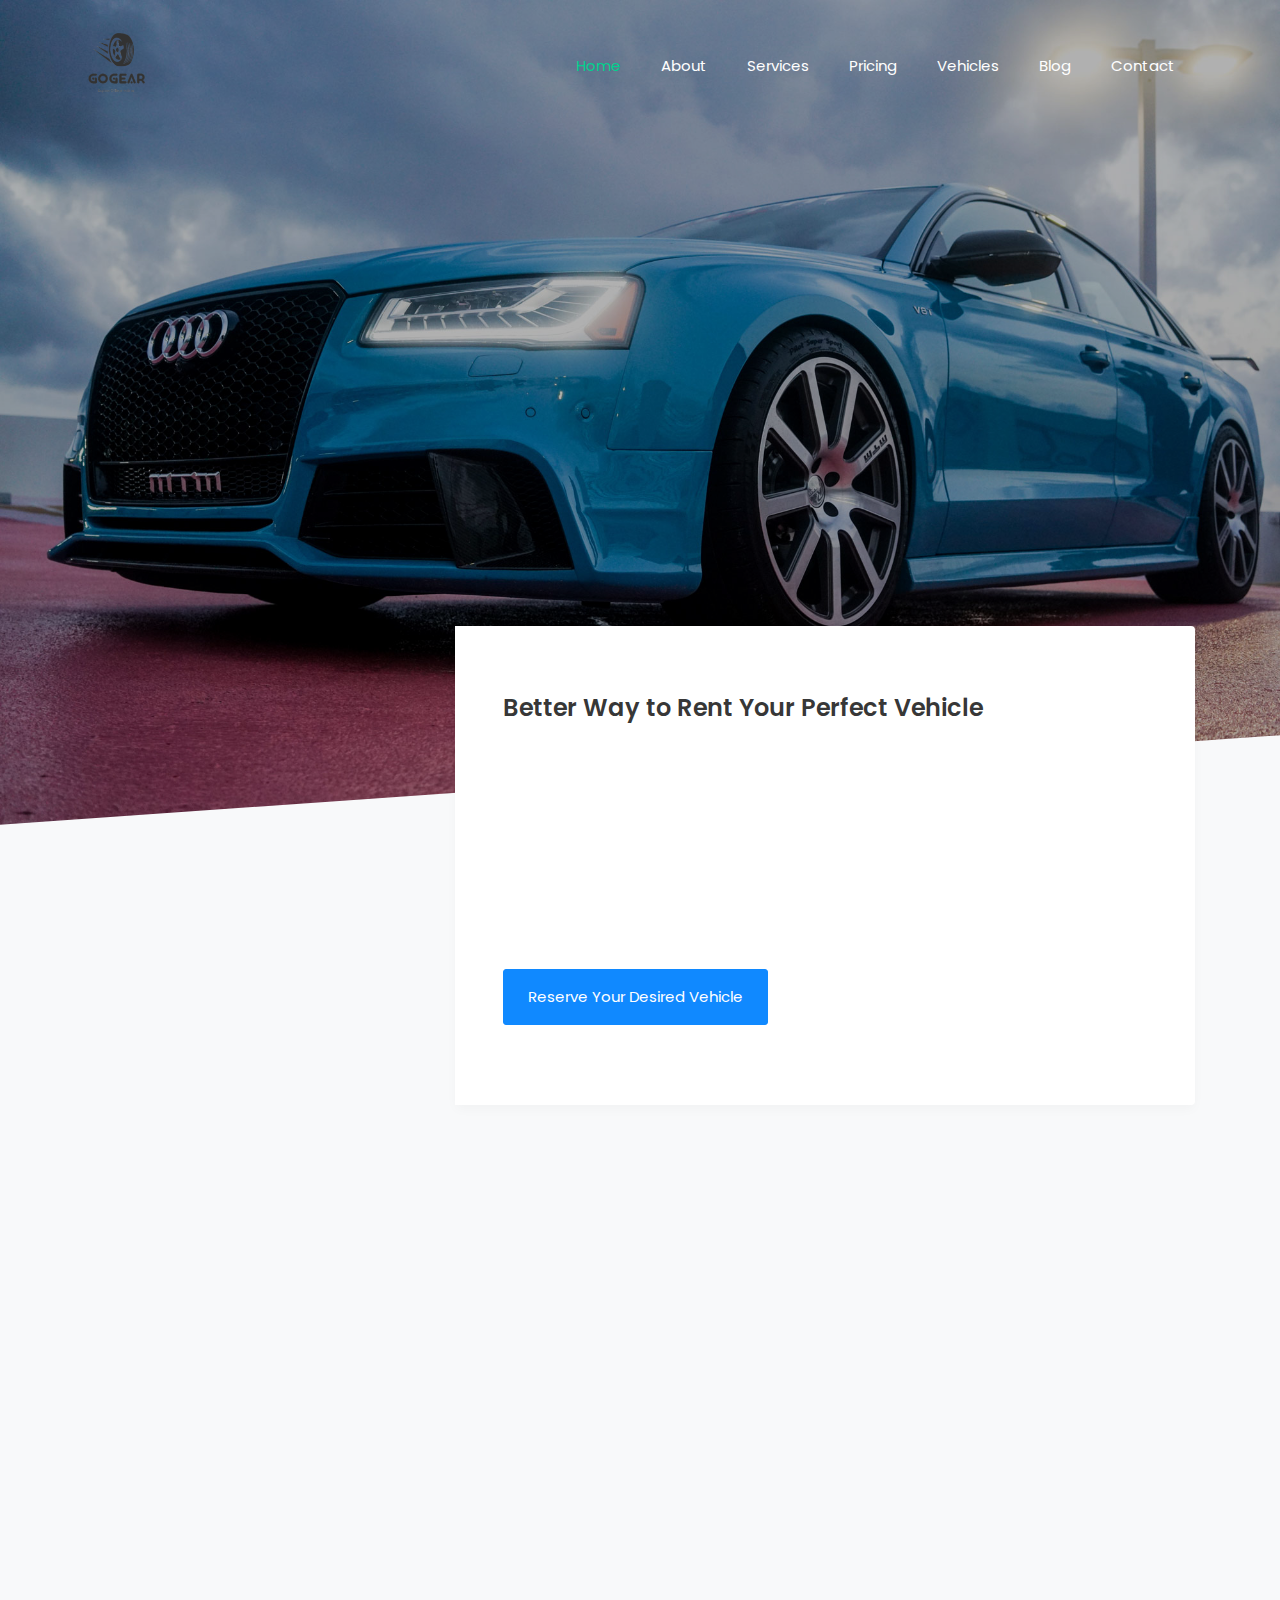
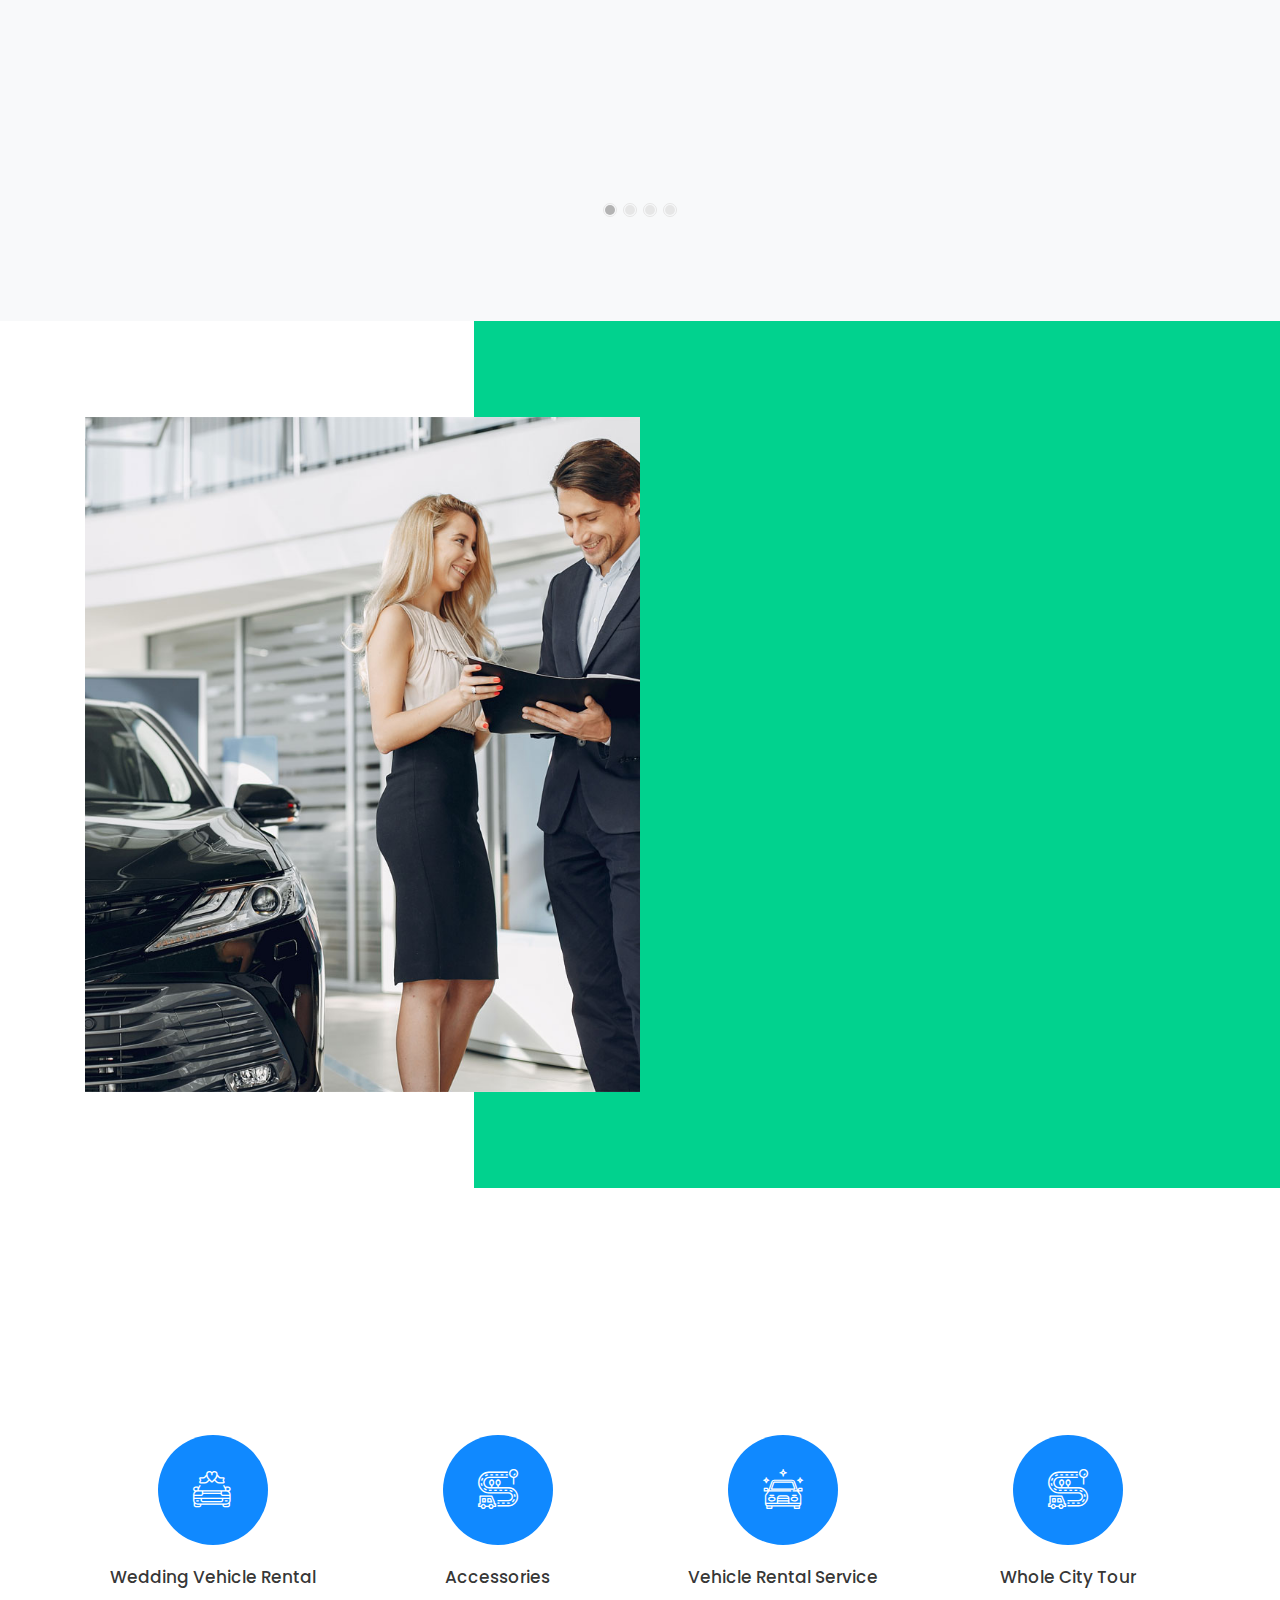
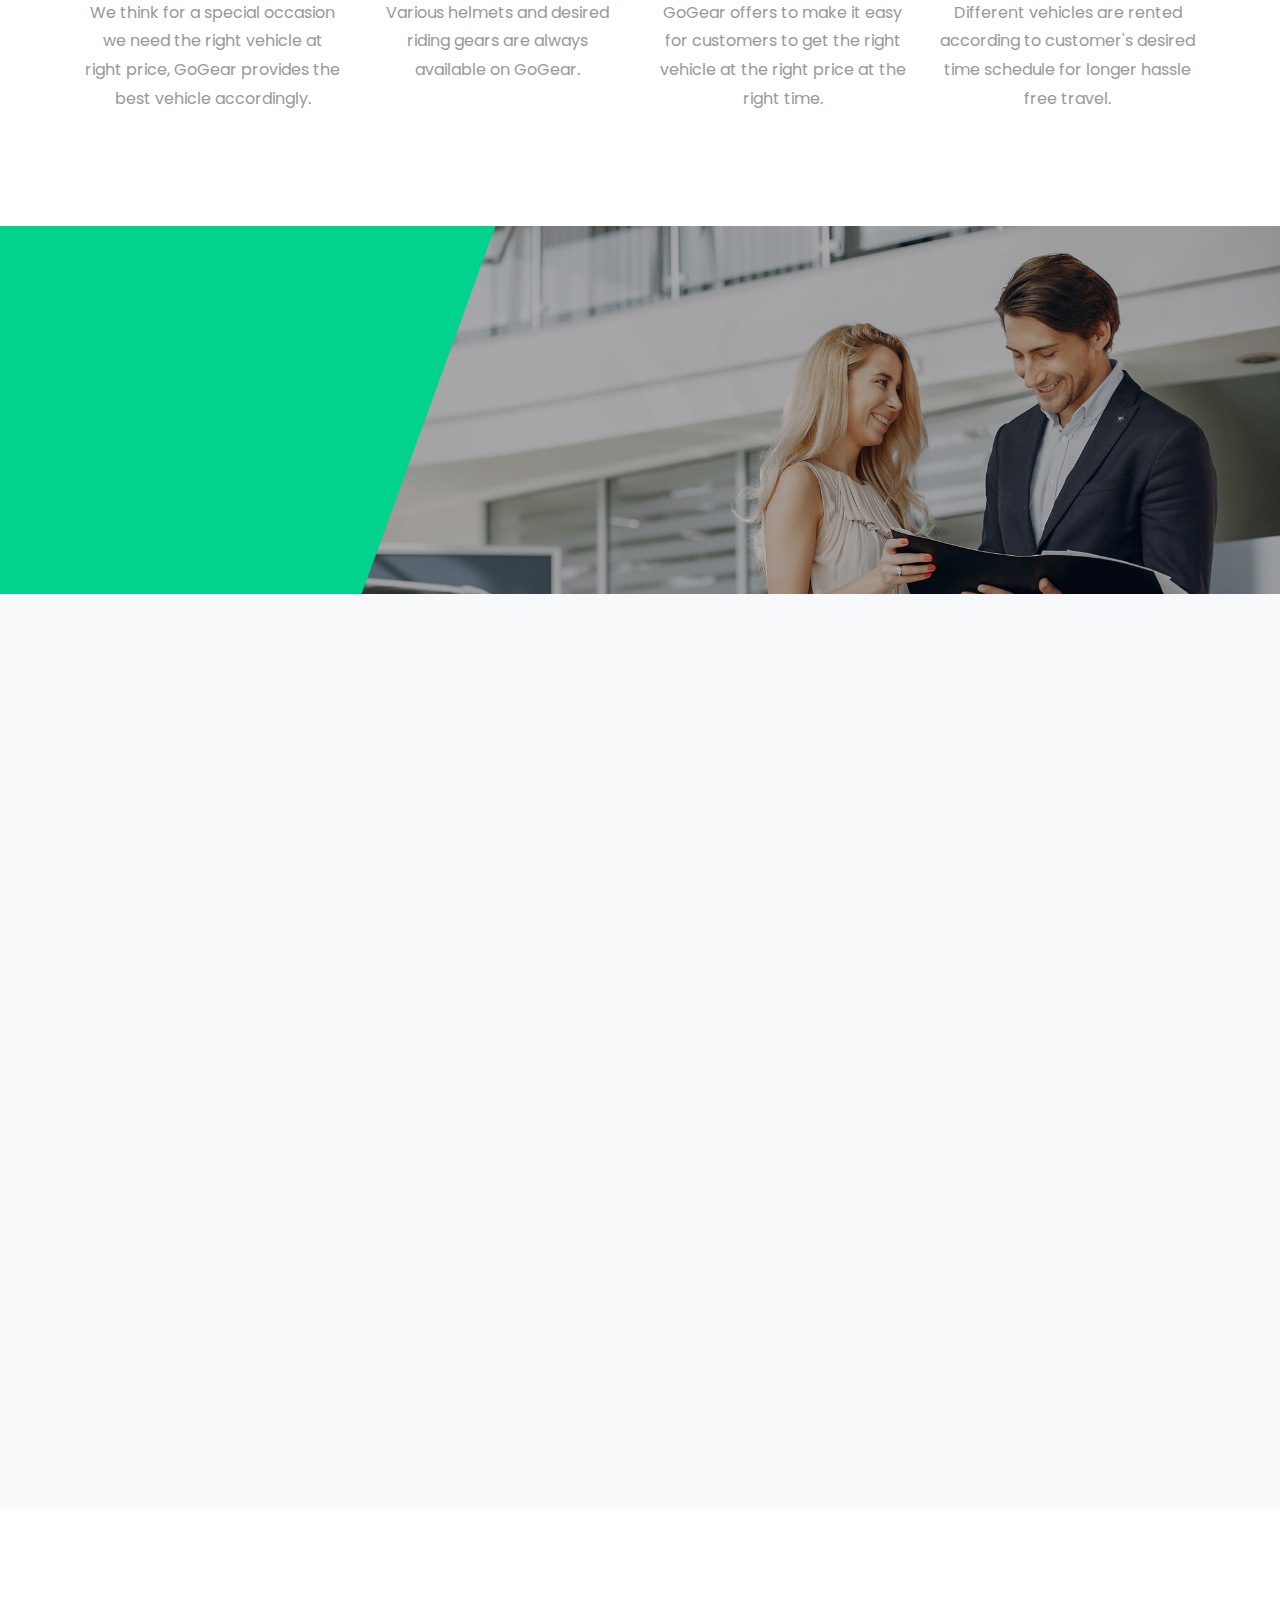
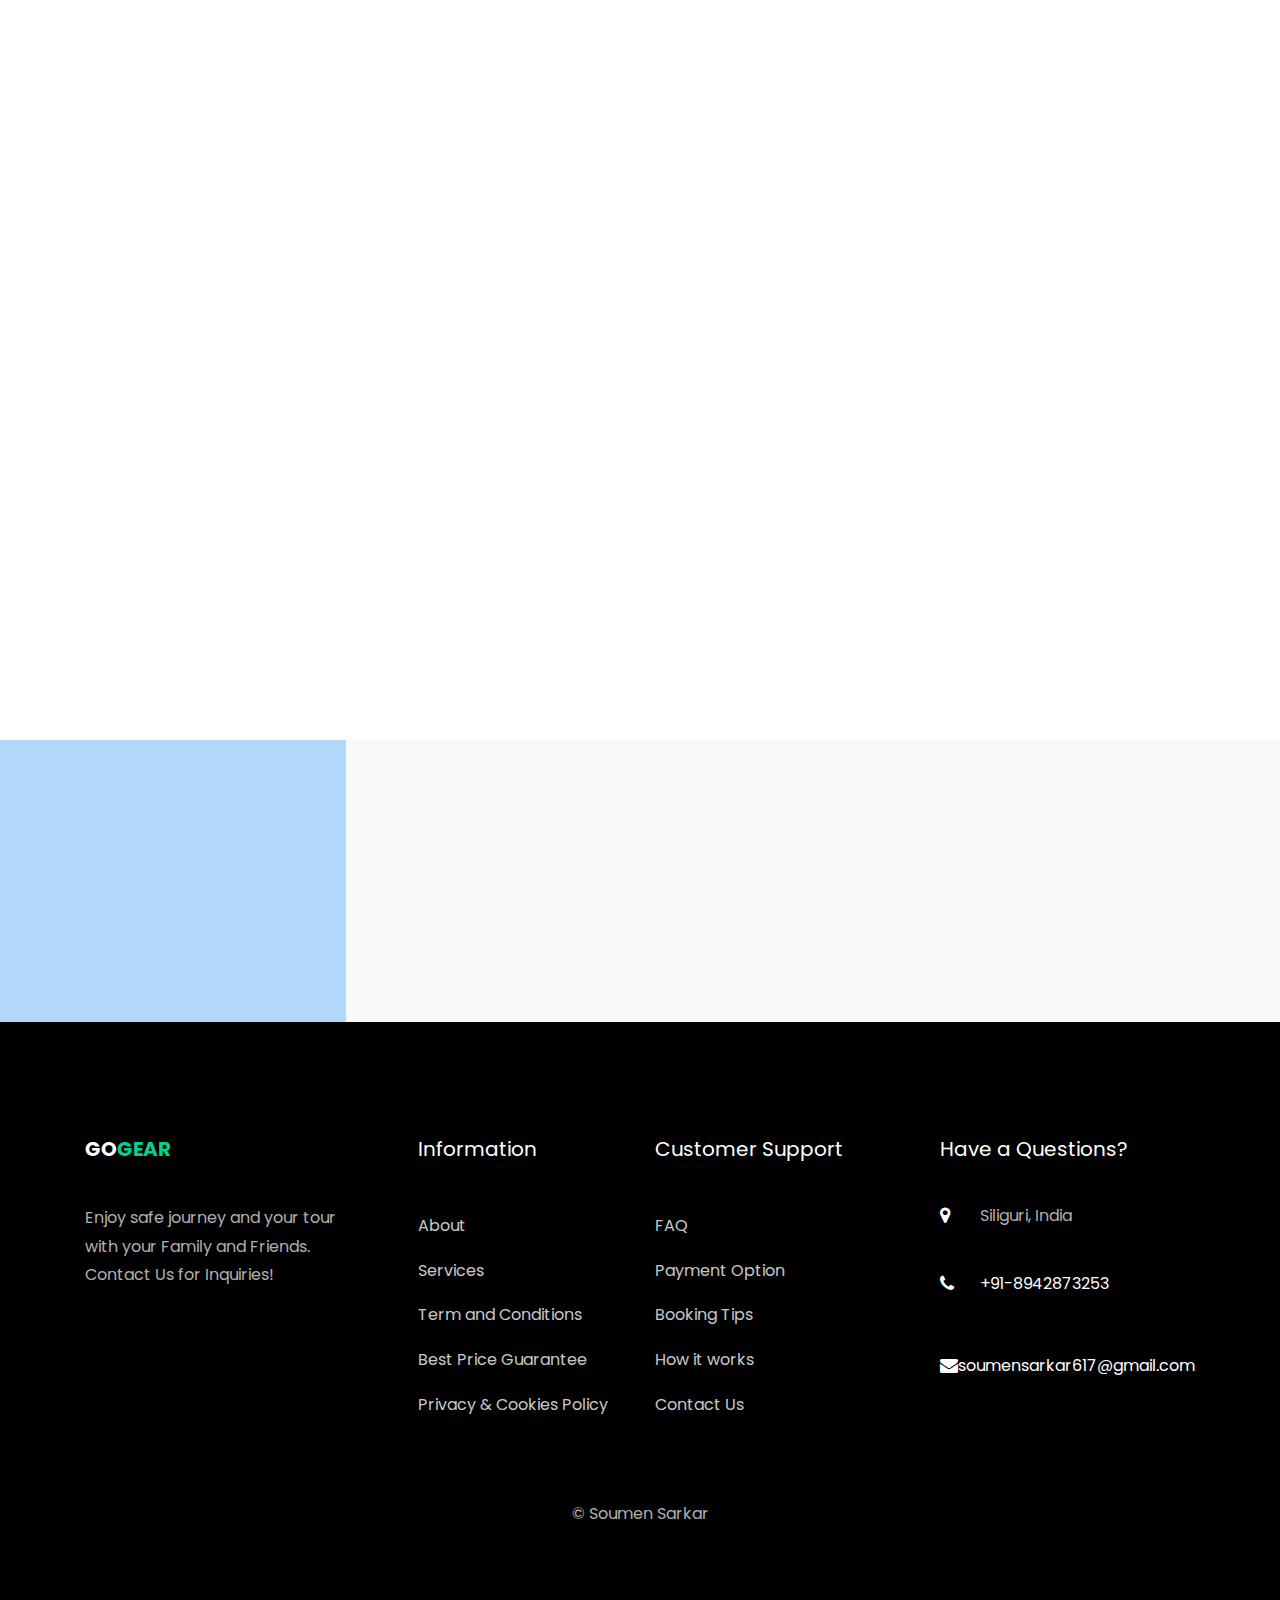
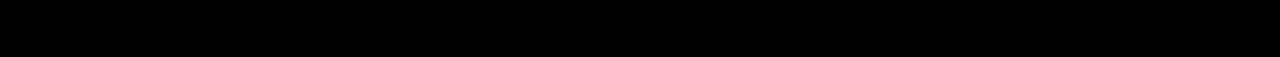
<file: index.html>
<!DOCTYPE html>
<html lang="en">
  <head>
    <title>GoGear</title>
    <meta charset="utf-8">
    <meta name="viewport" content="width=device-width, initial-scale=1, shrink-to-fit=no">
    
    <link href="https://fonts.googleapis.com/css?family=Poppins:200,300,400,500,600,700,800&display=swap" rel="stylesheet">

    <link rel="stylesheet" href="css/open-iconic-bootstrap.min.css">
    <link rel="stylesheet" href="css/animate.css">
    
    <link rel="stylesheet" href="css/owl.carousel.min.css">
    <link rel="stylesheet" href="css/owl.theme.default.min.css">
    <link rel="stylesheet" href="css/magnific-popup.css">

    <link rel="stylesheet" href="css/aos.css">

    <link rel="stylesheet" href="css/ionicons.min.css">

    <link rel="stylesheet" href="css/bootstrap-datepicker.css">
    <link rel="stylesheet" href="css/jquery.timepicker.css">

    
    <link rel="stylesheet" href="css/flaticon.css">
    <link rel="stylesheet" href="css/icomoon.css">
    <link rel="stylesheet" href="css/style.css">
  </head>
  <body>
    
	  <nav class="navbar navbar-expand-lg navbar-dark ftco_navbar bg-dark ftco-navbar-light" id="ftco-navbar">
	    <div class="container">
	      <a class="navbar-brand" href="index.html"><img class="navbar-brand1" src="./images/the logo.png" alt="logo"></a>
	      <button class="navbar-toggler" type="button" data-toggle="collapse" data-target="#ftco-nav" aria-controls="ftco-nav" aria-expanded="false" aria-label="Toggle navigation">
	        <span class="oi oi-menu"></span> Menu
	      </button>

	      <div class="collapse navbar-collapse" id="ftco-nav">
	        <ul class="navbar-nav ml-auto">
	          <li class="nav-item active"><a href="index.html" class="nav-link">Home</a></li>
	          <li class="nav-item"><a href="about.html" class="nav-link">About</a></li>
	          <li class="nav-item"><a href="services.html" class="nav-link">Services</a></li>
	          <li class="nav-item"><a href="pricing.html" class="nav-link">Pricing</a></li>
	          <li class="nav-item"><a href="car.html" class="nav-link">Vehicles</a></li>
	          <li class="nav-item"><a href="blog.html" class="nav-link">Blog</a></li>
	          <li class="nav-item"><a href="contact.html" class="nav-link">Contact</a></li>
	        </ul>
	      </div>
	    </div>
	  </nav>
    <!-- END nav -->
    
    <div class="hero-wrap ftco-degree-bg" style="background-image: url('images/bg_1.jpg');" data-stellar-background-ratio="0.5">
      <div class="overlay"></div>
      <div class="container">
        <div class="row no-gutters slider-text justify-content-start align-items-center justify-content-center">
          <div class="col-lg-8 ftco-animate">
          	<div class="text w-100 text-center mb-md-5 pb-md-5">
	            <h1 class="mb-4">Fast &amp; Easy Way To Rent Vehicles</h1>
	            <p style="font-size: 18px;">To travel is to take a journey into yourself and be a STORY TELLER FOR GENERAITONS</p>
	            <a href="./images/brand video.mp4" class="icon-wrap popup-vimeo d-flex align-items-center mt-4 justify-content-center">
	            	<div class="icon d-flex align-items-center justify-content-center">
	            		<span class="ion-ios-play"></span>
	            	</div>
	            	<div class="heading-title ml-5">
		            	<span>Check it out</span>
	            	</div>
	            </a>
            </div>
          </div>
        </div>
      </div>
    </div>

     <section class="ftco-section ftco-no-pt bg-light">
    	<div class="container">
    		<div class="row no-gutters">
    			<div class="col-md-12	featured-top">
    				<div class="row no-gutters">
	  					<div class="col-md-4 d-flex align-items-center">
	  						<form action="#" class="request-form ftco-animate bg-primary">
		          		<h2>Make your trip</h2>
			    				<div class="form-group">
			    					<label for="" class="label">Pick-up location</label>
			    					<input type="text" class="form-control" placeholder="City, Airport, Station, etc">
			    				</div>
			    				<div class="form-group">
			    					<label for="" class="label">Drop-off location</label>
			    					<input type="text" class="form-control" placeholder="City, Airport, Station, etc">
			    				</div>
			    				<div class="d-flex">
			    					<div class="form-group mr-2">
			                <label for="" class="label">Pick-up date</label>
			                <input type="text" class="form-control" id="book_pick_date" placeholder="Date">
			              </div>
			              <div class="form-group ml-2">
			                <label for="" class="label">Drop-off date</label>
			                <input type="text" class="form-control" id="book_off_date" placeholder="Date">
			              </div>
		              </div>
		              <div class="form-group">
		                <label for="" class="label">Pick-up time</label>
		                <input type="text" class="form-control" id="time_pick" placeholder="Time">
		              </div>
			            <div class="form-group">
			              <input type="submit" value="Rent A Vehicle Now" class="btn btn-secondary py-3 px-4">
			            </div>
			    			</form>
	  					</div>
	  					<div class="col-md-8 d-flex align-items-center">
	  						<div class="services-wrap rounded-right w-100">
	  							<h3 class="heading-section mb-4">Better Way to Rent Your Perfect Vehicle</h3>
	  							<div class="row d-flex mb-4">
					          <div class="col-md-4 d-flex align-self-stretch ftco-animate">
					            <div class="services w-100 text-center">
				              	<div class="icon d-flex align-items-center justify-content-center"><span class="flaticon-route"></span></div>
				              	<div class="text w-100">
					                <h3 class="heading mb-2">Choose Your Pickup Location</h3>
				                </div>
					            </div>      
					          </div>
					          <div class="col-md-4 d-flex align-self-stretch ftco-animate">
					            <div class="services w-100 text-center">
				              	<div class="icon d-flex align-items-center justify-content-center"><span class="flaticon-handshake"></span></div>
				              	<div class="text w-100">
					                <h3 class="heading mb-2">Select the Best Deal & Fill the Verification Form</h3>
					              </div>
					            </div>      
					          </div>
					          <div class="col-md-4 d-flex align-self-stretch ftco-animate">
					            <div class="services w-100 text-center">
				              	<div class="icon d-flex align-items-center justify-content-center"><span class="flaticon-rent"></span></div>
				              	<div class="text w-100">
					                <h3 class="heading mb-2">Reserve Your Rental Vehicle</h3>
					              </div>
					            </div>      
					          </div>
					        </div>
					        <p><a href="#" class="btn btn-primary py-3 px-4">Reserve Your Desired Vehicle</a></p>
	  						</div>
	  					</div>
	  				</div>
				</div>
  		</div>
    </section>


    <section class="ftco-section ftco-no-pt bg-light">
    	<div class="container">
    		<div class="row justify-content-center">
          <div class="col-md-12 heading-section text-center ftco-animate mb-5">
          	<span class="subheading">What we offer</span>
            <h2 class="mb-2">Featured Vehicles</h2>
          </div>
        </div>
    		<div class="row">
    			<div class="col-md-12">
    				<div class="carousel-car owl-carousel">
    					<div class="item">
    						<div class="car-wrap rounded ftco-animate">
		    					<div class="img rounded d-flex align-items-end" style="background-image: url(images/car-1.jpg);">
		    					</div>
		    					<div class="text">
		    						<h2 class="mb-0"><a href="#">Mercedes Grand Sedan</a></h2>
		    						<div class="d-flex mb-3">
			    						<span class="cat">Cheverolet</span>
			    						<p class="price ml-auto">₹500 <span>/day</span></p>
		    						</div>
		    						<p class="d-flex mb-0 d-block"><a href="#" class="btn btn-primary py-2 mr-1">Book now</a> <a href="#" class="btn btn-secondary py-2 ml-1">Details</a></p>
		    					</div>
		    				</div>
    					</div>
    					<div class="item">
    						<div class="car-wrap rounded ftco-animate">
		    					<div class="img rounded d-flex align-items-end" style="background-image: url(images/car-2.jpg);">
		    					</div>
		    					<div class="text">
		    						<h2 class="mb-0"><a href="#">Mercedes Grand Sedan</a></h2>
		    						<div class="d-flex mb-3">
			    						<span class="cat">Cheverolet</span>
			    						<p class="price ml-auto">₹500 <span>/day</span></p>
		    						</div>
		    						<p class="d-flex mb-0 d-block"><a href="#" class="btn btn-primary py-2 mr-1">Book now</a> <a href="#" class="btn btn-secondary py-2 ml-1">Details</a></p>
		    					</div>
		    				</div>
    					</div>
    					<div class="item">
    						<div class="car-wrap rounded ftco-animate">
		    					<div class="img rounded d-flex align-items-end" style="background-image: url(images/car-3.jpg);">
		    					</div>
		    					<div class="text">
		    						<h2 class="mb-0"><a href="#">Mercedes Grand Sedan</a></h2>
		    						<div class="d-flex mb-3">
			    						<span class="cat">Cheverolet</span>
			    						<p class="price ml-auto">₹500 <span>/day</span></p>
		    						</div>
		    						<p class="d-flex mb-0 d-block"><a href="#" class="btn btn-primary py-2 mr-1">Book now</a> <a href="#" class="btn btn-secondary py-2 ml-1">Details</a></p>
		    					</div>
		    				</div>
    					</div>
    					<div class="item">
    						<div class="car-wrap rounded ftco-animate">
		    					<div class="img rounded d-flex align-items-end" style="background-image: url(images/car-4.jpg);">
		    					</div>
		    					<div class="text">
		    						<h2 class="mb-0"><a href="#">Mercedes Grand Sedan</a></h2>
		    						<div class="d-flex mb-3">
			    						<span class="cat">Cheverolet</span>
			    						<p class="price ml-auto">₹500 <span>/day</span></p>
		    						</div>
		    						<p class="d-flex mb-0 d-block"><a href="#" class="btn btn-primary py-2 mr-1">Book now</a> <a href="#" class="btn btn-secondary py-2 ml-1">Details</a></p>
		    					</div>
		    				</div>
    					</div>
    				</div>
    			</div>
    		</div>
    	</div>
    </section>

    <section class="ftco-section ftco-about">
			<div class="container">
				<div class="row no-gutters">
					<div class="col-md-6 p-md-5 img img-2 d-flex justify-content-center align-items-center" style="background-image: url(images/about.jpg);">
					</div>
					<div class="col-md-6 wrap-about ftco-animate">
	          <div class="heading-section heading-section-white pl-md-5">
	          	<span class="subheading">About us</span>
	            <h2 class="mb-4">Welcome to GoGear</h2>

	            <p>GoGear is the best vehicle rental service available. Choose any vehicle and a destination. Affordable packages at desired locations.We come with a trust that our car rental services are secured and safe for the passenger that help you to reach your destination safely.</p>
	            <p>Our web-based rental management information system provides hassle-free renting, efficient paper procurement, centralized data storage, and cost control. It promotes renting products instead of buying and discarding them, positively impacting the environment. Our user-friendly, open-source application focuses on customer satisfaction and the four dimensions of reliability, responsiveness, tangibles, and quality, giving us a competitive edge. <br>
               <br> Enjoy safe journey and your tour with your Family and Friends. Contact Us for Inquiries!</p>
	            <p><a href="#" class="btn btn-primary py-3 px-4">Search Vehicle</a></p>
	          </div>
					</div>
				</div>
			</div>
		</section>

		<section class="ftco-section">
			<div class="container">
				<div class="row justify-content-center mb-5">
          <div class="col-md-7 text-center heading-section ftco-animate">
          	<span class="subheading">Services</span>
            <h2 class="mb-3">Our Latest Services</h2>
          </div>
        </div>
				<div class="row">
					<div class="col-md-3">
						<div class="services services-2 w-100 text-center">
            	<div class="icon d-flex align-items-center justify-content-center"><span class="flaticon-wedding-car"></span></div>
            	<div class="text w-100">
                <h3 class="heading mb-2">Wedding Vehicle Rental</h3>
                <p>We think for a special occasion we need the right vehicle at right price, GoGear provides the best vehicle accordingly.</p>
              </div>
            </div>
					</div>
					<div class="col-md-3">
						<div class="services services-2 w-100 text-center">
            	<div class="icon d-flex align-items-center justify-content-center"><span class="flaticon-transportation"></span></div>
            	<div class="text w-100">
                <h3 class="heading mb-2">Accessories</h3>
                <p>Various helmets and desired riding gears are always available on GoGear.</p>
              </div>
            </div>
					</div>
					<div class="col-md-3">
						<div class="services services-2 w-100 text-center">
            	<div class="icon d-flex align-items-center justify-content-center"><span class="flaticon-car"></span></div>
            	<div class="text w-100">
                <h3 class="heading mb-2">Vehicle Rental Service</h3>
                <p>GoGear offers to make it easy for customers to get the right vehicle at the right price at the right time.</p>
              </div>
            </div>
					</div>
					<div class="col-md-3">
						<div class="services services-2 w-100 text-center">
            	<div class="icon d-flex align-items-center justify-content-center"><span class="flaticon-transportation"></span></div>
            	<div class="text w-100">
                <h3 class="heading mb-2">Whole City Tour</h3>
                <p>Different vehicles are rented according to customer's desired time schedule for longer hassle free travel.</p>
              </div>
            </div>
					</div>
				</div>
			</div>
		</section>

		<section class="ftco-section ftco-intro" style="background-image: url(images/bg_3.jpg);">
			<div class="overlay"></div>
			<div class="container">
				<div class="row justify-content-end">
					<div class="col-md-6 heading-section heading-section-white ftco-animate">
            <h2 class="mb-3">Explore Offbeat with us, Don't Be Late.</h2>
            <a href="#" class="btn btn-primary btn-lg">Become A Passionate Driver</a>
          </div>
				</div>
			</div>
		</section>


    <section class="ftco-section testimony-section bg-light">
      <div class="container">
        <div class="row justify-content-center mb-5">
          <div class="col-md-7 text-center heading-section ftco-animate">
          	<span class="subheading">Testimonial</span>
            <h2 class="mb-3">Happy Clients</h2>
          </div>
        </div>
        <div class="row ftco-animate">
          <div class="col-md-12">
            <div class="carousel-testimony owl-carousel ftco-owl">
              <div class="item">
                <div class="testimony-wrap rounded text-center py-4 pb-5">
                  <div class="user-img mb-2" style="background-image: url(images/profile_1.jpg)">
                  </div>
                  <div class="text pt-4">
                    <p class="mb-4">GoGear provided excellent tour service during our 3-day trip to Dooars. Despite our train being 3 hours late, they dropped off our vehicle at our desired location without any issues. Reasonable cab charges and a great experience overall.</p>
                    <p class="name">Priyanshu Sen</p>
                    <span class="position">Asst.Customs Officer, Kolkata</span>
                  </div>
                </div>
              </div>
              <div class="item">
                <div class="testimony-wrap rounded text-center py-4 pb-5">
                  <div class="user-img mb-2" style="background-image: url(images/profile_2.jpg)">
                  </div>
                  <div class="text pt-4">
                    <p class="mb-4">My experience is awesome with GoGear. I had a booking with them for wedding. I am extremely satisfied with everything. They are punctual, professional and very nice to talk.
                      So, we highly recommend Go Gear.</p>
                    <p class="name">Ashish Singh</p>
                    <span class="position">Entrepreneur</span>
                  </div>
                </div>
              </div>
              <div class="item">
                <div class="testimony-wrap rounded text-center py-4 pb-5">
                  <div class="user-img mb-2" style="background-image: url(images/profile_3.jpg)">
                  </div>
                  <div class="text pt-4">
                    <p class="mb-4">Great service. Two bullets that I rented was in very good condition.Special mention to the helmets provided at cheaper prices.The biking gears were also useful to us. Recommended for anyone looking for bikes rent.</p>
                    <p class="name">Mainak Banerjee</p>
                    <span class="position">Physician, Noida</span>
                  </div>
                </div>
              </div>
              <div class="item">
                <div class="testimony-wrap rounded text-center py-4 pb-5">
                  <div class="user-img mb-2" style="background-image: url(images/profile_4.jpg)">
                  </div>
                  <div class="text pt-4">
                    <p class="mb-4">I recently used GoGear's car rental service and was thoroughly impressed. The vehicle was in great condition, and the staff was friendly and accommodation was great. Highly recommended!.</p>
                    <p class="name">Hriday Mishra</p>
                    <span class="position">System Engineer,TCS,Mumbai</span>
                  </div>
                </div>
              </div>
              <div class="item">
                <div class="testimony-wrap rounded text-center py-4 pb-5">
                  <div class="user-img mb-2" style="background-image: url(images/profile_5.jpg)">
                  </div>
                  <div class="text pt-4">
                    <p class="mb-4">If you want Quality Bikes for riding then this is the spot as their service and brand new bikes will give you the best experience, Very genuine price, looked the experience
                      Paper work was solid,
                      Awesome GoGear Service</p>
                    <p class="name">Kunal Srivastava</p>
                    <span class="position">System Analyst</span>
                  </div>
                </div>
              </div>
            </div>
          </div>
        </div>
      </div>
    </section>

    <section class="ftco-section">
      <div class="container">
        <div class="row justify-content-center mb-5">
          <div class="col-md-7 heading-section text-center ftco-animate">
          	<span class="subheading">Blog</span>
            <h2>Recent Blogs</h2>
          </div>
        </div>
        <div class="row d-flex">
          <div class="col-md-4 d-flex ftco-animate">
          	<div class="blog-entry justify-content-end">
              <a class="block-20" style="background-image: url('images/image_2.jpg');">
              </a>
              <div class="text pt-4">
              	<div class="meta mb-3">
                  <div><a href="#">Oct. 29, 2022</a></div>
                  <div><a href="#">Admin</a></div>
                  <div><a href="#" class="meta-chat"><span class="icon-chat"></span> 3</a></div>
                </div>
                <h3 class="heading mt-2"><a href="#">Best Bike Ride Destinations In India: The Offbeat Adventure</a></h3>
                <p><a href="https://www.moxtain.com/blogs/motorcycle-tour-in-india" class="btn btn-primary">Read more</a></p>
              </div>
            </div>
          </div>
          <div class="col-md-4 d-flex ftco-animate">
          	<div class="blog-entry justify-content-end">
              <a class="block-20" style="background-image: url('images/image_3.jpg');">
              </a>
              <div class="text pt-4">
              	<div class="meta mb-3">
                  <div><a href="#">march. 29, 2023</a></div>
                  <div><a href="#">Admin</a></div>
                  <div><a href="#" class="meta-chat"><span class="icon-chat"></span> 3</a></div>
                </div>
                <h3 class="heading mt-2"><a href="#">12 Rare Cars In India</a></h3>
                <p><a href="https://digitalcarhouse.com/blog/rare-cars-in-india/" class="btn btn-primary">Read more</a></p>
              </div>
            </div>
          </div>
          <div class="col-md-4 d-flex ftco-animate">
          	<div class="blog-entry">
              <a href="#" class="block-20" style="background-image: url('images/image_1.jpg');">
              </a>
              <div class="text pt-4">
              	<div class="meta mb-3">
                  <div><a href="#">dec. 21, 2022</a></div>
                  <div><a href="#">Admin</a></div>
                  <div><a href="#" class="meta-chat"><span class="icon-chat"></span> 3</a></div>
                </div>
                <h3 class="heading mt-2"><a href="#">Top 25 Places That Should Be in Your India Travel Itinerary</a></h3>
                <p><a href="https://www.tourmyindia.com/blog/top-places-in-india-that-every-tourist-must-visit/" class="btn btn-primary">Read more</a></p>
              </div>
            </div>
          </div>
        </div>
      </div>
    </section>	

    <section class="ftco-counter ftco-section img bg-light" id="section-counter">
			<div class="overlay"></div>
    	<div class="container">
    		<div class="row">
          <div class="col-md-6 col-lg-3 justify-content-center counter-wrap ftco-animate">
            <div class="block-18">
              <div class="text text-border d-flex align-items-center">
                <strong class="number" data-number="60">0</strong>
                <span>Year <br>Experienced</span>
              </div>
            </div>
          </div>
          <div class="col-md-6 col-lg-3 justify-content-center counter-wrap ftco-animate">
            <div class="block-18">
              <div class="text text-border d-flex align-items-center">
                <strong class="number" data-number="1090">0</strong>
                <span>Total <br>Cars</span>
              </div>
            </div>
          </div>
          <div class="col-md-6 col-lg-3 justify-content-center counter-wrap ftco-animate">
            <div class="block-18">
              <div class="text text-border d-flex align-items-center">
                <strong class="number" data-number="2590">0</strong>
                <span>Happy <br>Customers</span>
              </div>
            </div>
          </div>
          <div class="col-md-6 col-lg-3 justify-content-center counter-wrap ftco-animate">
            <div class="block-18">
              <div class="text d-flex align-items-center">
                <strong class="number" data-number="67">0</strong>
                <span>Total <br>Branches</span>
              </div>
            </div>
          </div>
        </div>
    	</div>
    </section>	

    <footer class="ftco-footer ftco-bg-dark ftco-section">
      <div class="container">
        <div class="row mb-5">
          <div class="col-md">
            <div class="ftco-footer-widget mb-4">
              <h2 class="ftco-heading-2"><a href="#" class="logo">GO<span>GEAR</span></a></h2>
              <p>Enjoy safe journey and your tour with your Family and Friends. Contact Us for Inquiries!</p>
              <ul class="ftco-footer-social list-unstyled float-md-left float-lft mt-5">
                <li class="ftco-animate"><a href="#"><span class="icon-twitter"></span></a></li>
                <li class="ftco-animate"><a href="#"><span class="icon-facebook"></span></a></li>
                <li class="ftco-animate"><a href="#"><span class="icon-instagram"></span></a></li>
              </ul>
            </div>
          </div>
          <div class="col-md">
            <div class="ftco-footer-widget mb-4 ml-md-5">
              <h2 class="ftco-heading-2">Information</h2>
              <ul class="list-unstyled">
                <li><a href="#" class="py-2 d-block">About</a></li>
                <li><a href="#" class="py-2 d-block">Services</a></li>
                <li><a href="#" class="py-2 d-block">Term and Conditions</a></li>
                <li><a href="#" class="py-2 d-block">Best Price Guarantee</a></li>
                <li><a href="#" class="py-2 d-block">Privacy &amp; Cookies Policy</a></li>
              </ul>
            </div>
          </div>
          <div class="col-md">
             <div class="ftco-footer-widget mb-4">
              <h2 class="ftco-heading-2">Customer Support</h2>
              <ul class="list-unstyled">
                <li><a href="#" class="py-2 d-block">FAQ</a></li>
                <li><a href="#" class="py-2 d-block">Payment Option</a></li>
                <li><a href="#" class="py-2 d-block">Booking Tips</a></li>
                <li><a href="#" class="py-2 d-block">How it works</a></li>
                <li><a href="#" class="py-2 d-block">Contact Us</a></li>
              </ul>
            </div>
          </div>
          <div class="col-md">
            <div class="ftco-footer-widget mb-4">
            	<h2 class="ftco-heading-2">Have a Questions?</h2>
            	<div class="block-23 mb-3">
	              <ul>
	                <li><span class="icon icon-map-marker"></span><span class="text">Siliguri, India</span></li><br>
	                <li><a href="#"><span class="icon icon-phone"></span><span class="text">+91-8942873253</span></a></li><br>
	                <li><a href="#"><span class="icon icon-envelope"></span><span class="text">soumensarkar617@gmail.com</span></a></li>
	              </ul>
	            </div>
            </div>
          </div>
        </div>
        <div class="row">
          <div class="col-md-12 text-center">

          <p>&copy; Soumen Sarkar
  
          </div>
        </div>
      </div>
    </footer>
    
  

  <!-- loader -->
  <div id="ftco-loader" class="show fullscreen"><svg class="circular" width="48px" height="48px"><circle class="path-bg" cx="24" cy="24" r="22" fill="none" stroke-width="4" stroke="#eeeeee"/><circle class="path" cx="24" cy="24" r="22" fill="none" stroke-width="4" stroke-miterlimit="10" stroke="#F96D00"/></svg></div>


  <script src="js/jquery.min.js"></script>
  <script src="js/jquery-migrate-3.0.1.min.js"></script>
  <script src="js/popper.min.js"></script>
  <script src="js/bootstrap.min.js"></script>
  <script src="js/jquery.easing.1.3.js"></script>
  <script src="js/jquery.waypoints.min.js"></script>
  <script src="js/jquery.stellar.min.js"></script>
  <script src="js/owl.carousel.min.js"></script>
  <script src="js/jquery.magnific-popup.min.js"></script>
  <script src="js/aos.js"></script>
  <script src="js/jquery.animateNumber.min.js"></script>
  <script src="js/bootstrap-datepicker.js"></script>
  <script src="js/jquery.timepicker.min.js"></script>
  <script src="js/scrollax.min.js"></script>
  <!-- <script src="https://maps.googleapis.com/maps/api/js?key=AIzaSyBVWaKrjvy3MaE7SQ74_uJiULgl1JY0H2s&sensor=false"></script>
  <script src="js/google-map.js"></script> -->
  <script src="js/main.js"></script>
    
  </body>
</html>
</file>
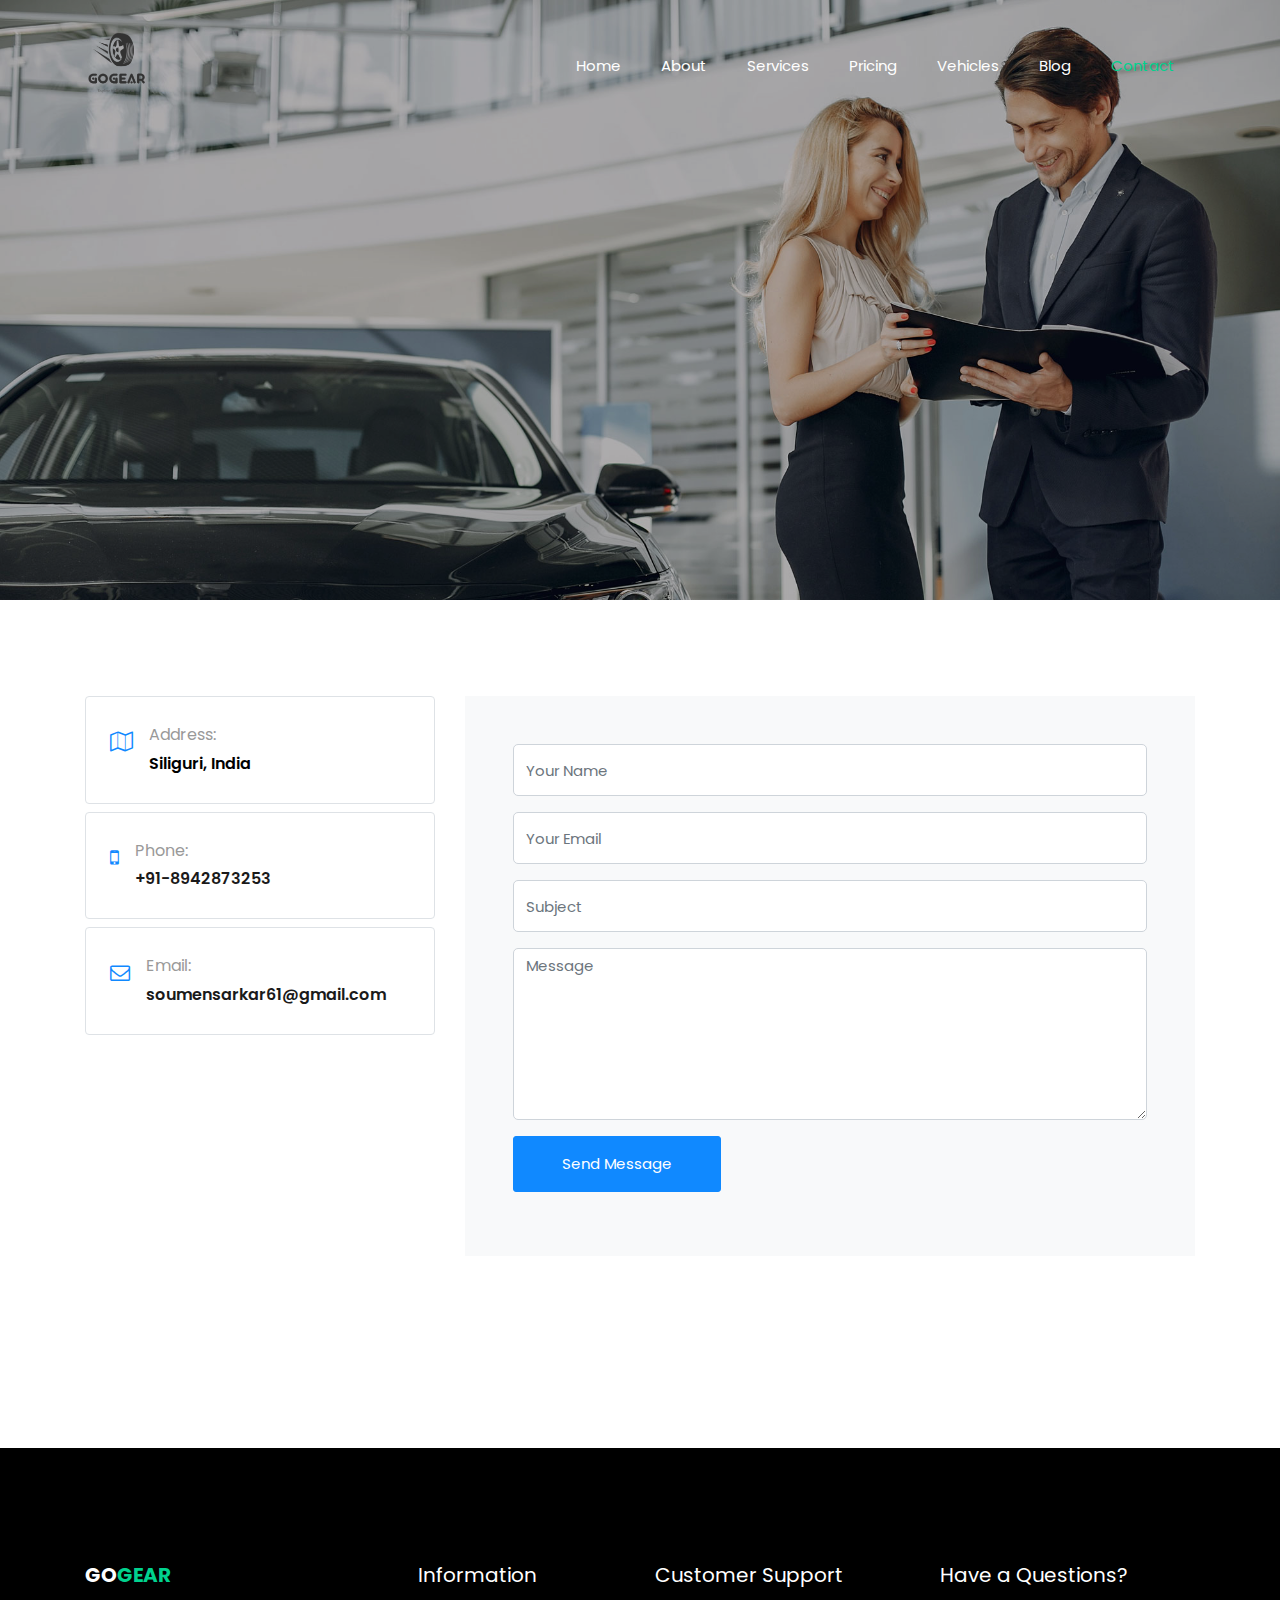
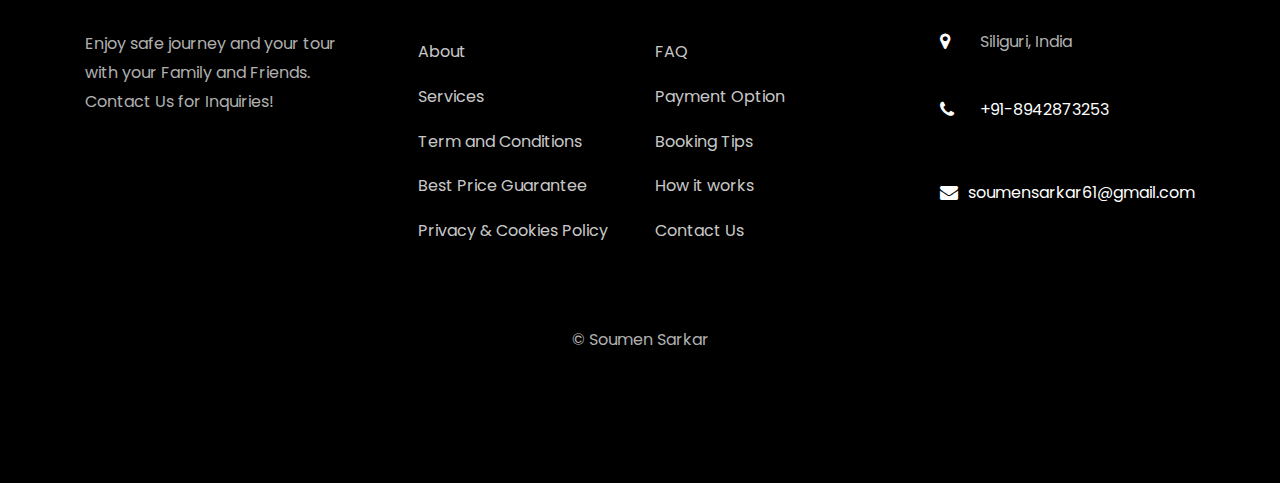
<file: contact.html>
<!DOCTYPE html>
<html lang="en">
  <head>
    <title>GoGear</title>
    <meta charset="utf-8">
    <meta name="viewport" content="width=device-width, initial-scale=1, shrink-to-fit=no">
    
    <link href="https://fonts.googleapis.com/css?family=Poppins:200,300,400,500,600,700,800&display=swap" rel="stylesheet">

    <link rel="stylesheet" href="css/open-iconic-bootstrap.min.css">
    <link rel="stylesheet" href="css/animate.css">
    
    <link rel="stylesheet" href="css/owl.carousel.min.css">
    <link rel="stylesheet" href="css/owl.theme.default.min.css">
    <link rel="stylesheet" href="css/magnific-popup.css">

    <link rel="stylesheet" href="css/aos.css">

    <link rel="stylesheet" href="css/ionicons.min.css">

    <link rel="stylesheet" href="css/bootstrap-datepicker.css">
    <link rel="stylesheet" href="css/jquery.timepicker.css">

    
    <link rel="stylesheet" href="css/flaticon.css">
    <link rel="stylesheet" href="css/icomoon.css">
    <link rel="stylesheet" href="css/style.css">
  </head>
  <body>
    
	  <nav class="navbar navbar-expand-lg navbar-dark ftco_navbar bg-dark ftco-navbar-light" id="ftco-navbar">
	    <div class="container">
	      <a class="navbar-brand" href="index.html"><img class="navbar-brand1" src="./images/the logo.png" alt="logo"></a>
	      <button class="navbar-toggler" type="button" data-toggle="collapse" data-target="#ftco-nav" aria-controls="ftco-nav" aria-expanded="false" aria-label="Toggle navigation">
	        <span class="oi oi-menu"></span> Menu
	      </button>

	      <div class="collapse navbar-collapse" id="ftco-nav">
	        <ul class="navbar-nav ml-auto">
	          <li class="nav-item"><a href="index.html" class="nav-link">Home</a></li>
	          <li class="nav-item"><a href="about.html" class="nav-link">About</a></li>
	          <li class="nav-item"><a href="services.html" class="nav-link">Services</a></li>
	          <li class="nav-item"><a href="pricing.html" class="nav-link">Pricing</a></li>
	          <li class="nav-item"><a href="car.html" class="nav-link">Vehicles</a></li>
	          <li class="nav-item"><a href="blog.html" class="nav-link">Blog</a></li>
	          <li class="nav-item active"><a href="contact.html" class="nav-link">Contact</a></li>
	        </ul>
	      </div>
	    </div>
	  </nav>
    <!-- END nav -->
    
    <section class="hero-wrap hero-wrap-2 js-fullheight" style="background-image: url('images/bg_3.jpg');" data-stellar-background-ratio="0.5">
      <div class="overlay"></div>
      <div class="container">
        <div class="row no-gutters slider-text js-fullheight align-items-end justify-content-start">
          <div class="col-md-9 ftco-animate pb-5">
          	<p class="breadcrumbs"><span class="mr-2"><a href="index.html">Home <i class="ion-ios-arrow-forward"></i></a></span> <span>Contact <i class="ion-ios-arrow-forward"></i></span></p>
            <h1 class="mb-3 bread">Contact Us</h1>
          </div>
        </div>
      </div>
    </section>

    <section class="ftco-section contact-section">
      <div class="container">
        <div class="row d-flex mb-5 contact-info">
        	<div class="col-md-4">
        		<div class="row mb-5">
		          <div class="col-md-12">
		          	<div class="border w-100 p-4 rounded mb-2 d-flex">
			          	<div class="icon mr-3">
			          		<span class="icon-map-o"></span>
			          	</div>
			            <p><span>Address:</span> Siliguri, India </p>
			          </div>
		          </div>
		          <div class="col-md-12">
		          	<div class="border w-100 p-4 rounded mb-2 d-flex">
			          	<div class="icon mr-3">
			          		<span class="icon-mobile-phone"></span>
			          	</div>
			            <p><span>Phone:</span> <a href="tel://+918942873253">+91-8942873253</a></p>
			          </div>
		          </div>
		          <div class="col-md-12">
		          	<div class="border w-100 p-4 rounded mb-2 d-flex">
			          	<div class="icon mr-3">
			          		<span class="icon-envelope-o"></span>
			          	</div>
			            <p><span>Email:</span> <a href="soumensarkar617@gmail.com">soumensarkar61@gmail.com</a></p>
			          </div>
		          </div>
		        </div>
          </div>
          <div class="col-md-8 block-9 mb-md-5">
            <form action="#" class="bg-light p-5 contact-form">
              <div class="form-group">
                <input type="text" class="form-control" placeholder="Your Name">
              </div>
              <div class="form-group">
                <input type="text" class="form-control" placeholder="Your Email">
              </div>
              <div class="form-group">
                <input type="text" class="form-control" placeholder="Subject">
              </div>
              <div class="form-group">
                <textarea name="" id="" cols="30" rows="7" class="form-control" placeholder="Message"></textarea>
              </div>
              <div class="form-group">
                <input type="submit" value="Send Message" class="btn btn-primary py-3 px-5">
              </div>
            </form>
          
          </div>
        </div>

        <!--Google map-->
    
        <!-- <div class="row justify-content-center">
        	<div class="col-md-12">
        		<div id="map" class="bg-white"></div>
        	</div>
        </div> -->

      </div>
    </section>
	

    <footer class="ftco-footer ftco-bg-dark ftco-section">
      <div class="container">
        <div class="row mb-5">
          <div class="col-md">
            <div class="ftco-footer-widget mb-4">
              <h2 class="ftco-heading-2"><a href="#" class="logo">GO<span>GEAR</span></a></h2>
              <p>Enjoy safe journey and your tour with your Family and Friends. Contact Us for Inquiries!</p>
              <ul class="ftco-footer-social list-unstyled float-md-left float-lft mt-5">
                <li class="ftco-animate"><a href="#"><span class="icon-twitter"></span></a></li>
                <li class="ftco-animate"><a href="#"><span class="icon-facebook"></span></a></li>
                <li class="ftco-animate"><a href="#"><span class="icon-instagram"></span></a></li>
              </ul>
            </div>
          </div>
          <div class="col-md">
            <div class="ftco-footer-widget mb-4 ml-md-5">
              <h2 class="ftco-heading-2">Information</h2>
              <ul class="list-unstyled">
                <li><a href="#" class="py-2 d-block">About</a></li>
                <li><a href="#" class="py-2 d-block">Services</a></li>
                <li><a href="#" class="py-2 d-block">Term and Conditions</a></li>
                <li><a href="#" class="py-2 d-block">Best Price Guarantee</a></li>
                <li><a href="#" class="py-2 d-block">Privacy &amp; Cookies Policy</a></li>
              </ul>
            </div>
          </div>
          <div class="col-md">
             <div class="ftco-footer-widget mb-4">
              <h2 class="ftco-heading-2">Customer Support</h2>
              <ul class="list-unstyled">
                <li><a href="#" class="py-2 d-block">FAQ</a></li>
                <li><a href="#" class="py-2 d-block">Payment Option</a></li>
                <li><a href="#" class="py-2 d-block">Booking Tips</a></li>
                <li><a href="#" class="py-2 d-block">How it works</a></li>
                <li><a href="#" class="py-2 d-block">Contact Us</a></li>
              </ul>
            </div>
          </div>
          <div class="col-md">
            <div class="ftco-footer-widget mb-4">
            	<h2 class="ftco-heading-2">Have a Questions?</h2>
            	<div class="block-23 mb-3">
	              <ul>
	                <li><span class="icon icon-map-marker"></span><span class="text">Siliguri, India</span></li><br>
	                <li><a href="#"><span class="icon icon-phone"></span><span class="text">+91-8942873253</span></a></li><br>
	                <li><a href="#"><span class="icon icon-envelope"></span><span class="text">soumensarkar61@gmail.com</span></a></li>
	              </ul>
	            </div>
            </div>
          </div>
        </div>
        <div class="row">
          <div class="col-md-12 text-center">

            <p>&copy; Soumen Sarkar
  
          </div>
        </div>
      </div>
    </footer>
    
  

  <!-- loader -->
  <div id="ftco-loader" class="show fullscreen"><svg class="circular" width="48px" height="48px"><circle class="path-bg" cx="24" cy="24" r="22" fill="none" stroke-width="4" stroke="#eeeeee"/><circle class="path" cx="24" cy="24" r="22" fill="none" stroke-width="4" stroke-miterlimit="10" stroke="#F96D00"/></svg></div>


  <script src="js/jquery.min.js"></script>
  <script src="js/jquery-migrate-3.0.1.min.js"></script>
  <script src="js/popper.min.js"></script>
  <script src="js/bootstrap.min.js"></script>
  <script src="js/jquery.easing.1.3.js"></script>
  <script src="js/jquery.waypoints.min.js"></script>
  <script src="js/jquery.stellar.min.js"></script>
  <script src="js/owl.carousel.min.js"></script>
  <script src="js/jquery.magnific-popup.min.js"></script>
  <script src="js/aos.js"></script>
  <script src="js/jquery.animateNumber.min.js"></script>
  <script src="js/bootstrap-datepicker.js"></script>
  <script src="js/jquery.timepicker.min.js"></script>
  <script src="js/scrollax.min.js"></script>
  
  
  <!-- Google map -->
  
  <!-- <script src="https://maps.googleapis.com/maps/api/js?key=AIzaSyBVWaKrjvy3MaE7SQ74_uJiULgl1JY0H2s&sensor=false"></script>
  <script src="js/google-map.js"></script> -->

  
  <script src="js/main.js"></script>
    
  </body>
</html>
</file>
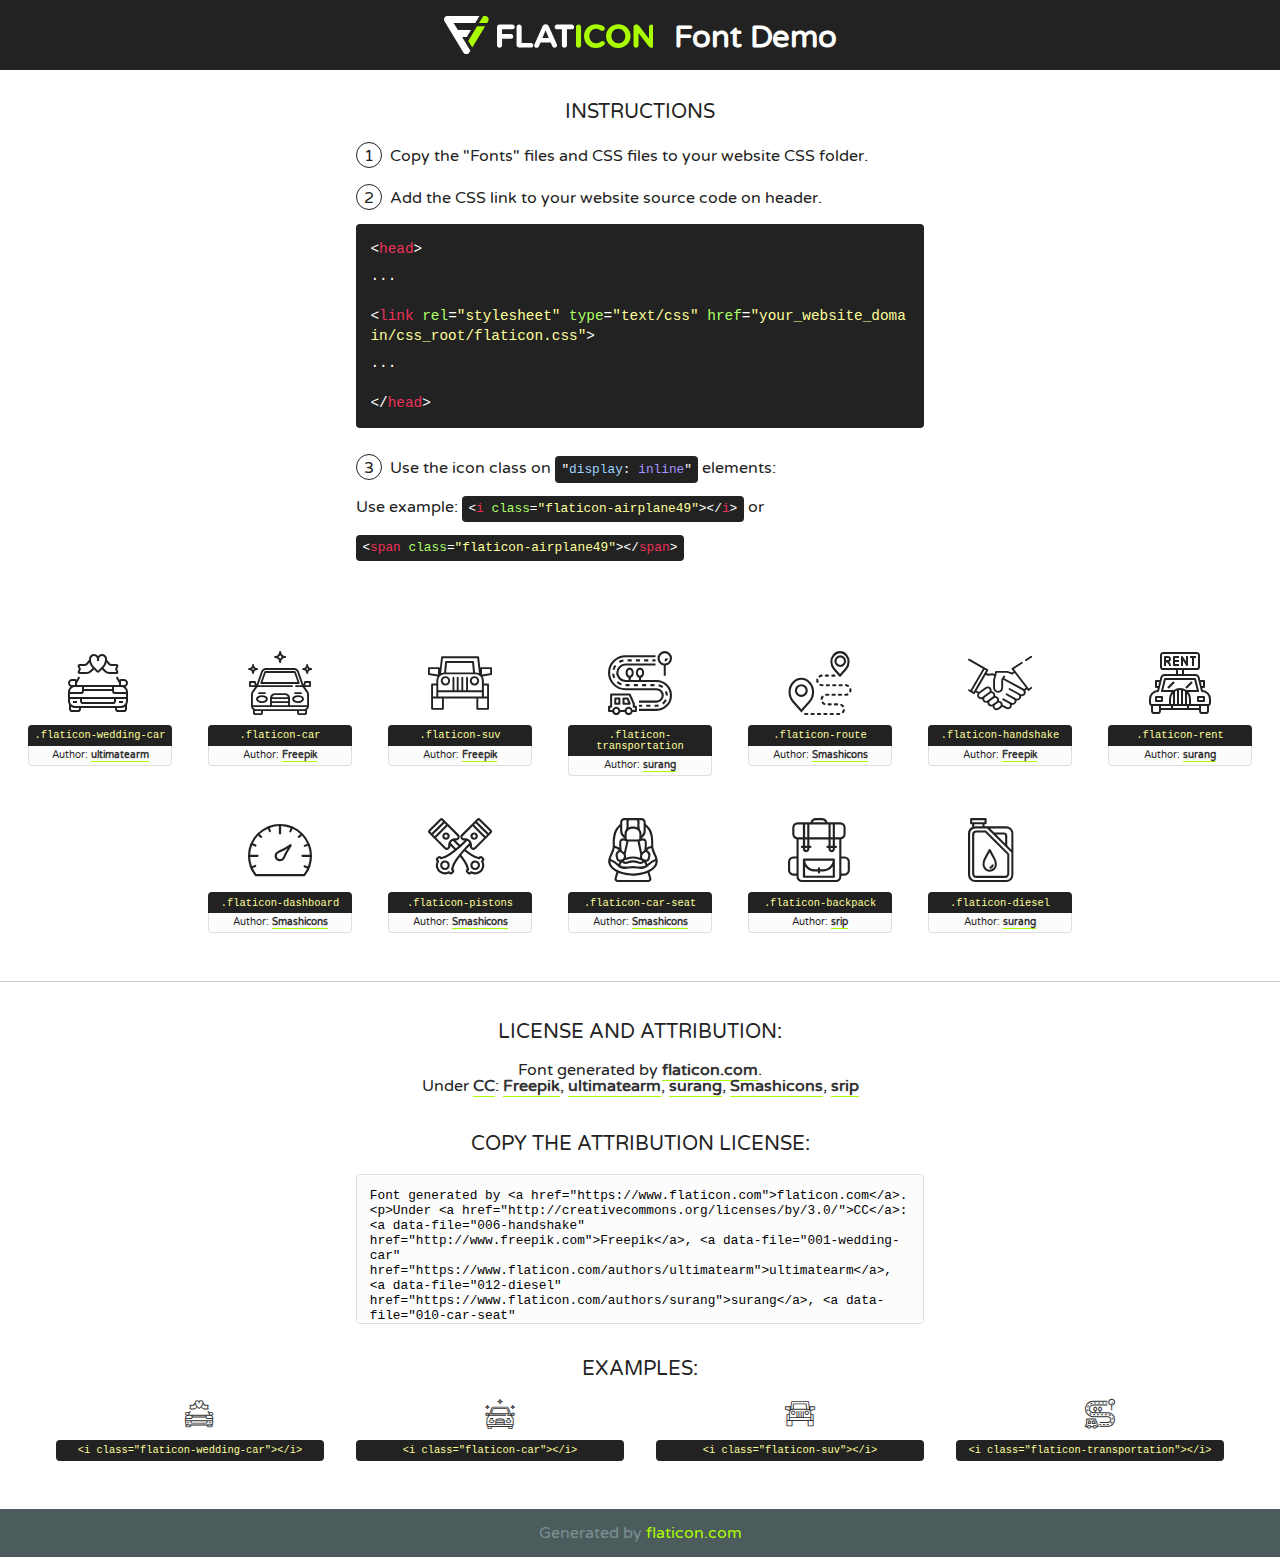
<file: fonts/flaticon/font/flaticon.html>
<!DOCTYPE html>
<!--
  Flaticon icon font: Flaticon
  Creation date: 29/10/2019 06:11
-->
<html>
<!DOCTYPE html>
<html>

<head>
    <title>Flaticon WebFont</title>
    <link href="http://fonts.googleapis.com/css?family=Varela+Round" rel="stylesheet" type="text/css" />
    <link rel="stylesheet" type="text/css" href="flaticon.css">
    <meta charset="UTF-8">
    <style>
    html, body, div, span, applet, object, iframe,
    h1, h2, h3, h4, h5, h6, p, blockquote, pre,
    a, abbr, acronym, address, big, cite, code,
    del, dfn, em, img, ins, kbd, q, s, samp,
    small, strike, strong, sub, sup, tt, var,
    b, u, i, center,
    dl, dt, dd, ol, ul, li,
    fieldset, form, label, legend,
    table, caption, tbody, tfoot, thead, tr, th, td,
    article, aside, canvas, details, embed, 
    figure, figcaption, footer, header, hgroup, 
    menu, nav, output, ruby, section, summary,
    time, mark, audio, video {
        margin: 0;
        padding: 0;
        border: 0;
        font-size: 100%;
        font: inherit;
        vertical-align: baseline;
    }
    /* HTML5 display-role reset for older browsers */
    article, aside, details, figcaption, figure, 
    footer, header, hgroup, menu, nav, section {
        display: block;
    }
    body {
        line-height: 1;
    }
    ol, ul {
        list-style: none;
    }
    blockquote, q {
        quotes: none;
    }
    blockquote:before, blockquote:after,
    q:before, q:after {
        content: '';
        content: none;
    }
    table {
        border-collapse: collapse;
        border-spacing: 0;
    }
    body {
        font-family: 'Varela Round', Helvetica, Arial, sans-serif;
        font-size: 16px;
        color: #222;
    }
    a {
        color: #333;
        border-bottom: 1px solid #a9fd00;
        font-weight: bold;
        text-decoration: none;
    }
    * {
        -moz-box-sizing: border-box;
        -webkit-box-sizing: border-box;
        box-sizing: border-box;
        margin: 0;
        padding: 0;
    }
    [class^="flaticon-"]:before, [class*=" flaticon-"]:before, [class^="flaticon-"]:after, [class*=" flaticon-"]:after {
        font-family: Flaticon;
        font-size: 30px;
        font-style: normal;
        margin-left: 20px;
        color: #333;
    }
    .wrapper {
        max-width: 600px;
        margin: auto;
        padding: 0 1em;
    }
    .title {
        font-size: 1.25em;
        text-align: center;
        margin-bottom: 1em;
        text-transform: uppercase;
    }
    header {
        text-align: center;
        background-color: #222;
        color: #fff;
        padding: 1em;
    }
    header .logo {
        width: 210px;
        height: 38px;
        display: inline-block;
        vertical-align: middle;
        margin-right: 1em;
        border: none;
    }
    header strong {
        font-size: 1.95em;
        font-weight: bold;
        vertical-align: middle;
        margin-top: 5px;
        display: inline-block;
    }
    .demo {
        margin: 2em auto;
        line-height: 1.25em;
    }
    .demo ul li {
        margin-bottom: 1em;
    }
    .demo ul li .num {
        color: #222;
        border-radius: 20px;
        display: inline-block;
        width: 26px;
        padding: 3px;
        height: 26px;
        text-align: center;
        margin-right: 0.5em;
        border: 1px solid #222;
    }
    .demo ul li code {
        background-color: #222;
        border-radius: 4px;
        padding: 0.25em 0.5em;
        display: inline-block;
        color: #fff;
        font-family: Consolas,Monaco,Lucida Console,Liberation Mono,DejaVu Sans Mono,Bitstream Vera Sans Mono,Courier New, monospace;
        font-weight: lighter;
        margin-top: 1em;
        font-size: 0.8em;
        word-break: break-all;
    }
    .demo ul li code.big {
        padding: 1em;
        font-size: 0.9em;
    }
    .demo ul li code .red {
        color: #EF3159;
    }
    .demo ul li code .green {
        color: #ACFF65;
    }
    .demo ul li code .yellow {
        color: #FFFF99;
    }
    .demo ul li code .blue {
        color: #99D3FF;
    }
    .demo ul li code .purple {
        color: #A295FF;
    }
    .demo ul li code .dots {
        margin-top: 0.5em;
        display: block;
    }
    #glyphs {
        border-bottom: 1px solid #ccc;
        padding: 2em 0;
        text-align: center;
    }
    .glyph {
        display: inline-block;
        width: 9em;
        margin: 1em;
        text-align: center;
        vertical-align: top;
        background: #FFF;
    }
    .glyph .glyph-icon {
        padding: 10px;
        display: block;
        font-family:"Flaticon";
        font-size: 64px;
        line-height: 1;
    }
    .glyph .glyph-icon:before {
        font-size: 64px;
        color: #222;
        margin-left: 0;
    }
    .class-name {
        font-size: 0.65em;
        background-color: #222;
        color: #fff;
        border-radius: 4px 4px 0 0;
        padding: 0.5em;
        color: #FFFF99;
        font-family: Consolas,Monaco,Lucida Console,Liberation Mono,DejaVu Sans Mono,Bitstream Vera Sans Mono,Courier New, monospace;
    }
    .author-name {
        font-size: 0.6em;
        background-color: #fcfcfd;
        border: 1px solid #DEDEE4;
        border-top: 0;
        border-radius: 0 0 4px 4px;
        padding: 0.5em;
    }
    .class-name:last-child {
        font-size: 10px;
        color:#888;
    }
    .class-name:last-child a {
        font-size: 10px;
        color:#555;
    }
    .class-name:last-child a:hover {
        color:#a9fd00;
    }
    .glyph > input {
        display: block;
        width: 100px;
        margin: 5px auto;
        text-align: center;
        font-size: 12px;
        cursor: text;
    }
    .glyph > input.icon-input {
        font-family:"Flaticon";
        font-size: 16px;
        margin-bottom: 10px;
    }
    .attribution .title {
        margin-top: 2em;
    }
    .attribution textarea {
        background-color: #fcfcfd;
        padding: 1em;
        border: none;
        box-shadow: none;
        border: 1px solid #DEDEE4;
        border-radius: 4px;
        resize: none;
        width: 100%;
        height: 150px;
        font-size: 0.8em;
        font-family: Consolas,Monaco,Lucida Console,Liberation Mono,DejaVu Sans Mono,Bitstream Vera Sans Mono,Courier New, monospace;
        -webkit-appearance: none;
    }
    .iconsuse {
        margin: 2em auto;
        text-align: center;
        max-width: 1200px;
    }
    .iconsuse:after {
        content: '';
        display: table;
        clear: both;
    }
    .iconsuse .image {
        float: left;
        width: 25%;
        padding: 0 1em;
    }
    .iconsuse .image p {
        margin-bottom: 1em;
    }
    .iconsuse .image span {
        display: block;
        font-size: 0.65em;
        background-color: #222;
        color: #fff;
        border-radius: 4px;
        padding: 0.5em;
        color: #FFFF99;
        margin-top: 1em;
        font-family: Consolas,Monaco,Lucida Console,Liberation Mono,DejaVu Sans Mono,Bitstream Vera Sans Mono,Courier New, monospace;
    }
    #footer {
        text-align: center;
        background-color: #4C5B5C;
        color: #7c9192;
        padding: 1em;
    }
    #footer a {
        border: none;
        color: #a9fd00;
        font-weight: normal;
    }
    @media (max-width: 960px) {
        .iconsuse .image {
            width: 50%;
        }
    }
    @media (max-width: 560px) {
        .iconsuse .image {
            width: 100%;
        }
    }
    </style>
</head>

<body class="characters-off">

    <header>
        <a href="https://www.flaticon.com" target="_blank" class="logo">
            <svg version="1.1" xmlns="http://www.w3.org/2000/svg" xmlns:xlink="http://www.w3.org/1999/xlink" xmlns:a="http://ns.adobe.com/AdobeSVGViewerExtensions/3.0/" viewBox="0 0 560.875 102.036" enable-background="new 0 0 560.875 102.036" xml:space="preserve">
                <defs>
                </defs>
                <g>
                    <g class="letters">
                        <path fill="#ffffff" d="M141.596,29.675c0-3.777,2.985-6.767,6.764-6.767h34.438c3.426,0,6.15,2.728,6.15,6.15
                        c0,3.43-2.724,6.149-6.15,6.149h-27.674v13.091h23.719c3.429,0,6.151,2.724,6.151,6.15c0,3.43-2.723,6.149-6.151,6.149h-23.719
                        v17.574c0,3.773-2.986,6.761-6.764,6.761c-3.779,0-6.764-2.989-6.764-6.761V29.675z"></path>
                        <path fill="#ffffff" d="M193.844,29.149c0-3.781,2.985-6.767,6.764-6.767c3.776,0,6.763,2.985,6.763,6.767v42.957h25.039
                        c3.426,0,6.149,2.726,6.149,6.153c0,3.425-2.723,6.15-6.149,6.15h-31.802c-3.779,0-6.764-2.986-6.764-6.768V29.149z"></path>
                        <path fill="#ffffff" d="M241.891,75.71l21.438-48.407c1.492-3.341,4.215-5.357,7.906-5.357h0.792
                        c3.686,0,6.323,2.017,7.815,5.357l21.439,48.407c0.436,0.967,0.701,1.845,0.701,2.723c0,3.602-2.809,6.501-6.414,6.501
                        c-3.161,0-5.269-1.845-6.499-4.655l-4.132-9.661h-27.059l-4.301,10.102c-1.144,2.631-3.426,4.214-6.237,4.214
                        c-3.517,0-6.24-2.81-6.24-6.325C241.1,77.64,241.451,76.677,241.891,75.71z M279.932,58.666l-8.521-20.297l-8.526,20.297H279.932
                        z"></path>
                        <path fill="#ffffff" d="M314.864,35.387H301.86c-3.429,0-6.239-2.813-6.239-6.238c0-3.429,2.811-6.24,6.239-6.24h39.533
                        c3.426,0,6.237,2.811,6.237,6.24c0,3.425-2.811,6.238-6.237,6.238h-13.001v42.785c0,3.773-2.99,6.761-6.764,6.761
                        c-3.779,0-6.764-2.989-6.764-6.761V35.387z"></path>
                        <path fill="#A9FD00" d="M352.615,29.149c0-3.781,2.985-6.767,6.767-6.767c3.774,0,6.761,2.985,6.761,6.767v49.024
                        c0,3.773-2.987,6.761-6.761,6.761c-3.781,0-6.767-2.989-6.767-6.761V29.149z"></path>
                        <path fill="#A9FD00" d="M374.132,53.836v-0.179c0-17.481,13.178-31.801,32.065-31.801c9.22,0,15.459,2.458,20.557,6.238
                        c1.402,1.054,2.637,2.985,2.637,5.357c0,3.692-2.985,6.59-6.681,6.59c-1.845,0-3.071-0.702-4.044-1.319
                        c-3.776-2.813-7.729-4.393-12.562-4.393c-10.364,0-17.831,8.611-17.831,19.154v0.173c0,10.542,7.291,19.329,17.831,19.329
                        c5.715,0,9.492-1.756,13.359-4.834c1.049-0.874,2.458-1.491,4.039-1.491c3.429,0,6.325,2.813,6.325,6.236
                        c0,2.106-1.056,3.78-2.282,4.834c-5.539,4.834-12.036,7.733-21.878,7.733C387.572,85.464,374.132,71.493,374.132,53.836z"></path>
                        <path fill="#A9FD00" d="M433.009,53.836v-0.179c0-17.481,13.79-31.801,32.766-31.801c18.981,0,32.592,14.143,32.592,31.628v0.173
                        c0,17.483-13.785,31.807-32.769,31.807C446.625,85.464,433.009,71.32,433.009,53.836z M484.224,53.836v-0.179
                        c0-10.539-7.725-19.326-18.626-19.326c-10.893,0-18.449,8.611-18.449,19.154v0.173c0,10.542,7.73,19.329,18.626,19.329
                        C476.676,72.986,484.224,64.378,484.224,53.836z"></path>
                        <path fill="#A9FD00" d="M506.233,29.321c0-3.774,2.99-6.763,6.767-6.763h1.401c3.252,0,5.183,1.583,7.029,3.953l26.093,34.265
                        V29.059c0-3.692,2.99-6.677,6.681-6.677c3.683,0,6.671,2.985,6.671,6.677v48.934c0,3.78-2.987,6.765-6.764,6.765h-0.436
                        c-3.257,0-5.188-1.581-7.034-3.953l-27.056-35.492v32.944c0,3.687-2.985,6.676-6.678,6.676c-3.683,0-6.673-2.989-6.673-6.676
                        V29.321z"></path>
                    </g>
                    <g class="insignia">
                        <path fill="#ffffff" d="M48.372,56.137h12.517l11.156-18.537H37.186L25.688,18.539h57.825L94.668,0H9.271
                        C5.925,0,2.842,1.801,1.198,4.716c-1.644,2.907-1.593,6.482,0.134,9.343l50.38,83.501c1.678,2.781,4.689,4.476,7.938,4.476
                        c3.246,0,6.257-1.695,7.935-4.476l2.898-4.804L48.372,56.137z"></path>
                        <g class="i">
                            <path fill="#A9FD00" d="M93.575,18.539h0.031v0.004l21.652,0.004l2.705-4.488c1.727-2.861,1.778-6.436,0.133-9.343
                            C116.454,1.801,113.371,0,110.026,0h-5.294L93.575,18.539z"></path>
                            <polygon fill="#A9FD00" points="88.291,27.356 64.725,66.486 75.519,84.404 109.942,27.356"></polygon>
                        </g>
                    </g>
                </g>
            </svg>
        </a>
        <strong>Font Demo</strong>
    </header>


    <section class="demo wrapper">

        <p class="title">Instructions</p>

        <ul>
            <li>
                <span class="num">1</span>Copy the "Fonts" files and CSS files to your website CSS folder.
            </li>
            <li>
                <span class="num">2</span>Add the CSS link to your website source code on header.
                <code class="big">
                    &lt;<span class="red">head</span>&gt;
                    <br/><span class="dots">...</span>
                    <br/>&lt;<span class="red">link</span> <span class="green">rel</span>=<span class="yellow">"stylesheet"</span> <span class="green">type</span>=<span class="yellow">"text/css"</span> <span class="green">href</span>=<span class="yellow">"your_website_domain/css_root/flaticon.css"</span>&gt;
                    <br/><span class="dots">...</span>
                    <br/>&lt;/<span class="red">head</span>&gt;
                </code>
            </li>

            <li>
                <p>
                    <span class="num">3</span>Use the icon class on <code>"<span class="blue">display</span>:<span class="purple"> inline</span>"</code> elements:
                    <br />
                    Use example: <code>&lt;<span class="red">i</span> <span class="green">class</span>=<span class="yellow">&quot;flaticon-airplane49&quot;</span>&gt;&lt;/<span class="red">i</span>&gt;</code> or <code>&lt;<span class="red">span</span> <span class="green">class</span>=<span class="yellow">&quot;flaticon-airplane49&quot;</span>&gt;&lt;/<span class="red">span</span>&gt;</code>
            </li>
        </ul>

    </section>




   <section id="glyphs">          
    
      
        <div class="glyph"><div class="glyph-icon flaticon-wedding-car"></div>
            <div class="class-name">.flaticon-wedding-car</div>
            <div class="author-name">Author: <a data-file="001-wedding-car" href="https://www.flaticon.com/authors/ultimatearm">ultimatearm</a> </div> 
        </div>        
        
        <div class="glyph"><div class="glyph-icon flaticon-car"></div>
            <div class="class-name">.flaticon-car</div>
            <div class="author-name">Author: <a data-file="002-car" href="http://www.freepik.com">Freepik</a> </div> 
        </div>        
        
        <div class="glyph"><div class="glyph-icon flaticon-suv"></div>
            <div class="class-name">.flaticon-suv</div>
            <div class="author-name">Author: <a data-file="003-suv" href="http://www.freepik.com">Freepik</a> </div> 
        </div>        
        
        <div class="glyph"><div class="glyph-icon flaticon-transportation"></div>
            <div class="class-name">.flaticon-transportation</div>
            <div class="author-name">Author: <a data-file="004-transportation" href="https://www.flaticon.com/authors/surang">surang</a> </div> 
        </div>        
        
        <div class="glyph"><div class="glyph-icon flaticon-route"></div>
            <div class="class-name">.flaticon-route</div>
            <div class="author-name">Author: <a data-file="005-route" href="https://www.flaticon.com/authors/smashicons">Smashicons</a> </div> 
        </div>        
        
        <div class="glyph"><div class="glyph-icon flaticon-handshake"></div>
            <div class="class-name">.flaticon-handshake</div>
            <div class="author-name">Author: <a data-file="006-handshake" href="http://www.freepik.com">Freepik</a> </div> 
        </div>        
        
        <div class="glyph"><div class="glyph-icon flaticon-rent"></div>
            <div class="class-name">.flaticon-rent</div>
            <div class="author-name">Author: <a data-file="007-rent" href="https://www.flaticon.com/authors/surang">surang</a> </div> 
        </div>        
        
        <div class="glyph"><div class="glyph-icon flaticon-dashboard"></div>
            <div class="class-name">.flaticon-dashboard</div>
            <div class="author-name">Author: <a data-file="008-dashboard" href="https://www.flaticon.com/authors/smashicons">Smashicons</a> </div> 
        </div>        
        
        <div class="glyph"><div class="glyph-icon flaticon-pistons"></div>
            <div class="class-name">.flaticon-pistons</div>
            <div class="author-name">Author: <a data-file="009-pistons" href="https://www.flaticon.com/authors/smashicons">Smashicons</a> </div> 
        </div>        
        
        <div class="glyph"><div class="glyph-icon flaticon-car-seat"></div>
            <div class="class-name">.flaticon-car-seat</div>
            <div class="author-name">Author: <a data-file="010-car-seat" href="https://www.flaticon.com/authors/smashicons">Smashicons</a> </div> 
        </div>        
        
        <div class="glyph"><div class="glyph-icon flaticon-backpack"></div>
            <div class="class-name">.flaticon-backpack</div>
            <div class="author-name">Author: <a data-file="011-backpack" href="https://www.flaticon.com/authors/srip">srip</a> </div> 
        </div>        
        
        <div class="glyph"><div class="glyph-icon flaticon-diesel"></div>
            <div class="class-name">.flaticon-diesel</div>
            <div class="author-name">Author: <a data-file="012-diesel" href="https://www.flaticon.com/authors/surang">surang</a> </div> 
        </div>        
        

    </section>



    <section class="attribution wrapper"   style="text-align:center;">

      <div class="title">License and attribution:</div><div class="attrDiv">Font generated by <a href="https://www.flaticon.com">flaticon.com</a>. <div><p>Under <a href="http://creativecommons.org/licenses/by/3.0/">CC</a>: <a data-file="006-handshake" href="http://www.freepik.com">Freepik</a>, <a data-file="001-wedding-car" href="https://www.flaticon.com/authors/ultimatearm">ultimatearm</a>, <a data-file="012-diesel" href="https://www.flaticon.com/authors/surang">surang</a>, <a data-file="010-car-seat" href="https://www.flaticon.com/authors/smashicons">Smashicons</a>, <a data-file="011-backpack" href="https://www.flaticon.com/authors/srip">srip</a></p>  </div>
      </div>
      <div class="title">Copy the Attribution License:</div>

    <textarea onclick="this.focus();this.select();">Font generated by &lt;a href=&quot;https://www.flaticon.com&quot;&gt;flaticon.com&lt;/a&gt;. <p>Under <a href="http://creativecommons.org/licenses/by/3.0/">CC</a>: <a data-file="006-handshake" href="http://www.freepik.com">Freepik</a>, <a data-file="001-wedding-car" href="https://www.flaticon.com/authors/ultimatearm">ultimatearm</a>, <a data-file="012-diesel" href="https://www.flaticon.com/authors/surang">surang</a>, <a data-file="010-car-seat" href="https://www.flaticon.com/authors/smashicons">Smashicons</a>, <a data-file="011-backpack" href="https://www.flaticon.com/authors/srip">srip</a></p>  
     </textarea>

    </section>

    <section class="iconsuse">

          <div class="title">Examples:</div>            
             
            <div class="image">
                <p>
                    <i class="glyph-icon flaticon-wedding-car"></i> 
                    <span>&lt;i class=&quot;flaticon-wedding-car&quot;&gt;&lt;/i&gt;</span>
                </p>
            </div>
            
            <div class="image">
                <p>
                    <i class="glyph-icon flaticon-car"></i> 
                    <span>&lt;i class=&quot;flaticon-car&quot;&gt;&lt;/i&gt;</span>
                </p>
            </div>
            
            <div class="image">
                <p>
                    <i class="glyph-icon flaticon-suv"></i> 
                    <span>&lt;i class=&quot;flaticon-suv&quot;&gt;&lt;/i&gt;</span>
                </p>
            </div>
            
            <div class="image">
                <p>
                    <i class="glyph-icon flaticon-transportation"></i> 
                    <span>&lt;i class=&quot;flaticon-transportation&quot;&gt;&lt;/i&gt;</span>
                </p>
            </div>
                       
        </div>
                            
    </section>

<div id="footer">
    <div>Generated by <a href="https://www.flaticon.com">flaticon.com</a>
    </div>
</div>



</body>
</html>
</file>
<file: css/flaticon.css>
/*
  	Flaticon icon font: Flaticon
  	Creation date: 04/01/2019 13:45
  	*/


@font-face {
  font-family: "Flaticon";
  src: url("../fonts/flaticon/font/Flaticon.eot");
  src: url("../fonts/flaticon/font/Flaticon.eot?#iefix") format("embedded-opentype"),
       url("../fonts/flaticon/font/Flaticon.woff") format("woff"),
       url("../fonts/flaticon/font/Flaticon.ttf") format("truetype"),
       url("../fonts/flaticon/font/Flaticon.svg#Flaticon") format("svg");
  font-weight: normal;
  font-style: normal;
}

@media screen and (-webkit-min-device-pixel-ratio:0) {
  @font-face {
    font-family: "Flaticon";
    src: url("../fonts/flaticon/font/Flaticon.svg#Flaticon") format("svg");
  }
}

[class^="flaticon-"]:before, [class*=" flaticon-"]:before,
[class^="flaticon-"]:after, [class*=" flaticon-"]:after {   
  font-family: Flaticon;
  font-style: normal;
  font-weight: normal;
  font-variant: normal;
  text-transform: none;
  line-height: 1;

  /* Better Font Rendering =========== */
  -webkit-font-smoothing: antialiased;
  -moz-osx-font-smoothing: grayscale;
}

.flaticon-wedding-car:before { content: "\f100"; }
.flaticon-car:before { content: "\f101"; }
.flaticon-suv:before { content: "\f102"; }
.flaticon-transportation:before { content: "\f103"; }
.flaticon-route:before { content: "\f104"; }
.flaticon-handshake:before { content: "\f105"; }
.flaticon-rent:before { content: "\f106"; }
.flaticon-dashboard:before { content: "\f107"; }
.flaticon-pistons:before { content: "\f108"; }
.flaticon-car-seat:before { content: "\f109"; }
.flaticon-backpack:before { content: "\f10a"; }
.flaticon-diesel:before { content: "\f10b"; }s
</file>
<file: css/icomoon.css>
@font-face {
  font-family: 'icomoon';
  src:  url('../fonts/icomoon/icomoon.eot?6tt51o');
  src:  url('../fonts/icomoon/icomoon.eot?6tt51o#iefix') format('embedded-opentype'),
    url('../fonts/icomoon/icomoon.ttf?6tt51o') format('truetype'),
    url('../fonts/icomoon/icomoon.woff?6tt51o') format('woff'),
    url('../fonts/icomoon/icomoon.svg?6tt51o#icomoon') format('svg');
  font-weight: normal;
  font-style: normal;
}

[class^="icon-"], [class*=" icon-"] {
  /* use !important to prevent issues with browser extensions that change fonts */
  font-family: 'icomoon' !important;
  speak: none;
  font-style: normal;
  font-weight: normal;
  font-variant: normal;
  text-transform: none;
  line-height: 1;

  /* Better Font Rendering =========== */
  -webkit-font-smoothing: antialiased;
  -moz-osx-font-smoothing: grayscale;
}

.icon-asterisk:before {
  content: "\f069";
}
.icon-plus:before {
  content: "\f067";
}
.icon-question:before {
  content: "\f128";
}
.icon-minus:before {
  content: "\f068";
}
.icon-glass:before {
  content: "\f000";
}
.icon-music:before {
  content: "\f001";
}
.icon-search:before {
  content: "\f002";
}
.icon-envelope-o:before {
  content: "\f003";
}
.icon-heart:before {
  content: "\f004";
}
.icon-star:before {
  content: "\f005";
}
.icon-star-o:before {
  content: "\f006";
}
.icon-user:before {
  content: "\f007";
}
.icon-film:before {
  content: "\f008";
}
.icon-th-large:before {
  content: "\f009";
}
.icon-th:before {
  content: "\f00a";
}
.icon-th-list:before {
  content: "\f00b";
}
.icon-check:before {
  content: "\f00c";
}
.icon-close:before {
  content: "\f00d";
}
.icon-remove:before {
  content: "\f00d";
}
.icon-times:before {
  content: "\f00d";
}
.icon-search-plus:before {
  content: "\f00e";
}
.icon-search-minus:before {
  content: "\f010";
}
.icon-power-off:before {
  content: "\f011";
}
.icon-signal:before {
  content: "\f012";
}
.icon-cog:before {
  content: "\f013";
}
.icon-gear:before {
  content: "\f013";
}
.icon-trash-o:before {
  content: "\f014";
}
.icon-home:before {
  content: "\f015";
}
.icon-file-o:before {
  content: "\f016";
}
.icon-clock-o:before {
  content: "\f017";
}
.icon-road:before {
  content: "\f018";
}
.icon-download:before {
  content: "\f019";
}
.icon-arrow-circle-o-down:before {
  content: "\f01a";
}
.icon-arrow-circle-o-up:before {
  content: "\f01b";
}
.icon-inbox:before {
  content: "\f01c";
}
.icon-play-circle-o:before {
  content: "\f01d";
}
.icon-repeat:before {
  content: "\f01e";
}
.icon-rotate-right:before {
  content: "\f01e";
}
.icon-refresh:before {
  content: "\f021";
}
.icon-list-alt:before {
  content: "\f022";
}
.icon-lock:before {
  content: "\f023";
}
.icon-flag:before {
  content: "\f024";
}
.icon-headphones:before {
  content: "\f025";
}
.icon-volume-off:before {
  content: "\f026";
}
.icon-volume-down:before {
  content: "\f027";
}
.icon-volume-up:before {
  content: "\f028";
}
.icon-qrcode:before {
  content: "\f029";
}
.icon-barcode:before {
  content: "\f02a";
}
.icon-tag:before {
  content: "\f02b";
}
.icon-tags:before {
  content: "\f02c";
}
.icon-book:before {
  content: "\f02d";
}
.icon-bookmark:before {
  content: "\f02e";
}
.icon-print:before {
  content: "\f02f";
}
.icon-camera:before {
  content: "\f030";
}
.icon-font:before {
  content: "\f031";
}
.icon-bold:before {
  content: "\f032";
}
.icon-italic:before {
  content: "\f033";
}
.icon-text-height:before {
  content: "\f034";
}
.icon-text-width:before {
  content: "\f035";
}
.icon-align-left:before {
  content: "\f036";
}
.icon-align-center:before {
  content: "\f037";
}
.icon-align-right:before {
  content: "\f038";
}
.icon-align-justify:before {
  content: "\f039";
}
.icon-list:before {
  content: "\f03a";
}
.icon-dedent:before {
  content: "\f03b";
}
.icon-outdent:before {
  content: "\f03b";
}
.icon-indent:before {
  content: "\f03c";
}
.icon-video-camera:before {
  content: "\f03d";
}
.icon-image:before {
  content: "\f03e";
}
.icon-photo:before {
  content: "\f03e";
}
.icon-picture-o:before {
  content: "\f03e";
}
.icon-pencil:before {
  content: "\f040";
}
.icon-map-marker:before {
  content: "\f041";
}
.icon-adjust:before {
  content: "\f042";
}
.icon-tint:before {
  content: "\f043";
}
.icon-edit:before {
  content: "\f044";
}
.icon-pencil-square-o:before {
  content: "\f044";
}
.icon-share-square-o:before {
  content: "\f045";
}
.icon-check-square-o:before {
  content: "\f046";
}
.icon-arrows:before {
  content: "\f047";
}
.icon-step-backward:before {
  content: "\f048";
}
.icon-fast-backward:before {
  content: "\f049";
}
.icon-backward:before {
  content: "\f04a";
}
.icon-play:before {
  content: "\f04b";
}
.icon-pause:before {
  content: "\f04c";
}
.icon-stop:before {
  content: "\f04d";
}
.icon-forward:before {
  content: "\f04e";
}
.icon-fast-forward:before {
  content: "\f050";
}
.icon-step-forward:before {
  content: "\f051";
}
.icon-eject:before {
  content: "\f052";
}
.icon-chevron-left:before {
  content: "\f053";
}
.icon-chevron-right:before {
  content: "\f054";
}
.icon-plus-circle:before {
  content: "\f055";
}
.icon-minus-circle:before {
  content: "\f056";
}
.icon-times-circle:before {
  content: "\f057";
}
.icon-check-circle:before {
  content: "\f058";
}
.icon-question-circle:before {
  content: "\f059";
}
.icon-info-circle:before {
  content: "\f05a";
}
.icon-crosshairs:before {
  content: "\f05b";
}
.icon-times-circle-o:before {
  content: "\f05c";
}
.icon-check-circle-o:before {
  content: "\f05d";
}
.icon-ban:before {
  content: "\f05e";
}
.icon-arrow-left:before {
  content: "\f060";
}
.icon-arrow-right:before {
  content: "\f061";
}
.icon-arrow-up:before {
  content: "\f062";
}
.icon-arrow-down:before {
  content: "\f063";
}
.icon-mail-forward:before {
  content: "\f064";
}
.icon-share:before {
  content: "\f064";
}
.icon-expand:before {
  content: "\f065";
}
.icon-compress:before {
  content: "\f066";
}
.icon-exclamation-circle:before {
  content: "\f06a";
}
.icon-gift:before {
  content: "\f06b";
}
.icon-leaf:before {
  content: "\f06c";
}
.icon-fire:before {
  content: "\f06d";
}
.icon-eye:before {
  content: "\f06e";
}
.icon-eye-slash:before {
  content: "\f070";
}
.icon-exclamation-triangle:before {
  content: "\f071";
}
.icon-warning:before {
  content: "\f071";
}
.icon-plane:before {
  content: "\f072";
}
.icon-calendar:before {
  content: "\f073";
}
.icon-random:before {
  content: "\f074";
}
.icon-comment:before {
  content: "\f075";
}
.icon-magnet:before {
  content: "\f076";
}
.icon-chevron-up:before {
  content: "\f077";
}
.icon-chevron-down:before {
  content: "\f078";
}
.icon-retweet:before {
  content: "\f079";
}
.icon-shopping-cart:before {
  content: "\f07a";
}
.icon-folder:before {
  content: "\f07b";
}
.icon-folder-open:before {
  content: "\f07c";
}
.icon-arrows-v:before {
  content: "\f07d";
}
.icon-arrows-h:before {
  content: "\f07e";
}
.icon-bar-chart:before {
  content: "\f080";
}
.icon-bar-chart-o:before {
  content: "\f080";
}
.icon-twitter-square:before {
  content: "\f081";
}
.icon-facebook-square:before {
  content: "\f082";
}
.icon-camera-retro:before {
  content: "\f083";
}
.icon-key:before {
  content: "\f084";
}
.icon-cogs:before {
  content: "\f085";
}
.icon-gears:before {
  content: "\f085";
}
.icon-comments:before {
  content: "\f086";
}
.icon-thumbs-o-up:before {
  content: "\f087";
}
.icon-thumbs-o-down:before {
  content: "\f088";
}
.icon-star-half:before {
  content: "\f089";
}
.icon-heart-o:before {
  content: "\f08a";
}
.icon-sign-out:before {
  content: "\f08b";
}
.icon-linkedin-square:before {
  content: "\f08c";
}
.icon-thumb-tack:before {
  content: "\f08d";
}
.icon-external-link:before {
  content: "\f08e";
}
.icon-sign-in:before {
  content: "\f090";
}
.icon-trophy:before {
  content: "\f091";
}
.icon-github-square:before {
  content: "\f092";
}
.icon-upload:before {
  content: "\f093";
}
.icon-lemon-o:before {
  content: "\f094";
}
.icon-phone:before {
  content: "\f095";
}
.icon-square-o:before {
  content: "\f096";
}
.icon-bookmark-o:before {
  content: "\f097";
}
.icon-phone-square:before {
  content: "\f098";
}
.icon-twitter:before {
  content: "\f099";
}
.icon-facebook:before {
  content: "\f09a";
}
.icon-facebook-f:before {
  content: "\f09a";
}
.icon-github:before {
  content: "\f09b";
}
.icon-unlock:before {
  content: "\f09c";
}
.icon-credit-card:before {
  content: "\f09d";
}
.icon-feed:before {
  content: "\f09e";
}
.icon-rss:before {
  content: "\f09e";
}
.icon-hdd-o:before {
  content: "\f0a0";
}
.icon-bullhorn:before {
  content: "\f0a1";
}
.icon-bell-o:before {
  content: "\f0a2";
}
.icon-certificate:before {
  content: "\f0a3";
}
.icon-hand-o-right:before {
  content: "\f0a4";
}
.icon-hand-o-left:before {
  content: "\f0a5";
}
.icon-hand-o-up:before {
  content: "\f0a6";
}
.icon-hand-o-down:before {
  content: "\f0a7";
}
.icon-arrow-circle-left:before {
  content: "\f0a8";
}
.icon-arrow-circle-right:before {
  content: "\f0a9";
}
.icon-arrow-circle-up:before {
  content: "\f0aa";
}
.icon-arrow-circle-down:before {
  content: "\f0ab";
}
.icon-globe:before {
  content: "\f0ac";
}
.icon-wrench:before {
  content: "\f0ad";
}
.icon-tasks:before {
  content: "\f0ae";
}
.icon-filter:before {
  content: "\f0b0";
}
.icon-briefcase:before {
  content: "\f0b1";
}
.icon-arrows-alt:before {
  content: "\f0b2";
}
.icon-group:before {
  content: "\f0c0";
}
.icon-users:before {
  content: "\f0c0";
}
.icon-chain:before {
  content: "\f0c1";
}
.icon-link:before {
  content: "\f0c1";
}
.icon-cloud:before {
  content: "\f0c2";
}
.icon-flask:before {
  content: "\f0c3";
}
.icon-cut:before {
  content: "\f0c4";
}
.icon-scissors:before {
  content: "\f0c4";
}
.icon-copy:before {
  content: "\f0c5";
}
.icon-files-o:before {
  content: "\f0c5";
}
.icon-paperclip:before {
  content: "\f0c6";
}
.icon-floppy-o:before {
  content: "\f0c7";
}
.icon-save:before {
  content: "\f0c7";
}
.icon-square:before {
  content: "\f0c8";
}
.icon-bars:before {
  content: "\f0c9";
}
.icon-navicon:before {
  content: "\f0c9";
}
.icon-reorder:before {
  content: "\f0c9";
}
.icon-list-ul:before {
  content: "\f0ca";
}
.icon-list-ol:before {
  content: "\f0cb";
}
.icon-strikethrough:before {
  content: "\f0cc";
}
.icon-underline:before {
  content: "\f0cd";
}
.icon-table:before {
  content: "\f0ce";
}
.icon-magic:before {
  content: "\f0d0";
}
.icon-truck:before {
  content: "\f0d1";
}
.icon-pinterest:before {
  content: "\f0d2";
}
.icon-pinterest-square:before {
  content: "\f0d3";
}
.icon-google-plus-square:before {
  content: "\f0d4";
}
.icon-google-plus:before {
  content: "\f0d5";
}
.icon-money:before {
  content: "\f0d6";
}
.icon-caret-down:before {
  content: "\f0d7";
}
.icon-caret-up:before {
  content: "\f0d8";
}
.icon-caret-left:before {
  content: "\f0d9";
}
.icon-caret-right:before {
  content: "\f0da";
}
.icon-columns:before {
  content: "\f0db";
}
.icon-sort:before {
  content: "\f0dc";
}
.icon-unsorted:before {
  content: "\f0dc";
}
.icon-sort-desc:before {
  content: "\f0dd";
}
.icon-sort-down:before {
  content: "\f0dd";
}
.icon-sort-asc:before {
  content: "\f0de";
}
.icon-sort-up:before {
  content: "\f0de";
}
.icon-envelope:before {
  content: "\f0e0";
}
.icon-linkedin:before {
  content: "\f0e1";
}
.icon-rotate-left:before {
  content: "\f0e2";
}
.icon-undo:before {
  content: "\f0e2";
}
.icon-gavel:before {
  content: "\f0e3";
}
.icon-legal:before {
  content: "\f0e3";
}
.icon-dashboard:before {
  content: "\f0e4";
}
.icon-tachometer:before {
  content: "\f0e4";
}
.icon-comment-o:before {
  content: "\f0e5";
}
.icon-comments-o:before {
  content: "\f0e6";
}
.icon-bolt:before {
  content: "\f0e7";
}
.icon-flash:before {
  content: "\f0e7";
}
.icon-sitemap:before {
  content: "\f0e8";
}
.icon-umbrella:before {
  content: "\f0e9";
}
.icon-clipboard:before {
  content: "\f0ea";
}
.icon-paste:before {
  content: "\f0ea";
}
.icon-lightbulb-o:before {
  content: "\f0eb";
}
.icon-exchange:before {
  content: "\f0ec";
}
.icon-cloud-download:before {
  content: "\f0ed";
}
.icon-cloud-upload:before {
  content: "\f0ee";
}
.icon-user-md:before {
  content: "\f0f0";
}
.icon-stethoscope:before {
  content: "\f0f1";
}
.icon-suitcase:before {
  content: "\f0f2";
}
.icon-bell:before {
  content: "\f0f3";
}
.icon-coffee:before {
  content: "\f0f4";
}
.icon-cutlery:before {
  content: "\f0f5";
}
.icon-file-text-o:before {
  content: "\f0f6";
}
.icon-building-o:before {
  content: "\f0f7";
}
.icon-hospital-o:before {
  content: "\f0f8";
}
.icon-ambulance:before {
  content: "\f0f9";
}
.icon-medkit:before {
  content: "\f0fa";
}
.icon-fighter-jet:before {
  content: "\f0fb";
}
.icon-beer:before {
  content: "\f0fc";
}
.icon-h-square:before {
  content: "\f0fd";
}
.icon-plus-square:before {
  content: "\f0fe";
}
.icon-angle-double-left:before {
  content: "\f100";
}
.icon-angle-double-right:before {
  content: "\f101";
}
.icon-angle-double-up:before {
  content: "\f102";
}
.icon-angle-double-down:before {
  content: "\f103";
}
.icon-angle-left:before {
  content: "\f104";
}
.icon-angle-right:before {
  content: "\f105";
}
.icon-angle-up:before {
  content: "\f106";
}
.icon-angle-down:before {
  content: "\f107";
}
.icon-desktop:before {
  content: "\f108";
}
.icon-laptop:before {
  content: "\f109";
}
.icon-tablet:before {
  content: "\f10a";
}
.icon-mobile:before {
  content: "\f10b";
}
.icon-mobile-phone:before {
  content: "\f10b";
}
.icon-circle-o:before {
  content: "\f10c";
}
.icon-quote-left:before {
  content: "\f10d";
}
.icon-quote-right:before {
  content: "\f10e";
}
.icon-spinner:before {
  content: "\f110";
}
.icon-circle:before {
  content: "\f111";
}
.icon-mail-reply:before {
  content: "\f112";
}
.icon-reply:before {
  content: "\f112";
}
.icon-github-alt:before {
  content: "\f113";
}
.icon-folder-o:before {
  content: "\f114";
}
.icon-folder-open-o:before {
  content: "\f115";
}
.icon-smile-o:before {
  content: "\f118";
}
.icon-frown-o:before {
  content: "\f119";
}
.icon-meh-o:before {
  content: "\f11a";
}
.icon-gamepad:before {
  content: "\f11b";
}
.icon-keyboard-o:before {
  content: "\f11c";
}
.icon-flag-o:before {
  content: "\f11d";
}
.icon-flag-checkered:before {
  content: "\f11e";
}
.icon-terminal:before {
  content: "\f120";
}
.icon-code:before {
  content: "\f121";
}
.icon-mail-reply-all:before {
  content: "\f122";
}
.icon-reply-all:before {
  content: "\f122";
}
.icon-star-half-empty:before {
  content: "\f123";
}
.icon-star-half-full:before {
  content: "\f123";
}
.icon-star-half-o:before {
  content: "\f123";
}
.icon-location-arrow:before {
  content: "\f124";
}
.icon-crop:before {
  content: "\f125";
}
.icon-code-fork:before {
  content: "\f126";
}
.icon-chain-broken:before {
  content: "\f127";
}
.icon-unlink:before {
  content: "\f127";
}
.icon-info:before {
  content: "\f129";
}
.icon-exclamation:before {
  content: "\f12a";
}
.icon-superscript:before {
  content: "\f12b";
}
.icon-subscript:before {
  content: "\f12c";
}
.icon-eraser:before {
  content: "\f12d";
}
.icon-puzzle-piece:before {
  content: "\f12e";
}
.icon-microphone:before {
  content: "\f130";
}
.icon-microphone-slash:before {
  content: "\f131";
}
.icon-shield:before {
  content: "\f132";
}
.icon-calendar-o:before {
  content: "\f133";
}
.icon-fire-extinguisher:before {
  content: "\f134";
}
.icon-rocket:before {
  content: "\f135";
}
.icon-maxcdn:before {
  content: "\f136";
}
.icon-chevron-circle-left:before {
  content: "\f137";
}
.icon-chevron-circle-right:before {
  content: "\f138";
}
.icon-chevron-circle-up:before {
  content: "\f139";
}
.icon-chevron-circle-down:before {
  content: "\f13a";
}
.icon-html5:before {
  content: "\f13b";
}
.icon-css3:before {
  content: "\f13c";
}
.icon-anchor:before {
  content: "\f13d";
}
.icon-unlock-alt:before {
  content: "\f13e";
}
.icon-bullseye:before {
  content: "\f140";
}
.icon-ellipsis-h:before {
  content: "\f141";
}
.icon-ellipsis-v:before {
  content: "\f142";
}
.icon-rss-square:before {
  content: "\f143";
}
.icon-play-circle:before {
  content: "\f144";
}
.icon-ticket:before {
  content: "\f145";
}
.icon-minus-square:before {
  content: "\f146";
}
.icon-minus-square-o:before {
  content: "\f147";
}
.icon-level-up:before {
  content: "\f148";
}
.icon-level-down:before {
  content: "\f149";
}
.icon-check-square:before {
  content: "\f14a";
}
.icon-pencil-square:before {
  content: "\f14b";
}
.icon-external-link-square:before {
  content: "\f14c";
}
.icon-share-square:before {
  content: "\f14d";
}
.icon-compass:before {
  content: "\f14e";
}
.icon-caret-square-o-down:before {
  content: "\f150";
}
.icon-toggle-down:before {
  content: "\f150";
}
.icon-caret-square-o-up:before {
  content: "\f151";
}
.icon-toggle-up:before {
  content: "\f151";
}
.icon-caret-square-o-right:before {
  content: "\f152";
}
.icon-toggle-right:before {
  content: "\f152";
}
.icon-eur:before {
  content: "\f153";
}
.icon-euro:before {
  content: "\f153";
}
.icon-gbp:before {
  content: "\f154";
}
.icon-dollar:before {
  content: "\f155";
}
.icon-usd:before {
  content: "\f155";
}
.icon-inr:before {
  content: "\f156";
}
.icon-rupee:before {
  content: "\f156";
}
.icon-cny:before {
  content: "\f157";
}
.icon-jpy:before {
  content: "\f157";
}
.icon-rmb:before {
  content: "\f157";
}
.icon-yen:before {
  content: "\f157";
}
.icon-rouble:before {
  content: "\f158";
}
.icon-rub:before {
  content: "\f158";
}
.icon-ruble:before {
  content: "\f158";
}
.icon-krw:before {
  content: "\f159";
}
.icon-won:before {
  content: "\f159";
}
.icon-bitcoin:before {
  content: "\f15a";
}
.icon-btc:before {
  content: "\f15a";
}
.icon-file:before {
  content: "\f15b";
}
.icon-file-text:before {
  content: "\f15c";
}
.icon-sort-alpha-asc:before {
  content: "\f15d";
}
.icon-sort-alpha-desc:before {
  content: "\f15e";
}
.icon-sort-amount-asc:before {
  content: "\f160";
}
.icon-sort-amount-desc:before {
  content: "\f161";
}
.icon-sort-numeric-asc:before {
  content: "\f162";
}
.icon-sort-numeric-desc:before {
  content: "\f163";
}
.icon-thumbs-up:before {
  content: "\f164";
}
.icon-thumbs-down:before {
  content: "\f165";
}
.icon-youtube-square:before {
  content: "\f166";
}
.icon-youtube:before {
  content: "\f167";
}
.icon-xing:before {
  content: "\f168";
}
.icon-xing-square:before {
  content: "\f169";
}
.icon-youtube-play:before {
  content: "\f16a";
}
.icon-dropbox:before {
  content: "\f16b";
}
.icon-stack-overflow:before {
  content: "\f16c";
}
.icon-instagram:before {
  content: "\f16d";
}
.icon-flickr:before {
  content: "\f16e";
}
.icon-adn:before {
  content: "\f170";
}
.icon-bitbucket:before {
  content: "\f171";
}
.icon-bitbucket-square:before {
  content: "\f172";
}
.icon-tumblr:before {
  content: "\f173";
}
.icon-tumblr-square:before {
  content: "\f174";
}
.icon-long-arrow-down:before {
  content: "\f175";
}
.icon-long-arrow-up:before {
  content: "\f176";
}
.icon-long-arrow-left:before {
  content: "\f177";
}
.icon-long-arrow-right:before {
  content: "\f178";
}
.icon-apple:before {
  content: "\f179";
}
.icon-windows:before {
  content: "\f17a";
}
.icon-android:before {
  content: "\f17b";
}
.icon-linux:before {
  content: "\f17c";
}
.icon-dribbble:before {
  content: "\f17d";
}
.icon-skype:before {
  content: "\f17e";
}
.icon-foursquare:before {
  content: "\f180";
}
.icon-trello:before {
  content: "\f181";
}
.icon-female:before {
  content: "\f182";
}
.icon-male:before {
  content: "\f183";
}
.icon-gittip:before {
  content: "\f184";
}
.icon-gratipay:before {
  content: "\f184";
}
.icon-sun-o:before {
  content: "\f185";
}
.icon-moon-o:before {
  content: "\f186";
}
.icon-archive:before {
  content: "\f187";
}
.icon-bug:before {
  content: "\f188";
}
.icon-vk:before {
  content: "\f189";
}
.icon-weibo:before {
  content: "\f18a";
}
.icon-renren:before {
  content: "\f18b";
}
.icon-pagelines:before {
  content: "\f18c";
}
.icon-stack-exchange:before {
  content: "\f18d";
}
.icon-arrow-circle-o-right:before {
  content: "\f18e";
}
.icon-arrow-circle-o-left:before {
  content: "\f190";
}
.icon-caret-square-o-left:before {
  content: "\f191";
}
.icon-toggle-left:before {
  content: "\f191";
}
.icon-dot-circle-o:before {
  content: "\f192";
}
.icon-wheelchair:before {
  content: "\f193";
}
.icon-vimeo-square:before {
  content: "\f194";
}
.icon-try:before {
  content: "\f195";
}
.icon-turkish-lira:before {
  content: "\f195";
}
.icon-plus-square-o:before {
  content: "\f196";
}
.icon-space-shuttle:before {
  content: "\f197";
}
.icon-slack:before {
  content: "\f198";
}
.icon-envelope-square:before {
  content: "\f199";
}
.icon-wordpress:before {
  content: "\f19a";
}
.icon-openid:before {
  content: "\f19b";
}
.icon-bank:before {
  content: "\f19c";
}
.icon-institution:before {
  content: "\f19c";
}
.icon-university:before {
  content: "\f19c";
}
.icon-graduation-cap:before {
  content: "\f19d";
}
.icon-mortar-board:before {
  content: "\f19d";
}
.icon-yahoo:before {
  content: "\f19e";
}
.icon-google:before {
  content: "\f1a0";
}
.icon-reddit:before {
  content: "\f1a1";
}
.icon-reddit-square:before {
  content: "\f1a2";
}
.icon-stumbleupon-circle:before {
  content: "\f1a3";
}
.icon-stumbleupon:before {
  content: "\f1a4";
}
.icon-delicious:before {
  content: "\f1a5";
}
.icon-digg:before {
  content: "\f1a6";
}
.icon-pied-piper-pp:before {
  content: "\f1a7";
}
.icon-pied-piper-alt:before {
  content: "\f1a8";
}
.icon-drupal:before {
  content: "\f1a9";
}
.icon-joomla:before {
  content: "\f1aa";
}
.icon-language:before {
  content: "\f1ab";
}
.icon-fax:before {
  content: "\f1ac";
}
.icon-building:before {
  content: "\f1ad";
}
.icon-child:before {
  content: "\f1ae";
}
.icon-paw:before {
  content: "\f1b0";
}
.icon-spoon:before {
  content: "\f1b1";
}
.icon-cube:before {
  content: "\f1b2";
}
.icon-cubes:before {
  content: "\f1b3";
}
.icon-behance:before {
  content: "\f1b4";
}
.icon-behance-square:before {
  content: "\f1b5";
}
.icon-steam:before {
  content: "\f1b6";
}
.icon-steam-square:before {
  content: "\f1b7";
}
.icon-recycle:before {
  content: "\f1b8";
}
.icon-automobile:before {
  content: "\f1b9";
}
.icon-car:before {
  content: "\f1b9";
}
.icon-cab:before {
  content: "\f1ba";
}
.icon-taxi:before {
  content: "\f1ba";
}
.icon-tree:before {
  content: "\f1bb";
}
.icon-spotify:before {
  content: "\f1bc";
}
.icon-deviantart:before {
  content: "\f1bd";
}
.icon-soundcloud:before {
  content: "\f1be";
}
.icon-database:before {
  content: "\f1c0";
}
.icon-file-pdf-o:before {
  content: "\f1c1";
}
.icon-file-word-o:before {
  content: "\f1c2";
}
.icon-file-excel-o:before {
  content: "\f1c3";
}
.icon-file-powerpoint-o:before {
  content: "\f1c4";
}
.icon-file-image-o:before {
  content: "\f1c5";
}
.icon-file-photo-o:before {
  content: "\f1c5";
}
.icon-file-picture-o:before {
  content: "\f1c5";
}
.icon-file-archive-o:before {
  content: "\f1c6";
}
.icon-file-zip-o:before {
  content: "\f1c6";
}
.icon-file-audio-o:before {
  content: "\f1c7";
}
.icon-file-sound-o:before {
  content: "\f1c7";
}
.icon-file-movie-o:before {
  content: "\f1c8";
}
.icon-file-video-o:before {
  content: "\f1c8";
}
.icon-file-code-o:before {
  content: "\f1c9";
}
.icon-vine:before {
  content: "\f1ca";
}
.icon-codepen:before {
  content: "\f1cb";
}
.icon-jsfiddle:before {
  content: "\f1cc";
}
.icon-life-bouy:before {
  content: "\f1cd";
}
.icon-life-buoy:before {
  content: "\f1cd";
}
.icon-life-ring:before {
  content: "\f1cd";
}
.icon-life-saver:before {
  content: "\f1cd";
}
.icon-support:before {
  content: "\f1cd";
}
.icon-circle-o-notch:before {
  content: "\f1ce";
}
.icon-ra:before {
  content: "\f1d0";
}
.icon-rebel:before {
  content: "\f1d0";
}
.icon-resistance:before {
  content: "\f1d0";
}
.icon-empire:before {
  content: "\f1d1";
}
.icon-ge:before {
  content: "\f1d1";
}
.icon-git-square:before {
  content: "\f1d2";
}
.icon-git:before {
  content: "\f1d3";
}
.icon-hacker-news:before {
  content: "\f1d4";
}
.icon-y-combinator-square:before {
  content: "\f1d4";
}
.icon-yc-square:before {
  content: "\f1d4";
}
.icon-tencent-weibo:before {
  content: "\f1d5";
}
.icon-qq:before {
  content: "\f1d6";
}
.icon-wechat:before {
  content: "\f1d7";
}
.icon-weixin:before {
  content: "\f1d7";
}
.icon-paper-plane:before {
  content: "\f1d8";
}
.icon-send:before {
  content: "\f1d8";
}
.icon-paper-plane-o:before {
  content: "\f1d9";
}
.icon-send-o:before {
  content: "\f1d9";
}
.icon-history:before {
  content: "\f1da";
}
.icon-circle-thin:before {
  content: "\f1db";
}
.icon-header:before {
  content: "\f1dc";
}
.icon-paragraph:before {
  content: "\f1dd";
}
.icon-sliders:before {
  content: "\f1de";
}
.icon-share-alt:before {
  content: "\f1e0";
}
.icon-share-alt-square:before {
  content: "\f1e1";
}
.icon-bomb:before {
  content: "\f1e2";
}
.icon-futbol-o:before {
  content: "\f1e3";
}
.icon-soccer-ball-o:before {
  content: "\f1e3";
}
.icon-tty:before {
  content: "\f1e4";
}
.icon-binoculars:before {
  content: "\f1e5";
}
.icon-plug:before {
  content: "\f1e6";
}
.icon-slideshare:before {
  content: "\f1e7";
}
.icon-twitch:before {
  content: "\f1e8";
}
.icon-yelp:before {
  content: "\f1e9";
}
.icon-newspaper-o:before {
  content: "\f1ea";
}
.icon-wifi:before {
  content: "\f1eb";
}
.icon-calculator:before {
  content: "\f1ec";
}
.icon-paypal:before {
  content: "\f1ed";
}
.icon-google-wallet:before {
  content: "\f1ee";
}
.icon-cc-visa:before {
  content: "\f1f0";
}
.icon-cc-mastercard:before {
  content: "\f1f1";
}
.icon-cc-discover:before {
  content: "\f1f2";
}
.icon-cc-amex:before {
  content: "\f1f3";
}
.icon-cc-paypal:before {
  content: "\f1f4";
}
.icon-cc-stripe:before {
  content: "\f1f5";
}
.icon-bell-slash:before {
  content: "\f1f6";
}
.icon-bell-slash-o:before {
  content: "\f1f7";
}
.icon-trash:before {
  content: "\f1f8";
}
.icon-copyright:before {
  content: "\f1f9";
}
.icon-at:before {
  content: "\f1fa";
}
.icon-eyedropper:before {
  content: "\f1fb";
}
.icon-paint-brush:before {
  content: "\f1fc";
}
.icon-birthday-cake:before {
  content: "\f1fd";
}
.icon-area-chart:before {
  content: "\f1fe";
}
.icon-pie-chart:before {
  content: "\f200";
}
.icon-line-chart:before {
  content: "\f201";
}
.icon-lastfm:before {
  content: "\f202";
}
.icon-lastfm-square:before {
  content: "\f203";
}
.icon-toggle-off:before {
  content: "\f204";
}
.icon-toggle-on:before {
  content: "\f205";
}
.icon-bicycle:before {
  content: "\f206";
}
.icon-bus:before {
  content: "\f207";
}
.icon-ioxhost:before {
  content: "\f208";
}
.icon-angellist:before {
  content: "\f209";
}
.icon-cc:before {
  content: "\f20a";
}
.icon-ils:before {
  content: "\f20b";
}
.icon-shekel:before {
  content: "\f20b";
}
.icon-sheqel:before {
  content: "\f20b";
}
.icon-meanpath:before {
  content: "\f20c";
}
.icon-buysellads:before {
  content: "\f20d";
}
.icon-connectdevelop:before {
  content: "\f20e";
}
.icon-dashcube:before {
  content: "\f210";
}
.icon-forumbee:before {
  content: "\f211";
}
.icon-leanpub:before {
  content: "\f212";
}
.icon-sellsy:before {
  content: "\f213";
}
.icon-shirtsinbulk:before {
  content: "\f214";
}
.icon-simplybuilt:before {
  content: "\f215";
}
.icon-skyatlas:before {
  content: "\f216";
}
.icon-cart-plus:before {
  content: "\f217";
}
.icon-cart-arrow-down:before {
  content: "\f218";
}
.icon-diamond:before {
  content: "\f219";
}
.icon-ship:before {
  content: "\f21a";
}
.icon-user-secret:before {
  content: "\f21b";
}
.icon-motorcycle:before {
  content: "\f21c";
}
.icon-street-view:before {
  content: "\f21d";
}
.icon-heartbeat:before {
  content: "\f21e";
}
.icon-venus:before {
  content: "\f221";
}
.icon-mars:before {
  content: "\f222";
}
.icon-mercury:before {
  content: "\f223";
}
.icon-intersex:before {
  content: "\f224";
}
.icon-transgender:before {
  content: "\f224";
}
.icon-transgender-alt:before {
  content: "\f225";
}
.icon-venus-double:before {
  content: "\f226";
}
.icon-mars-double:before {
  content: "\f227";
}
.icon-venus-mars:before {
  content: "\f228";
}
.icon-mars-stroke:before {
  content: "\f229";
}
.icon-mars-stroke-v:before {
  content: "\f22a";
}
.icon-mars-stroke-h:before {
  content: "\f22b";
}
.icon-neuter:before {
  content: "\f22c";
}
.icon-genderless:before {
  content: "\f22d";
}
.icon-facebook-official:before {
  content: "\f230";
}
.icon-pinterest-p:before {
  content: "\f231";
}
.icon-whatsapp:before {
  content: "\f232";
}
.icon-server:before {
  content: "\f233";
}
.icon-user-plus:before {
  content: "\f234";
}
.icon-user-times:before {
  content: "\f235";
}
.icon-bed:before {
  content: "\f236";
}
.icon-hotel:before {
  content: "\f236";
}
.icon-viacoin:before {
  content: "\f237";
}
.icon-train:before {
  content: "\f238";
}
.icon-subway:before {
  content: "\f239";
}
.icon-medium:before {
  content: "\f23a";
}
.icon-y-combinator:before {
  content: "\f23b";
}
.icon-yc:before {
  content: "\f23b";
}
.icon-optin-monster:before {
  content: "\f23c";
}
.icon-opencart:before {
  content: "\f23d";
}
.icon-expeditedssl:before {
  content: "\f23e";
}
.icon-battery:before {
  content: "\f240";
}
.icon-battery-4:before {
  content: "\f240";
}
.icon-battery-full:before {
  content: "\f240";
}
.icon-battery-3:before {
  content: "\f241";
}
.icon-battery-three-quarters:before {
  content: "\f241";
}
.icon-battery-2:before {
  content: "\f242";
}
.icon-battery-half:before {
  content: "\f242";
}
.icon-battery-1:before {
  content: "\f243";
}
.icon-battery-quarter:before {
  content: "\f243";
}
.icon-battery-0:before {
  content: "\f244";
}
.icon-battery-empty:before {
  content: "\f244";
}
.icon-mouse-pointer:before {
  content: "\f245";
}
.icon-i-cursor:before {
  content: "\f246";
}
.icon-object-group:before {
  content: "\f247";
}
.icon-object-ungroup:before {
  content: "\f248";
}
.icon-sticky-note:before {
  content: "\f249";
}
.icon-sticky-note-o:before {
  content: "\f24a";
}
.icon-cc-jcb:before {
  content: "\f24b";
}
.icon-cc-diners-club:before {
  content: "\f24c";
}
.icon-clone:before {
  content: "\f24d";
}
.icon-balance-scale:before {
  content: "\f24e";
}
.icon-hourglass-o:before {
  content: "\f250";
}
.icon-hourglass-1:before {
  content: "\f251";
}
.icon-hourglass-start:before {
  content: "\f251";
}
.icon-hourglass-2:before {
  content: "\f252";
}
.icon-hourglass-half:before {
  content: "\f252";
}
.icon-hourglass-3:before {
  content: "\f253";
}
.icon-hourglass-end:before {
  content: "\f253";
}
.icon-hourglass:before {
  content: "\f254";
}
.icon-hand-grab-o:before {
  content: "\f255";
}
.icon-hand-rock-o:before {
  content: "\f255";
}
.icon-hand-paper-o:before {
  content: "\f256";
}
.icon-hand-stop-o:before {
  content: "\f256";
}
.icon-hand-scissors-o:before {
  content: "\f257";
}
.icon-hand-lizard-o:before {
  content: "\f258";
}
.icon-hand-spock-o:before {
  content: "\f259";
}
.icon-hand-pointer-o:before {
  content: "\f25a";
}
.icon-hand-peace-o:before {
  content: "\f25b";
}
.icon-trademark:before {
  content: "\f25c";
}
.icon-registered:before {
  content: "\f25d";
}
.icon-creative-commons:before {
  content: "\f25e";
}
.icon-gg:before {
  content: "\f260";
}
.icon-gg-circle:before {
  content: "\f261";
}
.icon-tripadvisor:before {
  content: "\f262";
}
.icon-odnoklassniki:before {
  content: "\f263";
}
.icon-odnoklassniki-square:before {
  content: "\f264";
}
.icon-get-pocket:before {
  content: "\f265";
}
.icon-wikipedia-w:before {
  content: "\f266";
}
.icon-safari:before {
  content: "\f267";
}
.icon-chrome:before {
  content: "\f268";
}
.icon-firefox:before {
  content: "\f269";
}
.icon-opera:before {
  content: "\f26a";
}
.icon-internet-explorer:before {
  content: "\f26b";
}
.icon-television:before {
  content: "\f26c";
}
.icon-tv:before {
  content: "\f26c";
}
.icon-contao:before {
  content: "\f26d";
}
.icon-500px:before {
  content: "\f26e";
}
.icon-amazon:before {
  content: "\f270";
}
.icon-calendar-plus-o:before {
  content: "\f271";
}
.icon-calendar-minus-o:before {
  content: "\f272";
}
.icon-calendar-times-o:before {
  content: "\f273";
}
.icon-calendar-check-o:before {
  content: "\f274";
}
.icon-industry:before {
  content: "\f275";
}
.icon-map-pin:before {
  content: "\f276";
}
.icon-map-signs:before {
  content: "\f277";
}
.icon-map-o:before {
  content: "\f278";
}
.icon-map:before {
  content: "\f279";
}
.icon-commenting:before {
  content: "\f27a";
}
.icon-commenting-o:before {
  content: "\f27b";
}
.icon-houzz:before {
  content: "\f27c";
}
.icon-vimeo:before {
  content: "\f27d";
}
.icon-black-tie:before {
  content: "\f27e";
}
.icon-fonticons:before {
  content: "\f280";
}
.icon-reddit-alien:before {
  content: "\f281";
}
.icon-edge:before {
  content: "\f282";
}
.icon-credit-card-alt:before {
  content: "\f283";
}
.icon-codiepie:before {
  content: "\f284";
}
.icon-modx:before {
  content: "\f285";
}
.icon-fort-awesome:before {
  content: "\f286";
}
.icon-usb:before {
  content: "\f287";
}
.icon-product-hunt:before {
  content: "\f288";
}
.icon-mixcloud:before {
  content: "\f289";
}
.icon-scribd:before {
  content: "\f28a";
}
.icon-pause-circle:before {
  content: "\f28b";
}
.icon-pause-circle-o:before {
  content: "\f28c";
}
.icon-stop-circle:before {
  content: "\f28d";
}
.icon-stop-circle-o:before {
  content: "\f28e";
}
.icon-shopping-bag:before {
  content: "\f290";
}
.icon-shopping-basket:before {
  content: "\f291";
}
.icon-hashtag:before {
  content: "\f292";
}
.icon-bluetooth:before {
  content: "\f293";
}
.icon-bluetooth-b:before {
  content: "\f294";
}
.icon-percent:before {
  content: "\f295";
}
.icon-gitlab:before {
  content: "\f296";
}
.icon-wpbeginner:before {
  content: "\f297";
}
.icon-wpforms:before {
  content: "\f298";
}
.icon-envira:before {
  content: "\f299";
}
.icon-universal-access:before {
  content: "\f29a";
}
.icon-wheelchair-alt:before {
  content: "\f29b";
}
.icon-question-circle-o:before {
  content: "\f29c";
}
.icon-blind:before {
  content: "\f29d";
}
.icon-audio-description:before {
  content: "\f29e";
}
.icon-volume-control-phone:before {
  content: "\f2a0";
}
.icon-braille:before {
  content: "\f2a1";
}
.icon-assistive-listening-systems:before {
  content: "\f2a2";
}
.icon-american-sign-language-interpreting:before {
  content: "\f2a3";
}
.icon-asl-interpreting:before {
  content: "\f2a3";
}
.icon-deaf:before {
  content: "\f2a4";
}
.icon-deafness:before {
  content: "\f2a4";
}
.icon-hard-of-hearing:before {
  content: "\f2a4";
}
.icon-glide:before {
  content: "\f2a5";
}
.icon-glide-g:before {
  content: "\f2a6";
}
.icon-sign-language:before {
  content: "\f2a7";
}
.icon-signing:before {
  content: "\f2a7";
}
.icon-low-vision:before {
  content: "\f2a8";
}
.icon-viadeo:before {
  content: "\f2a9";
}
.icon-viadeo-square:before {
  content: "\f2aa";
}
.icon-snapchat:before {
  content: "\f2ab";
}
.icon-snapchat-ghost:before {
  content: "\f2ac";
}
.icon-snapchat-square:before {
  content: "\f2ad";
}
.icon-pied-piper:before {
  content: "\f2ae";
}
.icon-first-order:before {
  content: "\f2b0";
}
.icon-yoast:before {
  content: "\f2b1";
}
.icon-themeisle:before {
  content: "\f2b2";
}
.icon-google-plus-circle:before {
  content: "\f2b3";
}
.icon-google-plus-official:before {
  content: "\f2b3";
}
.icon-fa:before {
  content: "\f2b4";
}
.icon-font-awesome:before {
  content: "\f2b4";
}
.icon-handshake-o:before {
  content: "\f2b5";
}
.icon-envelope-open:before {
  content: "\f2b6";
}
.icon-envelope-open-o:before {
  content: "\f2b7";
}
.icon-linode:before {
  content: "\f2b8";
}
.icon-address-book:before {
  content: "\f2b9";
}
.icon-address-book-o:before {
  content: "\f2ba";
}
.icon-address-card:before {
  content: "\f2bb";
}
.icon-vcard:before {
  content: "\f2bb";
}
.icon-address-card-o:before {
  content: "\f2bc";
}
.icon-vcard-o:before {
  content: "\f2bc";
}
.icon-user-circle:before {
  content: "\f2bd";
}
.icon-user-circle-o:before {
  content: "\f2be";
}
.icon-user-o:before {
  content: "\f2c0";
}
.icon-id-badge:before {
  content: "\f2c1";
}
.icon-drivers-license:before {
  content: "\f2c2";
}
.icon-id-card:before {
  content: "\f2c2";
}
.icon-drivers-license-o:before {
  content: "\f2c3";
}
.icon-id-card-o:before {
  content: "\f2c3";
}
.icon-quora:before {
  content: "\f2c4";
}
.icon-free-code-camp:before {
  content: "\f2c5";
}
.icon-telegram:before {
  content: "\f2c6";
}
.icon-thermometer:before {
  content: "\f2c7";
}
.icon-thermometer-4:before {
  content: "\f2c7";
}
.icon-thermometer-full:before {
  content: "\f2c7";
}
.icon-thermometer-3:before {
  content: "\f2c8";
}
.icon-thermometer-three-quarters:before {
  content: "\f2c8";
}
.icon-thermometer-2:before {
  content: "\f2c9";
}
.icon-thermometer-half:before {
  content: "\f2c9";
}
.icon-thermometer-1:before {
  content: "\f2ca";
}
.icon-thermometer-quarter:before {
  content: "\f2ca";
}
.icon-thermometer-0:before {
  content: "\f2cb";
}
.icon-thermometer-empty:before {
  content: "\f2cb";
}
.icon-shower:before {
  content: "\f2cc";
}
.icon-bath:before {
  content: "\f2cd";
}
.icon-bathtub:before {
  content: "\f2cd";
}
.icon-s15:before {
  content: "\f2cd";
}
.icon-podcast:before {
  content: "\f2ce";
}
.icon-window-maximize:before {
  content: "\f2d0";
}
.icon-window-minimize:before {
  content: "\f2d1";
}
.icon-window-restore:before {
  content: "\f2d2";
}
.icon-times-rectangle:before {
  content: "\f2d3";
}
.icon-window-close:before {
  content: "\f2d3";
}
.icon-times-rectangle-o:before {
  content: "\f2d4";
}
.icon-window-close-o:before {
  content: "\f2d4";
}
.icon-bandcamp:before {
  content: "\f2d5";
}
.icon-grav:before {
  content: "\f2d6";
}
.icon-etsy:before {
  content: "\f2d7";
}
.icon-imdb:before {
  content: "\f2d8";
}
.icon-ravelry:before {
  content: "\f2d9";
}
.icon-eercast:before {
  content: "\f2da";
}
.icon-microchip:before {
  content: "\f2db";
}
.icon-snowflake-o:before {
  content: "\f2dc";
}
.icon-superpowers:before {
  content: "\f2dd";
}
.icon-wpexplorer:before {
  content: "\f2de";
}
.icon-meetup:before {
  content: "\f2e0";
}
.icon-3d_rotation:before {
  content: "\e84d";
}
.icon-ac_unit:before {
  content: "\eb3b";
}
.icon-alarm:before {
  content: "\e855";
}
.icon-access_alarms:before {
  content: "\e191";
}
.icon-schedule:before {
  content: "\e8b5";
}
.icon-accessibility:before {
  content: "\e84e";
}
.icon-accessible:before {
  content: "\e914";
}
.icon-account_balance:before {
  content: "\e84f";
}
.icon-account_balance_wallet:before {
  content: "\e850";
}
.icon-account_box:before {
  content: "\e851";
}
.icon-account_circle:before {
  content: "\e853";
}
.icon-adb:before {
  content: "\e60e";
}
.icon-add:before {
  content: "\e145";
}
.icon-add_a_photo:before {
  content: "\e439";
}
.icon-alarm_add:before {
  content: "\e856";
}
.icon-add_alert:before {
  content: "\e003";
}
.icon-add_box:before {
  content: "\e146";
}
.icon-add_circle:before {
  content: "\e147";
}
.icon-control_point:before {
  content: "\e3ba";
}
.icon-add_location:before {
  content: "\e567";
}
.icon-add_shopping_cart:before {
  content: "\e854";
}
.icon-queue:before {
  content: "\e03c";
}
.icon-add_to_queue:before {
  content: "\e05c";
}
.icon-adjust2:before {
  content: "\e39e";
}
.icon-airline_seat_flat:before {
  content: "\e630";
}
.icon-airline_seat_flat_angled:before {
  content: "\e631";
}
.icon-airline_seat_individual_suite:before {
  content: "\e632";
}
.icon-airline_seat_legroom_extra:before {
  content: "\e633";
}
.icon-airline_seat_legroom_normal:before {
  content: "\e634";
}
.icon-airline_seat_legroom_reduced:before {
  content: "\e635";
}
.icon-airline_seat_recline_extra:before {
  content: "\e636";
}
.icon-airline_seat_recline_normal:before {
  content: "\e637";
}
.icon-flight:before {
  content: "\e539";
}
.icon-airplanemode_inactive:before {
  content: "\e194";
}
.icon-airplay:before {
  content: "\e055";
}
.icon-airport_shuttle:before {
  content: "\eb3c";
}
.icon-alarm_off:before {
  content: "\e857";
}
.icon-alarm_on:before {
  content: "\e858";
}
.icon-album:before {
  content: "\e019";
}
.icon-all_inclusive:before {
  content: "\eb3d";
}
.icon-all_out:before {
  content: "\e90b";
}
.icon-android2:before {
  content: "\e859";
}
.icon-announcement:before {
  content: "\e85a";
}
.icon-apps:before {
  content: "\e5c3";
}
.icon-archive2:before {
  content: "\e149";
}
.icon-arrow_back:before {
  content: "\e5c4";
}
.icon-arrow_downward:before {
  content: "\e5db";
}
.icon-arrow_drop_down:before {
  content: "\e5c5";
}
.icon-arrow_drop_down_circle:before {
  content: "\e5c6";
}
.icon-arrow_drop_up:before {
  content: "\e5c7";
}
.icon-arrow_forward:before {
  content: "\e5c8";
}
.icon-arrow_upward:before {
  content: "\e5d8";
}
.icon-art_track:before {
  content: "\e060";
}
.icon-aspect_ratio:before {
  content: "\e85b";
}
.icon-poll:before {
  content: "\e801";
}
.icon-assignment:before {
  content: "\e85d";
}
.icon-assignment_ind:before {
  content: "\e85e";
}
.icon-assignment_late:before {
  content: "\e85f";
}
.icon-assignment_return:before {
  content: "\e860";
}
.icon-assignment_returned:before {
  content: "\e861";
}
.icon-assignment_turned_in:before {
  content: "\e862";
}
.icon-assistant:before {
  content: "\e39f";
}
.icon-flag2:before {
  content: "\e153";
}
.icon-attach_file:before {
  content: "\e226";
}
.icon-attach_money:before {
  content: "\e227";
}
.icon-attachment:before {
  content: "\e2bc";
}
.icon-audiotrack:before {
  content: "\e3a1";
}
.icon-autorenew:before {
  content: "\e863";
}
.icon-av_timer:before {
  content: "\e01b";
}
.icon-backspace:before {
  content: "\e14a";
}
.icon-cloud_upload:before {
  content: "\e2c3";
}
.icon-battery_alert:before {
  content: "\e19c";
}
.icon-battery_charging_full:before {
  content: "\e1a3";
}
.icon-battery_std:before {
  content: "\e1a5";
}
.icon-battery_unknown:before {
  content: "\e1a6";
}
.icon-beach_access:before {
  content: "\eb3e";
}
.icon-beenhere:before {
  content: "\e52d";
}
.icon-block:before {
  content: "\e14b";
}
.icon-bluetooth2:before {
  content: "\e1a7";
}
.icon-bluetooth_searching:before {
  content: "\e1aa";
}
.icon-bluetooth_connected:before {
  content: "\e1a8";
}
.icon-bluetooth_disabled:before {
  content: "\e1a9";
}
.icon-blur_circular:before {
  content: "\e3a2";
}
.icon-blur_linear:before {
  content: "\e3a3";
}
.icon-blur_off:before {
  content: "\e3a4";
}
.icon-blur_on:before {
  content: "\e3a5";
}
.icon-class:before {
  content: "\e86e";
}
.icon-turned_in:before {
  content: "\e8e6";
}
.icon-turned_in_not:before {
  content: "\e8e7";
}
.icon-border_all:before {
  content: "\e228";
}
.icon-border_bottom:before {
  content: "\e229";
}
.icon-border_clear:before {
  content: "\e22a";
}
.icon-border_color:before {
  content: "\e22b";
}
.icon-border_horizontal:before {
  content: "\e22c";
}
.icon-border_inner:before {
  content: "\e22d";
}
.icon-border_left:before {
  content: "\e22e";
}
.icon-border_outer:before {
  content: "\e22f";
}
.icon-border_right:before {
  content: "\e230";
}
.icon-border_style:before {
  content: "\e231";
}
.icon-border_top:before {
  content: "\e232";
}
.icon-border_vertical:before {
  content: "\e233";
}
.icon-branding_watermark:before {
  content: "\e06b";
}
.icon-brightness_1:before {
  content: "\e3a6";
}
.icon-brightness_2:before {
  content: "\e3a7";
}
.icon-brightness_3:before {
  content: "\e3a8";
}
.icon-brightness_4:before {
  content: "\e3a9";
}
.icon-brightness_low:before {
  content: "\e1ad";
}
.icon-brightness_medium:before {
  content: "\e1ae";
}
.icon-brightness_high:before {
  content: "\e1ac";
}
.icon-brightness_auto:before {
  content: "\e1ab";
}
.icon-broken_image:before {
  content: "\e3ad";
}
.icon-brush:before {
  content: "\e3ae";
}
.icon-bubble_chart:before {
  content: "\e6dd";
}
.icon-bug_report:before {
  content: "\e868";
}
.icon-build:before {
  content: "\e869";
}
.icon-burst_mode:before {
  content: "\e43c";
}
.icon-domain:before {
  content: "\e7ee";
}
.icon-business_center:before {
  content: "\eb3f";
}
.icon-cached:before {
  content: "\e86a";
}
.icon-cake:before {
  content: "\e7e9";
}
.icon-phone2:before {
  content: "\e0cd";
}
.icon-call_end:before {
  content: "\e0b1";
}
.icon-call_made:before {
  content: "\e0b2";
}
.icon-merge_type:before {
  content: "\e252";
}
.icon-call_missed:before {
  content: "\e0b4";
}
.icon-call_missed_outgoing:before {
  content: "\e0e4";
}
.icon-call_received:before {
  content: "\e0b5";
}
.icon-call_split:before {
  content: "\e0b6";
}
.icon-call_to_action:before {
  content: "\e06c";
}
.icon-camera2:before {
  content: "\e3af";
}
.icon-photo_camera:before {
  content: "\e412";
}
.icon-camera_enhance:before {
  content: "\e8fc";
}
.icon-camera_front:before {
  content: "\e3b1";
}
.icon-camera_rear:before {
  content: "\e3b2";
}
.icon-camera_roll:before {
  content: "\e3b3";
}
.icon-cancel:before {
  content: "\e5c9";
}
.icon-redeem:before {
  content: "\e8b1";
}
.icon-card_membership:before {
  content: "\e8f7";
}
.icon-card_travel:before {
  content: "\e8f8";
}
.icon-casino:before {
  content: "\eb40";
}
.icon-cast:before {
  content: "\e307";
}
.icon-cast_connected:before {
  content: "\e308";
}
.icon-center_focus_strong:before {
  content: "\e3b4";
}
.icon-center_focus_weak:before {
  content: "\e3b5";
}
.icon-change_history:before {
  content: "\e86b";
}
.icon-chat:before {
  content: "\e0b7";
}
.icon-chat_bubble:before {
  content: "\e0ca";
}
.icon-chat_bubble_outline:before {
  content: "\e0cb";
}
.icon-check2:before {
  content: "\e5ca";
}
.icon-check_box:before {
  content: "\e834";
}
.icon-check_box_outline_blank:before {
  content: "\e835";
}
.icon-check_circle:before {
  content: "\e86c";
}
.icon-navigate_before:before {
  content: "\e408";
}
.icon-navigate_next:before {
  content: "\e409";
}
.icon-child_care:before {
  content: "\eb41";
}
.icon-child_friendly:before {
  content: "\eb42";
}
.icon-chrome_reader_mode:before {
  content: "\e86d";
}
.icon-close2:before {
  content: "\e5cd";
}
.icon-clear_all:before {
  content: "\e0b8";
}
.icon-closed_caption:before {
  content: "\e01c";
}
.icon-wb_cloudy:before {
  content: "\e42d";
}
.icon-cloud_circle:before {
  content: "\e2be";
}
.icon-cloud_done:before {
  content: "\e2bf";
}
.icon-cloud_download:before {
  content: "\e2c0";
}
.icon-cloud_off:before {
  content: "\e2c1";
}
.icon-cloud_queue:before {
  content: "\e2c2";
}
.icon-code2:before {
  content: "\e86f";
}
.icon-photo_library:before {
  content: "\e413";
}
.icon-collections_bookmark:before {
  content: "\e431";
}
.icon-palette:before {
  content: "\e40a";
}
.icon-colorize:before {
  content: "\e3b8";
}
.icon-comment2:before {
  content: "\e0b9";
}
.icon-compare:before {
  content: "\e3b9";
}
.icon-compare_arrows:before {
  content: "\e915";
}
.icon-laptop2:before {
  content: "\e31e";
}
.icon-confirmation_number:before {
  content: "\e638";
}
.icon-contact_mail:before {
  content: "\e0d0";
}
.icon-contact_phone:before {
  content: "\e0cf";
}
.icon-contacts:before {
  content: "\e0ba";
}
.icon-content_copy:before {
  content: "\e14d";
}
.icon-content_cut:before {
  content: "\e14e";
}
.icon-content_paste:before {
  content: "\e14f";
}
.icon-control_point_duplicate:before {
  content: "\e3bb";
}
.icon-copyright2:before {
  content: "\e90c";
}
.icon-mode_edit:before {
  content: "\e254";
}
.icon-create_new_folder:before {
  content: "\e2cc";
}
.icon-payment:before {
  content: "\e8a1";
}
.icon-crop2:before {
  content: "\e3be";
}
.icon-crop_16_9:before {
  content: "\e3bc";
}
.icon-crop_3_2:before {
  content: "\e3bd";
}
.icon-crop_landscape:before {
  content: "\e3c3";
}
.icon-crop_7_5:before {
  content: "\e3c0";
}
.icon-crop_din:before {
  content: "\e3c1";
}
.icon-crop_free:before {
  content: "\e3c2";
}
.icon-crop_original:before {
  content: "\e3c4";
}
.icon-crop_portrait:before {
  content: "\e3c5";
}
.icon-crop_rotate:before {
  content: "\e437";
}
.icon-crop_square:before {
  content: "\e3c6";
}
.icon-dashboard2:before {
  content: "\e871";
}
.icon-data_usage:before {
  content: "\e1af";
}
.icon-date_range:before {
  content: "\e916";
}
.icon-dehaze:before {
  content: "\e3c7";
}
.icon-delete:before {
  content: "\e872";
}
.icon-delete_forever:before {
  content: "\e92b";
}
.icon-delete_sweep:before {
  content: "\e16c";
}
.icon-description:before {
  content: "\e873";
}
.icon-desktop_mac:before {
  content: "\e30b";
}
.icon-desktop_windows:before {
  content: "\e30c";
}
.icon-details:before {
  content: "\e3c8";
}
.icon-developer_board:before {
  content: "\e30d";
}
.icon-developer_mode:before {
  content: "\e1b0";
}
.icon-device_hub:before {
  content: "\e335";
}
.icon-phonelink:before {
  content: "\e326";
}
.icon-devices_other:before {
  content: "\e337";
}
.icon-dialer_sip:before {
  content: "\e0bb";
}
.icon-dialpad:before {
  content: "\e0bc";
}
.icon-directions:before {
  content: "\e52e";
}
.icon-directions_bike:before {
  content: "\e52f";
}
.icon-directions_boat:before {
  content: "\e532";
}
.icon-directions_bus:before {
  content: "\e530";
}
.icon-directions_car:before {
  content: "\e531";
}
.icon-directions_railway:before {
  content: "\e534";
}
.icon-directions_run:before {
  content: "\e566";
}
.icon-directions_transit:before {
  content: "\e535";
}
.icon-directions_walk:before {
  content: "\e536";
}
.icon-disc_full:before {
  content: "\e610";
}
.icon-dns:before {
  content: "\e875";
}
.icon-not_interested:before {
  content: "\e033";
}
.icon-do_not_disturb_alt:before {
  content: "\e611";
}
.icon-do_not_disturb_off:before {
  content: "\e643";
}
.icon-remove_circle:before {
  content: "\e15c";
}
.icon-dock:before {
  content: "\e30e";
}
.icon-done:before {
  content: "\e876";
}
.icon-done_all:before {
  content: "\e877";
}
.icon-donut_large:before {
  content: "\e917";
}
.icon-donut_small:before {
  content: "\e918";
}
.icon-drafts:before {
  content: "\e151";
}
.icon-drag_handle:before {
  content: "\e25d";
}
.icon-time_to_leave:before {
  content: "\e62c";
}
.icon-dvr:before {
  content: "\e1b2";
}
.icon-edit_location:before {
  content: "\e568";
}
.icon-eject2:before {
  content: "\e8fb";
}
.icon-markunread:before {
  content: "\e159";
}
.icon-enhanced_encryption:before {
  content: "\e63f";
}
.icon-equalizer:before {
  content: "\e01d";
}
.icon-error:before {
  content: "\e000";
}
.icon-error_outline:before {
  content: "\e001";
}
.icon-euro_symbol:before {
  content: "\e926";
}
.icon-ev_station:before {
  content: "\e56d";
}
.icon-insert_invitation:before {
  content: "\e24f";
}
.icon-event_available:before {
  content: "\e614";
}
.icon-event_busy:before {
  content: "\e615";
}
.icon-event_note:before {
  content: "\e616";
}
.icon-event_seat:before {
  content: "\e903";
}
.icon-exit_to_app:before {
  content: "\e879";
}
.icon-expand_less:before {
  content: "\e5ce";
}
.icon-expand_more:before {
  content: "\e5cf";
}
.icon-explicit:before {
  content: "\e01e";
}
.icon-explore:before {
  content: "\e87a";
}
.icon-exposure:before {
  content: "\e3ca";
}
.icon-exposure_neg_1:before {
  content: "\e3cb";
}
.icon-exposure_neg_2:before {
  content: "\e3cc";
}
.icon-exposure_plus_1:before {
  content: "\e3cd";
}
.icon-exposure_plus_2:before {
  content: "\e3ce";
}
.icon-exposure_zero:before {
  content: "\e3cf";
}
.icon-extension:before {
  content: "\e87b";
}
.icon-face:before {
  content: "\e87c";
}
.icon-fast_forward:before {
  content: "\e01f";
}
.icon-fast_rewind:before {
  content: "\e020";
}
.icon-favorite:before {
  content: "\e87d";
}
.icon-favorite_border:before {
  content: "\e87e";
}
.icon-featured_play_list:before {
  content: "\e06d";
}
.icon-featured_video:before {
  content: "\e06e";
}
.icon-sms_failed:before {
  content: "\e626";
}
.icon-fiber_dvr:before {
  content: "\e05d";
}
.icon-fiber_manual_record:before {
  content: "\e061";
}
.icon-fiber_new:before {
  content: "\e05e";
}
.icon-fiber_pin:before {
  content: "\e06a";
}
.icon-fiber_smart_record:before {
  content: "\e062";
}
.icon-get_app:before {
  content: "\e884";
}
.icon-file_upload:before {
  content: "\e2c6";
}
.icon-filter2:before {
  content: "\e3d3";
}
.icon-filter_1:before {
  content: "\e3d0";
}
.icon-filter_2:before {
  content: "\e3d1";
}
.icon-filter_3:before {
  content: "\e3d2";
}
.icon-filter_4:before {
  content: "\e3d4";
}
.icon-filter_5:before {
  content: "\e3d5";
}
.icon-filter_6:before {
  content: "\e3d6";
}
.icon-filter_7:before {
  content: "\e3d7";
}
.icon-filter_8:before {
  content: "\e3d8";
}
.icon-filter_9:before {
  content: "\e3d9";
}
.icon-filter_9_plus:before {
  content: "\e3da";
}
.icon-filter_b_and_w:before {
  content: "\e3db";
}
.icon-filter_center_focus:before {
  content: "\e3dc";
}
.icon-filter_drama:before {
  content: "\e3dd";
}
.icon-filter_frames:before {
  content: "\e3de";
}
.icon-terrain:before {
  content: "\e564";
}
.icon-filter_list:before {
  content: "\e152";
}
.icon-filter_none:before {
  content: "\e3e0";
}
.icon-filter_tilt_shift:before {
  content: "\e3e2";
}
.icon-filter_vintage:before {
  content: "\e3e3";
}
.icon-find_in_page:before {
  content: "\e880";
}
.icon-find_replace:before {
  content: "\e881";
}
.icon-fingerprint:before {
  content: "\e90d";
}
.icon-first_page:before {
  content: "\e5dc";
}
.icon-fitness_center:before {
  content: "\eb43";
}
.icon-flare:before {
  content: "\e3e4";
}
.icon-flash_auto:before {
  content: "\e3e5";
}
.icon-flash_off:before {
  content: "\e3e6";
}
.icon-flash_on:before {
  content: "\e3e7";
}
.icon-flight_land:before {
  content: "\e904";
}
.icon-flight_takeoff:before {
  content: "\e905";
}
.icon-flip:before {
  content: "\e3e8";
}
.icon-flip_to_back:before {
  content: "\e882";
}
.icon-flip_to_front:before {
  content: "\e883";
}
.icon-folder2:before {
  content: "\e2c7";
}
.icon-folder_open:before {
  content: "\e2c8";
}
.icon-folder_shared:before {
  content: "\e2c9";
}
.icon-folder_special:before {
  content: "\e617";
}
.icon-font_download:before {
  content: "\e167";
}
.icon-format_align_center:before {
  content: "\e234";
}
.icon-format_align_justify:before {
  content: "\e235";
}
.icon-format_align_left:before {
  content: "\e236";
}
.icon-format_align_right:before {
  content: "\e237";
}
.icon-format_bold:before {
  content: "\e238";
}
.icon-format_clear:before {
  content: "\e239";
}
.icon-format_color_fill:before {
  content: "\e23a";
}
.icon-format_color_reset:before {
  content: "\e23b";
}
.icon-format_color_text:before {
  content: "\e23c";
}
.icon-format_indent_decrease:before {
  content: "\e23d";
}
.icon-format_indent_increase:before {
  content: "\e23e";
}
.icon-format_italic:before {
  content: "\e23f";
}
.icon-format_line_spacing:before {
  content: "\e240";
}
.icon-format_list_bulleted:before {
  content: "\e241";
}
.icon-format_list_numbered:before {
  content: "\e242";
}
.icon-format_paint:before {
  content: "\e243";
}
.icon-format_quote:before {
  content: "\e244";
}
.icon-format_shapes:before {
  content: "\e25e";
}
.icon-format_size:before {
  content: "\e245";
}
.icon-format_strikethrough:before {
  content: "\e246";
}
.icon-format_textdirection_l_to_r:before {
  content: "\e247";
}
.icon-format_textdirection_r_to_l:before {
  content: "\e248";
}
.icon-format_underlined:before {
  content: "\e249";
}
.icon-question_answer:before {
  content: "\e8af";
}
.icon-forward2:before {
  content: "\e154";
}
.icon-forward_10:before {
  content: "\e056";
}
.icon-forward_30:before {
  content: "\e057";
}
.icon-forward_5:before {
  content: "\e058";
}
.icon-free_breakfast:before {
  content: "\eb44";
}
.icon-fullscreen:before {
  content: "\e5d0";
}
.icon-fullscreen_exit:before {
  content: "\e5d1";
}
.icon-functions:before {
  content: "\e24a";
}
.icon-g_translate:before {
  content: "\e927";
}
.icon-games:before {
  content: "\e021";
}
.icon-gavel2:before {
  content: "\e90e";
}
.icon-gesture:before {
  content: "\e155";
}
.icon-gif:before {
  content: "\e908";
}
.icon-goat:before {
  content: "\e900";
}
.icon-golf_course:before {
  content: "\eb45";
}
.icon-my_location:before {
  content: "\e55c";
}
.icon-location_searching:before {
  content: "\e1b7";
}
.icon-location_disabled:before {
  content: "\e1b6";
}
.icon-star2:before {
  content: "\e838";
}
.icon-gradient:before {
  content: "\e3e9";
}
.icon-grain:before {
  content: "\e3ea";
}
.icon-graphic_eq:before {
  content: "\e1b8";
}
.icon-grid_off:before {
  content: "\e3eb";
}
.icon-grid_on:before {
  content: "\e3ec";
}
.icon-people:before {
  content: "\e7fb";
}
.icon-group_add:before {
  content: "\e7f0";
}
.icon-group_work:before {
  content: "\e886";
}
.icon-hd:before {
  content: "\e052";
}
.icon-hdr_off:before {
  content: "\e3ed";
}
.icon-hdr_on:before {
  content: "\e3ee";
}
.icon-hdr_strong:before {
  content: "\e3f1";
}
.icon-hdr_weak:before {
  content: "\e3f2";
}
.icon-headset:before {
  content: "\e310";
}
.icon-headset_mic:before {
  content: "\e311";
}
.icon-healing:before {
  content: "\e3f3";
}
.icon-hearing:before {
  content: "\e023";
}
.icon-help:before {
  content: "\e887";
}
.icon-help_outline:before {
  content: "\e8fd";
}
.icon-high_quality:before {
  content: "\e024";
}
.icon-highlight:before {
  content: "\e25f";
}
.icon-highlight_off:before {
  content: "\e888";
}
.icon-restore:before {
  content: "\e8b3";
}
.icon-home2:before {
  content: "\e88a";
}
.icon-hot_tub:before {
  content: "\eb46";
}
.icon-local_hotel:before {
  content: "\e549";
}
.icon-hourglass_empty:before {
  content: "\e88b";
}
.icon-hourglass_full:before {
  content: "\e88c";
}
.icon-http:before {
  content: "\e902";
}
.icon-lock2:before {
  content: "\e897";
}
.icon-photo2:before {
  content: "\e410";
}
.icon-image_aspect_ratio:before {
  content: "\e3f5";
}
.icon-import_contacts:before {
  content: "\e0e0";
}
.icon-import_export:before {
  content: "\e0c3";
}
.icon-important_devices:before {
  content: "\e912";
}
.icon-inbox2:before {
  content: "\e156";
}
.icon-indeterminate_check_box:before {
  content: "\e909";
}
.icon-info2:before {
  content: "\e88e";
}
.icon-info_outline:before {
  content: "\e88f";
}
.icon-input:before {
  content: "\e890";
}
.icon-insert_comment:before {
  content: "\e24c";
}
.icon-insert_drive_file:before {
  content: "\e24d";
}
.icon-tag_faces:before {
  content: "\e420";
}
.icon-link2:before {
  content: "\e157";
}
.icon-invert_colors:before {
  content: "\e891";
}
.icon-invert_colors_off:before {
  content: "\e0c4";
}
.icon-iso:before {
  content: "\e3f6";
}
.icon-keyboard:before {
  content: "\e312";
}
.icon-keyboard_arrow_down:before {
  content: "\e313";
}
.icon-keyboard_arrow_left:before {
  content: "\e314";
}
.icon-keyboard_arrow_right:before {
  content: "\e315";
}
.icon-keyboard_arrow_up:before {
  content: "\e316";
}
.icon-keyboard_backspace:before {
  content: "\e317";
}
.icon-keyboard_capslock:before {
  content: "\e318";
}
.icon-keyboard_hide:before {
  content: "\e31a";
}
.icon-keyboard_return:before {
  content: "\e31b";
}
.icon-keyboard_tab:before {
  content: "\e31c";
}
.icon-keyboard_voice:before {
  content: "\e31d";
}
.icon-kitchen:before {
  content: "\eb47";
}
.icon-label:before {
  content: "\e892";
}
.icon-label_outline:before {
  content: "\e893";
}
.icon-language2:before {
  content: "\e894";
}
.icon-laptop_chromebook:before {
  content: "\e31f";
}
.icon-laptop_mac:before {
  content: "\e320";
}
.icon-laptop_windows:before {
  content: "\e321";
}
.icon-last_page:before {
  content: "\e5dd";
}
.icon-open_in_new:before {
  content: "\e89e";
}
.icon-layers:before {
  content: "\e53b";
}
.icon-layers_clear:before {
  content: "\e53c";
}
.icon-leak_add:before {
  content: "\e3f8";
}
.icon-leak_remove:before {
  content: "\e3f9";
}
.icon-lens:before {
  content: "\e3fa";
}
.icon-library_books:before {
  content: "\e02f";
}
.icon-library_music:before {
  content: "\e030";
}
.icon-lightbulb_outline:before {
  content: "\e90f";
}
.icon-line_style:before {
  content: "\e919";
}
.icon-line_weight:before {
  content: "\e91a";
}
.icon-linear_scale:before {
  content: "\e260";
}
.icon-linked_camera:before {
  content: "\e438";
}
.icon-list2:before {
  content: "\e896";
}
.icon-live_help:before {
  content: "\e0c6";
}
.icon-live_tv:before {
  content: "\e639";
}
.icon-local_play:before {
  content: "\e553";
}
.icon-local_airport:before {
  content: "\e53d";
}
.icon-local_atm:before {
  content: "\e53e";
}
.icon-local_bar:before {
  content: "\e540";
}
.icon-local_cafe:before {
  content: "\e541";
}
.icon-local_car_wash:before {
  content: "\e542";
}
.icon-local_convenience_store:before {
  content: "\e543";
}
.icon-restaurant_menu:before {
  content: "\e561";
}
.icon-local_drink:before {
  content: "\e544";
}
.icon-local_florist:before {
  content: "\e545";
}
.icon-local_gas_station:before {
  content: "\e546";
}
.icon-shopping_cart:before {
  content: "\e8cc";
}
.icon-local_hospital:before {
  content: "\e548";
}
.icon-local_laundry_service:before {
  content: "\e54a";
}
.icon-local_library:before {
  content: "\e54b";
}
.icon-local_mall:before {
  content: "\e54c";
}
.icon-theaters:before {
  content: "\e8da";
}
.icon-local_offer:before {
  content: "\e54e";
}
.icon-local_parking:before {
  content: "\e54f";
}
.icon-local_pharmacy:before {
  content: "\e550";
}
.icon-local_pizza:before {
  content: "\e552";
}
.icon-print2:before {
  content: "\e8ad";
}
.icon-local_shipping:before {
  content: "\e558";
}
.icon-local_taxi:before {
  content: "\e559";
}
.icon-location_city:before {
  content: "\e7f1";
}
.icon-location_off:before {
  content: "\e0c7";
}
.icon-room:before {
  content: "\e8b4";
}
.icon-lock_open:before {
  content: "\e898";
}
.icon-lock_outline:before {
  content: "\e899";
}
.icon-looks:before {
  content: "\e3fc";
}
.icon-looks_3:before {
  content: "\e3fb";
}
.icon-looks_4:before {
  content: "\e3fd";
}
.icon-looks_5:before {
  content: "\e3fe";
}
.icon-looks_6:before {
  content: "\e3ff";
}
.icon-looks_one:before {
  content: "\e400";
}
.icon-looks_two:before {
  content: "\e401";
}
.icon-sync:before {
  content: "\e627";
}
.icon-loupe:before {
  content: "\e402";
}
.icon-low_priority:before {
  content: "\e16d";
}
.icon-loyalty:before {
  content: "\e89a";
}
.icon-mail_outline:before {
  content: "\e0e1";
}
.icon-map2:before {
  content: "\e55b";
}
.icon-markunread_mailbox:before {
  content: "\e89b";
}
.icon-memory:before {
  content: "\e322";
}
.icon-menu:before {
  content: "\e5d2";
}
.icon-message:before {
  content: "\e0c9";
}
.icon-mic:before {
  content: "\e029";
}
.icon-mic_none:before {
  content: "\e02a";
}
.icon-mic_off:before {
  content: "\e02b";
}
.icon-mms:before {
  content: "\e618";
}
.icon-mode_comment:before {
  content: "\e253";
}
.icon-monetization_on:before {
  content: "\e263";
}
.icon-money_off:before {
  content: "\e25c";
}
.icon-monochrome_photos:before {
  content: "\e403";
}
.icon-mood_bad:before {
  content: "\e7f3";
}
.icon-more:before {
  content: "\e619";
}
.icon-more_horiz:before {
  content: "\e5d3";
}
.icon-more_vert:before {
  content: "\e5d4";
}
.icon-motorcycle2:before {
  content: "\e91b";
}
.icon-mouse:before {
  content: "\e323";
}
.icon-move_to_inbox:before {
  content: "\e168";
}
.icon-movie_creation:before {
  content: "\e404";
}
.icon-movie_filter:before {
  content: "\e43a";
}
.icon-multiline_chart:before {
  content: "\e6df";
}
.icon-music_note:before {
  content: "\e405";
}
.icon-music_video:before {
  content: "\e063";
}
.icon-nature:before {
  content: "\e406";
}
.icon-nature_people:before {
  content: "\e407";
}
.icon-navigation:before {
  content: "\e55d";
}
.icon-near_me:before {
  content: "\e569";
}
.icon-network_cell:before {
  content: "\e1b9";
}
.icon-network_check:before {
  content: "\e640";
}
.icon-network_locked:before {
  content: "\e61a";
}
.icon-network_wifi:before {
  content: "\e1ba";
}
.icon-new_releases:before {
  content: "\e031";
}
.icon-next_week:before {
  content: "\e16a";
}
.icon-nfc:before {
  content: "\e1bb";
}
.icon-no_encryption:before {
  content: "\e641";
}
.icon-signal_cellular_no_sim:before {
  content: "\e1ce";
}
.icon-note:before {
  content: "\e06f";
}
.icon-note_add:before {
  content: "\e89c";
}
.icon-notifications:before {
  content: "\e7f4";
}
.icon-notifications_active:before {
  content: "\e7f7";
}
.icon-notifications_none:before {
  content: "\e7f5";
}
.icon-notifications_off:before {
  content: "\e7f6";
}
.icon-notifications_paused:before {
  content: "\e7f8";
}
.icon-offline_pin:before {
  content: "\e90a";
}
.icon-ondemand_video:before {
  content: "\e63a";
}
.icon-opacity:before {
  content: "\e91c";
}
.icon-open_in_browser:before {
  content: "\e89d";
}
.icon-open_with:before {
  content: "\e89f";
}
.icon-pages:before {
  content: "\e7f9";
}
.icon-pageview:before {
  content: "\e8a0";
}
.icon-pan_tool:before {
  content: "\e925";
}
.icon-panorama:before {
  content: "\e40b";
}
.icon-radio_button_unchecked:before {
  content: "\e836";
}
.icon-panorama_horizontal:before {
  content: "\e40d";
}
.icon-panorama_vertical:before {
  content: "\e40e";
}
.icon-panorama_wide_angle:before {
  content: "\e40f";
}
.icon-party_mode:before {
  content: "\e7fa";
}
.icon-pause2:before {
  content: "\e034";
}
.icon-pause_circle_filled:before {
  content: "\e035";
}
.icon-pause_circle_outline:before {
  content: "\e036";
}
.icon-people_outline:before {
  content: "\e7fc";
}
.icon-perm_camera_mic:before {
  content: "\e8a2";
}
.icon-perm_contact_calendar:before {
  content: "\e8a3";
}
.icon-perm_data_setting:before {
  content: "\e8a4";
}
.icon-perm_device_information:before {
  content: "\e8a5";
}
.icon-person_outline:before {
  content: "\e7ff";
}
.icon-perm_media:before {
  content: "\e8a7";
}
.icon-perm_phone_msg:before {
  content: "\e8a8";
}
.icon-perm_scan_wifi:before {
  content: "\e8a9";
}
.icon-person:before {
  content: "\e7fd";
}
.icon-person_add:before {
  content: "\e7fe";
}
.icon-person_pin:before {
  content: "\e55a";
}
.icon-person_pin_circle:before {
  content: "\e56a";
}
.icon-personal_video:before {
  content: "\e63b";
}
.icon-pets:before {
  content: "\e91d";
}
.icon-phone_android:before {
  content: "\e324";
}
.icon-phone_bluetooth_speaker:before {
  content: "\e61b";
}
.icon-phone_forwarded:before {
  content: "\e61c";
}
.icon-phone_in_talk:before {
  content: "\e61d";
}
.icon-phone_iphone:before {
  content: "\e325";
}
.icon-phone_locked:before {
  content: "\e61e";
}
.icon-phone_missed:before {
  content: "\e61f";
}
.icon-phone_paused:before {
  content: "\e620";
}
.icon-phonelink_erase:before {
  content: "\e0db";
}
.icon-phonelink_lock:before {
  content: "\e0dc";
}
.icon-phonelink_off:before {
  content: "\e327";
}
.icon-phonelink_ring:before {
  content: "\e0dd";
}
.icon-phonelink_setup:before {
  content: "\e0de";
}
.icon-photo_album:before {
  content: "\e411";
}
.icon-photo_filter:before {
  content: "\e43b";
}
.icon-photo_size_select_actual:before {
  content: "\e432";
}
.icon-photo_size_select_large:before {
  content: "\e433";
}
.icon-photo_size_select_small:before {
  content: "\e434";
}
.icon-picture_as_pdf:before {
  content: "\e415";
}
.icon-picture_in_picture:before {
  content: "\e8aa";
}
.icon-picture_in_picture_alt:before {
  content: "\e911";
}
.icon-pie_chart:before {
  content: "\e6c4";
}
.icon-pie_chart_outlined:before {
  content: "\e6c5";
}
.icon-pin_drop:before {
  content: "\e55e";
}
.icon-play_arrow:before {
  content: "\e037";
}
.icon-play_circle_filled:before {
  content: "\e038";
}
.icon-play_circle_outline:before {
  content: "\e039";
}
.icon-play_for_work:before {
  content: "\e906";
}
.icon-playlist_add:before {
  content: "\e03b";
}
.icon-playlist_add_check:before {
  content: "\e065";
}
.icon-playlist_play:before {
  content: "\e05f";
}
.icon-plus_one:before {
  content: "\e800";
}
.icon-polymer:before {
  content: "\e8ab";
}
.icon-pool:before {
  content: "\eb48";
}
.icon-portable_wifi_off:before {
  content: "\e0ce";
}
.icon-portrait:before {
  content: "\e416";
}
.icon-power:before {
  content: "\e63c";
}
.icon-power_input:before {
  content: "\e336";
}
.icon-power_settings_new:before {
  content: "\e8ac";
}
.icon-pregnant_woman:before {
  content: "\e91e";
}
.icon-present_to_all:before {
  content: "\e0df";
}
.icon-priority_high:before {
  content: "\e645";
}
.icon-public:before {
  content: "\e80b";
}
.icon-publish:before {
  content: "\e255";
}
.icon-queue_music:before {
  content: "\e03d";
}
.icon-queue_play_next:before {
  content: "\e066";
}
.icon-radio:before {
  content: "\e03e";
}
.icon-radio_button_checked:before {
  content: "\e837";
}
.icon-rate_review:before {
  content: "\e560";
}
.icon-receipt:before {
  content: "\e8b0";
}
.icon-recent_actors:before {
  content: "\e03f";
}
.icon-record_voice_over:before {
  content: "\e91f";
}
.icon-redo:before {
  content: "\e15a";
}
.icon-refresh2:before {
  content: "\e5d5";
}
.icon-remove2:before {
  content: "\e15b";
}
.icon-remove_circle_outline:before {
  content: "\e15d";
}
.icon-remove_from_queue:before {
  content: "\e067";
}
.icon-visibility:before {
  content: "\e8f4";
}
.icon-remove_shopping_cart:before {
  content: "\e928";
}
.icon-reorder2:before {
  content: "\e8fe";
}
.icon-repeat2:before {
  content: "\e040";
}
.icon-repeat_one:before {
  content: "\e041";
}
.icon-replay:before {
  content: "\e042";
}
.icon-replay_10:before {
  content: "\e059";
}
.icon-replay_30:before {
  content: "\e05a";
}
.icon-replay_5:before {
  content: "\e05b";
}
.icon-reply2:before {
  content: "\e15e";
}
.icon-reply_all:before {
  content: "\e15f";
}
.icon-report:before {
  content: "\e160";
}
.icon-warning2:before {
  content: "\e002";
}
.icon-restaurant:before {
  content: "\e56c";
}
.icon-restore_page:before {
  content: "\e929";
}
.icon-ring_volume:before {
  content: "\e0d1";
}
.icon-room_service:before {
  content: "\eb49";
}
.icon-rotate_90_degrees_ccw:before {
  content: "\e418";
}
.icon-rotate_left:before {
  content: "\e419";
}
.icon-rotate_right:before {
  content: "\e41a";
}
.icon-rounded_corner:before {
  content: "\e920";
}
.icon-router:before {
  content: "\e328";
}
.icon-rowing:before {
  content: "\e921";
}
.icon-rss_feed:before {
  content: "\e0e5";
}
.icon-rv_hookup:before {
  content: "\e642";
}
.icon-satellite:before {
  content: "\e562";
}
.icon-save2:before {
  content: "\e161";
}
.icon-scanner:before {
  content: "\e329";
}
.icon-school:before {
  content: "\e80c";
}
.icon-screen_lock_landscape:before {
  content: "\e1be";
}
.icon-screen_lock_portrait:before {
  content: "\e1bf";
}
.icon-screen_lock_rotation:before {
  content: "\e1c0";
}
.icon-screen_rotation:before {
  content: "\e1c1";
}
.icon-screen_share:before {
  content: "\e0e2";
}
.icon-sd_storage:before {
  content: "\e1c2";
}
.icon-search2:before {
  content: "\e8b6";
}
.icon-security:before {
  content: "\e32a";
}
.icon-select_all:before {
  content: "\e162";
}
.icon-send2:before {
  content: "\e163";
}
.icon-sentiment_dissatisfied:before {
  content: "\e811";
}
.icon-sentiment_neutral:before {
  content: "\e812";
}
.icon-sentiment_satisfied:before {
  content: "\e813";
}
.icon-sentiment_very_dissatisfied:before {
  content: "\e814";
}
.icon-sentiment_very_satisfied:before {
  content: "\e815";
}
.icon-settings:before {
  content: "\e8b8";
}
.icon-settings_applications:before {
  content: "\e8b9";
}
.icon-settings_backup_restore:before {
  content: "\e8ba";
}
.icon-settings_bluetooth:before {
  content: "\e8bb";
}
.icon-settings_brightness:before {
  content: "\e8bd";
}
.icon-settings_cell:before {
  content: "\e8bc";
}
.icon-settings_ethernet:before {
  content: "\e8be";
}
.icon-settings_input_antenna:before {
  content: "\e8bf";
}
.icon-settings_input_composite:before {
  content: "\e8c1";
}
.icon-settings_input_hdmi:before {
  content: "\e8c2";
}
.icon-settings_input_svideo:before {
  content: "\e8c3";
}
.icon-settings_overscan:before {
  content: "\e8c4";
}
.icon-settings_phone:before {
  content: "\e8c5";
}
.icon-settings_power:before {
  content: "\e8c6";
}
.icon-settings_remote:before {
  content: "\e8c7";
}
.icon-settings_system_daydream:before {
  content: "\e1c3";
}
.icon-settings_voice:before {
  content: "\e8c8";
}
.icon-share2:before {
  content: "\e80d";
}
.icon-shop:before {
  content: "\e8c9";
}
.icon-shop_two:before {
  content: "\e8ca";
}
.icon-shopping_basket:before {
  content: "\e8cb";
}
.icon-short_text:before {
  content: "\e261";
}
.icon-show_chart:before {
  content: "\e6e1";
}
.icon-shuffle:before {
  content: "\e043";
}
.icon-signal_cellular_4_bar:before {
  content: "\e1c8";
}
.icon-signal_cellular_connected_no_internet_4_bar:before {
  content: "\e1cd";
}
.icon-signal_cellular_null:before {
  content: "\e1cf";
}
.icon-signal_cellular_off:before {
  content: "\e1d0";
}
.icon-signal_wifi_4_bar:before {
  content: "\e1d8";
}
.icon-signal_wifi_4_bar_lock:before {
  content: "\e1d9";
}
.icon-signal_wifi_off:before {
  content: "\e1da";
}
.icon-sim_card:before {
  content: "\e32b";
}
.icon-sim_card_alert:before {
  content: "\e624";
}
.icon-skip_next:before {
  content: "\e044";
}
.icon-skip_previous:before {
  content: "\e045";
}
.icon-slideshow:before {
  content: "\e41b";
}
.icon-slow_motion_video:before {
  content: "\e068";
}
.icon-stay_primary_portrait:before {
  content: "\e0d6";
}
.icon-smoke_free:before {
  content: "\eb4a";
}
.icon-smoking_rooms:before {
  content: "\eb4b";
}
.icon-textsms:before {
  content: "\e0d8";
}
.icon-snooze:before {
  content: "\e046";
}
.icon-sort2:before {
  content: "\e164";
}
.icon-sort_by_alpha:before {
  content: "\e053";
}
.icon-spa:before {
  content: "\eb4c";
}
.icon-space_bar:before {
  content: "\e256";
}
.icon-speaker:before {
  content: "\e32d";
}
.icon-speaker_group:before {
  content: "\e32e";
}
.icon-speaker_notes:before {
  content: "\e8cd";
}
.icon-speaker_notes_off:before {
  content: "\e92a";
}
.icon-speaker_phone:before {
  content: "\e0d2";
}
.icon-spellcheck:before {
  content: "\e8ce";
}
.icon-star_border:before {
  content: "\e83a";
}
.icon-star_half:before {
  content: "\e839";
}
.icon-stars:before {
  content: "\e8d0";
}
.icon-stay_primary_landscape:before {
  content: "\e0d5";
}
.icon-stop2:before {
  content: "\e047";
}
.icon-stop_screen_share:before {
  content: "\e0e3";
}
.icon-storage:before {
  content: "\e1db";
}
.icon-store_mall_directory:before {
  content: "\e563";
}
.icon-straighten:before {
  content: "\e41c";
}
.icon-streetview:before {
  content: "\e56e";
}
.icon-strikethrough_s:before {
  content: "\e257";
}
.icon-style:before {
  content: "\e41d";
}
.icon-subdirectory_arrow_left:before {
  content: "\e5d9";
}
.icon-subdirectory_arrow_right:before {
  content: "\e5da";
}
.icon-subject:before {
  content: "\e8d2";
}
.icon-subscriptions:before {
  content: "\e064";
}
.icon-subtitles:before {
  content: "\e048";
}
.icon-subway2:before {
  content: "\e56f";
}
.icon-supervisor_account:before {
  content: "\e8d3";
}
.icon-surround_sound:before {
  content: "\e049";
}
.icon-swap_calls:before {
  content: "\e0d7";
}
.icon-swap_horiz:before {
  content: "\e8d4";
}
.icon-swap_vert:before {
  content: "\e8d5";
}
.icon-swap_vertical_circle:before {
  content: "\e8d6";
}
.icon-switch_camera:before {
  content: "\e41e";
}
.icon-switch_video:before {
  content: "\e41f";
}
.icon-sync_disabled:before {
  content: "\e628";
}
.icon-sync_problem:before {
  content: "\e629";
}
.icon-system_update:before {
  content: "\e62a";
}
.icon-system_update_alt:before {
  content: "\e8d7";
}
.icon-tab:before {
  content: "\e8d8";
}
.icon-tab_unselected:before {
  content: "\e8d9";
}
.icon-tablet2:before {
  content: "\e32f";
}
.icon-tablet_android:before {
  content: "\e330";
}
.icon-tablet_mac:before {
  content: "\e331";
}
.icon-tap_and_play:before {
  content: "\e62b";
}
.icon-text_fields:before {
  content: "\e262";
}
.icon-text_format:before {
  content: "\e165";
}
.icon-texture:before {
  content: "\e421";
}
.icon-thumb_down:before {
  content: "\e8db";
}
.icon-thumb_up:before {
  content: "\e8dc";
}
.icon-thumbs_up_down:before {
  content: "\e8dd";
}
.icon-timelapse:before {
  content: "\e422";
}
.icon-timeline:before {
  content: "\e922";
}
.icon-timer:before {
  content: "\e425";
}
.icon-timer_10:before {
  content: "\e423";
}
.icon-timer_3:before {
  content: "\e424";
}
.icon-timer_off:before {
  content: "\e426";
}
.icon-title:before {
  content: "\e264";
}
.icon-toc:before {
  content: "\e8de";
}
.icon-today:before {
  content: "\e8df";
}
.icon-toll:before {
  content: "\e8e0";
}
.icon-tonality:before {
  content: "\e427";
}
.icon-touch_app:before {
  content: "\e913";
}
.icon-toys:before {
  content: "\e332";
}
.icon-track_changes:before {
  content: "\e8e1";
}
.icon-traffic:before {
  content: "\e565";
}
.icon-train2:before {
  content: "\e570";
}
.icon-tram:before {
  content: "\e571";
}
.icon-transfer_within_a_station:before {
  content: "\e572";
}
.icon-transform:before {
  content: "\e428";
}
.icon-translate:before {
  content: "\e8e2";
}
.icon-trending_down:before {
  content: "\e8e3";
}
.icon-trending_flat:before {
  content: "\e8e4";
}
.icon-trending_up:before {
  content: "\e8e5";
}
.icon-tune:before {
  content: "\e429";
}
.icon-tv2:before {
  content: "\e333";
}
.icon-unarchive:before {
  content: "\e169";
}
.icon-undo2:before {
  content: "\e166";
}
.icon-unfold_less:before {
  content: "\e5d6";
}
.icon-unfold_more:before {
  content: "\e5d7";
}
.icon-update:before {
  content: "\e923";
}
.icon-usb2:before {
  content: "\e1e0";
}
.icon-verified_user:before {
  content: "\e8e8";
}
.icon-vertical_align_bottom:before {
  content: "\e258";
}
.icon-vertical_align_center:before {
  content: "\e259";
}
.icon-vertical_align_top:before {
  content: "\e25a";
}
.icon-vibration:before {
  content: "\e62d";
}
.icon-video_call:before {
  content: "\e070";
}
.icon-video_label:before {
  content: "\e071";
}
.icon-video_library:before {
  content: "\e04a";
}
.icon-videocam:before {
  content: "\e04b";
}
.icon-videocam_off:before {
  content: "\e04c";
}
.icon-videogame_asset:before {
  content: "\e338";
}
.icon-view_agenda:before {
  content: "\e8e9";
}
.icon-view_array:before {
  content: "\e8ea";
}
.icon-view_carousel:before {
  content: "\e8eb";
}
.icon-view_column:before {
  content: "\e8ec";
}
.icon-view_comfy:before {
  content: "\e42a";
}
.icon-view_compact:before {
  content: "\e42b";
}
.icon-view_day:before {
  content: "\e8ed";
}
.icon-view_headline:before {
  content: "\e8ee";
}
.icon-view_list:before {
  content: "\e8ef";
}
.icon-view_module:before {
  content: "\e8f0";
}
.icon-view_quilt:before {
  content: "\e8f1";
}
.icon-view_stream:before {
  content: "\e8f2";
}
.icon-view_week:before {
  content: "\e8f3";
}
.icon-vignette:before {
  content: "\e435";
}
.icon-visibility_off:before {
  content: "\e8f5";
}
.icon-voice_chat:before {
  content: "\e62e";
}
.icon-voicemail:before {
  content: "\e0d9";
}
.icon-volume_down:before {
  content: "\e04d";
}
.icon-volume_mute:before {
  content: "\e04e";
}
.icon-volume_off:before {
  content: "\e04f";
}
.icon-volume_up:before {
  content: "\e050";
}
.icon-vpn_key:before {
  content: "\e0da";
}
.icon-vpn_lock:before {
  content: "\e62f";
}
.icon-wallpaper:before {
  content: "\e1bc";
}
.icon-watch:before {
  content: "\e334";
}
.icon-watch_later:before {
  content: "\e924";
}
.icon-wb_auto:before {
  content: "\e42c";
}
.icon-wb_incandescent:before {
  content: "\e42e";
}
.icon-wb_iridescent:before {
  content: "\e436";
}
.icon-wb_sunny:before {
  content: "\e430";
}
.icon-wc:before {
  content: "\e63d";
}
.icon-web:before {
  content: "\e051";
}
.icon-web_asset:before {
  content: "\e069";
}
.icon-weekend:before {
  content: "\e16b";
}
.icon-whatshot:before {
  content: "\e80e";
}
.icon-widgets:before {
  content: "\e1bd";
}
.icon-wifi2:before {
  content: "\e63e";
}
.icon-wifi_lock:before {
  content: "\e1e1";
}
.icon-wifi_tethering:before {
  content: "\e1e2";
}
.icon-work:before {
  content: "\e8f9";
}
.icon-wrap_text:before {
  content: "\e25b";
}
.icon-youtube_searched_for:before {
  content: "\e8fa";
}
.icon-zoom_in:before {
  content: "\e8ff";
}
.icon-zoom_out:before {
  content: "\e901";
}
.icon-zoom_out_map:before {
  content: "\e56b";
}
</file>
<file: css/style.css>
:root {
  --blue: #007bff;
  --indigo: #6610f2;
  --purple: #6f42c1;
  --pink: #e83e8c;
  --red: #dc3545;
  --orange: #fd7e14;
  --yellow: #ffc107;
  --green: #28a745;
  --teal: #20c997;
  --cyan: #17a2b8;
  --white: #fff;
  --gray: #6c757d;
  --gray-dark: #343a40;
  --primary: #007bff;
  --secondary: #6c757d;
  --success: #28a745;
  --info: #17a2b8;
  --warning: #ffc107;
  --danger: #dc3545;
  --light: #f8f9fa;
  --dark: #343a40;
  --breakpoint-xs: 0;
  --breakpoint-sm: 576px;
  --breakpoint-md: 768px;
  --breakpoint-lg: 992px;
  --breakpoint-xl: 1200px;
  --font-family-sans-serif: -apple-system, BlinkMacSystemFont, "Segoe UI", Roboto, "Helvetica Neue", Arial, "Noto Sans", sans-serif, "Apple Color Emoji", "Segoe UI Emoji", "Segoe UI Symbol", "Noto Color Emoji";
  --font-family-monospace: SFMono-Regular, Menlo, Monaco, Consolas, "Liberation Mono", "Courier New", monospace; }

*,
*::before,
*::after {
  -webkit-box-sizing: border-box;
  box-sizing: border-box; }

html {
  font-family: sans-serif;
  line-height: 1.15;
  -webkit-text-size-adjust: 100%;
  -webkit-tap-highlight-color: rgba(0, 0, 0, 0); }

article, aside, figcaption, figure, footer, header, hgroup, main, nav, section {
  display: block; }

body {
  margin: 0;
  font-family: -apple-system, BlinkMacSystemFont, "Segoe UI", Roboto, "Helvetica Neue", Arial, "Noto Sans", sans-serif, "Apple Color Emoji", "Segoe UI Emoji", "Segoe UI Symbol", "Noto Color Emoji";
  font-size: 1rem;
  font-weight: 400;
  line-height: 1.5;
  color: #212529;
  text-align: left;
  background-color: #fff; }

[tabindex="-1"]:focus {
  outline: 0 !important; }

hr {
  -webkit-box-sizing: content-box;
  box-sizing: content-box;
  height: 0;
  overflow: visible; }

h1, h2, h3, h4, h5, h6 {
  margin-top: 0;
  margin-bottom: 0.5rem; }

p {
  margin-top: 0;
  margin-bottom: 1rem; }

abbr[title],
abbr[data-original-title] {
  text-decoration: underline;
  -webkit-text-decoration: underline dotted;
  text-decoration: underline dotted;
  cursor: help;
  border-bottom: 0;
  text-decoration-skip-ink: none; }

address {
  margin-bottom: 1rem;
  font-style: normal;
  line-height: inherit; }

ol,
ul,
dl {
  margin-top: 0;
  margin-bottom: 1rem; }

ol ol,
ul ul,
ol ul,
ul ol {
  margin-bottom: 0; }

dt {
  font-weight: 700; }

dd {
  margin-bottom: .5rem;
  margin-left: 0; }

blockquote {
  margin: 0 0 1rem; }

b,
strong {
  font-weight: bolder; }

small {
  font-size: 80%; }

sub,
sup {
  position: relative;
  font-size: 75%;
  line-height: 0;
  vertical-align: baseline; }

sub {
  bottom: -.25em; }

sup {
  top: -.5em; }

a {
  color: #007bff;
  text-decoration: none;
  background-color: transparent; }
  a:hover {
    color: #0056b3;
    text-decoration: underline; }

a:not([href]):not([tabindex]) {
  color: inherit;
  text-decoration: none; }
  a:not([href]):not([tabindex]):hover, a:not([href]):not([tabindex]):focus {
    color: inherit;
    text-decoration: none; }
  a:not([href]):not([tabindex]):focus {
    outline: 0; }

pre,
code,
kbd,
samp {
  font-family: SFMono-Regular, Menlo, Monaco, Consolas, "Liberation Mono", "Courier New", monospace;
  font-size: 1em; }

pre {
  margin-top: 0;
  margin-bottom: 1rem;
  overflow: auto; }

figure {
  margin: 0 0 1rem; }

img {
  vertical-align: middle;
  border-style: none; }

svg {
  overflow: hidden;
  vertical-align: middle; }

table {
  border-collapse: collapse; }

caption {
  padding-top: 0.75rem;
  padding-bottom: 0.75rem;
  color: #6c757d;
  text-align: left;
  caption-side: bottom; }

th {
  text-align: inherit; }

label {
  display: inline-block;
  margin-bottom: 0.5rem; }

button {
  border-radius: 0; }

button:focus {
  outline: 1px dotted;
  outline: 5px auto -webkit-focus-ring-color; }

input,
button,
select,
optgroup,
textarea {
  margin: 0;
  font-family: inherit;
  font-size: inherit;
  line-height: inherit; }

button,
input {
  overflow: visible; }

button,
select {
  text-transform: none; }

select {
  word-wrap: normal; }

button,
[type="button"],
[type="reset"],
[type="submit"] {
  -webkit-appearance: button; }

button:not(:disabled),
[type="button"]:not(:disabled),
[type="reset"]:not(:disabled),
[type="submit"]:not(:disabled) {
  cursor: pointer; }

button::-moz-focus-inner,
[type="button"]::-moz-focus-inner,
[type="reset"]::-moz-focus-inner,
[type="submit"]::-moz-focus-inner {
  padding: 0;
  border-style: none; }

input[type="radio"],
input[type="checkbox"] {
  -webkit-box-sizing: border-box;
  box-sizing: border-box;
  padding: 0; }

input[type="date"],
input[type="time"],
input[type="datetime-local"],
input[type="month"] {
  -webkit-appearance: listbox; }

textarea {
  overflow: auto;
  resize: vertical; }

fieldset {
  min-width: 0;
  padding: 0;
  margin: 0;
  border: 0; }

legend {
  display: block;
  width: 100%;
  max-width: 100%;
  padding: 0;
  margin-bottom: .5rem;
  font-size: 1.5rem;
  line-height: inherit;
  color: inherit;
  white-space: normal; }

progress {
  vertical-align: baseline; }

[type="number"]::-webkit-inner-spin-button,
[type="number"]::-webkit-outer-spin-button {
  height: auto; }

[type="search"] {
  outline-offset: -2px;
  -webkit-appearance: none; }

[type="search"]::-webkit-search-decoration {
  -webkit-appearance: none; }

::-webkit-file-upload-button {
  font: inherit;
  -webkit-appearance: button; }

output {
  display: inline-block; }

summary {
  display: list-item;
  cursor: pointer; }

template {
  display: none; }

[hidden] {
  display: none !important; }

h1, h2, h3, h4, h5, h6,
.h1, .h2, .h3, .h4, .h5, .h6 {
  margin-bottom: 0.5rem;
  font-weight: 500;
  line-height: 1.2; }

h1, .h1 {
  font-size: 2.5rem; }

h2, .h2 {
  font-size: 2rem; }

h3, .h3 {
  font-size: 1.75rem; }

h4, .h4 {
  font-size: 1.5rem; }

h5, .h5 {
  font-size: 1.25rem; }

h6, .h6 {
  font-size: 1rem; }

.lead {
  font-size: 1.25rem;
  font-weight: 300; }

.display-1 {
  font-size: 6rem;
  font-weight: 300;
  line-height: 1.2; }

.display-2 {
  font-size: 5.5rem;
  font-weight: 300;
  line-height: 1.2; }

.display-3 {
  font-size: 4.5rem;
  font-weight: 300;
  line-height: 1.2; }

.display-4 {
  font-size: 3.5rem;
  font-weight: 300;
  line-height: 1.2; }

hr {
  margin-top: 1rem;
  margin-bottom: 1rem;
  border: 0;
  border-top: 1px solid rgba(0, 0, 0, 0.1); }

small,
.small {
  font-size: 80%;
  font-weight: 400; }

mark,
.mark {
  padding: 0.2em;
  background-color: #fcf8e3; }

.list-unstyled {
  padding-left: 0;
  list-style: none; }

.list-inline {
  padding-left: 0;
  list-style: none; }

.list-inline-item {
  display: inline-block; }
  .list-inline-item:not(:last-child) {
    margin-right: 0.5rem; }

.initialism {
  font-size: 90%;
  text-transform: uppercase; }

.blockquote {
  margin-bottom: 1rem;
  font-size: 1.25rem; }

.blockquote-footer {
  display: block;
  font-size: 80%;
  color: #6c757d; }
  .blockquote-footer::before {
    content: "\2014\00A0"; }

.img-fluid {
  max-width: 100%;
  height: auto; }

.img-thumbnail {
  padding: 0.25rem;
  background-color: #fff;
  border: 1px solid #dee2e6;
  border-radius: 0.25rem;
  max-width: 100%;
  height: auto; }

.figure {
  display: inline-block; }

.figure-img {
  margin-bottom: 0.5rem;
  line-height: 1; }

.figure-caption {
  font-size: 90%;
  color: #6c757d; }

code {
  font-size: 87.5%;
  color: #e83e8c;
  word-break: break-word; }
  a > code {
    color: inherit; }

kbd {
  padding: 0.2rem 0.4rem;
  font-size: 87.5%;
  color: #fff;
  background-color: #212529;
  border-radius: 0.2rem; }
  kbd kbd {
    padding: 0;
    font-size: 100%;
    font-weight: 700; }

pre {
  display: block;
  font-size: 87.5%;
  color: #212529; }
  pre code {
    font-size: inherit;
    color: inherit;
    word-break: normal; }

.pre-scrollable {
  max-height: 340px;
  overflow-y: scroll; }

.container {
  width: 100%;
  padding-right: 15px;
  padding-left: 15px;
  margin-right: auto;
  margin-left: auto; }
  @media (min-width: 576px) {
    .container {
      max-width: 540px; } }
  @media (min-width: 768px) {
    .container {
      max-width: 720px; } }
  @media (min-width: 992px) {
    .container {
      max-width: 960px; } }
  @media (min-width: 1200px) {
    .container {
      max-width: 1140px; } }

.container-fluid {
  width: 100%;
  padding-right: 15px;
  padding-left: 15px;
  margin-right: auto;
  margin-left: auto; }

.row {
  display: -webkit-box;
  display: -ms-flexbox;
  display: flex;
  -ms-flex-wrap: wrap;
  flex-wrap: wrap;
  margin-right: -15px;
  margin-left: -15px; }

.no-gutters {
  margin-right: 0;
  margin-left: 0; }
  .no-gutters > .col,
  .no-gutters > [class*="col-"] {
    padding-right: 0;
    padding-left: 0; }

.col-1, .col-2, .col-3, .col-4, .col-5, .col-6, .col-7, .col-8, .col-9, .col-10, .col-11, .col-12, .col,
.col-auto, .col-sm-1, .col-sm-2, .col-sm-3, .col-sm-4, .col-sm-5, .col-sm-6, .col-sm-7, .col-sm-8, .col-sm-9, .col-sm-10, .col-sm-11, .col-sm-12, .col-sm,
.col-sm-auto, .col-md-1, .col-md-2, .col-md-3, .col-md-4, .col-md-5, .col-md-6, .col-md-7, .col-md-8, .col-md-9, .col-md-10, .col-md-11, .col-md-12, .col-md,
.col-md-auto, .col-lg-1, .col-lg-2, .col-lg-3, .col-lg-4, .col-lg-5, .col-lg-6, .col-lg-7, .col-lg-8, .col-lg-9, .col-lg-10, .col-lg-11, .col-lg-12, .col-lg,
.col-lg-auto, .col-xl-1, .col-xl-2, .col-xl-3, .col-xl-4, .col-xl-5, .col-xl-6, .col-xl-7, .col-xl-8, .col-xl-9, .col-xl-10, .col-xl-11, .col-xl-12, .col-xl,
.col-xl-auto {
  position: relative;
  width: 100%;
  padding-right: 15px;
  padding-left: 15px; }

.col {
  -ms-flex-preferred-size: 0;
  flex-basis: 0;
  -webkit-box-flex: 1;
  -ms-flex-positive: 1;
  flex-grow: 1;
  max-width: 100%; }

.col-auto {
  -webkit-box-flex: 0;
  -ms-flex: 0 0 auto;
  flex: 0 0 auto;
  width: auto;
  max-width: 100%; }

.col-1 {
  -webkit-box-flex: 0;
  -ms-flex: 0 0 8.33333%;
  flex: 0 0 8.33333%;
  max-width: 8.33333%; }

.col-2 {
  -webkit-box-flex: 0;
  -ms-flex: 0 0 16.66667%;
  flex: 0 0 16.66667%;
  max-width: 16.66667%; }

.col-3 {
  -webkit-box-flex: 0;
  -ms-flex: 0 0 25%;
  flex: 0 0 25%;
  max-width: 25%; }

.col-4 {
  -webkit-box-flex: 0;
  -ms-flex: 0 0 33.33333%;
  flex: 0 0 33.33333%;
  max-width: 33.33333%; }

.col-5 {
  -webkit-box-flex: 0;
  -ms-flex: 0 0 41.66667%;
  flex: 0 0 41.66667%;
  max-width: 41.66667%; }

.col-6 {
  -webkit-box-flex: 0;
  -ms-flex: 0 0 50%;
  flex: 0 0 50%;
  max-width: 50%; }

.col-7 {
  -webkit-box-flex: 0;
  -ms-flex: 0 0 58.33333%;
  flex: 0 0 58.33333%;
  max-width: 58.33333%; }

.col-8 {
  -webkit-box-flex: 0;
  -ms-flex: 0 0 66.66667%;
  flex: 0 0 66.66667%;
  max-width: 66.66667%; }

.col-9 {
  -webkit-box-flex: 0;
  -ms-flex: 0 0 75%;
  flex: 0 0 75%;
  max-width: 75%; }

.col-10 {
  -webkit-box-flex: 0;
  -ms-flex: 0 0 83.33333%;
  flex: 0 0 83.33333%;
  max-width: 83.33333%; }

.col-11 {
  -webkit-box-flex: 0;
  -ms-flex: 0 0 91.66667%;
  flex: 0 0 91.66667%;
  max-width: 91.66667%; }

.col-12 {
  -webkit-box-flex: 0;
  -ms-flex: 0 0 100%;
  flex: 0 0 100%;
  max-width: 100%; }

.order-first {
  -webkit-box-ordinal-group: 0;
  -ms-flex-order: -1;
  order: -1; }

.order-last {
  -webkit-box-ordinal-group: 14;
  -ms-flex-order: 13;
  order: 13; }

.order-0 {
  -webkit-box-ordinal-group: 1;
  -ms-flex-order: 0;
  order: 0; }

.order-1 {
  -webkit-box-ordinal-group: 2;
  -ms-flex-order: 1;
  order: 1; }

.order-2 {
  -webkit-box-ordinal-group: 3;
  -ms-flex-order: 2;
  order: 2; }

.order-3 {
  -webkit-box-ordinal-group: 4;
  -ms-flex-order: 3;
  order: 3; }

.order-4 {
  -webkit-box-ordinal-group: 5;
  -ms-flex-order: 4;
  order: 4; }

.order-5 {
  -webkit-box-ordinal-group: 6;
  -ms-flex-order: 5;
  order: 5; }

.order-6 {
  -webkit-box-ordinal-group: 7;
  -ms-flex-order: 6;
  order: 6; }

.order-7 {
  -webkit-box-ordinal-group: 8;
  -ms-flex-order: 7;
  order: 7; }

.order-8 {
  -webkit-box-ordinal-group: 9;
  -ms-flex-order: 8;
  order: 8; }

.order-9 {
  -webkit-box-ordinal-group: 10;
  -ms-flex-order: 9;
  order: 9; }

.order-10 {
  -webkit-box-ordinal-group: 11;
  -ms-flex-order: 10;
  order: 10; }

.order-11 {
  -webkit-box-ordinal-group: 12;
  -ms-flex-order: 11;
  order: 11; }

.order-12 {
  -webkit-box-ordinal-group: 13;
  -ms-flex-order: 12;
  order: 12; }

.offset-1 {
  margin-left: 8.33333%; }

.offset-2 {
  margin-left: 16.66667%; }

.offset-3 {
  margin-left: 25%; }

.offset-4 {
  margin-left: 33.33333%; }

.offset-5 {
  margin-left: 41.66667%; }

.offset-6 {
  margin-left: 50%; }

.offset-7 {
  margin-left: 58.33333%; }

.offset-8 {
  margin-left: 66.66667%; }

.offset-9 {
  margin-left: 75%; }

.offset-10 {
  margin-left: 83.33333%; }

.offset-11 {
  margin-left: 91.66667%; }

@media (min-width: 576px) {
  .col-sm {
    -ms-flex-preferred-size: 0;
    flex-basis: 0;
    -webkit-box-flex: 1;
    -ms-flex-positive: 1;
    flex-grow: 1;
    max-width: 100%; }
  .col-sm-auto {
    -webkit-box-flex: 0;
    -ms-flex: 0 0 auto;
    flex: 0 0 auto;
    width: auto;
    max-width: 100%; }
  .col-sm-1 {
    -webkit-box-flex: 0;
    -ms-flex: 0 0 8.33333%;
    flex: 0 0 8.33333%;
    max-width: 8.33333%; }
  .col-sm-2 {
    -webkit-box-flex: 0;
    -ms-flex: 0 0 16.66667%;
    flex: 0 0 16.66667%;
    max-width: 16.66667%; }
  .col-sm-3 {
    -webkit-box-flex: 0;
    -ms-flex: 0 0 25%;
    flex: 0 0 25%;
    max-width: 25%; }
  .col-sm-4 {
    -webkit-box-flex: 0;
    -ms-flex: 0 0 33.33333%;
    flex: 0 0 33.33333%;
    max-width: 33.33333%; }
  .col-sm-5 {
    -webkit-box-flex: 0;
    -ms-flex: 0 0 41.66667%;
    flex: 0 0 41.66667%;
    max-width: 41.66667%; }
  .col-sm-6 {
    -webkit-box-flex: 0;
    -ms-flex: 0 0 50%;
    flex: 0 0 50%;
    max-width: 50%; }
  .col-sm-7 {
    -webkit-box-flex: 0;
    -ms-flex: 0 0 58.33333%;
    flex: 0 0 58.33333%;
    max-width: 58.33333%; }
  .col-sm-8 {
    -webkit-box-flex: 0;
    -ms-flex: 0 0 66.66667%;
    flex: 0 0 66.66667%;
    max-width: 66.66667%; }
  .col-sm-9 {
    -webkit-box-flex: 0;
    -ms-flex: 0 0 75%;
    flex: 0 0 75%;
    max-width: 75%; }
  .col-sm-10 {
    -webkit-box-flex: 0;
    -ms-flex: 0 0 83.33333%;
    flex: 0 0 83.33333%;
    max-width: 83.33333%; }
  .col-sm-11 {
    -webkit-box-flex: 0;
    -ms-flex: 0 0 91.66667%;
    flex: 0 0 91.66667%;
    max-width: 91.66667%; }
  .col-sm-12 {
    -webkit-box-flex: 0;
    -ms-flex: 0 0 100%;
    flex: 0 0 100%;
    max-width: 100%; }
  .order-sm-first {
    -webkit-box-ordinal-group: 0;
    -ms-flex-order: -1;
    order: -1; }
  .order-sm-last {
    -webkit-box-ordinal-group: 14;
    -ms-flex-order: 13;
    order: 13; }
  .order-sm-0 {
    -webkit-box-ordinal-group: 1;
    -ms-flex-order: 0;
    order: 0; }
  .order-sm-1 {
    -webkit-box-ordinal-group: 2;
    -ms-flex-order: 1;
    order: 1; }
  .order-sm-2 {
    -webkit-box-ordinal-group: 3;
    -ms-flex-order: 2;
    order: 2; }
  .order-sm-3 {
    -webkit-box-ordinal-group: 4;
    -ms-flex-order: 3;
    order: 3; }
  .order-sm-4 {
    -webkit-box-ordinal-group: 5;
    -ms-flex-order: 4;
    order: 4; }
  .order-sm-5 {
    -webkit-box-ordinal-group: 6;
    -ms-flex-order: 5;
    order: 5; }
  .order-sm-6 {
    -webkit-box-ordinal-group: 7;
    -ms-flex-order: 6;
    order: 6; }
  .order-sm-7 {
    -webkit-box-ordinal-group: 8;
    -ms-flex-order: 7;
    order: 7; }
  .order-sm-8 {
    -webkit-box-ordinal-group: 9;
    -ms-flex-order: 8;
    order: 8; }
  .order-sm-9 {
    -webkit-box-ordinal-group: 10;
    -ms-flex-order: 9;
    order: 9; }
  .order-sm-10 {
    -webkit-box-ordinal-group: 11;
    -ms-flex-order: 10;
    order: 10; }
  .order-sm-11 {
    -webkit-box-ordinal-group: 12;
    -ms-flex-order: 11;
    order: 11; }
  .order-sm-12 {
    -webkit-box-ordinal-group: 13;
    -ms-flex-order: 12;
    order: 12; }
  .offset-sm-0 {
    margin-left: 0; }
  .offset-sm-1 {
    margin-left: 8.33333%; }
  .offset-sm-2 {
    margin-left: 16.66667%; }
  .offset-sm-3 {
    margin-left: 25%; }
  .offset-sm-4 {
    margin-left: 33.33333%; }
  .offset-sm-5 {
    margin-left: 41.66667%; }
  .offset-sm-6 {
    margin-left: 50%; }
  .offset-sm-7 {
    margin-left: 58.33333%; }
  .offset-sm-8 {
    margin-left: 66.66667%; }
  .offset-sm-9 {
    margin-left: 75%; }
  .offset-sm-10 {
    margin-left: 83.33333%; }
  .offset-sm-11 {
    margin-left: 91.66667%; } }

@media (min-width: 768px) {
  .col-md {
    -ms-flex-preferred-size: 0;
    flex-basis: 0;
    -webkit-box-flex: 1;
    -ms-flex-positive: 1;
    flex-grow: 1;
    max-width: 100%; }
  .col-md-auto {
    -webkit-box-flex: 0;
    -ms-flex: 0 0 auto;
    flex: 0 0 auto;
    width: auto;
    max-width: 100%; }
  .col-md-1 {
    -webkit-box-flex: 0;
    -ms-flex: 0 0 8.33333%;
    flex: 0 0 8.33333%;
    max-width: 8.33333%; }
  .col-md-2 {
    -webkit-box-flex: 0;
    -ms-flex: 0 0 16.66667%;
    flex: 0 0 16.66667%;
    max-width: 16.66667%; }
  .col-md-3 {
    -webkit-box-flex: 0;
    -ms-flex: 0 0 25%;
    flex: 0 0 25%;
    max-width: 25%; }
  .col-md-4 {
    -webkit-box-flex: 0;
    -ms-flex: 0 0 33.33333%;
    flex: 0 0 33.33333%;
    max-width: 33.33333%; }
  .col-md-5 {
    -webkit-box-flex: 0;
    -ms-flex: 0 0 41.66667%;
    flex: 0 0 41.66667%;
    max-width: 41.66667%; }
  .col-md-6 {
    -webkit-box-flex: 0;
    -ms-flex: 0 0 50%;
    flex: 0 0 50%;
    max-width: 50%; }
  .col-md-7 {
    -webkit-box-flex: 0;
    -ms-flex: 0 0 58.33333%;
    flex: 0 0 58.33333%;
    max-width: 58.33333%; }
  .col-md-8 {
    -webkit-box-flex: 0;
    -ms-flex: 0 0 66.66667%;
    flex: 0 0 66.66667%;
    max-width: 66.66667%; }
  .col-md-9 {
    -webkit-box-flex: 0;
    -ms-flex: 0 0 75%;
    flex: 0 0 75%;
    max-width: 75%; }
  .col-md-10 {
    -webkit-box-flex: 0;
    -ms-flex: 0 0 83.33333%;
    flex: 0 0 83.33333%;
    max-width: 83.33333%; }
  .col-md-11 {
    -webkit-box-flex: 0;
    -ms-flex: 0 0 91.66667%;
    flex: 0 0 91.66667%;
    max-width: 91.66667%; }
  .col-md-12 {
    -webkit-box-flex: 0;
    -ms-flex: 0 0 100%;
    flex: 0 0 100%;
    max-width: 100%; }
  .order-md-first {
    -webkit-box-ordinal-group: 0;
    -ms-flex-order: -1;
    order: -1; }
  .order-md-last {
    -webkit-box-ordinal-group: 14;
    -ms-flex-order: 13;
    order: 13; }
  .order-md-0 {
    -webkit-box-ordinal-group: 1;
    -ms-flex-order: 0;
    order: 0; }
  .order-md-1 {
    -webkit-box-ordinal-group: 2;
    -ms-flex-order: 1;
    order: 1; }
  .order-md-2 {
    -webkit-box-ordinal-group: 3;
    -ms-flex-order: 2;
    order: 2; }
  .order-md-3 {
    -webkit-box-ordinal-group: 4;
    -ms-flex-order: 3;
    order: 3; }
  .order-md-4 {
    -webkit-box-ordinal-group: 5;
    -ms-flex-order: 4;
    order: 4; }
  .order-md-5 {
    -webkit-box-ordinal-group: 6;
    -ms-flex-order: 5;
    order: 5; }
  .order-md-6 {
    -webkit-box-ordinal-group: 7;
    -ms-flex-order: 6;
    order: 6; }
  .order-md-7 {
    -webkit-box-ordinal-group: 8;
    -ms-flex-order: 7;
    order: 7; }
  .order-md-8 {
    -webkit-box-ordinal-group: 9;
    -ms-flex-order: 8;
    order: 8; }
  .order-md-9 {
    -webkit-box-ordinal-group: 10;
    -ms-flex-order: 9;
    order: 9; }
  .order-md-10 {
    -webkit-box-ordinal-group: 11;
    -ms-flex-order: 10;
    order: 10; }
  .order-md-11 {
    -webkit-box-ordinal-group: 12;
    -ms-flex-order: 11;
    order: 11; }
  .order-md-12 {
    -webkit-box-ordinal-group: 13;
    -ms-flex-order: 12;
    order: 12; }
  .offset-md-0 {
    margin-left: 0; }
  .offset-md-1 {
    margin-left: 8.33333%; }
  .offset-md-2 {
    margin-left: 16.66667%; }
  .offset-md-3 {
    margin-left: 25%; }
  .offset-md-4 {
    margin-left: 33.33333%; }
  .offset-md-5 {
    margin-left: 41.66667%; }
  .offset-md-6 {
    margin-left: 50%; }
  .offset-md-7 {
    margin-left: 58.33333%; }
  .offset-md-8 {
    margin-left: 66.66667%; }
  .offset-md-9 {
    margin-left: 75%; }
  .offset-md-10 {
    margin-left: 83.33333%; }
  .offset-md-11 {
    margin-left: 91.66667%; } }

@media (min-width: 992px) {
  .col-lg {
    -ms-flex-preferred-size: 0;
    flex-basis: 0;
    -webkit-box-flex: 1;
    -ms-flex-positive: 1;
    flex-grow: 1;
    max-width: 100%; }
  .col-lg-auto {
    -webkit-box-flex: 0;
    -ms-flex: 0 0 auto;
    flex: 0 0 auto;
    width: auto;
    max-width: 100%; }
  .col-lg-1 {
    -webkit-box-flex: 0;
    -ms-flex: 0 0 8.33333%;
    flex: 0 0 8.33333%;
    max-width: 8.33333%; }
  .col-lg-2 {
    -webkit-box-flex: 0;
    -ms-flex: 0 0 16.66667%;
    flex: 0 0 16.66667%;
    max-width: 16.66667%; }
  .col-lg-3 {
    -webkit-box-flex: 0;
    -ms-flex: 0 0 25%;
    flex: 0 0 25%;
    max-width: 25%; }
  .col-lg-4 {
    -webkit-box-flex: 0;
    -ms-flex: 0 0 33.33333%;
    flex: 0 0 33.33333%;
    max-width: 33.33333%; }
  .col-lg-5 {
    -webkit-box-flex: 0;
    -ms-flex: 0 0 41.66667%;
    flex: 0 0 41.66667%;
    max-width: 41.66667%; }
  .col-lg-6 {
    -webkit-box-flex: 0;
    -ms-flex: 0 0 50%;
    flex: 0 0 50%;
    max-width: 50%; }
  .col-lg-7 {
    -webkit-box-flex: 0;
    -ms-flex: 0 0 58.33333%;
    flex: 0 0 58.33333%;
    max-width: 58.33333%; }
  .col-lg-8 {
    -webkit-box-flex: 0;
    -ms-flex: 0 0 66.66667%;
    flex: 0 0 66.66667%;
    max-width: 66.66667%; }
  .col-lg-9 {
    -webkit-box-flex: 0;
    -ms-flex: 0 0 75%;
    flex: 0 0 75%;
    max-width: 75%; }
  .col-lg-10 {
    -webkit-box-flex: 0;
    -ms-flex: 0 0 83.33333%;
    flex: 0 0 83.33333%;
    max-width: 83.33333%; }
  .col-lg-11 {
    -webkit-box-flex: 0;
    -ms-flex: 0 0 91.66667%;
    flex: 0 0 91.66667%;
    max-width: 91.66667%; }
  .col-lg-12 {
    -webkit-box-flex: 0;
    -ms-flex: 0 0 100%;
    flex: 0 0 100%;
    max-width: 100%; }
  .order-lg-first {
    -webkit-box-ordinal-group: 0;
    -ms-flex-order: -1;
    order: -1; }
  .order-lg-last {
    -webkit-box-ordinal-group: 14;
    -ms-flex-order: 13;
    order: 13; }
  .order-lg-0 {
    -webkit-box-ordinal-group: 1;
    -ms-flex-order: 0;
    order: 0; }
  .order-lg-1 {
    -webkit-box-ordinal-group: 2;
    -ms-flex-order: 1;
    order: 1; }
  .order-lg-2 {
    -webkit-box-ordinal-group: 3;
    -ms-flex-order: 2;
    order: 2; }
  .order-lg-3 {
    -webkit-box-ordinal-group: 4;
    -ms-flex-order: 3;
    order: 3; }
  .order-lg-4 {
    -webkit-box-ordinal-group: 5;
    -ms-flex-order: 4;
    order: 4; }
  .order-lg-5 {
    -webkit-box-ordinal-group: 6;
    -ms-flex-order: 5;
    order: 5; }
  .order-lg-6 {
    -webkit-box-ordinal-group: 7;
    -ms-flex-order: 6;
    order: 6; }
  .order-lg-7 {
    -webkit-box-ordinal-group: 8;
    -ms-flex-order: 7;
    order: 7; }
  .order-lg-8 {
    -webkit-box-ordinal-group: 9;
    -ms-flex-order: 8;
    order: 8; }
  .order-lg-9 {
    -webkit-box-ordinal-group: 10;
    -ms-flex-order: 9;
    order: 9; }
  .order-lg-10 {
    -webkit-box-ordinal-group: 11;
    -ms-flex-order: 10;
    order: 10; }
  .order-lg-11 {
    -webkit-box-ordinal-group: 12;
    -ms-flex-order: 11;
    order: 11; }
  .order-lg-12 {
    -webkit-box-ordinal-group: 13;
    -ms-flex-order: 12;
    order: 12; }
  .offset-lg-0 {
    margin-left: 0; }
  .offset-lg-1 {
    margin-left: 8.33333%; }
  .offset-lg-2 {
    margin-left: 16.66667%; }
  .offset-lg-3 {
    margin-left: 25%; }
  .offset-lg-4 {
    margin-left: 33.33333%; }
  .offset-lg-5 {
    margin-left: 41.66667%; }
  .offset-lg-6 {
    margin-left: 50%; }
  .offset-lg-7 {
    margin-left: 58.33333%; }
  .offset-lg-8 {
    margin-left: 66.66667%; }
  .offset-lg-9 {
    margin-left: 75%; }
  .offset-lg-10 {
    margin-left: 83.33333%; }
  .offset-lg-11 {
    margin-left: 91.66667%; } }

@media (min-width: 1200px) {
  .col-xl {
    -ms-flex-preferred-size: 0;
    flex-basis: 0;
    -webkit-box-flex: 1;
    -ms-flex-positive: 1;
    flex-grow: 1;
    max-width: 100%; }
  .col-xl-auto {
    -webkit-box-flex: 0;
    -ms-flex: 0 0 auto;
    flex: 0 0 auto;
    width: auto;
    max-width: 100%; }
  .col-xl-1 {
    -webkit-box-flex: 0;
    -ms-flex: 0 0 8.33333%;
    flex: 0 0 8.33333%;
    max-width: 8.33333%; }
  .col-xl-2 {
    -webkit-box-flex: 0;
    -ms-flex: 0 0 16.66667%;
    flex: 0 0 16.66667%;
    max-width: 16.66667%; }
  .col-xl-3 {
    -webkit-box-flex: 0;
    -ms-flex: 0 0 25%;
    flex: 0 0 25%;
    max-width: 25%; }
  .col-xl-4 {
    -webkit-box-flex: 0;
    -ms-flex: 0 0 33.33333%;
    flex: 0 0 33.33333%;
    max-width: 33.33333%; }
  .col-xl-5 {
    -webkit-box-flex: 0;
    -ms-flex: 0 0 41.66667%;
    flex: 0 0 41.66667%;
    max-width: 41.66667%; }
  .col-xl-6 {
    -webkit-box-flex: 0;
    -ms-flex: 0 0 50%;
    flex: 0 0 50%;
    max-width: 50%; }
  .col-xl-7 {
    -webkit-box-flex: 0;
    -ms-flex: 0 0 58.33333%;
    flex: 0 0 58.33333%;
    max-width: 58.33333%; }
  .col-xl-8 {
    -webkit-box-flex: 0;
    -ms-flex: 0 0 66.66667%;
    flex: 0 0 66.66667%;
    max-width: 66.66667%; }
  .col-xl-9 {
    -webkit-box-flex: 0;
    -ms-flex: 0 0 75%;
    flex: 0 0 75%;
    max-width: 75%; }
  .col-xl-10 {
    -webkit-box-flex: 0;
    -ms-flex: 0 0 83.33333%;
    flex: 0 0 83.33333%;
    max-width: 83.33333%; }
  .col-xl-11 {
    -webkit-box-flex: 0;
    -ms-flex: 0 0 91.66667%;
    flex: 0 0 91.66667%;
    max-width: 91.66667%; }
  .col-xl-12 {
    -webkit-box-flex: 0;
    -ms-flex: 0 0 100%;
    flex: 0 0 100%;
    max-width: 100%; }
  .order-xl-first {
    -webkit-box-ordinal-group: 0;
    -ms-flex-order: -1;
    order: -1; }
  .order-xl-last {
    -webkit-box-ordinal-group: 14;
    -ms-flex-order: 13;
    order: 13; }
  .order-xl-0 {
    -webkit-box-ordinal-group: 1;
    -ms-flex-order: 0;
    order: 0; }
  .order-xl-1 {
    -webkit-box-ordinal-group: 2;
    -ms-flex-order: 1;
    order: 1; }
  .order-xl-2 {
    -webkit-box-ordinal-group: 3;
    -ms-flex-order: 2;
    order: 2; }
  .order-xl-3 {
    -webkit-box-ordinal-group: 4;
    -ms-flex-order: 3;
    order: 3; }
  .order-xl-4 {
    -webkit-box-ordinal-group: 5;
    -ms-flex-order: 4;
    order: 4; }
  .order-xl-5 {
    -webkit-box-ordinal-group: 6;
    -ms-flex-order: 5;
    order: 5; }
  .order-xl-6 {
    -webkit-box-ordinal-group: 7;
    -ms-flex-order: 6;
    order: 6; }
  .order-xl-7 {
    -webkit-box-ordinal-group: 8;
    -ms-flex-order: 7;
    order: 7; }
  .order-xl-8 {
    -webkit-box-ordinal-group: 9;
    -ms-flex-order: 8;
    order: 8; }
  .order-xl-9 {
    -webkit-box-ordinal-group: 10;
    -ms-flex-order: 9;
    order: 9; }
  .order-xl-10 {
    -webkit-box-ordinal-group: 11;
    -ms-flex-order: 10;
    order: 10; }
  .order-xl-11 {
    -webkit-box-ordinal-group: 12;
    -ms-flex-order: 11;
    order: 11; }
  .order-xl-12 {
    -webkit-box-ordinal-group: 13;
    -ms-flex-order: 12;
    order: 12; }
  .offset-xl-0 {
    margin-left: 0; }
  .offset-xl-1 {
    margin-left: 8.33333%; }
  .offset-xl-2 {
    margin-left: 16.66667%; }
  .offset-xl-3 {
    margin-left: 25%; }
  .offset-xl-4 {
    margin-left: 33.33333%; }
  .offset-xl-5 {
    margin-left: 41.66667%; }
  .offset-xl-6 {
    margin-left: 50%; }
  .offset-xl-7 {
    margin-left: 58.33333%; }
  .offset-xl-8 {
    margin-left: 66.66667%; }
  .offset-xl-9 {
    margin-left: 75%; }
  .offset-xl-10 {
    margin-left: 83.33333%; }
  .offset-xl-11 {
    margin-left: 91.66667%; } }

.table {
  width: 100%;
  margin-bottom: 1rem;
  color: #212529; }
  .table th,
  .table td {
    padding: 0.75rem;
    vertical-align: top;
    border-top: 1px solid #dee2e6; }
  .table thead th {
    vertical-align: bottom;
    border-bottom: 2px solid #dee2e6; }
  .table tbody + tbody {
    border-top: 2px solid #dee2e6; }

.table-sm th,
.table-sm td {
  padding: 0.3rem; }

.table-bordered {
  border: 1px solid #dee2e6; }
  .table-bordered th,
  .table-bordered td {
    border: 1px solid #dee2e6; }
  .table-bordered thead th,
  .table-bordered thead td {
    border-bottom-width: 2px; }

.table-borderless th,
.table-borderless td,
.table-borderless thead th,
.table-borderless tbody + tbody {
  border: 0; }

.table-striped tbody tr:nth-of-type(odd) {
  background-color: rgba(0, 0, 0, 0.05); }

.table-hover tbody tr:hover {
  color: #212529;
  background-color: rgba(0, 0, 0, 0.075); }

.table-primary,
.table-primary > th,
.table-primary > td {
  background-color: #b8daff; }

.table-primary th,
.table-primary td,
.table-primary thead th,
.table-primary tbody + tbody {
  border-color: #7abaff; }

.table-hover .table-primary:hover {
  background-color: #9fcdff; }
  .table-hover .table-primary:hover > td,
  .table-hover .table-primary:hover > th {
    background-color: #9fcdff; }

.table-secondary,
.table-secondary > th,
.table-secondary > td {
  background-color: #d6d8db; }

.table-secondary th,
.table-secondary td,
.table-secondary thead th,
.table-secondary tbody + tbody {
  border-color: #b3b7bb; }

.table-hover .table-secondary:hover {
  background-color: #c8cbcf; }
  .table-hover .table-secondary:hover > td,
  .table-hover .table-secondary:hover > th {
    background-color: #c8cbcf; }

.table-success,
.table-success > th,
.table-success > td {
  background-color: #c3e6cb; }

.table-success th,
.table-success td,
.table-success thead th,
.table-success tbody + tbody {
  border-color: #8fd19e; }

.table-hover .table-success:hover {
  background-color: #b1dfbb; }
  .table-hover .table-success:hover > td,
  .table-hover .table-success:hover > th {
    background-color: #b1dfbb; }

.table-info,
.table-info > th,
.table-info > td {
  background-color: #bee5eb; }

.table-info th,
.table-info td,
.table-info thead th,
.table-info tbody + tbody {
  border-color: #86cfda; }

.table-hover .table-info:hover {
  background-color: #abdde5; }
  .table-hover .table-info:hover > td,
  .table-hover .table-info:hover > th {
    background-color: #abdde5; }

.table-warning,
.table-warning > th,
.table-warning > td {
  background-color: #ffeeba; }

.table-warning th,
.table-warning td,
.table-warning thead th,
.table-warning tbody + tbody {
  border-color: #ffdf7e; }

.table-hover .table-warning:hover {
  background-color: #ffe8a1; }
  .table-hover .table-warning:hover > td,
  .table-hover .table-warning:hover > th {
    background-color: #ffe8a1; }

.table-danger,
.table-danger > th,
.table-danger > td {
  background-color: #f5c6cb; }

.table-danger th,
.table-danger td,
.table-danger thead th,
.table-danger tbody + tbody {
  border-color: #ed969e; }

.table-hover .table-danger:hover {
  background-color: #f1b0b7; }
  .table-hover .table-danger:hover > td,
  .table-hover .table-danger:hover > th {
    background-color: #f1b0b7; }

.table-light,
.table-light > th,
.table-light > td {
  background-color: #fdfdfe; }

.table-light th,
.table-light td,
.table-light thead th,
.table-light tbody + tbody {
  border-color: #fbfcfc; }

.table-hover .table-light:hover {
  background-color: #ececf6; }
  .table-hover .table-light:hover > td,
  .table-hover .table-light:hover > th {
    background-color: #ececf6; }

.table-dark,
.table-dark > th,
.table-dark > td {
  background-color: #c6c8ca; }

.table-dark th,
.table-dark td,
.table-dark thead th,
.table-dark tbody + tbody {
  border-color: #95999c; }

.table-hover .table-dark:hover {
  background-color: #b9bbbe; }
  .table-hover .table-dark:hover > td,
  .table-hover .table-dark:hover > th {
    background-color: #b9bbbe; }

.table-active,
.table-active > th,
.table-active > td {
  background-color: rgba(0, 0, 0, 0.075); }

.table-hover .table-active:hover {
  background-color: rgba(0, 0, 0, 0.075); }
  .table-hover .table-active:hover > td,
  .table-hover .table-active:hover > th {
    background-color: rgba(0, 0, 0, 0.075); }

.table .thead-dark th {
  color: #fff;
  background-color: #343a40;
  border-color: #454d55; }

.table .thead-light th {
  color: #495057;
  background-color: #e9ecef;
  border-color: #dee2e6; }

.table-dark {
  color: #fff;
  background-color: #343a40; }
  .table-dark th,
  .table-dark td,
  .table-dark thead th {
    border-color: #454d55; }
  .table-dark.table-bordered {
    border: 0; }
  .table-dark.table-striped tbody tr:nth-of-type(odd) {
    background-color: rgba(255, 255, 255, 0.05); }
  .table-dark.table-hover tbody tr:hover {
    color: #fff;
    background-color: rgba(255, 255, 255, 0.075); }

@media (max-width: 575.98px) {
  .table-responsive-sm {
    display: block;
    width: 100%;
    overflow-x: auto;
    -webkit-overflow-scrolling: touch; }
    .table-responsive-sm > .table-bordered {
      border: 0; } }

@media (max-width: 767.98px) {
  .table-responsive-md {
    display: block;
    width: 100%;
    overflow-x: auto;
    -webkit-overflow-scrolling: touch; }
    .table-responsive-md > .table-bordered {
      border: 0; } }

@media (max-width: 991.98px) {
  .table-responsive-lg {
    display: block;
    width: 100%;
    overflow-x: auto;
    -webkit-overflow-scrolling: touch; }
    .table-responsive-lg > .table-bordered {
      border: 0; } }

@media (max-width: 1199.98px) {
  .table-responsive-xl {
    display: block;
    width: 100%;
    overflow-x: auto;
    -webkit-overflow-scrolling: touch; }
    .table-responsive-xl > .table-bordered {
      border: 0; } }

.table-responsive {
  display: block;
  width: 100%;
  overflow-x: auto;
  -webkit-overflow-scrolling: touch; }
  .table-responsive > .table-bordered {
    border: 0; }

.form-control {
  display: block;
  width: 100%;
  height: calc(1.5em + 0.75rem + 2px);
  padding: 0.375rem 0.75rem;
  font-size: 1rem;
  font-weight: 400;
  line-height: 1.5;
  color: #495057;
  background-color: #fff;
  background-clip: padding-box;
  border: 1px solid #ced4da;
  border-radius: 0.25rem;
  -webkit-transition: border-color 0.15s ease-in-out, -webkit-box-shadow 0.15s ease-in-out;
  transition: border-color 0.15s ease-in-out, -webkit-box-shadow 0.15s ease-in-out;
  -o-transition: border-color 0.15s ease-in-out, box-shadow 0.15s ease-in-out;
  transition: border-color 0.15s ease-in-out, box-shadow 0.15s ease-in-out;
  transition: border-color 0.15s ease-in-out, box-shadow 0.15s ease-in-out, -webkit-box-shadow 0.15s ease-in-out; }
  @media (prefers-reduced-motion: reduce) {
    .form-control {
      -webkit-transition: none;
      -o-transition: none;
      transition: none; } }
  .form-control::-ms-expand {
    background-color: transparent;
    border: 0; }
  .form-control:focus {
    color: #495057;
    background-color: #fff;
    border-color: #80bdff;
    outline: 0;
    -webkit-box-shadow: 0 0 0 0.2rem rgba(0, 123, 255, 0.25);
    box-shadow: 0 0 0 0.2rem rgba(0, 123, 255, 0.25); }
  .form-control::-webkit-input-placeholder {
    color: #6c757d;
    opacity: 1; }
  .form-control:-ms-input-placeholder {
    color: #6c757d;
    opacity: 1; }
  .form-control::-ms-input-placeholder {
    color: #6c757d;
    opacity: 1; }
  .form-control::placeholder {
    color: #6c757d;
    opacity: 1; }
  .form-control:disabled, .form-control[readonly] {
    background-color: #e9ecef;
    opacity: 1; }

select.form-control:focus::-ms-value {
  color: #495057;
  background-color: #fff; }

.form-control-file,
.form-control-range {
  display: block;
  width: 100%; }

.col-form-label {
  padding-top: calc(0.375rem + 1px);
  padding-bottom: calc(0.375rem + 1px);
  margin-bottom: 0;
  font-size: inherit;
  line-height: 1.5; }

.col-form-label-lg {
  padding-top: calc(0.5rem + 1px);
  padding-bottom: calc(0.5rem + 1px);
  font-size: 1.25rem;
  line-height: 1.5; }

.col-form-label-sm {
  padding-top: calc(0.25rem + 1px);
  padding-bottom: calc(0.25rem + 1px);
  font-size: 0.875rem;
  line-height: 1.5; }

.form-control-plaintext {
  display: block;
  width: 100%;
  padding-top: 0.375rem;
  padding-bottom: 0.375rem;
  margin-bottom: 0;
  line-height: 1.5;
  color: #212529;
  background-color: transparent;
  border: solid transparent;
  border-width: 1px 0; }
  .form-control-plaintext.form-control-sm, .form-control-plaintext.form-control-lg {
    padding-right: 0;
    padding-left: 0; }

.form-control-sm {
  height: calc(1.5em + 0.5rem + 2px);
  padding: 0.25rem 0.5rem;
  font-size: 0.875rem;
  line-height: 1.5;
  border-radius: 0.2rem; }

.form-control-lg {
  height: calc(1.5em + 1rem + 2px);
  padding: 0.5rem 1rem;
  font-size: 1.25rem;
  line-height: 1.5;
  border-radius: 0.3rem; }

select.form-control[size], select.form-control[multiple] {
  height: auto; }

textarea.form-control {
  height: auto; }

.form-group {
  margin-bottom: 1rem; }

.form-text {
  display: block;
  margin-top: 0.25rem; }

.form-row {
  display: -webkit-box;
  display: -ms-flexbox;
  display: flex;
  -ms-flex-wrap: wrap;
  flex-wrap: wrap;
  margin-right: -5px;
  margin-left: -5px; }
  .form-row > .col,
  .form-row > [class*="col-"] {
    padding-right: 5px;
    padding-left: 5px; }

.form-check {
  position: relative;
  display: block;
  padding-left: 1.25rem; }

.form-check-input {
  position: absolute;
  margin-top: 0.3rem;
  margin-left: -1.25rem; }
  .form-check-input:disabled ~ .form-check-label {
    color: #6c757d; }

.form-check-label {
  margin-bottom: 0; }

.form-check-inline {
  display: -webkit-inline-box;
  display: -ms-inline-flexbox;
  display: inline-flex;
  -webkit-box-align: center;
  -ms-flex-align: center;
  align-items: center;
  padding-left: 0;
  margin-right: 0.75rem; }
  .form-check-inline .form-check-input {
    position: static;
    margin-top: 0;
    margin-right: 0.3125rem;
    margin-left: 0; }

.valid-feedback {
  display: none;
  width: 100%;
  margin-top: 0.25rem;
  font-size: 80%;
  color: #28a745; }

.valid-tooltip {
  position: absolute;
  top: 100%;
  z-index: 5;
  display: none;
  max-width: 100%;
  padding: 0.25rem 0.5rem;
  margin-top: .1rem;
  font-size: 0.875rem;
  line-height: 1.5;
  color: #fff;
  background-color: rgba(40, 167, 69, 0.9);
  border-radius: 0.25rem; }

.was-validated .form-control:valid, .form-control.is-valid {
  border-color: #28a745;
  padding-right: calc(1.5em + 0.75rem);
  background-image: url("data:image/svg+xml,%3csvg xmlns='http://www.w3.org/2000/svg' viewBox='0 0 8 8'%3e%3cpath fill='%2328a745' d='M2.3 6.73L.6 4.53c-.4-1.04.46-1.4 1.1-.8l1.1 1.4 3.4-3.8c.6-.63 1.6-.27 1.2.7l-4 4.6c-.43.5-.8.4-1.1.1z'/%3e%3c/svg%3e");
  background-repeat: no-repeat;
  background-position: center right calc(0.375em + 0.1875rem);
  background-size: calc(0.75em + 0.375rem) calc(0.75em + 0.375rem); }
  .was-validated .form-control:valid:focus, .form-control.is-valid:focus {
    border-color: #28a745;
    -webkit-box-shadow: 0 0 0 0.2rem rgba(40, 167, 69, 0.25);
    box-shadow: 0 0 0 0.2rem rgba(40, 167, 69, 0.25); }
  .was-validated .form-control:valid ~ .valid-feedback,
  .was-validated .form-control:valid ~ .valid-tooltip, .form-control.is-valid ~ .valid-feedback,
  .form-control.is-valid ~ .valid-tooltip {
    display: block; }

.was-validated textarea.form-control:valid, textarea.form-control.is-valid {
  padding-right: calc(1.5em + 0.75rem);
  background-position: top calc(0.375em + 0.1875rem) right calc(0.375em + 0.1875rem); }

.was-validated .custom-select:valid, .custom-select.is-valid {
  border-color: #28a745;
  padding-right: calc((1em + 0.75rem) * 3 / 4 + 1.75rem);
  background: url("data:image/svg+xml,%3csvg xmlns='http://www.w3.org/2000/svg' viewBox='0 0 4 5'%3e%3cpath fill='%23343a40' d='M2 0L0 2h4zm0 5L0 3h4z'/%3e%3c/svg%3e") no-repeat right 0.75rem center/8px 10px, url("data:image/svg+xml,%3csvg xmlns='http://www.w3.org/2000/svg' viewBox='0 0 8 8'%3e%3cpath fill='%2328a745' d='M2.3 6.73L.6 4.53c-.4-1.04.46-1.4 1.1-.8l1.1 1.4 3.4-3.8c.6-.63 1.6-.27 1.2.7l-4 4.6c-.43.5-.8.4-1.1.1z'/%3e%3c/svg%3e") #fff no-repeat center right 1.75rem/calc(0.75em + 0.375rem) calc(0.75em + 0.375rem); }
  .was-validated .custom-select:valid:focus, .custom-select.is-valid:focus {
    border-color: #28a745;
    -webkit-box-shadow: 0 0 0 0.2rem rgba(40, 167, 69, 0.25);
    box-shadow: 0 0 0 0.2rem rgba(40, 167, 69, 0.25); }
  .was-validated .custom-select:valid ~ .valid-feedback,
  .was-validated .custom-select:valid ~ .valid-tooltip, .custom-select.is-valid ~ .valid-feedback,
  .custom-select.is-valid ~ .valid-tooltip {
    display: block; }

.was-validated .form-control-file:valid ~ .valid-feedback,
.was-validated .form-control-file:valid ~ .valid-tooltip, .form-control-file.is-valid ~ .valid-feedback,
.form-control-file.is-valid ~ .valid-tooltip {
  display: block; }

.was-validated .form-check-input:valid ~ .form-check-label, .form-check-input.is-valid ~ .form-check-label {
  color: #28a745; }

.was-validated .form-check-input:valid ~ .valid-feedback,
.was-validated .form-check-input:valid ~ .valid-tooltip, .form-check-input.is-valid ~ .valid-feedback,
.form-check-input.is-valid ~ .valid-tooltip {
  display: block; }

.was-validated .custom-control-input:valid ~ .custom-control-label, .custom-control-input.is-valid ~ .custom-control-label {
  color: #28a745; }
  .was-validated .custom-control-input:valid ~ .custom-control-label::before, .custom-control-input.is-valid ~ .custom-control-label::before {
    border-color: #28a745; }

.was-validated .custom-control-input:valid ~ .valid-feedback,
.was-validated .custom-control-input:valid ~ .valid-tooltip, .custom-control-input.is-valid ~ .valid-feedback,
.custom-control-input.is-valid ~ .valid-tooltip {
  display: block; }

.was-validated .custom-control-input:valid:checked ~ .custom-control-label::before, .custom-control-input.is-valid:checked ~ .custom-control-label::before {
  border-color: #34ce57;
  background-color: #34ce57; }

.was-validated .custom-control-input:valid:focus ~ .custom-control-label::before, .custom-control-input.is-valid:focus ~ .custom-control-label::before {
  -webkit-box-shadow: 0 0 0 0.2rem rgba(40, 167, 69, 0.25);
  box-shadow: 0 0 0 0.2rem rgba(40, 167, 69, 0.25); }

.was-validated .custom-control-input:valid:focus:not(:checked) ~ .custom-control-label::before, .custom-control-input.is-valid:focus:not(:checked) ~ .custom-control-label::before {
  border-color: #28a745; }

.was-validated .custom-file-input:valid ~ .custom-file-label, .custom-file-input.is-valid ~ .custom-file-label {
  border-color: #28a745; }

.was-validated .custom-file-input:valid ~ .valid-feedback,
.was-validated .custom-file-input:valid ~ .valid-tooltip, .custom-file-input.is-valid ~ .valid-feedback,
.custom-file-input.is-valid ~ .valid-tooltip {
  display: block; }

.was-validated .custom-file-input:valid:focus ~ .custom-file-label, .custom-file-input.is-valid:focus ~ .custom-file-label {
  border-color: #28a745;
  -webkit-box-shadow: 0 0 0 0.2rem rgba(40, 167, 69, 0.25);
  box-shadow: 0 0 0 0.2rem rgba(40, 167, 69, 0.25); }

.invalid-feedback {
  display: none;
  width: 100%;
  margin-top: 0.25rem;
  font-size: 80%;
  color: #dc3545; }

.invalid-tooltip {
  position: absolute;
  top: 100%;
  z-index: 5;
  display: none;
  max-width: 100%;
  padding: 0.25rem 0.5rem;
  margin-top: .1rem;
  font-size: 0.875rem;
  line-height: 1.5;
  color: #fff;
  background-color: rgba(220, 53, 69, 0.9);
  border-radius: 0.25rem; }

.was-validated .form-control:invalid, .form-control.is-invalid {
  border-color: #dc3545;
  padding-right: calc(1.5em + 0.75rem);
  background-image: url("data:image/svg+xml,%3csvg xmlns='http://www.w3.org/2000/svg' fill='%23dc3545' viewBox='-2 -2 7 7'%3e%3cpath stroke='%23dc3545' d='M0 0l3 3m0-3L0 3'/%3e%3ccircle r='.5'/%3e%3ccircle cx='3' r='.5'/%3e%3ccircle cy='3' r='.5'/%3e%3ccircle cx='3' cy='3' r='.5'/%3e%3c/svg%3E");
  background-repeat: no-repeat;
  background-position: center right calc(0.375em + 0.1875rem);
  background-size: calc(0.75em + 0.375rem) calc(0.75em + 0.375rem); }
  .was-validated .form-control:invalid:focus, .form-control.is-invalid:focus {
    border-color: #dc3545;
    -webkit-box-shadow: 0 0 0 0.2rem rgba(220, 53, 69, 0.25);
    box-shadow: 0 0 0 0.2rem rgba(220, 53, 69, 0.25); }
  .was-validated .form-control:invalid ~ .invalid-feedback,
  .was-validated .form-control:invalid ~ .invalid-tooltip, .form-control.is-invalid ~ .invalid-feedback,
  .form-control.is-invalid ~ .invalid-tooltip {
    display: block; }

.was-validated textarea.form-control:invalid, textarea.form-control.is-invalid {
  padding-right: calc(1.5em + 0.75rem);
  background-position: top calc(0.375em + 0.1875rem) right calc(0.375em + 0.1875rem); }

.was-validated .custom-select:invalid, .custom-select.is-invalid {
  border-color: #dc3545;
  padding-right: calc((1em + 0.75rem) * 3 / 4 + 1.75rem);
  background: url("data:image/svg+xml,%3csvg xmlns='http://www.w3.org/2000/svg' viewBox='0 0 4 5'%3e%3cpath fill='%23343a40' d='M2 0L0 2h4zm0 5L0 3h4z'/%3e%3c/svg%3e") no-repeat right 0.75rem center/8px 10px, url("data:image/svg+xml,%3csvg xmlns='http://www.w3.org/2000/svg' fill='%23dc3545' viewBox='-2 -2 7 7'%3e%3cpath stroke='%23dc3545' d='M0 0l3 3m0-3L0 3'/%3e%3ccircle r='.5'/%3e%3ccircle cx='3' r='.5'/%3e%3ccircle cy='3' r='.5'/%3e%3ccircle cx='3' cy='3' r='.5'/%3e%3c/svg%3E") #fff no-repeat center right 1.75rem/calc(0.75em + 0.375rem) calc(0.75em + 0.375rem); }
  .was-validated .custom-select:invalid:focus, .custom-select.is-invalid:focus {
    border-color: #dc3545;
    -webkit-box-shadow: 0 0 0 0.2rem rgba(220, 53, 69, 0.25);
    box-shadow: 0 0 0 0.2rem rgba(220, 53, 69, 0.25); }
  .was-validated .custom-select:invalid ~ .invalid-feedback,
  .was-validated .custom-select:invalid ~ .invalid-tooltip, .custom-select.is-invalid ~ .invalid-feedback,
  .custom-select.is-invalid ~ .invalid-tooltip {
    display: block; }

.was-validated .form-control-file:invalid ~ .invalid-feedback,
.was-validated .form-control-file:invalid ~ .invalid-tooltip, .form-control-file.is-invalid ~ .invalid-feedback,
.form-control-file.is-invalid ~ .invalid-tooltip {
  display: block; }

.was-validated .form-check-input:invalid ~ .form-check-label, .form-check-input.is-invalid ~ .form-check-label {
  color: #dc3545; }

.was-validated .form-check-input:invalid ~ .invalid-feedback,
.was-validated .form-check-input:invalid ~ .invalid-tooltip, .form-check-input.is-invalid ~ .invalid-feedback,
.form-check-input.is-invalid ~ .invalid-tooltip {
  display: block; }

.was-validated .custom-control-input:invalid ~ .custom-control-label, .custom-control-input.is-invalid ~ .custom-control-label {
  color: #dc3545; }
  .was-validated .custom-control-input:invalid ~ .custom-control-label::before, .custom-control-input.is-invalid ~ .custom-control-label::before {
    border-color: #dc3545; }

.was-validated .custom-control-input:invalid ~ .invalid-feedback,
.was-validated .custom-control-input:invalid ~ .invalid-tooltip, .custom-control-input.is-invalid ~ .invalid-feedback,
.custom-control-input.is-invalid ~ .invalid-tooltip {
  display: block; }

.was-validated .custom-control-input:invalid:checked ~ .custom-control-label::before, .custom-control-input.is-invalid:checked ~ .custom-control-label::before {
  border-color: #e4606d;
  background-color: #e4606d; }

.was-validated .custom-control-input:invalid:focus ~ .custom-control-label::before, .custom-control-input.is-invalid:focus ~ .custom-control-label::before {
  -webkit-box-shadow: 0 0 0 0.2rem rgba(220, 53, 69, 0.25);
  box-shadow: 0 0 0 0.2rem rgba(220, 53, 69, 0.25); }

.was-validated .custom-control-input:invalid:focus:not(:checked) ~ .custom-control-label::before, .custom-control-input.is-invalid:focus:not(:checked) ~ .custom-control-label::before {
  border-color: #dc3545; }

.was-validated .custom-file-input:invalid ~ .custom-file-label, .custom-file-input.is-invalid ~ .custom-file-label {
  border-color: #dc3545; }

.was-validated .custom-file-input:invalid ~ .invalid-feedback,
.was-validated .custom-file-input:invalid ~ .invalid-tooltip, .custom-file-input.is-invalid ~ .invalid-feedback,
.custom-file-input.is-invalid ~ .invalid-tooltip {
  display: block; }

.was-validated .custom-file-input:invalid:focus ~ .custom-file-label, .custom-file-input.is-invalid:focus ~ .custom-file-label {
  border-color: #dc3545;
  -webkit-box-shadow: 0 0 0 0.2rem rgba(220, 53, 69, 0.25);
  box-shadow: 0 0 0 0.2rem rgba(220, 53, 69, 0.25); }

.form-inline {
  display: -webkit-box;
  display: -ms-flexbox;
  display: flex;
  -webkit-box-orient: horizontal;
  -webkit-box-direction: normal;
  -ms-flex-flow: row wrap;
  flex-flow: row wrap;
  -webkit-box-align: center;
  -ms-flex-align: center;
  align-items: center; }
  .form-inline .form-check {
    width: 100%; }
  @media (min-width: 576px) {
    .form-inline label {
      display: -webkit-box;
      display: -ms-flexbox;
      display: flex;
      -webkit-box-align: center;
      -ms-flex-align: center;
      align-items: center;
      -webkit-box-pack: center;
      -ms-flex-pack: center;
      justify-content: center;
      margin-bottom: 0; }
    .form-inline .form-group {
      display: -webkit-box;
      display: -ms-flexbox;
      display: flex;
      -webkit-box-flex: 0;
      -ms-flex: 0 0 auto;
      flex: 0 0 auto;
      -webkit-box-orient: horizontal;
      -webkit-box-direction: normal;
      -ms-flex-flow: row wrap;
      flex-flow: row wrap;
      -webkit-box-align: center;
      -ms-flex-align: center;
      align-items: center;
      margin-bottom: 0; }
    .form-inline .form-control {
      display: inline-block;
      width: auto;
      vertical-align: middle; }
    .form-inline .form-control-plaintext {
      display: inline-block; }
    .form-inline .input-group,
    .form-inline .custom-select {
      width: auto; }
    .form-inline .form-check {
      display: -webkit-box;
      display: -ms-flexbox;
      display: flex;
      -webkit-box-align: center;
      -ms-flex-align: center;
      align-items: center;
      -webkit-box-pack: center;
      -ms-flex-pack: center;
      justify-content: center;
      width: auto;
      padding-left: 0; }
    .form-inline .form-check-input {
      position: relative;
      -ms-flex-negative: 0;
      flex-shrink: 0;
      margin-top: 0;
      margin-right: 0.25rem;
      margin-left: 0; }
    .form-inline .custom-control {
      -webkit-box-align: center;
      -ms-flex-align: center;
      align-items: center;
      -webkit-box-pack: center;
      -ms-flex-pack: center;
      justify-content: center; }
    .form-inline .custom-control-label {
      margin-bottom: 0; } }

.btn {
  display: inline-block;
  font-weight: 400;
  color: #212529;
  text-align: center;
  vertical-align: middle;
  -webkit-user-select: none;
  -moz-user-select: none;
  -ms-user-select: none;
  user-select: none;
  background-color: transparent;
  border: 1px solid transparent;
  padding: 0.375rem 0.75rem;
  font-size: 1rem;
  line-height: 1.5;
  border-radius: 0.25rem;
  -webkit-transition: color 0.15s ease-in-out, background-color 0.15s ease-in-out, border-color 0.15s ease-in-out, -webkit-box-shadow 0.15s ease-in-out;
  transition: color 0.15s ease-in-out, background-color 0.15s ease-in-out, border-color 0.15s ease-in-out, -webkit-box-shadow 0.15s ease-in-out;
  -o-transition: color 0.15s ease-in-out, background-color 0.15s ease-in-out, border-color 0.15s ease-in-out, box-shadow 0.15s ease-in-out;
  transition: color 0.15s ease-in-out, background-color 0.15s ease-in-out, border-color 0.15s ease-in-out, box-shadow 0.15s ease-in-out;
  transition: color 0.15s ease-in-out, background-color 0.15s ease-in-out, border-color 0.15s ease-in-out, box-shadow 0.15s ease-in-out, -webkit-box-shadow 0.15s ease-in-out; }
  @media (prefers-reduced-motion: reduce) {
    .btn {
      -webkit-transition: none;
      -o-transition: none;
      transition: none; } }
  .btn:hover {
    color: #212529;
    text-decoration: none; }
  .btn:focus, .btn.focus {
    outline: 0;
    -webkit-box-shadow: 0 0 0 0.2rem rgba(0, 123, 255, 0.25);
    box-shadow: 0 0 0 0.2rem rgba(0, 123, 255, 0.25); }
  .btn.disabled, .btn:disabled {
    opacity: 0.65; }

a.btn.disabled,
fieldset:disabled a.btn {
  pointer-events: none; }

.btn-primary {
  color: #fff;
  background-color: #007bff;
  border-color: #007bff; }
  .btn-primary:hover {
    color: #fff;
    background-color: #0069d9;
    border-color: #0062cc; }
  .btn-primary:focus, .btn-primary.focus {
    -webkit-box-shadow: 0 0 0 0.2rem rgba(38, 143, 255, 0.5);
    box-shadow: 0 0 0 0.2rem rgba(38, 143, 255, 0.5); }
  .btn-primary.disabled, .btn-primary:disabled {
    color: #fff;
    background-color: #007bff;
    border-color: #007bff; }
  .btn-primary:not(:disabled):not(.disabled):active, .btn-primary:not(:disabled):not(.disabled).active,
  .show > .btn-primary.dropdown-toggle {
    color: #fff;
    background-color: #0062cc;
    border-color: #005cbf; }
    .btn-primary:not(:disabled):not(.disabled):active:focus, .btn-primary:not(:disabled):not(.disabled).active:focus,
    .show > .btn-primary.dropdown-toggle:focus {
      -webkit-box-shadow: 0 0 0 0.2rem rgba(38, 143, 255, 0.5);
      box-shadow: 0 0 0 0.2rem rgba(38, 143, 255, 0.5); }

.btn-secondary {
  color: #fff;
  background-color: #6c757d;
  border-color: #6c757d; }
  .btn-secondary:hover {
    color: #fff;
    background-color: #5a6268;
    border-color: #545b62; }
  .btn-secondary:focus, .btn-secondary.focus {
    -webkit-box-shadow: 0 0 0 0.2rem rgba(130, 138, 145, 0.5);
    box-shadow: 0 0 0 0.2rem rgba(130, 138, 145, 0.5); }
  .btn-secondary.disabled, .btn-secondary:disabled {
    color: #fff;
    background-color: #6c757d;
    border-color: #6c757d; }
  .btn-secondary:not(:disabled):not(.disabled):active, .btn-secondary:not(:disabled):not(.disabled).active,
  .show > .btn-secondary.dropdown-toggle {
    color: #fff;
    background-color: #545b62;
    border-color: #4e555b; }
    .btn-secondary:not(:disabled):not(.disabled):active:focus, .btn-secondary:not(:disabled):not(.disabled).active:focus,
    .show > .btn-secondary.dropdown-toggle:focus {
      -webkit-box-shadow: 0 0 0 0.2rem rgba(130, 138, 145, 0.5);
      box-shadow: 0 0 0 0.2rem rgba(130, 138, 145, 0.5); }

.btn-success {
  color: #fff;
  background-color: #28a745;
  border-color: #28a745; }
  .btn-success:hover {
    color: #fff;
    background-color: #218838;
    border-color: #1e7e34; }
  .btn-success:focus, .btn-success.focus {
    -webkit-box-shadow: 0 0 0 0.2rem rgba(72, 180, 97, 0.5);
    box-shadow: 0 0 0 0.2rem rgba(72, 180, 97, 0.5); }
  .btn-success.disabled, .btn-success:disabled {
    color: #fff;
    background-color: #28a745;
    border-color: #28a745; }
  .btn-success:not(:disabled):not(.disabled):active, .btn-success:not(:disabled):not(.disabled).active,
  .show > .btn-success.dropdown-toggle {
    color: #fff;
    background-color: #1e7e34;
    border-color: #1c7430; }
    .btn-success:not(:disabled):not(.disabled):active:focus, .btn-success:not(:disabled):not(.disabled).active:focus,
    .show > .btn-success.dropdown-toggle:focus {
      -webkit-box-shadow: 0 0 0 0.2rem rgba(72, 180, 97, 0.5);
      box-shadow: 0 0 0 0.2rem rgba(72, 180, 97, 0.5); }

.btn-info {
  color: #fff;
  background-color: #17a2b8;
  border-color: #17a2b8; }
  .btn-info:hover {
    color: #fff;
    background-color: #138496;
    border-color: #117a8b; }
  .btn-info:focus, .btn-info.focus {
    -webkit-box-shadow: 0 0 0 0.2rem rgba(58, 176, 195, 0.5);
    box-shadow: 0 0 0 0.2rem rgba(58, 176, 195, 0.5); }
  .btn-info.disabled, .btn-info:disabled {
    color: #fff;
    background-color: #17a2b8;
    border-color: #17a2b8; }
  .btn-info:not(:disabled):not(.disabled):active, .btn-info:not(:disabled):not(.disabled).active,
  .show > .btn-info.dropdown-toggle {
    color: #fff;
    background-color: #117a8b;
    border-color: #10707f; }
    .btn-info:not(:disabled):not(.disabled):active:focus, .btn-info:not(:disabled):not(.disabled).active:focus,
    .show > .btn-info.dropdown-toggle:focus {
      -webkit-box-shadow: 0 0 0 0.2rem rgba(58, 176, 195, 0.5);
      box-shadow: 0 0 0 0.2rem rgba(58, 176, 195, 0.5); }

.btn-warning {
  color: #212529;
  background-color: #ffc107;
  border-color: #ffc107; }
  .btn-warning:hover {
    color: #212529;
    background-color: #e0a800;
    border-color: #d39e00; }
  .btn-warning:focus, .btn-warning.focus {
    -webkit-box-shadow: 0 0 0 0.2rem rgba(222, 170, 12, 0.5);
    box-shadow: 0 0 0 0.2rem rgba(222, 170, 12, 0.5); }
  .btn-warning.disabled, .btn-warning:disabled {
    color: #212529;
    background-color: #ffc107;
    border-color: #ffc107; }
  .btn-warning:not(:disabled):not(.disabled):active, .btn-warning:not(:disabled):not(.disabled).active,
  .show > .btn-warning.dropdown-toggle {
    color: #212529;
    background-color: #d39e00;
    border-color: #c69500; }
    .btn-warning:not(:disabled):not(.disabled):active:focus, .btn-warning:not(:disabled):not(.disabled).active:focus,
    .show > .btn-warning.dropdown-toggle:focus {
      -webkit-box-shadow: 0 0 0 0.2rem rgba(222, 170, 12, 0.5);
      box-shadow: 0 0 0 0.2rem rgba(222, 170, 12, 0.5); }

.btn-danger {
  color: #fff;
  background-color: #dc3545;
  border-color: #dc3545; }
  .btn-danger:hover {
    color: #fff;
    background-color: #c82333;
    border-color: #bd2130; }
  .btn-danger:focus, .btn-danger.focus {
    -webkit-box-shadow: 0 0 0 0.2rem rgba(225, 83, 97, 0.5);
    box-shadow: 0 0 0 0.2rem rgba(225, 83, 97, 0.5); }
  .btn-danger.disabled, .btn-danger:disabled {
    color: #fff;
    background-color: #dc3545;
    border-color: #dc3545; }
  .btn-danger:not(:disabled):not(.disabled):active, .btn-danger:not(:disabled):not(.disabled).active,
  .show > .btn-danger.dropdown-toggle {
    color: #fff;
    background-color: #bd2130;
    border-color: #b21f2d; }
    .btn-danger:not(:disabled):not(.disabled):active:focus, .btn-danger:not(:disabled):not(.disabled).active:focus,
    .show > .btn-danger.dropdown-toggle:focus {
      -webkit-box-shadow: 0 0 0 0.2rem rgba(225, 83, 97, 0.5);
      box-shadow: 0 0 0 0.2rem rgba(225, 83, 97, 0.5); }

.btn-light {
  color: #212529;
  background-color: #f8f9fa;
  border-color: #f8f9fa; }
  .btn-light:hover {
    color: #212529;
    background-color: #e2e6ea;
    border-color: #dae0e5; }
  .btn-light:focus, .btn-light.focus {
    -webkit-box-shadow: 0 0 0 0.2rem rgba(216, 217, 219, 0.5);
    box-shadow: 0 0 0 0.2rem rgba(216, 217, 219, 0.5); }
  .btn-light.disabled, .btn-light:disabled {
    color: #212529;
    background-color: #f8f9fa;
    border-color: #f8f9fa; }
  .btn-light:not(:disabled):not(.disabled):active, .btn-light:not(:disabled):not(.disabled).active,
  .show > .btn-light.dropdown-toggle {
    color: #212529;
    background-color: #dae0e5;
    border-color: #d3d9df; }
    .btn-light:not(:disabled):not(.disabled):active:focus, .btn-light:not(:disabled):not(.disabled).active:focus,
    .show > .btn-light.dropdown-toggle:focus {
      -webkit-box-shadow: 0 0 0 0.2rem rgba(216, 217, 219, 0.5);
      box-shadow: 0 0 0 0.2rem rgba(216, 217, 219, 0.5); }

.btn-dark {
  color: #fff;
  background-color: #343a40;
  border-color: #343a40; }
  .btn-dark:hover {
    color: #fff;
    background-color: #23272b;
    border-color: #1d2124; }
  .btn-dark:focus, .btn-dark.focus {
    -webkit-box-shadow: 0 0 0 0.2rem rgba(82, 88, 93, 0.5);
    box-shadow: 0 0 0 0.2rem rgba(82, 88, 93, 0.5); }
  .btn-dark.disabled, .btn-dark:disabled {
    color: #fff;
    background-color: #343a40;
    border-color: #343a40; }
  .btn-dark:not(:disabled):not(.disabled):active, .btn-dark:not(:disabled):not(.disabled).active,
  .show > .btn-dark.dropdown-toggle {
    color: #fff;
    background-color: #1d2124;
    border-color: #171a1d; }
    .btn-dark:not(:disabled):not(.disabled):active:focus, .btn-dark:not(:disabled):not(.disabled).active:focus,
    .show > .btn-dark.dropdown-toggle:focus {
      -webkit-box-shadow: 0 0 0 0.2rem rgba(82, 88, 93, 0.5);
      box-shadow: 0 0 0 0.2rem rgba(82, 88, 93, 0.5); }

.btn-outline-primary {
  color: #007bff;
  border-color: #007bff; }
  .btn-outline-primary:hover {
    color: #fff;
    background-color: #007bff;
    border-color: #007bff; }
  .btn-outline-primary:focus, .btn-outline-primary.focus {
    -webkit-box-shadow: 0 0 0 0.2rem rgba(0, 123, 255, 0.5);
    box-shadow: 0 0 0 0.2rem rgba(0, 123, 255, 0.5); }
  .btn-outline-primary.disabled, .btn-outline-primary:disabled {
    color: #007bff;
    background-color: transparent; }
  .btn-outline-primary:not(:disabled):not(.disabled):active, .btn-outline-primary:not(:disabled):not(.disabled).active,
  .show > .btn-outline-primary.dropdown-toggle {
    color: #fff;
    background-color: #007bff;
    border-color: #007bff; }
    .btn-outline-primary:not(:disabled):not(.disabled):active:focus, .btn-outline-primary:not(:disabled):not(.disabled).active:focus,
    .show > .btn-outline-primary.dropdown-toggle:focus {
      -webkit-box-shadow: 0 0 0 0.2rem rgba(0, 123, 255, 0.5);
      box-shadow: 0 0 0 0.2rem rgba(0, 123, 255, 0.5); }

.btn-outline-secondary {
  color: #6c757d;
  border-color: #6c757d; }
  .btn-outline-secondary:hover {
    color: #fff;
    background-color: #6c757d;
    border-color: #6c757d; }
  .btn-outline-secondary:focus, .btn-outline-secondary.focus {
    -webkit-box-shadow: 0 0 0 0.2rem rgba(108, 117, 125, 0.5);
    box-shadow: 0 0 0 0.2rem rgba(108, 117, 125, 0.5); }
  .btn-outline-secondary.disabled, .btn-outline-secondary:disabled {
    color: #6c757d;
    background-color: transparent; }
  .btn-outline-secondary:not(:disabled):not(.disabled):active, .btn-outline-secondary:not(:disabled):not(.disabled).active,
  .show > .btn-outline-secondary.dropdown-toggle {
    color: #fff;
    background-color: #6c757d;
    border-color: #6c757d; }
    .btn-outline-secondary:not(:disabled):not(.disabled):active:focus, .btn-outline-secondary:not(:disabled):not(.disabled).active:focus,
    .show > .btn-outline-secondary.dropdown-toggle:focus {
      -webkit-box-shadow: 0 0 0 0.2rem rgba(108, 117, 125, 0.5);
      box-shadow: 0 0 0 0.2rem rgba(108, 117, 125, 0.5); }

.btn-outline-success {
  color: #28a745;
  border-color: #28a745; }
  .btn-outline-success:hover {
    color: #fff;
    background-color: #28a745;
    border-color: #28a745; }
  .btn-outline-success:focus, .btn-outline-success.focus {
    -webkit-box-shadow: 0 0 0 0.2rem rgba(40, 167, 69, 0.5);
    box-shadow: 0 0 0 0.2rem rgba(40, 167, 69, 0.5); }
  .btn-outline-success.disabled, .btn-outline-success:disabled {
    color: #28a745;
    background-color: transparent; }
  .btn-outline-success:not(:disabled):not(.disabled):active, .btn-outline-success:not(:disabled):not(.disabled).active,
  .show > .btn-outline-success.dropdown-toggle {
    color: #fff;
    background-color: #28a745;
    border-color: #28a745; }
    .btn-outline-success:not(:disabled):not(.disabled):active:focus, .btn-outline-success:not(:disabled):not(.disabled).active:focus,
    .show > .btn-outline-success.dropdown-toggle:focus {
      -webkit-box-shadow: 0 0 0 0.2rem rgba(40, 167, 69, 0.5);
      box-shadow: 0 0 0 0.2rem rgba(40, 167, 69, 0.5); }

.btn-outline-info {
  color: #17a2b8;
  border-color: #17a2b8; }
  .btn-outline-info:hover {
    color: #fff;
    background-color: #17a2b8;
    border-color: #17a2b8; }
  .btn-outline-info:focus, .btn-outline-info.focus {
    -webkit-box-shadow: 0 0 0 0.2rem rgba(23, 162, 184, 0.5);
    box-shadow: 0 0 0 0.2rem rgba(23, 162, 184, 0.5); }
  .btn-outline-info.disabled, .btn-outline-info:disabled {
    color: #17a2b8;
    background-color: transparent; }
  .btn-outline-info:not(:disabled):not(.disabled):active, .btn-outline-info:not(:disabled):not(.disabled).active,
  .show > .btn-outline-info.dropdown-toggle {
    color: #fff;
    background-color: #17a2b8;
    border-color: #17a2b8; }
    .btn-outline-info:not(:disabled):not(.disabled):active:focus, .btn-outline-info:not(:disabled):not(.disabled).active:focus,
    .show > .btn-outline-info.dropdown-toggle:focus {
      -webkit-box-shadow: 0 0 0 0.2rem rgba(23, 162, 184, 0.5);
      box-shadow: 0 0 0 0.2rem rgba(23, 162, 184, 0.5); }

.btn-outline-warning {
  color: #ffc107;
  border-color: #ffc107; }
  .btn-outline-warning:hover {
    color: #212529;
    background-color: #ffc107;
    border-color: #ffc107; }
  .btn-outline-warning:focus, .btn-outline-warning.focus {
    -webkit-box-shadow: 0 0 0 0.2rem rgba(255, 193, 7, 0.5);
    box-shadow: 0 0 0 0.2rem rgba(255, 193, 7, 0.5); }
  .btn-outline-warning.disabled, .btn-outline-warning:disabled {
    color: #ffc107;
    background-color: transparent; }
  .btn-outline-warning:not(:disabled):not(.disabled):active, .btn-outline-warning:not(:disabled):not(.disabled).active,
  .show > .btn-outline-warning.dropdown-toggle {
    color: #212529;
    background-color: #ffc107;
    border-color: #ffc107; }
    .btn-outline-warning:not(:disabled):not(.disabled):active:focus, .btn-outline-warning:not(:disabled):not(.disabled).active:focus,
    .show > .btn-outline-warning.dropdown-toggle:focus {
      -webkit-box-shadow: 0 0 0 0.2rem rgba(255, 193, 7, 0.5);
      box-shadow: 0 0 0 0.2rem rgba(255, 193, 7, 0.5); }

.btn-outline-danger {
  color: #dc3545;
  border-color: #dc3545; }
  .btn-outline-danger:hover {
    color: #fff;
    background-color: #dc3545;
    border-color: #dc3545; }
  .btn-outline-danger:focus, .btn-outline-danger.focus {
    -webkit-box-shadow: 0 0 0 0.2rem rgba(220, 53, 69, 0.5);
    box-shadow: 0 0 0 0.2rem rgba(220, 53, 69, 0.5); }
  .btn-outline-danger.disabled, .btn-outline-danger:disabled {
    color: #dc3545;
    background-color: transparent; }
  .btn-outline-danger:not(:disabled):not(.disabled):active, .btn-outline-danger:not(:disabled):not(.disabled).active,
  .show > .btn-outline-danger.dropdown-toggle {
    color: #fff;
    background-color: #dc3545;
    border-color: #dc3545; }
    .btn-outline-danger:not(:disabled):not(.disabled):active:focus, .btn-outline-danger:not(:disabled):not(.disabled).active:focus,
    .show > .btn-outline-danger.dropdown-toggle:focus {
      -webkit-box-shadow: 0 0 0 0.2rem rgba(220, 53, 69, 0.5);
      box-shadow: 0 0 0 0.2rem rgba(220, 53, 69, 0.5); }

.btn-outline-light {
  color: #f8f9fa;
  border-color: #f8f9fa; }
  .btn-outline-light:hover {
    color: #212529;
    background-color: #f8f9fa;
    border-color: #f8f9fa; }
  .btn-outline-light:focus, .btn-outline-light.focus {
    -webkit-box-shadow: 0 0 0 0.2rem rgba(248, 249, 250, 0.5);
    box-shadow: 0 0 0 0.2rem rgba(248, 249, 250, 0.5); }
  .btn-outline-light.disabled, .btn-outline-light:disabled {
    color: #f8f9fa;
    background-color: transparent; }
  .btn-outline-light:not(:disabled):not(.disabled):active, .btn-outline-light:not(:disabled):not(.disabled).active,
  .show > .btn-outline-light.dropdown-toggle {
    color: #212529;
    background-color: #f8f9fa;
    border-color: #f8f9fa; }
    .btn-outline-light:not(:disabled):not(.disabled):active:focus, .btn-outline-light:not(:disabled):not(.disabled).active:focus,
    .show > .btn-outline-light.dropdown-toggle:focus {
      -webkit-box-shadow: 0 0 0 0.2rem rgba(248, 249, 250, 0.5);
      box-shadow: 0 0 0 0.2rem rgba(248, 249, 250, 0.5); }

.btn-outline-dark {
  color: #343a40;
  border-color: #343a40; }
  .btn-outline-dark:hover {
    color: #fff;
    background-color: #343a40;
    border-color: #343a40; }
  .btn-outline-dark:focus, .btn-outline-dark.focus {
    -webkit-box-shadow: 0 0 0 0.2rem rgba(52, 58, 64, 0.5);
    box-shadow: 0 0 0 0.2rem rgba(52, 58, 64, 0.5); }
  .btn-outline-dark.disabled, .btn-outline-dark:disabled {
    color: #343a40;
    background-color: transparent; }
  .btn-outline-dark:not(:disabled):not(.disabled):active, .btn-outline-dark:not(:disabled):not(.disabled).active,
  .show > .btn-outline-dark.dropdown-toggle {
    color: #fff;
    background-color: #343a40;
    border-color: #343a40; }
    .btn-outline-dark:not(:disabled):not(.disabled):active:focus, .btn-outline-dark:not(:disabled):not(.disabled).active:focus,
    .show > .btn-outline-dark.dropdown-toggle:focus {
      -webkit-box-shadow: 0 0 0 0.2rem rgba(52, 58, 64, 0.5);
      box-shadow: 0 0 0 0.2rem rgba(52, 58, 64, 0.5); }

.btn-link {
  font-weight: 400;
  color: #007bff;
  text-decoration: none; }
  .btn-link:hover {
    color: #0056b3;
    text-decoration: underline; }
  .btn-link:focus, .btn-link.focus {
    text-decoration: underline;
    -webkit-box-shadow: none;
    box-shadow: none; }
  .btn-link:disabled, .btn-link.disabled {
    color: #6c757d;
    pointer-events: none; }

.btn-lg, .btn-group-lg > .btn {
  padding: 0.5rem 1rem;
  font-size: 1.25rem;
  line-height: 1.5;
  border-radius: 0.3rem; }

.btn-sm, .btn-group-sm > .btn {
  padding: 0.25rem 0.5rem;
  font-size: 0.875rem;
  line-height: 1.5;
  border-radius: 0.2rem; }

.btn-block {
  display: block;
  width: 100%; }
  .btn-block + .btn-block {
    margin-top: 0.5rem; }

input[type="submit"].btn-block,
input[type="reset"].btn-block,
input[type="button"].btn-block {
  width: 100%; }

.fade {
  -webkit-transition: opacity 0.15s linear;
  -o-transition: opacity 0.15s linear;
  transition: opacity 0.15s linear; }
  @media (prefers-reduced-motion: reduce) {
    .fade {
      -webkit-transition: none;
      -o-transition: none;
      transition: none; } }
  .fade:not(.show) {
    opacity: 0; }

.collapse:not(.show) {
  display: none; }

.collapsing {
  position: relative;
  height: 0;
  overflow: hidden;
  -webkit-transition: height 0.35s ease;
  -o-transition: height 0.35s ease;
  transition: height 0.35s ease; }
  @media (prefers-reduced-motion: reduce) {
    .collapsing {
      -webkit-transition: none;
      -o-transition: none;
      transition: none; } }

.dropup,
.dropright,
.dropdown,
.dropleft {
  position: relative; }

.dropdown-toggle {
  white-space: nowrap; }
  .dropdown-toggle::after {
    display: inline-block;
    margin-left: 0.255em;
    vertical-align: 0.255em;
    content: "";
    border-top: 0.3em solid;
    border-right: 0.3em solid transparent;
    border-bottom: 0;
    border-left: 0.3em solid transparent; }
  .dropdown-toggle:empty::after {
    margin-left: 0; }

.dropdown-menu {
  position: absolute;
  top: 100%;
  left: 0;
  z-index: 1000;
  display: none;
  float: left;
  min-width: 10rem;
  padding: 0.5rem 0;
  margin: 0.125rem 0 0;
  font-size: 1rem;
  color: #212529;
  text-align: left;
  list-style: none;
  background-color: #fff;
  background-clip: padding-box;
  border: 1px solid rgba(0, 0, 0, 0.15);
  border-radius: 0.25rem; }

.dropdown-menu-left {
  right: auto;
  left: 0; }

.dropdown-menu-right {
  right: 0;
  left: auto; }

@media (min-width: 576px) {
  .dropdown-menu-sm-left {
    right: auto;
    left: 0; }
  .dropdown-menu-sm-right {
    right: 0;
    left: auto; } }

@media (min-width: 768px) {
  .dropdown-menu-md-left {
    right: auto;
    left: 0; }
  .dropdown-menu-md-right {
    right: 0;
    left: auto; } }

@media (min-width: 992px) {
  .dropdown-menu-lg-left {
    right: auto;
    left: 0; }
  .dropdown-menu-lg-right {
    right: 0;
    left: auto; } }

@media (min-width: 1200px) {
  .dropdown-menu-xl-left {
    right: auto;
    left: 0; }
  .dropdown-menu-xl-right {
    right: 0;
    left: auto; } }

.dropup .dropdown-menu {
  top: auto;
  bottom: 100%;
  margin-top: 0;
  margin-bottom: 0.125rem; }

.dropup .dropdown-toggle::after {
  display: inline-block;
  margin-left: 0.255em;
  vertical-align: 0.255em;
  content: "";
  border-top: 0;
  border-right: 0.3em solid transparent;
  border-bottom: 0.3em solid;
  border-left: 0.3em solid transparent; }

.dropup .dropdown-toggle:empty::after {
  margin-left: 0; }

.dropright .dropdown-menu {
  top: 0;
  right: auto;
  left: 100%;
  margin-top: 0;
  margin-left: 0.125rem; }

.dropright .dropdown-toggle::after {
  display: inline-block;
  margin-left: 0.255em;
  vertical-align: 0.255em;
  content: "";
  border-top: 0.3em solid transparent;
  border-right: 0;
  border-bottom: 0.3em solid transparent;
  border-left: 0.3em solid; }

.dropright .dropdown-toggle:empty::after {
  margin-left: 0; }

.dropright .dropdown-toggle::after {
  vertical-align: 0; }

.dropleft .dropdown-menu {
  top: 0;
  right: 100%;
  left: auto;
  margin-top: 0;
  margin-right: 0.125rem; }

.dropleft .dropdown-toggle::after {
  display: inline-block;
  margin-left: 0.255em;
  vertical-align: 0.255em;
  content: ""; }

.dropleft .dropdown-toggle::after {
  display: none; }

.dropleft .dropdown-toggle::before {
  display: inline-block;
  margin-right: 0.255em;
  vertical-align: 0.255em;
  content: "";
  border-top: 0.3em solid transparent;
  border-right: 0.3em solid;
  border-bottom: 0.3em solid transparent; }

.dropleft .dropdown-toggle:empty::after {
  margin-left: 0; }

.dropleft .dropdown-toggle::before {
  vertical-align: 0; }

.dropdown-menu[x-placement^="top"], .dropdown-menu[x-placement^="right"], .dropdown-menu[x-placement^="bottom"], .dropdown-menu[x-placement^="left"] {
  right: auto;
  bottom: auto; }

.dropdown-divider {
  height: 0;
  margin: 0.5rem 0;
  overflow: hidden;
  border-top: 1px solid #e9ecef; }

.dropdown-item {
  display: block;
  width: 100%;
  padding: 0.25rem 1.5rem;
  clear: both;
  font-weight: 400;
  color: #212529;
  text-align: inherit;
  white-space: nowrap;
  background-color: transparent;
  border: 0; }
  .dropdown-item:hover, .dropdown-item:focus {
    color: #16181b;
    text-decoration: none;
    background-color: #f8f9fa; }
  .dropdown-item.active, .dropdown-item:active {
    color: #fff;
    text-decoration: none;
    background-color: #007bff; }
  .dropdown-item.disabled, .dropdown-item:disabled {
    color: #6c757d;
    pointer-events: none;
    background-color: transparent; }

.dropdown-menu.show {
  display: block; }

.dropdown-header {
  display: block;
  padding: 0.5rem 1.5rem;
  margin-bottom: 0;
  font-size: 0.875rem;
  color: #6c757d;
  white-space: nowrap; }

.dropdown-item-text {
  display: block;
  padding: 0.25rem 1.5rem;
  color: #212529; }

.btn-group,
.btn-group-vertical {
  position: relative;
  display: -webkit-inline-box;
  display: -ms-inline-flexbox;
  display: inline-flex;
  vertical-align: middle; }
  .btn-group > .btn,
  .btn-group-vertical > .btn {
    position: relative;
    -webkit-box-flex: 1;
    -ms-flex: 1 1 auto;
    flex: 1 1 auto; }
    .btn-group > .btn:hover,
    .btn-group-vertical > .btn:hover {
      z-index: 1; }
    .btn-group > .btn:focus, .btn-group > .btn:active, .btn-group > .btn.active,
    .btn-group-vertical > .btn:focus,
    .btn-group-vertical > .btn:active,
    .btn-group-vertical > .btn.active {
      z-index: 1; }

.btn-toolbar {
  display: -webkit-box;
  display: -ms-flexbox;
  display: flex;
  -ms-flex-wrap: wrap;
  flex-wrap: wrap;
  -webkit-box-pack: start;
  -ms-flex-pack: start;
  justify-content: flex-start; }
  .btn-toolbar .input-group {
    width: auto; }

.btn-group > .btn:not(:first-child),
.btn-group > .btn-group:not(:first-child) {
  margin-left: -1px; }

.btn-group > .btn:not(:last-child):not(.dropdown-toggle),
.btn-group > .btn-group:not(:last-child) > .btn {
  border-top-right-radius: 0;
  border-bottom-right-radius: 0; }

.btn-group > .btn:not(:first-child),
.btn-group > .btn-group:not(:first-child) > .btn {
  border-top-left-radius: 0;
  border-bottom-left-radius: 0; }

.dropdown-toggle-split {
  padding-right: 0.5625rem;
  padding-left: 0.5625rem; }
  .dropdown-toggle-split::after,
  .dropup .dropdown-toggle-split::after,
  .dropright .dropdown-toggle-split::after {
    margin-left: 0; }
  .dropleft .dropdown-toggle-split::before {
    margin-right: 0; }

.btn-sm + .dropdown-toggle-split, .btn-group-sm > .btn + .dropdown-toggle-split {
  padding-right: 0.375rem;
  padding-left: 0.375rem; }

.btn-lg + .dropdown-toggle-split, .btn-group-lg > .btn + .dropdown-toggle-split {
  padding-right: 0.75rem;
  padding-left: 0.75rem; }

.btn-group-vertical {
  -webkit-box-orient: vertical;
  -webkit-box-direction: normal;
  -ms-flex-direction: column;
  flex-direction: column;
  -webkit-box-align: start;
  -ms-flex-align: start;
  align-items: flex-start;
  -webkit-box-pack: center;
  -ms-flex-pack: center;
  justify-content: center; }
  .btn-group-vertical > .btn,
  .btn-group-vertical > .btn-group {
    width: 100%; }
  .btn-group-vertical > .btn:not(:first-child),
  .btn-group-vertical > .btn-group:not(:first-child) {
    margin-top: -1px; }
  .btn-group-vertical > .btn:not(:last-child):not(.dropdown-toggle),
  .btn-group-vertical > .btn-group:not(:last-child) > .btn {
    border-bottom-right-radius: 0;
    border-bottom-left-radius: 0; }
  .btn-group-vertical > .btn:not(:first-child),
  .btn-group-vertical > .btn-group:not(:first-child) > .btn {
    border-top-left-radius: 0;
    border-top-right-radius: 0; }

.btn-group-toggle > .btn,
.btn-group-toggle > .btn-group > .btn {
  margin-bottom: 0; }
  .btn-group-toggle > .btn input[type="radio"],
  .btn-group-toggle > .btn input[type="checkbox"],
  .btn-group-toggle > .btn-group > .btn input[type="radio"],
  .btn-group-toggle > .btn-group > .btn input[type="checkbox"] {
    position: absolute;
    clip: rect(0, 0, 0, 0);
    pointer-events: none; }

.input-group {
  position: relative;
  display: -webkit-box;
  display: -ms-flexbox;
  display: flex;
  -ms-flex-wrap: wrap;
  flex-wrap: wrap;
  -webkit-box-align: stretch;
  -ms-flex-align: stretch;
  align-items: stretch;
  width: 100%; }
  .input-group > .form-control,
  .input-group > .form-control-plaintext,
  .input-group > .custom-select,
  .input-group > .custom-file {
    position: relative;
    -webkit-box-flex: 1;
    -ms-flex: 1 1 auto;
    flex: 1 1 auto;
    width: 1%;
    margin-bottom: 0; }
    .input-group > .form-control + .form-control,
    .input-group > .form-control + .custom-select,
    .input-group > .form-control + .custom-file,
    .input-group > .form-control-plaintext + .form-control,
    .input-group > .form-control-plaintext + .custom-select,
    .input-group > .form-control-plaintext + .custom-file,
    .input-group > .custom-select + .form-control,
    .input-group > .custom-select + .custom-select,
    .input-group > .custom-select + .custom-file,
    .input-group > .custom-file + .form-control,
    .input-group > .custom-file + .custom-select,
    .input-group > .custom-file + .custom-file {
      margin-left: -1px; }
  .input-group > .form-control:focus,
  .input-group > .custom-select:focus,
  .input-group > .custom-file .custom-file-input:focus ~ .custom-file-label {
    z-index: 3; }
  .input-group > .custom-file .custom-file-input:focus {
    z-index: 4; }
  .input-group > .form-control:not(:last-child),
  .input-group > .custom-select:not(:last-child) {
    border-top-right-radius: 0;
    border-bottom-right-radius: 0; }
  .input-group > .form-control:not(:first-child),
  .input-group > .custom-select:not(:first-child) {
    border-top-left-radius: 0;
    border-bottom-left-radius: 0; }
  .input-group > .custom-file {
    display: -webkit-box;
    display: -ms-flexbox;
    display: flex;
    -webkit-box-align: center;
    -ms-flex-align: center;
    align-items: center; }
    .input-group > .custom-file:not(:last-child) .custom-file-label,
    .input-group > .custom-file:not(:last-child) .custom-file-label::after {
      border-top-right-radius: 0;
      border-bottom-right-radius: 0; }
    .input-group > .custom-file:not(:first-child) .custom-file-label {
      border-top-left-radius: 0;
      border-bottom-left-radius: 0; }

.input-group-prepend,
.input-group-append {
  display: -webkit-box;
  display: -ms-flexbox;
  display: flex; }
  .input-group-prepend .btn,
  .input-group-append .btn {
    position: relative;
    z-index: 2; }
    .input-group-prepend .btn:focus,
    .input-group-append .btn:focus {
      z-index: 3; }
  .input-group-prepend .btn + .btn,
  .input-group-prepend .btn + .input-group-text,
  .input-group-prepend .input-group-text + .input-group-text,
  .input-group-prepend .input-group-text + .btn,
  .input-group-append .btn + .btn,
  .input-group-append .btn + .input-group-text,
  .input-group-append .input-group-text + .input-group-text,
  .input-group-append .input-group-text + .btn {
    margin-left: -1px; }

.input-group-prepend {
  margin-right: -1px; }

.input-group-append {
  margin-left: -1px; }

.input-group-text {
  display: -webkit-box;
  display: -ms-flexbox;
  display: flex;
  -webkit-box-align: center;
  -ms-flex-align: center;
  align-items: center;
  padding: 0.375rem 0.75rem;
  margin-bottom: 0;
  font-size: 1rem;
  font-weight: 400;
  line-height: 1.5;
  color: #495057;
  text-align: center;
  white-space: nowrap;
  background-color: #e9ecef;
  border: 1px solid #ced4da;
  border-radius: 0.25rem; }
  .input-group-text input[type="radio"],
  .input-group-text input[type="checkbox"] {
    margin-top: 0; }

.input-group-lg > .form-control:not(textarea),
.input-group-lg > .custom-select {
  height: calc(1.5em + 1rem + 2px); }

.input-group-lg > .form-control,
.input-group-lg > .custom-select,
.input-group-lg > .input-group-prepend > .input-group-text,
.input-group-lg > .input-group-append > .input-group-text,
.input-group-lg > .input-group-prepend > .btn,
.input-group-lg > .input-group-append > .btn {
  padding: 0.5rem 1rem;
  font-size: 1.25rem;
  line-height: 1.5;
  border-radius: 0.3rem; }

.input-group-sm > .form-control:not(textarea),
.input-group-sm > .custom-select {
  height: calc(1.5em + 0.5rem + 2px); }

.input-group-sm > .form-control,
.input-group-sm > .custom-select,
.input-group-sm > .input-group-prepend > .input-group-text,
.input-group-sm > .input-group-append > .input-group-text,
.input-group-sm > .input-group-prepend > .btn,
.input-group-sm > .input-group-append > .btn {
  padding: 0.25rem 0.5rem;
  font-size: 0.875rem;
  line-height: 1.5;
  border-radius: 0.2rem; }

.input-group-lg > .custom-select,
.input-group-sm > .custom-select {
  padding-right: 1.75rem; }

.input-group > .input-group-prepend > .btn,
.input-group > .input-group-prepend > .input-group-text,
.input-group > .input-group-append:not(:last-child) > .btn,
.input-group > .input-group-append:not(:last-child) > .input-group-text,
.input-group > .input-group-append:last-child > .btn:not(:last-child):not(.dropdown-toggle),
.input-group > .input-group-append:last-child > .input-group-text:not(:last-child) {
  border-top-right-radius: 0;
  border-bottom-right-radius: 0; }

.input-group > .input-group-append > .btn,
.input-group > .input-group-append > .input-group-text,
.input-group > .input-group-prepend:not(:first-child) > .btn,
.input-group > .input-group-prepend:not(:first-child) > .input-group-text,
.input-group > .input-group-prepend:first-child > .btn:not(:first-child),
.input-group > .input-group-prepend:first-child > .input-group-text:not(:first-child) {
  border-top-left-radius: 0;
  border-bottom-left-radius: 0; }

.custom-control {
  position: relative;
  display: block;
  min-height: 1.5rem;
  padding-left: 1.5rem; }

.custom-control-inline {
  display: -webkit-inline-box;
  display: -ms-inline-flexbox;
  display: inline-flex;
  margin-right: 1rem; }

.custom-control-input {
  position: absolute;
  z-index: -1;
  opacity: 0; }
  .custom-control-input:checked ~ .custom-control-label::before {
    color: #fff;
    border-color: #007bff;
    background-color: #007bff; }
  .custom-control-input:focus ~ .custom-control-label::before {
    -webkit-box-shadow: 0 0 0 0.2rem rgba(0, 123, 255, 0.25);
    box-shadow: 0 0 0 0.2rem rgba(0, 123, 255, 0.25); }
  .custom-control-input:focus:not(:checked) ~ .custom-control-label::before {
    border-color: #80bdff; }
  .custom-control-input:not(:disabled):active ~ .custom-control-label::before {
    color: #fff;
    background-color: #b3d7ff;
    border-color: #b3d7ff; }
  .custom-control-input:disabled ~ .custom-control-label {
    color: #6c757d; }
    .custom-control-input:disabled ~ .custom-control-label::before {
      background-color: #e9ecef; }

.custom-control-label {
  position: relative;
  margin-bottom: 0;
  vertical-align: top; }
  .custom-control-label::before {
    position: absolute;
    top: 0.25rem;
    left: -1.5rem;
    display: block;
    width: 1rem;
    height: 1rem;
    pointer-events: none;
    content: "";
    background-color: #fff;
    border: #adb5bd solid 1px; }
  .custom-control-label::after {
    position: absolute;
    top: 0.25rem;
    left: -1.5rem;
    display: block;
    width: 1rem;
    height: 1rem;
    content: "";
    background: no-repeat 50% / 50% 50%; }

.custom-checkbox .custom-control-label::before {
  border-radius: 0.25rem; }

.custom-checkbox .custom-control-input:checked ~ .custom-control-label::after {
  background-image: url("data:image/svg+xml,%3csvg xmlns='http://www.w3.org/2000/svg' viewBox='0 0 8 8'%3e%3cpath fill='%23fff' d='M6.564.75l-3.59 3.612-1.538-1.55L0 4.26 2.974 7.25 8 2.193z'/%3e%3c/svg%3e"); }

.custom-checkbox .custom-control-input:indeterminate ~ .custom-control-label::before {
  border-color: #007bff;
  background-color: #007bff; }

.custom-checkbox .custom-control-input:indeterminate ~ .custom-control-label::after {
  background-image: url("data:image/svg+xml,%3csvg xmlns='http://www.w3.org/2000/svg' viewBox='0 0 4 4'%3e%3cpath stroke='%23fff' d='M0 2h4'/%3e%3c/svg%3e"); }

.custom-checkbox .custom-control-input:disabled:checked ~ .custom-control-label::before {
  background-color: rgba(0, 123, 255, 0.5); }

.custom-checkbox .custom-control-input:disabled:indeterminate ~ .custom-control-label::before {
  background-color: rgba(0, 123, 255, 0.5); }

.custom-radio .custom-control-label::before {
  border-radius: 50%; }

.custom-radio .custom-control-input:checked ~ .custom-control-label::after {
  background-image: url("data:image/svg+xml,%3csvg xmlns='http://www.w3.org/2000/svg' viewBox='-4 -4 8 8'%3e%3ccircle r='3' fill='%23fff'/%3e%3c/svg%3e"); }

.custom-radio .custom-control-input:disabled:checked ~ .custom-control-label::before {
  background-color: rgba(0, 123, 255, 0.5); }

.custom-switch {
  padding-left: 2.25rem; }
  .custom-switch .custom-control-label::before {
    left: -2.25rem;
    width: 1.75rem;
    pointer-events: all;
    border-radius: 0.5rem; }
  .custom-switch .custom-control-label::after {
    top: calc(0.25rem + 2px);
    left: calc(-2.25rem + 2px);
    width: calc(1rem - 4px);
    height: calc(1rem - 4px);
    background-color: #adb5bd;
    border-radius: 0.5rem;
    -webkit-transition: background-color 0.15s ease-in-out, border-color 0.15s ease-in-out, -webkit-transform 0.15s ease-in-out, -webkit-box-shadow 0.15s ease-in-out;
    transition: background-color 0.15s ease-in-out, border-color 0.15s ease-in-out, -webkit-transform 0.15s ease-in-out, -webkit-box-shadow 0.15s ease-in-out;
    -o-transition: transform 0.15s ease-in-out, background-color 0.15s ease-in-out, border-color 0.15s ease-in-out, box-shadow 0.15s ease-in-out;
    transition: transform 0.15s ease-in-out, background-color 0.15s ease-in-out, border-color 0.15s ease-in-out, box-shadow 0.15s ease-in-out;
    transition: transform 0.15s ease-in-out, background-color 0.15s ease-in-out, border-color 0.15s ease-in-out, box-shadow 0.15s ease-in-out, -webkit-transform 0.15s ease-in-out, -webkit-box-shadow 0.15s ease-in-out; }
    @media (prefers-reduced-motion: reduce) {
      .custom-switch .custom-control-label::after {
        -webkit-transition: none;
        -o-transition: none;
        transition: none; } }
  .custom-switch .custom-control-input:checked ~ .custom-control-label::after {
    background-color: #fff;
    -webkit-transform: translateX(0.75rem);
    -ms-transform: translateX(0.75rem);
    transform: translateX(0.75rem); }
  .custom-switch .custom-control-input:disabled:checked ~ .custom-control-label::before {
    background-color: rgba(0, 123, 255, 0.5); }

.custom-select {
  display: inline-block;
  width: 100%;
  height: calc(1.5em + 0.75rem + 2px);
  padding: 0.375rem 1.75rem 0.375rem 0.75rem;
  font-size: 1rem;
  font-weight: 400;
  line-height: 1.5;
  color: #495057;
  vertical-align: middle;
  background: url("data:image/svg+xml,%3csvg xmlns='http://www.w3.org/2000/svg' viewBox='0 0 4 5'%3e%3cpath fill='%23343a40' d='M2 0L0 2h4zm0 5L0 3h4z'/%3e%3c/svg%3e") no-repeat right 0.75rem center/8px 10px;
  background-color: #fff;
  border: 1px solid #ced4da;
  border-radius: 0.25rem;
  -webkit-appearance: none;
  -moz-appearance: none;
  appearance: none; }
  .custom-select:focus {
    border-color: #80bdff;
    outline: 0;
    -webkit-box-shadow: 0 0 0 0.2rem rgba(0, 123, 255, 0.25);
    box-shadow: 0 0 0 0.2rem rgba(0, 123, 255, 0.25); }
    .custom-select:focus::-ms-value {
      color: #495057;
      background-color: #fff; }
  .custom-select[multiple], .custom-select[size]:not([size="1"]) {
    height: auto;
    padding-right: 0.75rem;
    background-image: none; }
  .custom-select:disabled {
    color: #6c757d;
    background-color: #e9ecef; }
  .custom-select::-ms-expand {
    display: none; }

.custom-select-sm {
  height: calc(1.5em + 0.5rem + 2px);
  padding-top: 0.25rem;
  padding-bottom: 0.25rem;
  padding-left: 0.5rem;
  font-size: 0.875rem; }

.custom-select-lg {
  height: calc(1.5em + 1rem + 2px);
  padding-top: 0.5rem;
  padding-bottom: 0.5rem;
  padding-left: 1rem;
  font-size: 1.25rem; }

.custom-file {
  position: relative;
  display: inline-block;
  width: 100%;
  height: calc(1.5em + 0.75rem + 2px);
  margin-bottom: 0; }

.custom-file-input {
  position: relative;
  z-index: 2;
  width: 100%;
  height: calc(1.5em + 0.75rem + 2px);
  margin: 0;
  opacity: 0; }
  .custom-file-input:focus ~ .custom-file-label {
    border-color: #80bdff;
    -webkit-box-shadow: 0 0 0 0.2rem rgba(0, 123, 255, 0.25);
    box-shadow: 0 0 0 0.2rem rgba(0, 123, 255, 0.25); }
  .custom-file-input:disabled ~ .custom-file-label {
    background-color: #e9ecef; }
  .custom-file-input:lang(en) ~ .custom-file-label::after {
    content: "Browse"; }
  .custom-file-input ~ .custom-file-label[data-browse]::after {
    content: attr(data-browse); }

.custom-file-label {
  position: absolute;
  top: 0;
  right: 0;
  left: 0;
  z-index: 1;
  height: calc(1.5em + 0.75rem + 2px);
  padding: 0.375rem 0.75rem;
  font-weight: 400;
  line-height: 1.5;
  color: #495057;
  background-color: #fff;
  border: 1px solid #ced4da;
  border-radius: 0.25rem; }
  .custom-file-label::after {
    position: absolute;
    top: 0;
    right: 0;
    bottom: 0;
    z-index: 3;
    display: block;
    height: calc(1.5em + 0.75rem);
    padding: 0.375rem 0.75rem;
    line-height: 1.5;
    color: #495057;
    content: "Browse";
    background-color: #e9ecef;
    border-left: inherit;
    border-radius: 0 0.25rem 0.25rem 0; }

.custom-range {
  width: 100%;
  height: calc(1rem + 0.4rem);
  padding: 0;
  background-color: transparent;
  -webkit-appearance: none;
  -moz-appearance: none;
  appearance: none; }
  .custom-range:focus {
    outline: none; }
    .custom-range:focus::-webkit-slider-thumb {
      -webkit-box-shadow: 0 0 0 1px #fff, 0 0 0 0.2rem rgba(0, 123, 255, 0.25);
      box-shadow: 0 0 0 1px #fff, 0 0 0 0.2rem rgba(0, 123, 255, 0.25); }
    .custom-range:focus::-moz-range-thumb {
      box-shadow: 0 0 0 1px #fff, 0 0 0 0.2rem rgba(0, 123, 255, 0.25); }
    .custom-range:focus::-ms-thumb {
      box-shadow: 0 0 0 1px #fff, 0 0 0 0.2rem rgba(0, 123, 255, 0.25); }
  .custom-range::-moz-focus-outer {
    border: 0; }
  .custom-range::-webkit-slider-thumb {
    width: 1rem;
    height: 1rem;
    margin-top: -0.25rem;
    background-color: #007bff;
    border: 0;
    border-radius: 1rem;
    -webkit-transition: background-color 0.15s ease-in-out, border-color 0.15s ease-in-out, -webkit-box-shadow 0.15s ease-in-out;
    transition: background-color 0.15s ease-in-out, border-color 0.15s ease-in-out, -webkit-box-shadow 0.15s ease-in-out;
    -o-transition: background-color 0.15s ease-in-out, border-color 0.15s ease-in-out, box-shadow 0.15s ease-in-out;
    transition: background-color 0.15s ease-in-out, border-color 0.15s ease-in-out, box-shadow 0.15s ease-in-out;
    transition: background-color 0.15s ease-in-out, border-color 0.15s ease-in-out, box-shadow 0.15s ease-in-out, -webkit-box-shadow 0.15s ease-in-out;
    -webkit-appearance: none;
    appearance: none; }
    @media (prefers-reduced-motion: reduce) {
      .custom-range::-webkit-slider-thumb {
        -webkit-transition: none;
        -o-transition: none;
        transition: none; } }
    .custom-range::-webkit-slider-thumb:active {
      background-color: #b3d7ff; }
  .custom-range::-webkit-slider-runnable-track {
    width: 100%;
    height: 0.5rem;
    color: transparent;
    cursor: pointer;
    background-color: #dee2e6;
    border-color: transparent;
    border-radius: 1rem; }
  .custom-range::-moz-range-thumb {
    width: 1rem;
    height: 1rem;
    background-color: #007bff;
    border: 0;
    border-radius: 1rem;
    -webkit-transition: background-color 0.15s ease-in-out, border-color 0.15s ease-in-out, -webkit-box-shadow 0.15s ease-in-out;
    transition: background-color 0.15s ease-in-out, border-color 0.15s ease-in-out, -webkit-box-shadow 0.15s ease-in-out;
    -o-transition: background-color 0.15s ease-in-out, border-color 0.15s ease-in-out, box-shadow 0.15s ease-in-out;
    transition: background-color 0.15s ease-in-out, border-color 0.15s ease-in-out, box-shadow 0.15s ease-in-out;
    transition: background-color 0.15s ease-in-out, border-color 0.15s ease-in-out, box-shadow 0.15s ease-in-out, -webkit-box-shadow 0.15s ease-in-out;
    -moz-appearance: none;
    appearance: none; }
    @media (prefers-reduced-motion: reduce) {
      .custom-range::-moz-range-thumb {
        -webkit-transition: none;
        -o-transition: none;
        transition: none; } }
    .custom-range::-moz-range-thumb:active {
      background-color: #b3d7ff; }
  .custom-range::-moz-range-track {
    width: 100%;
    height: 0.5rem;
    color: transparent;
    cursor: pointer;
    background-color: #dee2e6;
    border-color: transparent;
    border-radius: 1rem; }
  .custom-range::-ms-thumb {
    width: 1rem;
    height: 1rem;
    margin-top: 0;
    margin-right: 0.2rem;
    margin-left: 0.2rem;
    background-color: #007bff;
    border: 0;
    border-radius: 1rem;
    -webkit-transition: background-color 0.15s ease-in-out, border-color 0.15s ease-in-out, -webkit-box-shadow 0.15s ease-in-out;
    transition: background-color 0.15s ease-in-out, border-color 0.15s ease-in-out, -webkit-box-shadow 0.15s ease-in-out;
    -o-transition: background-color 0.15s ease-in-out, border-color 0.15s ease-in-out, box-shadow 0.15s ease-in-out;
    transition: background-color 0.15s ease-in-out, border-color 0.15s ease-in-out, box-shadow 0.15s ease-in-out;
    transition: background-color 0.15s ease-in-out, border-color 0.15s ease-in-out, box-shadow 0.15s ease-in-out, -webkit-box-shadow 0.15s ease-in-out;
    appearance: none; }
    @media (prefers-reduced-motion: reduce) {
      .custom-range::-ms-thumb {
        -webkit-transition: none;
        -o-transition: none;
        transition: none; } }
    .custom-range::-ms-thumb:active {
      background-color: #b3d7ff; }
  .custom-range::-ms-track {
    width: 100%;
    height: 0.5rem;
    color: transparent;
    cursor: pointer;
    background-color: transparent;
    border-color: transparent;
    border-width: 0.5rem; }
  .custom-range::-ms-fill-lower {
    background-color: #dee2e6;
    border-radius: 1rem; }
  .custom-range::-ms-fill-upper {
    margin-right: 15px;
    background-color: #dee2e6;
    border-radius: 1rem; }
  .custom-range:disabled::-webkit-slider-thumb {
    background-color: #adb5bd; }
  .custom-range:disabled::-webkit-slider-runnable-track {
    cursor: default; }
  .custom-range:disabled::-moz-range-thumb {
    background-color: #adb5bd; }
  .custom-range:disabled::-moz-range-track {
    cursor: default; }
  .custom-range:disabled::-ms-thumb {
    background-color: #adb5bd; }

.custom-control-label::before,
.custom-file-label,
.custom-select {
  -webkit-transition: background-color 0.15s ease-in-out, border-color 0.15s ease-in-out, -webkit-box-shadow 0.15s ease-in-out;
  transition: background-color 0.15s ease-in-out, border-color 0.15s ease-in-out, -webkit-box-shadow 0.15s ease-in-out;
  -o-transition: background-color 0.15s ease-in-out, border-color 0.15s ease-in-out, box-shadow 0.15s ease-in-out;
  transition: background-color 0.15s ease-in-out, border-color 0.15s ease-in-out, box-shadow 0.15s ease-in-out;
  transition: background-color 0.15s ease-in-out, border-color 0.15s ease-in-out, box-shadow 0.15s ease-in-out, -webkit-box-shadow 0.15s ease-in-out; }
  @media (prefers-reduced-motion: reduce) {
    .custom-control-label::before,
    .custom-file-label,
    .custom-select {
      -webkit-transition: none;
      -o-transition: none;
      transition: none; } }

.nav {
  display: -webkit-box;
  display: -ms-flexbox;
  display: flex;
  -ms-flex-wrap: wrap;
  flex-wrap: wrap;
  padding-left: 0;
  margin-bottom: 0;
  list-style: none; }

.nav-link {
  display: block;
  padding: 0.5rem 1rem; }
  .nav-link:hover, .nav-link:focus {
    text-decoration: none; }
  .nav-link.disabled {
    color: #6c757d;
    pointer-events: none;
    cursor: default; }

.nav-tabs {
  border-bottom: 1px solid #dee2e6; }
  .nav-tabs .nav-item {
    margin-bottom: -1px; }
  .nav-tabs .nav-link {
    border: 1px solid transparent;
    border-top-left-radius: 0.25rem;
    border-top-right-radius: 0.25rem; }
    .nav-tabs .nav-link:hover, .nav-tabs .nav-link:focus {
      border-color: #e9ecef #e9ecef #dee2e6; }
    .nav-tabs .nav-link.disabled {
      color: #6c757d;
      background-color: transparent;
      border-color: transparent; }
  .nav-tabs .nav-link.active,
  .nav-tabs .nav-item.show .nav-link {
    color: #495057;
    background-color: #fff;
    border-color: #dee2e6 #dee2e6 #fff; }
  .nav-tabs .dropdown-menu {
    margin-top: -1px;
    border-top-left-radius: 0;
    border-top-right-radius: 0; }

.nav-pills .nav-link {
  border-radius: 0.25rem; }

.nav-pills .nav-link.active,
.nav-pills .show > .nav-link {
  color: #fff;
  background-color: #007bff; }

.nav-fill .nav-item {
  -webkit-box-flex: 1;
  -ms-flex: 1 1 auto;
  flex: 1 1 auto;
  text-align: center; }

.nav-justified .nav-item {
  -ms-flex-preferred-size: 0;
  flex-basis: 0;
  -webkit-box-flex: 1;
  -ms-flex-positive: 1;
  flex-grow: 1;
  text-align: center; }

.tab-content > .tab-pane {
  display: none; }

.tab-content > .active {
  display: block; }

.navbar {
  position: relative;
  display: -webkit-box;
  display: -ms-flexbox;
  display: flex;
  -ms-flex-wrap: wrap;
  flex-wrap: wrap;
  -webkit-box-align: center;
  -ms-flex-align: center;
  align-items: center;
  -webkit-box-pack: justify;
  -ms-flex-pack: justify;
  justify-content: space-between;
  padding: 0.5rem 1rem; }
  .navbar > .container,
  .navbar > .container-fluid {
    display: -webkit-box;
    display: -ms-flexbox;
    display: flex;
    -ms-flex-wrap: wrap;
    flex-wrap: wrap;
    -webkit-box-align: center;
    -ms-flex-align: center;
    align-items: center;
    -webkit-box-pack: justify;
    -ms-flex-pack: justify;
    justify-content: space-between; }

.navbar-brand {
  display: inline-block;
  padding-top: 0.3125rem;
  padding-bottom: 0.3125rem;
  margin-right: 1rem;
  font-size: 1.25rem;
  line-height: inherit;
  white-space: nowrap; }
  .navbar-brand:hover, .navbar-brand:focus {
    text-decoration: none; }

  .navbar-brand1 {
    width: 4rem;
  }

.navbar-nav {
  display: -webkit-box;
  display: -ms-flexbox;
  display: flex;
  -webkit-box-orient: vertical;
  -webkit-box-direction: normal;
  -ms-flex-direction: column;
  flex-direction: column;
  padding-left: 0;
  margin-bottom: 0;
  list-style: none; }
  .navbar-nav .nav-link {
    padding-right: 0;
    padding-left: 0; }
  .navbar-nav .dropdown-menu {
    position: static;
    float: none; }

.navbar-text {
  display: inline-block;
  padding-top: 0.5rem;
  padding-bottom: 0.5rem; }

.navbar-collapse {
  -ms-flex-preferred-size: 100%;
  flex-basis: 100%;
  -webkit-box-flex: 1;
  -ms-flex-positive: 1;
  flex-grow: 1;
  -webkit-box-align: center;
  -ms-flex-align: center;
  align-items: center; }

.navbar-toggler {
  padding: 0.25rem 0.75rem;
  font-size: 1.25rem;
  line-height: 1;
  background-color: transparent;
  border: 1px solid transparent;
  border-radius: 0.25rem; }
  .navbar-toggler:hover, .navbar-toggler:focus {
    text-decoration: none; }

.navbar-toggler-icon {
  display: inline-block;
  width: 1.5em;
  height: 1.5em;
  vertical-align: middle;
  content: "";
  background: no-repeat center center;
  background-size: 100% 100%; }

@media (max-width: 575.98px) {
  .navbar-expand-sm > .container,
  .navbar-expand-sm > .container-fluid {
    padding-right: 0;
    padding-left: 0; } }

@media (min-width: 576px) {
  .navbar-expand-sm {
    -webkit-box-orient: horizontal;
    -webkit-box-direction: normal;
    -ms-flex-flow: row nowrap;
    flex-flow: row nowrap;
    -webkit-box-pack: start;
    -ms-flex-pack: start;
    justify-content: flex-start; }
    .navbar-expand-sm .navbar-nav {
      -webkit-box-orient: horizontal;
      -webkit-box-direction: normal;
      -ms-flex-direction: row;
      flex-direction: row; }
      .navbar-expand-sm .navbar-nav .dropdown-menu {
        position: absolute; }
      .navbar-expand-sm .navbar-nav .nav-link {
        padding-right: 0.5rem;
        padding-left: 0.5rem; }
    .navbar-expand-sm > .container,
    .navbar-expand-sm > .container-fluid {
      -ms-flex-wrap: nowrap;
      flex-wrap: nowrap; }
    .navbar-expand-sm .navbar-collapse {
      display: -webkit-box !important;
      display: -ms-flexbox !important;
      display: flex !important;
      -ms-flex-preferred-size: auto;
      flex-basis: auto; }
    .navbar-expand-sm .navbar-toggler {
      display: none; } }

@media (max-width: 767.98px) {
  .navbar-expand-md > .container,
  .navbar-expand-md > .container-fluid {
    padding-right: 0;
    padding-left: 0; } }

@media (min-width: 768px) {
  .navbar-expand-md {
    -webkit-box-orient: horizontal;
    -webkit-box-direction: normal;
    -ms-flex-flow: row nowrap;
    flex-flow: row nowrap;
    -webkit-box-pack: start;
    -ms-flex-pack: start;
    justify-content: flex-start; }
    .navbar-expand-md .navbar-nav {
      -webkit-box-orient: horizontal;
      -webkit-box-direction: normal;
      -ms-flex-direction: row;
      flex-direction: row; }
      .navbar-expand-md .navbar-nav .dropdown-menu {
        position: absolute; }
      .navbar-expand-md .navbar-nav .nav-link {
        padding-right: 0.5rem;
        padding-left: 0.5rem; }
    .navbar-expand-md > .container,
    .navbar-expand-md > .container-fluid {
      -ms-flex-wrap: nowrap;
      flex-wrap: nowrap; }
    .navbar-expand-md .navbar-collapse {
      display: -webkit-box !important;
      display: -ms-flexbox !important;
      display: flex !important;
      -ms-flex-preferred-size: auto;
      flex-basis: auto; }
    .navbar-expand-md .navbar-toggler {
      display: none; } }

@media (max-width: 991.98px) {
  .navbar-expand-lg > .container,
  .navbar-expand-lg > .container-fluid {
    padding-right: 0;
    padding-left: 0; } }

@media (min-width: 992px) {
  .navbar-expand-lg {
    -webkit-box-orient: horizontal;
    -webkit-box-direction: normal;
    -ms-flex-flow: row nowrap;
    flex-flow: row nowrap;
    -webkit-box-pack: start;
    -ms-flex-pack: start;
    justify-content: flex-start; }
    .navbar-expand-lg .navbar-nav {
      -webkit-box-orient: horizontal;
      -webkit-box-direction: normal;
      -ms-flex-direction: row;
      flex-direction: row; }
      .navbar-expand-lg .navbar-nav .dropdown-menu {
        position: absolute; }
      .navbar-expand-lg .navbar-nav .nav-link {
        padding-right: 0.5rem;
        padding-left: 0.5rem; }
    .navbar-expand-lg > .container,
    .navbar-expand-lg > .container-fluid {
      -ms-flex-wrap: nowrap;
      flex-wrap: nowrap; }
    .navbar-expand-lg .navbar-collapse {
      display: -webkit-box !important;
      display: -ms-flexbox !important;
      display: flex !important;
      -ms-flex-preferred-size: auto;
      flex-basis: auto; }
    .navbar-expand-lg .navbar-toggler {
      display: none; } }

@media (max-width: 1199.98px) {
  .navbar-expand-xl > .container,
  .navbar-expand-xl > .container-fluid {
    padding-right: 0;
    padding-left: 0; } }

@media (min-width: 1200px) {
  .navbar-expand-xl {
    -webkit-box-orient: horizontal;
    -webkit-box-direction: normal;
    -ms-flex-flow: row nowrap;
    flex-flow: row nowrap;
    -webkit-box-pack: start;
    -ms-flex-pack: start;
    justify-content: flex-start; }
    .navbar-expand-xl .navbar-nav {
      -webkit-box-orient: horizontal;
      -webkit-box-direction: normal;
      -ms-flex-direction: row;
      flex-direction: row; }
      .navbar-expand-xl .navbar-nav .dropdown-menu {
        position: absolute; }
      .navbar-expand-xl .navbar-nav .nav-link {
        padding-right: 0.5rem;
        padding-left: 0.5rem; }
    .navbar-expand-xl > .container,
    .navbar-expand-xl > .container-fluid {
      -ms-flex-wrap: nowrap;
      flex-wrap: nowrap; }
    .navbar-expand-xl .navbar-collapse {
      display: -webkit-box !important;
      display: -ms-flexbox !important;
      display: flex !important;
      -ms-flex-preferred-size: auto;
      flex-basis: auto; }
    .navbar-expand-xl .navbar-toggler {
      display: none; } }

.navbar-expand {
  -webkit-box-orient: horizontal;
  -webkit-box-direction: normal;
  -ms-flex-flow: row nowrap;
  flex-flow: row nowrap;
  -webkit-box-pack: start;
  -ms-flex-pack: start;
  justify-content: flex-start; }
  .navbar-expand > .container,
  .navbar-expand > .container-fluid {
    padding-right: 0;
    padding-left: 0; }
  .navbar-expand .navbar-nav {
    -webkit-box-orient: horizontal;
    -webkit-box-direction: normal;
    -ms-flex-direction: row;
    flex-direction: row; }
    .navbar-expand .navbar-nav .dropdown-menu {
      position: absolute; }
    .navbar-expand .navbar-nav .nav-link {
      padding-right: 0.5rem;
      padding-left: 0.5rem; }
  .navbar-expand > .container,
  .navbar-expand > .container-fluid {
    -ms-flex-wrap: nowrap;
    flex-wrap: nowrap; }
  .navbar-expand .navbar-collapse {
    display: -webkit-box !important;
    display: -ms-flexbox !important;
    display: flex !important;
    -ms-flex-preferred-size: auto;
    flex-basis: auto; }
  .navbar-expand .navbar-toggler {
    display: none; }

.navbar-light .navbar-brand {
  color: rgba(0, 0, 0, 0.9); }
  .navbar-light .navbar-brand:hover, .navbar-light .navbar-brand:focus {
    color: rgba(0, 0, 0, 0.9); }

.navbar-light .navbar-nav .nav-link {
  color: rgba(0, 0, 0, 0.5); }
  .navbar-light .navbar-nav .nav-link:hover, .navbar-light .navbar-nav .nav-link:focus {
    color: rgba(0, 0, 0, 0.7); }
  .navbar-light .navbar-nav .nav-link.disabled {
    color: rgba(0, 0, 0, 0.3); }

.navbar-light .navbar-nav .show > .nav-link,
.navbar-light .navbar-nav .active > .nav-link,
.navbar-light .navbar-nav .nav-link.show,
.navbar-light .navbar-nav .nav-link.active {
  color: rgba(0, 0, 0, 0.9); }

.navbar-light .navbar-toggler {
  color: rgba(0, 0, 0, 0.5);
  border-color: rgba(0, 0, 0, 0.1); }

.navbar-light .navbar-toggler-icon {
  background-image: url("data:image/svg+xml,%3csvg viewBox='0 0 30 30' xmlns='http://www.w3.org/2000/svg'%3e%3cpath stroke='rgba(0, 0, 0, 0.5)' stroke-width='2' stroke-linecap='round' stroke-miterlimit='10' d='M4 7h22M4 15h22M4 23h22'/%3e%3c/svg%3e"); }

.navbar-light .navbar-text {
  color: rgba(0, 0, 0, 0.5); }
  .navbar-light .navbar-text a {
    color: rgba(0, 0, 0, 0.9); }
    .navbar-light .navbar-text a:hover, .navbar-light .navbar-text a:focus {
      color: rgba(0, 0, 0, 0.9); }

.navbar-dark .navbar-brand {
  color: #fff; }
  .navbar-dark .navbar-brand:hover, .navbar-dark .navbar-brand:focus {
    color: #fff; }

.navbar-dark .navbar-nav .nav-link {
  color: rgba(255, 255, 255, 0.5); }
  .navbar-dark .navbar-nav .nav-link:hover, .navbar-dark .navbar-nav .nav-link:focus {
    color: rgba(255, 255, 255, 0.75); }
  .navbar-dark .navbar-nav .nav-link.disabled {
    color: rgba(255, 255, 255, 0.25); }

.navbar-dark .navbar-nav .show > .nav-link,
.navbar-dark .navbar-nav .active > .nav-link,
.navbar-dark .navbar-nav .nav-link.show,
.navbar-dark .navbar-nav .nav-link.active {
  color: #fff; }

.navbar-dark .navbar-toggler {
  color: rgba(255, 255, 255, 0.5);
  border-color: rgba(255, 255, 255, 0.1); }

.navbar-dark .navbar-toggler-icon {
  background-image: url("data:image/svg+xml,%3csvg viewBox='0 0 30 30' xmlns='http://www.w3.org/2000/svg'%3e%3cpath stroke='rgba(255, 255, 255, 0.5)' stroke-width='2' stroke-linecap='round' stroke-miterlimit='10' d='M4 7h22M4 15h22M4 23h22'/%3e%3c/svg%3e"); }

.navbar-dark .navbar-text {
  color: rgba(255, 255, 255, 0.5); }
  .navbar-dark .navbar-text a {
    color: #fff; }
    .navbar-dark .navbar-text a:hover, .navbar-dark .navbar-text a:focus {
      color: #fff; }

.card {
  position: relative;
  display: -webkit-box;
  display: -ms-flexbox;
  display: flex;
  -webkit-box-orient: vertical;
  -webkit-box-direction: normal;
  -ms-flex-direction: column;
  flex-direction: column;
  min-width: 0;
  word-wrap: break-word;
  background-color: #fff;
  background-clip: border-box;
  border: 1px solid rgba(0, 0, 0, 0.125);
  border-radius: 0.25rem; }
  .card > hr {
    margin-right: 0;
    margin-left: 0; }
  .card > .list-group:first-child .list-group-item:first-child {
    border-top-left-radius: 0.25rem;
    border-top-right-radius: 0.25rem; }
  .card > .list-group:last-child .list-group-item:last-child {
    border-bottom-right-radius: 0.25rem;
    border-bottom-left-radius: 0.25rem; }

.card-body {
  -webkit-box-flex: 1;
  -ms-flex: 1 1 auto;
  flex: 1 1 auto;
  padding: 1.25rem; }

.card-title {
  margin-bottom: 0.75rem; }

.card-subtitle {
  margin-top: -0.375rem;
  margin-bottom: 0; }

.card-text:last-child {
  margin-bottom: 0; }

.card-link:hover {
  text-decoration: none; }

.card-link + .card-link {
  margin-left: 1.25rem; }

.card-header {
  padding: 0.75rem 1.25rem;
  margin-bottom: 0;
  background-color: rgba(0, 0, 0, 0.03);
  border-bottom: 1px solid rgba(0, 0, 0, 0.125); }
  .card-header:first-child {
    border-radius: calc(0.25rem - 1px) calc(0.25rem - 1px) 0 0; }
  .card-header + .list-group .list-group-item:first-child {
    border-top: 0; }

.card-footer {
  padding: 0.75rem 1.25rem;
  background-color: rgba(0, 0, 0, 0.03);
  border-top: 1px solid rgba(0, 0, 0, 0.125); }
  .card-footer:last-child {
    border-radius: 0 0 calc(0.25rem - 1px) calc(0.25rem - 1px); }

.card-header-tabs {
  margin-right: -0.625rem;
  margin-bottom: -0.75rem;
  margin-left: -0.625rem;
  border-bottom: 0; }

.card-header-pills {
  margin-right: -0.625rem;
  margin-left: -0.625rem; }

.card-img-overlay {
  position: absolute;
  top: 0;
  right: 0;
  bottom: 0;
  left: 0;
  padding: 1.25rem; }

.card-img {
  width: 100%;
  border-radius: calc(0.25rem - 1px); }

.card-img-top {
  width: 100%;
  border-top-left-radius: calc(0.25rem - 1px);
  border-top-right-radius: calc(0.25rem - 1px); }

.card-img-bottom {
  width: 100%;
  border-bottom-right-radius: calc(0.25rem - 1px);
  border-bottom-left-radius: calc(0.25rem - 1px); }

.card-deck {
  display: -webkit-box;
  display: -ms-flexbox;
  display: flex;
  -webkit-box-orient: vertical;
  -webkit-box-direction: normal;
  -ms-flex-direction: column;
  flex-direction: column; }
  .card-deck .card {
    margin-bottom: 15px; }
  @media (min-width: 576px) {
    .card-deck {
      -webkit-box-orient: horizontal;
      -webkit-box-direction: normal;
      -ms-flex-flow: row wrap;
      flex-flow: row wrap;
      margin-right: -15px;
      margin-left: -15px; }
      .card-deck .card {
        display: -webkit-box;
        display: -ms-flexbox;
        display: flex;
        -webkit-box-flex: 1;
        -ms-flex: 1 0 0%;
        flex: 1 0 0%;
        -webkit-box-orient: vertical;
        -webkit-box-direction: normal;
        -ms-flex-direction: column;
        flex-direction: column;
        margin-right: 15px;
        margin-bottom: 0;
        margin-left: 15px; } }

.card-group {
  display: -webkit-box;
  display: -ms-flexbox;
  display: flex;
  -webkit-box-orient: vertical;
  -webkit-box-direction: normal;
  -ms-flex-direction: column;
  flex-direction: column; }
  .card-group > .card {
    margin-bottom: 15px; }
  @media (min-width: 576px) {
    .card-group {
      -webkit-box-orient: horizontal;
      -webkit-box-direction: normal;
      -ms-flex-flow: row wrap;
      flex-flow: row wrap; }
      .card-group > .card {
        -webkit-box-flex: 1;
        -ms-flex: 1 0 0%;
        flex: 1 0 0%;
        margin-bottom: 0; }
        .card-group > .card + .card {
          margin-left: 0;
          border-left: 0; }
        .card-group > .card:not(:last-child) {
          border-top-right-radius: 0;
          border-bottom-right-radius: 0; }
          .card-group > .card:not(:last-child) .card-img-top,
          .card-group > .card:not(:last-child) .card-header {
            border-top-right-radius: 0; }
          .card-group > .card:not(:last-child) .card-img-bottom,
          .card-group > .card:not(:last-child) .card-footer {
            border-bottom-right-radius: 0; }
        .card-group > .card:not(:first-child) {
          border-top-left-radius: 0;
          border-bottom-left-radius: 0; }
          .card-group > .card:not(:first-child) .card-img-top,
          .card-group > .card:not(:first-child) .card-header {
            border-top-left-radius: 0; }
          .card-group > .card:not(:first-child) .card-img-bottom,
          .card-group > .card:not(:first-child) .card-footer {
            border-bottom-left-radius: 0; } }

.card-columns .card {
  margin-bottom: 0.75rem; }

@media (min-width: 576px) {
  .card-columns {
    -webkit-column-count: 3;
    column-count: 3;
    -webkit-column-gap: 1.25rem;
    column-gap: 1.25rem;
    orphans: 1;
    widows: 1; }
    .card-columns .card {
      display: inline-block;
      width: 100%; } }

.accordion > .card {
  overflow: hidden; }
  .accordion > .card:not(:first-of-type) .card-header:first-child {
    border-radius: 0; }
  .accordion > .card:not(:first-of-type):not(:last-of-type) {
    border-bottom: 0;
    border-radius: 0; }
  .accordion > .card:first-of-type {
    border-bottom: 0;
    border-bottom-right-radius: 0;
    border-bottom-left-radius: 0; }
  .accordion > .card:last-of-type {
    border-top-left-radius: 0;
    border-top-right-radius: 0; }
  .accordion > .card .card-header {
    margin-bottom: -1px; }

.breadcrumb {
  display: -webkit-box;
  display: -ms-flexbox;
  display: flex;
  -ms-flex-wrap: wrap;
  flex-wrap: wrap;
  padding: 0.75rem 1rem;
  margin-bottom: 1rem;
  list-style: none;
  background-color: #e9ecef;
  border-radius: 0.25rem; }

.breadcrumb-item + .breadcrumb-item {
  padding-left: 0.5rem; }
  .breadcrumb-item + .breadcrumb-item::before {
    display: inline-block;
    padding-right: 0.5rem;
    color: #6c757d;
    content: "/"; }

.breadcrumb-item + .breadcrumb-item:hover::before {
  text-decoration: underline; }

.breadcrumb-item + .breadcrumb-item:hover::before {
  text-decoration: none; }

.breadcrumb-item.active {
  color: #6c757d; }

.pagination {
  display: -webkit-box;
  display: -ms-flexbox;
  display: flex;
  padding-left: 0;
  list-style: none;
  border-radius: 0.25rem; }

.page-link {
  position: relative;
  display: block;
  padding: 0.5rem 0.75rem;
  margin-left: -1px;
  line-height: 1.25;
  color: #007bff;
  background-color: #fff;
  border: 1px solid #dee2e6; }
  .page-link:hover {
    z-index: 2;
    color: #0056b3;
    text-decoration: none;
    background-color: #e9ecef;
    border-color: #dee2e6; }
  .page-link:focus {
    z-index: 2;
    outline: 0;
    -webkit-box-shadow: 0 0 0 0.2rem rgba(0, 123, 255, 0.25);
    box-shadow: 0 0 0 0.2rem rgba(0, 123, 255, 0.25); }

.page-item:first-child .page-link {
  margin-left: 0;
  border-top-left-radius: 0.25rem;
  border-bottom-left-radius: 0.25rem; }

.page-item:last-child .page-link {
  border-top-right-radius: 0.25rem;
  border-bottom-right-radius: 0.25rem; }

.page-item.active .page-link {
  z-index: 1;
  color: #fff;
  background-color: #007bff;
  border-color: #007bff; }

.page-item.disabled .page-link {
  color: #6c757d;
  pointer-events: none;
  cursor: auto;
  background-color: #fff;
  border-color: #dee2e6; }

.pagination-lg .page-link {
  padding: 0.75rem 1.5rem;
  font-size: 1.25rem;
  line-height: 1.5; }

.pagination-lg .page-item:first-child .page-link {
  border-top-left-radius: 0.3rem;
  border-bottom-left-radius: 0.3rem; }

.pagination-lg .page-item:last-child .page-link {
  border-top-right-radius: 0.3rem;
  border-bottom-right-radius: 0.3rem; }

.pagination-sm .page-link {
  padding: 0.25rem 0.5rem;
  font-size: 0.875rem;
  line-height: 1.5; }

.pagination-sm .page-item:first-child .page-link {
  border-top-left-radius: 0.2rem;
  border-bottom-left-radius: 0.2rem; }

.pagination-sm .page-item:last-child .page-link {
  border-top-right-radius: 0.2rem;
  border-bottom-right-radius: 0.2rem; }

.badge {
  display: inline-block;
  padding: 0.25em 0.4em;
  font-size: 75%;
  font-weight: 700;
  line-height: 1;
  text-align: center;
  white-space: nowrap;
  vertical-align: baseline;
  border-radius: 0.25rem;
  -webkit-transition: color 0.15s ease-in-out, background-color 0.15s ease-in-out, border-color 0.15s ease-in-out, -webkit-box-shadow 0.15s ease-in-out;
  transition: color 0.15s ease-in-out, background-color 0.15s ease-in-out, border-color 0.15s ease-in-out, -webkit-box-shadow 0.15s ease-in-out;
  -o-transition: color 0.15s ease-in-out, background-color 0.15s ease-in-out, border-color 0.15s ease-in-out, box-shadow 0.15s ease-in-out;
  transition: color 0.15s ease-in-out, background-color 0.15s ease-in-out, border-color 0.15s ease-in-out, box-shadow 0.15s ease-in-out;
  transition: color 0.15s ease-in-out, background-color 0.15s ease-in-out, border-color 0.15s ease-in-out, box-shadow 0.15s ease-in-out, -webkit-box-shadow 0.15s ease-in-out; }
  @media (prefers-reduced-motion: reduce) {
    .badge {
      -webkit-transition: none;
      -o-transition: none;
      transition: none; } }
  a.badge:hover, a.badge:focus {
    text-decoration: none; }
  .badge:empty {
    display: none; }

.btn .badge {
  position: relative;
  top: -1px; }

.badge-pill {
  padding-right: 0.6em;
  padding-left: 0.6em;
  border-radius: 10rem; }

.badge-primary {
  color: #fff;
  background-color: #007bff; }
  a.badge-primary:hover, a.badge-primary:focus {
    color: #fff;
    background-color: #0062cc; }
  a.badge-primary:focus, a.badge-primary.focus {
    outline: 0;
    -webkit-box-shadow: 0 0 0 0.2rem rgba(0, 123, 255, 0.5);
    box-shadow: 0 0 0 0.2rem rgba(0, 123, 255, 0.5); }

.badge-secondary {
  color: #fff;
  background-color: #6c757d; }
  a.badge-secondary:hover, a.badge-secondary:focus {
    color: #fff;
    background-color: #545b62; }
  a.badge-secondary:focus, a.badge-secondary.focus {
    outline: 0;
    -webkit-box-shadow: 0 0 0 0.2rem rgba(108, 117, 125, 0.5);
    box-shadow: 0 0 0 0.2rem rgba(108, 117, 125, 0.5); }

.badge-success {
  color: #fff;
  background-color: #28a745; }
  a.badge-success:hover, a.badge-success:focus {
    color: #fff;
    background-color: #1e7e34; }
  a.badge-success:focus, a.badge-success.focus {
    outline: 0;
    -webkit-box-shadow: 0 0 0 0.2rem rgba(40, 167, 69, 0.5);
    box-shadow: 0 0 0 0.2rem rgba(40, 167, 69, 0.5); }

.badge-info {
  color: #fff;
  background-color: #17a2b8; }
  a.badge-info:hover, a.badge-info:focus {
    color: #fff;
    background-color: #117a8b; }
  a.badge-info:focus, a.badge-info.focus {
    outline: 0;
    -webkit-box-shadow: 0 0 0 0.2rem rgba(23, 162, 184, 0.5);
    box-shadow: 0 0 0 0.2rem rgba(23, 162, 184, 0.5); }

.badge-warning {
  color: #212529;
  background-color: #ffc107; }
  a.badge-warning:hover, a.badge-warning:focus {
    color: #212529;
    background-color: #d39e00; }
  a.badge-warning:focus, a.badge-warning.focus {
    outline: 0;
    -webkit-box-shadow: 0 0 0 0.2rem rgba(255, 193, 7, 0.5);
    box-shadow: 0 0 0 0.2rem rgba(255, 193, 7, 0.5); }

.badge-danger {
  color: #fff;
  background-color: #dc3545; }
  a.badge-danger:hover, a.badge-danger:focus {
    color: #fff;
    background-color: #bd2130; }
  a.badge-danger:focus, a.badge-danger.focus {
    outline: 0;
    -webkit-box-shadow: 0 0 0 0.2rem rgba(220, 53, 69, 0.5);
    box-shadow: 0 0 0 0.2rem rgba(220, 53, 69, 0.5); }

.badge-light {
  color: #212529;
  background-color: #f8f9fa; }
  a.badge-light:hover, a.badge-light:focus {
    color: #212529;
    background-color: #dae0e5; }
  a.badge-light:focus, a.badge-light.focus {
    outline: 0;
    -webkit-box-shadow: 0 0 0 0.2rem rgba(248, 249, 250, 0.5);
    box-shadow: 0 0 0 0.2rem rgba(248, 249, 250, 0.5); }

.badge-dark {
  color: #fff;
  background-color: #343a40; }
  a.badge-dark:hover, a.badge-dark:focus {
    color: #fff;
    background-color: #1d2124; }
  a.badge-dark:focus, a.badge-dark.focus {
    outline: 0;
    -webkit-box-shadow: 0 0 0 0.2rem rgba(52, 58, 64, 0.5);
    box-shadow: 0 0 0 0.2rem rgba(52, 58, 64, 0.5); }

.jumbotron {
  padding: 2rem 1rem;
  margin-bottom: 2rem;
  background-color: #e9ecef;
  border-radius: 0.3rem; }
  @media (min-width: 576px) {
    .jumbotron {
      padding: 4rem 2rem; } }

.jumbotron-fluid {
  padding-right: 0;
  padding-left: 0;
  border-radius: 0; }

.alert {
  position: relative;
  padding: 0.75rem 1.25rem;
  margin-bottom: 1rem;
  border: 1px solid transparent;
  border-radius: 0.25rem; }

.alert-heading {
  color: inherit; }

.alert-link {
  font-weight: 700; }

.alert-dismissible {
  padding-right: 4rem; }
  .alert-dismissible .close {
    position: absolute;
    top: 0;
    right: 0;
    padding: 0.75rem 1.25rem;
    color: inherit; }

.alert-primary {
  color: #004085;
  background-color: #cce5ff;
  border-color: #b8daff; }
  .alert-primary hr {
    border-top-color: #9fcdff; }
  .alert-primary .alert-link {
    color: #002752; }

.alert-secondary {
  color: #383d41;
  background-color: #e2e3e5;
  border-color: #d6d8db; }
  .alert-secondary hr {
    border-top-color: #c8cbcf; }
  .alert-secondary .alert-link {
    color: #202326; }

.alert-success {
  color: #155724;
  background-color: #d4edda;
  border-color: #c3e6cb; }
  .alert-success hr {
    border-top-color: #b1dfbb; }
  .alert-success .alert-link {
    color: #0b2e13; }

.alert-info {
  color: #0c5460;
  background-color: #d1ecf1;
  border-color: #bee5eb; }
  .alert-info hr {
    border-top-color: #abdde5; }
  .alert-info .alert-link {
    color: #062c33; }

.alert-warning {
  color: #856404;
  background-color: #fff3cd;
  border-color: #ffeeba; }
  .alert-warning hr {
    border-top-color: #ffe8a1; }
  .alert-warning .alert-link {
    color: #533f03; }

.alert-danger {
  color: #721c24;
  background-color: #f8d7da;
  border-color: #f5c6cb; }
  .alert-danger hr {
    border-top-color: #f1b0b7; }
  .alert-danger .alert-link {
    color: #491217; }

.alert-light {
  color: #818182;
  background-color: #fefefe;
  border-color: #fdfdfe; }
  .alert-light hr {
    border-top-color: #ececf6; }
  .alert-light .alert-link {
    color: #686868; }

.alert-dark {
  color: #1b1e21;
  background-color: #d6d8d9;
  border-color: #c6c8ca; }
  .alert-dark hr {
    border-top-color: #b9bbbe; }
  .alert-dark .alert-link {
    color: #040505; }

@-webkit-keyframes progress-bar-stripes {
  from {
    background-position: 1rem 0; }
  to {
    background-position: 0 0; } }

@keyframes progress-bar-stripes {
  from {
    background-position: 1rem 0; }
  to {
    background-position: 0 0; } }

.progress {
  display: -webkit-box;
  display: -ms-flexbox;
  display: flex;
  height: 1rem;
  overflow: hidden;
  font-size: 0.75rem;
  background-color: #e9ecef;
  border-radius: 0.25rem; }

.progress-bar {
  display: -webkit-box;
  display: -ms-flexbox;
  display: flex;
  -webkit-box-orient: vertical;
  -webkit-box-direction: normal;
  -ms-flex-direction: column;
  flex-direction: column;
  -webkit-box-pack: center;
  -ms-flex-pack: center;
  justify-content: center;
  color: #fff;
  text-align: center;
  white-space: nowrap;
  background-color: #007bff;
  -webkit-transition: width 0.6s ease;
  -o-transition: width 0.6s ease;
  transition: width 0.6s ease; }
  @media (prefers-reduced-motion: reduce) {
    .progress-bar {
      -webkit-transition: none;
      -o-transition: none;
      transition: none; } }

.progress-bar-striped {
  background-image: -webkit-linear-gradient(45deg, rgba(255, 255, 255, 0.15) 25%, transparent 25%, transparent 50%, rgba(255, 255, 255, 0.15) 50%, rgba(255, 255, 255, 0.15) 75%, transparent 75%, transparent);
  background-image: -o-linear-gradient(45deg, rgba(255, 255, 255, 0.15) 25%, transparent 25%, transparent 50%, rgba(255, 255, 255, 0.15) 50%, rgba(255, 255, 255, 0.15) 75%, transparent 75%, transparent);
  background-image: linear-gradient(45deg, rgba(255, 255, 255, 0.15) 25%, transparent 25%, transparent 50%, rgba(255, 255, 255, 0.15) 50%, rgba(255, 255, 255, 0.15) 75%, transparent 75%, transparent);
  background-size: 1rem 1rem; }

.progress-bar-animated {
  -webkit-animation: progress-bar-stripes 1s linear infinite;
  animation: progress-bar-stripes 1s linear infinite; }
  @media (prefers-reduced-motion: reduce) {
    .progress-bar-animated {
      -webkit-animation: none;
      animation: none; } }

.media {
  display: -webkit-box;
  display: -ms-flexbox;
  display: flex;
  -webkit-box-align: start;
  -ms-flex-align: start;
  align-items: flex-start; }

.media-body {
  -webkit-box-flex: 1;
  -ms-flex: 1;
  flex: 1; }

.list-group {
  display: -webkit-box;
  display: -ms-flexbox;
  display: flex;
  -webkit-box-orient: vertical;
  -webkit-box-direction: normal;
  -ms-flex-direction: column;
  flex-direction: column;
  padding-left: 0;
  margin-bottom: 0; }

.list-group-item-action {
  width: 100%;
  color: #495057;
  text-align: inherit; }
  .list-group-item-action:hover, .list-group-item-action:focus {
    z-index: 1;
    color: #495057;
    text-decoration: none;
    background-color: #f8f9fa; }
  .list-group-item-action:active {
    color: #212529;
    background-color: #e9ecef; }

.list-group-item {
  position: relative;
  display: block;
  padding: 0.75rem 1.25rem;
  margin-bottom: -1px;
  background-color: #fff;
  border: 1px solid rgba(0, 0, 0, 0.125); }
  .list-group-item:first-child {
    border-top-left-radius: 0.25rem;
    border-top-right-radius: 0.25rem; }
  .list-group-item:last-child {
    margin-bottom: 0;
    border-bottom-right-radius: 0.25rem;
    border-bottom-left-radius: 0.25rem; }
  .list-group-item.disabled, .list-group-item:disabled {
    color: #6c757d;
    pointer-events: none;
    background-color: #fff; }
  .list-group-item.active {
    z-index: 2;
    color: #fff;
    background-color: #007bff;
    border-color: #007bff; }

.list-group-horizontal {
  -webkit-box-orient: horizontal;
  -webkit-box-direction: normal;
  -ms-flex-direction: row;
  flex-direction: row; }
  .list-group-horizontal .list-group-item {
    margin-right: -1px;
    margin-bottom: 0; }
    .list-group-horizontal .list-group-item:first-child {
      border-top-left-radius: 0.25rem;
      border-bottom-left-radius: 0.25rem;
      border-top-right-radius: 0; }
    .list-group-horizontal .list-group-item:last-child {
      margin-right: 0;
      border-top-right-radius: 0.25rem;
      border-bottom-right-radius: 0.25rem;
      border-bottom-left-radius: 0; }

@media (min-width: 576px) {
  .list-group-horizontal-sm {
    -webkit-box-orient: horizontal;
    -webkit-box-direction: normal;
    -ms-flex-direction: row;
    flex-direction: row; }
    .list-group-horizontal-sm .list-group-item {
      margin-right: -1px;
      margin-bottom: 0; }
      .list-group-horizontal-sm .list-group-item:first-child {
        border-top-left-radius: 0.25rem;
        border-bottom-left-radius: 0.25rem;
        border-top-right-radius: 0; }
      .list-group-horizontal-sm .list-group-item:last-child {
        margin-right: 0;
        border-top-right-radius: 0.25rem;
        border-bottom-right-radius: 0.25rem;
        border-bottom-left-radius: 0; } }

@media (min-width: 768px) {
  .list-group-horizontal-md {
    -webkit-box-orient: horizontal;
    -webkit-box-direction: normal;
    -ms-flex-direction: row;
    flex-direction: row; }
    .list-group-horizontal-md .list-group-item {
      margin-right: -1px;
      margin-bottom: 0; }
      .list-group-horizontal-md .list-group-item:first-child {
        border-top-left-radius: 0.25rem;
        border-bottom-left-radius: 0.25rem;
        border-top-right-radius: 0; }
      .list-group-horizontal-md .list-group-item:last-child {
        margin-right: 0;
        border-top-right-radius: 0.25rem;
        border-bottom-right-radius: 0.25rem;
        border-bottom-left-radius: 0; } }

@media (min-width: 992px) {
  .list-group-horizontal-lg {
    -webkit-box-orient: horizontal;
    -webkit-box-direction: normal;
    -ms-flex-direction: row;
    flex-direction: row; }
    .list-group-horizontal-lg .list-group-item {
      margin-right: -1px;
      margin-bottom: 0; }
      .list-group-horizontal-lg .list-group-item:first-child {
        border-top-left-radius: 0.25rem;
        border-bottom-left-radius: 0.25rem;
        border-top-right-radius: 0; }
      .list-group-horizontal-lg .list-group-item:last-child {
        margin-right: 0;
        border-top-right-radius: 0.25rem;
        border-bottom-right-radius: 0.25rem;
        border-bottom-left-radius: 0; } }

@media (min-width: 1200px) {
  .list-group-horizontal-xl {
    -webkit-box-orient: horizontal;
    -webkit-box-direction: normal;
    -ms-flex-direction: row;
    flex-direction: row; }
    .list-group-horizontal-xl .list-group-item {
      margin-right: -1px;
      margin-bottom: 0; }
      .list-group-horizontal-xl .list-group-item:first-child {
        border-top-left-radius: 0.25rem;
        border-bottom-left-radius: 0.25rem;
        border-top-right-radius: 0; }
      .list-group-horizontal-xl .list-group-item:last-child {
        margin-right: 0;
        border-top-right-radius: 0.25rem;
        border-bottom-right-radius: 0.25rem;
        border-bottom-left-radius: 0; } }

.list-group-flush .list-group-item {
  border-right: 0;
  border-left: 0;
  border-radius: 0; }
  .list-group-flush .list-group-item:last-child {
    margin-bottom: -1px; }

.list-group-flush:first-child .list-group-item:first-child {
  border-top: 0; }

.list-group-flush:last-child .list-group-item:last-child {
  margin-bottom: 0;
  border-bottom: 0; }

.list-group-item-primary {
  color: #004085;
  background-color: #b8daff; }
  .list-group-item-primary.list-group-item-action:hover, .list-group-item-primary.list-group-item-action:focus {
    color: #004085;
    background-color: #9fcdff; }
  .list-group-item-primary.list-group-item-action.active {
    color: #fff;
    background-color: #004085;
    border-color: #004085; }

.list-group-item-secondary {
  color: #383d41;
  background-color: #d6d8db; }
  .list-group-item-secondary.list-group-item-action:hover, .list-group-item-secondary.list-group-item-action:focus {
    color: #383d41;
    background-color: #c8cbcf; }
  .list-group-item-secondary.list-group-item-action.active {
    color: #fff;
    background-color: #383d41;
    border-color: #383d41; }

.list-group-item-success {
  color: #155724;
  background-color: #c3e6cb; }
  .list-group-item-success.list-group-item-action:hover, .list-group-item-success.list-group-item-action:focus {
    color: #155724;
    background-color: #b1dfbb; }
  .list-group-item-success.list-group-item-action.active {
    color: #fff;
    background-color: #155724;
    border-color: #155724; }

.list-group-item-info {
  color: #0c5460;
  background-color: #bee5eb; }
  .list-group-item-info.list-group-item-action:hover, .list-group-item-info.list-group-item-action:focus {
    color: #0c5460;
    background-color: #abdde5; }
  .list-group-item-info.list-group-item-action.active {
    color: #fff;
    background-color: #0c5460;
    border-color: #0c5460; }

.list-group-item-warning {
  color: #856404;
  background-color: #ffeeba; }
  .list-group-item-warning.list-group-item-action:hover, .list-group-item-warning.list-group-item-action:focus {
    color: #856404;
    background-color: #ffe8a1; }
  .list-group-item-warning.list-group-item-action.active {
    color: #fff;
    background-color: #856404;
    border-color: #856404; }

.list-group-item-danger {
  color: #721c24;
  background-color: #f5c6cb; }
  .list-group-item-danger.list-group-item-action:hover, .list-group-item-danger.list-group-item-action:focus {
    color: #721c24;
    background-color: #f1b0b7; }
  .list-group-item-danger.list-group-item-action.active {
    color: #fff;
    background-color: #721c24;
    border-color: #721c24; }

.list-group-item-light {
  color: #818182;
  background-color: #fdfdfe; }
  .list-group-item-light.list-group-item-action:hover, .list-group-item-light.list-group-item-action:focus {
    color: #818182;
    background-color: #ececf6; }
  .list-group-item-light.list-group-item-action.active {
    color: #fff;
    background-color: #818182;
    border-color: #818182; }

.list-group-item-dark {
  color: #1b1e21;
  background-color: #c6c8ca; }
  .list-group-item-dark.list-group-item-action:hover, .list-group-item-dark.list-group-item-action:focus {
    color: #1b1e21;
    background-color: #b9bbbe; }
  .list-group-item-dark.list-group-item-action.active {
    color: #fff;
    background-color: #1b1e21;
    border-color: #1b1e21; }

.close {
  float: right;
  font-size: 1.5rem;
  font-weight: 700;
  line-height: 1;
  color: #000;
  text-shadow: 0 1px 0 #fff;
  opacity: .5; }
  .close:hover {
    color: #000;
    text-decoration: none; }
  .close:not(:disabled):not(.disabled):hover, .close:not(:disabled):not(.disabled):focus {
    opacity: .75; }

button.close {
  padding: 0;
  background-color: transparent;
  border: 0;
  -webkit-appearance: none;
  -moz-appearance: none;
  appearance: none; }

a.close.disabled {
  pointer-events: none; }

.toast {
  max-width: 350px;
  overflow: hidden;
  font-size: 0.875rem;
  background-color: rgba(255, 255, 255, 0.85);
  background-clip: padding-box;
  border: 1px solid rgba(0, 0, 0, 0.1);
  -webkit-box-shadow: 0 0.25rem 0.75rem rgba(0, 0, 0, 0.1);
  box-shadow: 0 0.25rem 0.75rem rgba(0, 0, 0, 0.1);
  -webkit-backdrop-filter: blur(10px);
  backdrop-filter: blur(10px);
  opacity: 0;
  border-radius: 0.25rem; }
  .toast:not(:last-child) {
    margin-bottom: 0.75rem; }
  .toast.showing {
    opacity: 1; }
  .toast.show {
    display: block;
    opacity: 1; }
  .toast.hide {
    display: none; }

.toast-header {
  display: -webkit-box;
  display: -ms-flexbox;
  display: flex;
  -webkit-box-align: center;
  -ms-flex-align: center;
  align-items: center;
  padding: 0.25rem 0.75rem;
  color: #6c757d;
  background-color: rgba(255, 255, 255, 0.85);
  background-clip: padding-box;
  border-bottom: 1px solid rgba(0, 0, 0, 0.05); }

.toast-body {
  padding: 0.75rem; }

.modal-open {
  overflow: hidden; }
  .modal-open .modal {
    overflow-x: hidden;
    overflow-y: auto; }

.modal {
  position: fixed;
  top: 0;
  left: 0;
  z-index: 1050;
  display: none;
  width: 100%;
  height: 100%;
  overflow: hidden;
  outline: 0; }

.modal-dialog {
  position: relative;
  width: auto;
  margin: 0.5rem;
  pointer-events: none; }
  .modal.fade .modal-dialog {
    -webkit-transition: -webkit-transform 0.3s ease-out;
    transition: -webkit-transform 0.3s ease-out;
    -o-transition: transform 0.3s ease-out;
    transition: transform 0.3s ease-out;
    transition: transform 0.3s ease-out, -webkit-transform 0.3s ease-out;
    -webkit-transform: translate(0, -50px);
    -ms-transform: translate(0, -50px);
    transform: translate(0, -50px); }
    @media (prefers-reduced-motion: reduce) {
      .modal.fade .modal-dialog {
        -webkit-transition: none;
        -o-transition: none;
        transition: none; } }
  .modal.show .modal-dialog {
    -webkit-transform: none;
    -ms-transform: none;
    transform: none; }

.modal-dialog-scrollable {
  display: -webkit-box;
  display: -ms-flexbox;
  display: flex;
  max-height: calc(100% - 1rem); }
  .modal-dialog-scrollable .modal-content {
    max-height: calc(100vh - 1rem);
    overflow: hidden; }
  .modal-dialog-scrollable .modal-header,
  .modal-dialog-scrollable .modal-footer {
    -ms-flex-negative: 0;
    flex-shrink: 0; }
  .modal-dialog-scrollable .modal-body {
    overflow-y: auto; }

.modal-dialog-centered {
  display: -webkit-box;
  display: -ms-flexbox;
  display: flex;
  -webkit-box-align: center;
  -ms-flex-align: center;
  align-items: center;
  min-height: calc(100% - 1rem); }
  .modal-dialog-centered::before {
    display: block;
    height: calc(100vh - 1rem);
    content: ""; }
  .modal-dialog-centered.modal-dialog-scrollable {
    -webkit-box-orient: vertical;
    -webkit-box-direction: normal;
    -ms-flex-direction: column;
    flex-direction: column;
    -webkit-box-pack: center;
    -ms-flex-pack: center;
    justify-content: center;
    height: 100%; }
    .modal-dialog-centered.modal-dialog-scrollable .modal-content {
      max-height: none; }
    .modal-dialog-centered.modal-dialog-scrollable::before {
      content: none; }

.modal-content {
  position: relative;
  display: -webkit-box;
  display: -ms-flexbox;
  display: flex;
  -webkit-box-orient: vertical;
  -webkit-box-direction: normal;
  -ms-flex-direction: column;
  flex-direction: column;
  width: 100%;
  pointer-events: auto;
  background-color: #fff;
  background-clip: padding-box;
  border: 1px solid rgba(0, 0, 0, 0.2);
  border-radius: 0.3rem;
  outline: 0; }

.modal-backdrop {
  position: fixed;
  top: 0;
  left: 0;
  z-index: 1040;
  width: 100vw;
  height: 100vh;
  background-color: #000; }
  .modal-backdrop.fade {
    opacity: 0; }
  .modal-backdrop.show {
    opacity: 0.5; }

.modal-header {
  display: -webkit-box;
  display: -ms-flexbox;
  display: flex;
  -webkit-box-align: start;
  -ms-flex-align: start;
  align-items: flex-start;
  -webkit-box-pack: justify;
  -ms-flex-pack: justify;
  justify-content: space-between;
  padding: 1rem 1rem;
  border-bottom: 1px solid #dee2e6;
  border-top-left-radius: 0.3rem;
  border-top-right-radius: 0.3rem; }
  .modal-header .close {
    padding: 1rem 1rem;
    margin: -1rem -1rem -1rem auto; }

.modal-title {
  margin-bottom: 0;
  line-height: 1.5; }

.modal-body {
  position: relative;
  -webkit-box-flex: 1;
  -ms-flex: 1 1 auto;
  flex: 1 1 auto;
  padding: 1rem; }

.modal-footer {
  display: -webkit-box;
  display: -ms-flexbox;
  display: flex;
  -webkit-box-align: center;
  -ms-flex-align: center;
  align-items: center;
  -webkit-box-pack: end;
  -ms-flex-pack: end;
  justify-content: flex-end;
  padding: 1rem;
  border-top: 1px solid #dee2e6;
  border-bottom-right-radius: 0.3rem;
  border-bottom-left-radius: 0.3rem; }
  .modal-footer > :not(:first-child) {
    margin-left: .25rem; }
  .modal-footer > :not(:last-child) {
    margin-right: .25rem; }

.modal-scrollbar-measure {
  position: absolute;
  top: -9999px;
  width: 50px;
  height: 50px;
  overflow: scroll; }

@media (min-width: 576px) {
  .modal-dialog {
    max-width: 500px;
    margin: 1.75rem auto; }
  .modal-dialog-scrollable {
    max-height: calc(100% - 3.5rem); }
    .modal-dialog-scrollable .modal-content {
      max-height: calc(100vh - 3.5rem); }
  .modal-dialog-centered {
    min-height: calc(100% - 3.5rem); }
    .modal-dialog-centered::before {
      height: calc(100vh - 3.5rem); }
  .modal-sm {
    max-width: 300px; } }

@media (min-width: 992px) {
  .modal-lg,
  .modal-xl {
    max-width: 800px; } }

@media (min-width: 1200px) {
  .modal-xl {
    max-width: 1140px; } }

.tooltip {
  position: absolute;
  z-index: 1070;
  display: block;
  margin: 0;
  font-family: -apple-system, BlinkMacSystemFont, "Segoe UI", Roboto, "Helvetica Neue", Arial, "Noto Sans", sans-serif, "Apple Color Emoji", "Segoe UI Emoji", "Segoe UI Symbol", "Noto Color Emoji";
  font-style: normal;
  font-weight: 400;
  line-height: 1.5;
  text-align: left;
  text-align: start;
  text-decoration: none;
  text-shadow: none;
  text-transform: none;
  letter-spacing: normal;
  word-break: normal;
  word-spacing: normal;
  white-space: normal;
  line-break: auto;
  font-size: 0.875rem;
  word-wrap: break-word;
  opacity: 0; }
  .tooltip.show {
    opacity: 0.9; }
  .tooltip .arrow {
    position: absolute;
    display: block;
    width: 0.8rem;
    height: 0.4rem; }
    .tooltip .arrow::before {
      position: absolute;
      content: "";
      border-color: transparent;
      border-style: solid; }

.bs-tooltip-top, .bs-tooltip-auto[x-placement^="top"] {
  padding: 0.4rem 0; }
  .bs-tooltip-top .arrow, .bs-tooltip-auto[x-placement^="top"] .arrow {
    bottom: 0; }
    .bs-tooltip-top .arrow::before, .bs-tooltip-auto[x-placement^="top"] .arrow::before {
      top: 0;
      border-width: 0.4rem 0.4rem 0;
      border-top-color: #000; }

.bs-tooltip-right, .bs-tooltip-auto[x-placement^="right"] {
  padding: 0 0.4rem; }
  .bs-tooltip-right .arrow, .bs-tooltip-auto[x-placement^="right"] .arrow {
    left: 0;
    width: 0.4rem;
    height: 0.8rem; }
    .bs-tooltip-right .arrow::before, .bs-tooltip-auto[x-placement^="right"] .arrow::before {
      right: 0;
      border-width: 0.4rem 0.4rem 0.4rem 0;
      border-right-color: #000; }

.bs-tooltip-bottom, .bs-tooltip-auto[x-placement^="bottom"] {
  padding: 0.4rem 0; }
  .bs-tooltip-bottom .arrow, .bs-tooltip-auto[x-placement^="bottom"] .arrow {
    top: 0; }
    .bs-tooltip-bottom .arrow::before, .bs-tooltip-auto[x-placement^="bottom"] .arrow::before {
      bottom: 0;
      border-width: 0 0.4rem 0.4rem;
      border-bottom-color: #000; }

.bs-tooltip-left, .bs-tooltip-auto[x-placement^="left"] {
  padding: 0 0.4rem; }
  .bs-tooltip-left .arrow, .bs-tooltip-auto[x-placement^="left"] .arrow {
    right: 0;
    width: 0.4rem;
    height: 0.8rem; }
    .bs-tooltip-left .arrow::before, .bs-tooltip-auto[x-placement^="left"] .arrow::before {
      left: 0;
      border-width: 0.4rem 0 0.4rem 0.4rem;
      border-left-color: #000; }

.tooltip-inner {
  max-width: 200px;
  padding: 0.25rem 0.5rem;
  color: #fff;
  text-align: center;
  background-color: #000;
  border-radius: 0.25rem; }

.popover {
  position: absolute;
  top: 0;
  left: 0;
  z-index: 1060;
  display: block;
  max-width: 276px;
  font-family: -apple-system, BlinkMacSystemFont, "Segoe UI", Roboto, "Helvetica Neue", Arial, "Noto Sans", sans-serif, "Apple Color Emoji", "Segoe UI Emoji", "Segoe UI Symbol", "Noto Color Emoji";
  font-style: normal;
  font-weight: 400;
  line-height: 1.5;
  text-align: left;
  text-align: start;
  text-decoration: none;
  text-shadow: none;
  text-transform: none;
  letter-spacing: normal;
  word-break: normal;
  word-spacing: normal;
  white-space: normal;
  line-break: auto;
  font-size: 0.875rem;
  word-wrap: break-word;
  background-color: #fff;
  background-clip: padding-box;
  border: 1px solid rgba(0, 0, 0, 0.2);
  border-radius: 0.3rem; }
  .popover .arrow {
    position: absolute;
    display: block;
    width: 1rem;
    height: 0.5rem;
    margin: 0 0.3rem; }
    .popover .arrow::before, .popover .arrow::after {
      position: absolute;
      display: block;
      content: "";
      border-color: transparent;
      border-style: solid; }

.bs-popover-top, .bs-popover-auto[x-placement^="top"] {
  margin-bottom: 0.5rem; }
  .bs-popover-top > .arrow, .bs-popover-auto[x-placement^="top"] > .arrow {
    bottom: calc((0.5rem + 1px) * -1); }
    .bs-popover-top > .arrow::before, .bs-popover-auto[x-placement^="top"] > .arrow::before {
      bottom: 0;
      border-width: 0.5rem 0.5rem 0;
      border-top-color: rgba(0, 0, 0, 0.25); }
    .bs-popover-top > .arrow::after, .bs-popover-auto[x-placement^="top"] > .arrow::after {
      bottom: 1px;
      border-width: 0.5rem 0.5rem 0;
      border-top-color: #fff; }

.bs-popover-right, .bs-popover-auto[x-placement^="right"] {
  margin-left: 0.5rem; }
  .bs-popover-right > .arrow, .bs-popover-auto[x-placement^="right"] > .arrow {
    left: calc((0.5rem + 1px) * -1);
    width: 0.5rem;
    height: 1rem;
    margin: 0.3rem 0; }
    .bs-popover-right > .arrow::before, .bs-popover-auto[x-placement^="right"] > .arrow::before {
      left: 0;
      border-width: 0.5rem 0.5rem 0.5rem 0;
      border-right-color: rgba(0, 0, 0, 0.25); }
    .bs-popover-right > .arrow::after, .bs-popover-auto[x-placement^="right"] > .arrow::after {
      left: 1px;
      border-width: 0.5rem 0.5rem 0.5rem 0;
      border-right-color: #fff; }

.bs-popover-bottom, .bs-popover-auto[x-placement^="bottom"] {
  margin-top: 0.5rem; }
  .bs-popover-bottom > .arrow, .bs-popover-auto[x-placement^="bottom"] > .arrow {
    top: calc((0.5rem + 1px) * -1); }
    .bs-popover-bottom > .arrow::before, .bs-popover-auto[x-placement^="bottom"] > .arrow::before {
      top: 0;
      border-width: 0 0.5rem 0.5rem 0.5rem;
      border-bottom-color: rgba(0, 0, 0, 0.25); }
    .bs-popover-bottom > .arrow::after, .bs-popover-auto[x-placement^="bottom"] > .arrow::after {
      top: 1px;
      border-width: 0 0.5rem 0.5rem 0.5rem;
      border-bottom-color: #fff; }
  .bs-popover-bottom .popover-header::before, .bs-popover-auto[x-placement^="bottom"] .popover-header::before {
    position: absolute;
    top: 0;
    left: 50%;
    display: block;
    width: 1rem;
    margin-left: -0.5rem;
    content: "";
    border-bottom: 1px solid #f7f7f7; }

.bs-popover-left, .bs-popover-auto[x-placement^="left"] {
  margin-right: 0.5rem; }
  .bs-popover-left > .arrow, .bs-popover-auto[x-placement^="left"] > .arrow {
    right: calc((0.5rem + 1px) * -1);
    width: 0.5rem;
    height: 1rem;
    margin: 0.3rem 0; }
    .bs-popover-left > .arrow::before, .bs-popover-auto[x-placement^="left"] > .arrow::before {
      right: 0;
      border-width: 0.5rem 0 0.5rem 0.5rem;
      border-left-color: rgba(0, 0, 0, 0.25); }
    .bs-popover-left > .arrow::after, .bs-popover-auto[x-placement^="left"] > .arrow::after {
      right: 1px;
      border-width: 0.5rem 0 0.5rem 0.5rem;
      border-left-color: #fff; }

.popover-header {
  padding: 0.5rem 0.75rem;
  margin-bottom: 0;
  font-size: 1rem;
  background-color: #f7f7f7;
  border-bottom: 1px solid #ebebeb;
  border-top-left-radius: calc(0.3rem - 1px);
  border-top-right-radius: calc(0.3rem - 1px); }
  .popover-header:empty {
    display: none; }

.popover-body {
  padding: 0.5rem 0.75rem;
  color: #212529; }

.carousel {
  position: relative; }

.carousel.pointer-event {
  -ms-touch-action: pan-y;
  touch-action: pan-y; }

.carousel-inner {
  position: relative;
  width: 100%;
  overflow: hidden; }
  .carousel-inner::after {
    display: block;
    clear: both;
    content: ""; }

.carousel-item {
  position: relative;
  display: none;
  float: left;
  width: 100%;
  margin-right: -100%;
  -webkit-backface-visibility: hidden;
  backface-visibility: hidden;
  -webkit-transition: -webkit-transform 0.6s ease-in-out;
  transition: -webkit-transform 0.6s ease-in-out;
  -o-transition: transform 0.6s ease-in-out;
  transition: transform 0.6s ease-in-out;
  transition: transform 0.6s ease-in-out, -webkit-transform 0.6s ease-in-out; }
  @media (prefers-reduced-motion: reduce) {
    .carousel-item {
      -webkit-transition: none;
      -o-transition: none;
      transition: none; } }

.carousel-item.active,
.carousel-item-next,
.carousel-item-prev {
  display: block; }

.carousel-item-next:not(.carousel-item-left),
.active.carousel-item-right {
  -webkit-transform: translateX(100%);
  -ms-transform: translateX(100%);
  transform: translateX(100%); }

.carousel-item-prev:not(.carousel-item-right),
.active.carousel-item-left {
  -webkit-transform: translateX(-100%);
  -ms-transform: translateX(-100%);
  transform: translateX(-100%); }

.carousel-fade .carousel-item {
  opacity: 0;
  -webkit-transition-property: opacity;
  -o-transition-property: opacity;
  transition-property: opacity;
  -webkit-transform: none;
  -ms-transform: none;
  transform: none; }

.carousel-fade .carousel-item.active,
.carousel-fade .carousel-item-next.carousel-item-left,
.carousel-fade .carousel-item-prev.carousel-item-right {
  z-index: 1;
  opacity: 1; }

.carousel-fade .active.carousel-item-left,
.carousel-fade .active.carousel-item-right {
  z-index: 0;
  opacity: 0;
  -webkit-transition: 0s 0.6s opacity;
  -o-transition: 0s 0.6s opacity;
  transition: 0s 0.6s opacity; }
  @media (prefers-reduced-motion: reduce) {
    .carousel-fade .active.carousel-item-left,
    .carousel-fade .active.carousel-item-right {
      -webkit-transition: none;
      -o-transition: none;
      transition: none; } }

.carousel-control-prev,
.carousel-control-next {
  position: absolute;
  top: 0;
  bottom: 0;
  z-index: 1;
  display: -webkit-box;
  display: -ms-flexbox;
  display: flex;
  -webkit-box-align: center;
  -ms-flex-align: center;
  align-items: center;
  -webkit-box-pack: center;
  -ms-flex-pack: center;
  justify-content: center;
  width: 15%;
  color: #fff;
  text-align: center;
  opacity: 0.5;
  -webkit-transition: opacity 0.15s ease;
  -o-transition: opacity 0.15s ease;
  transition: opacity 0.15s ease; }
  @media (prefers-reduced-motion: reduce) {
    .carousel-control-prev,
    .carousel-control-next {
      -webkit-transition: none;
      -o-transition: none;
      transition: none; } }
  .carousel-control-prev:hover, .carousel-control-prev:focus,
  .carousel-control-next:hover,
  .carousel-control-next:focus {
    color: #fff;
    text-decoration: none;
    outline: 0;
    opacity: 0.9; }

.carousel-control-prev {
  left: 0; }

.carousel-control-next {
  right: 0; }

.carousel-control-prev-icon,
.carousel-control-next-icon {
  display: inline-block;
  width: 20px;
  height: 20px;
  background: no-repeat 50% / 100% 100%; }

.carousel-control-prev-icon {
  background-image: url("data:image/svg+xml,%3csvg xmlns='http://www.w3.org/2000/svg' fill='%23fff' viewBox='0 0 8 8'%3e%3cpath d='M5.25 0l-4 4 4 4 1.5-1.5-2.5-2.5 2.5-2.5-1.5-1.5z'/%3e%3c/svg%3e"); }

.carousel-control-next-icon {
  background-image: url("data:image/svg+xml,%3csvg xmlns='http://www.w3.org/2000/svg' fill='%23fff' viewBox='0 0 8 8'%3e%3cpath d='M2.75 0l-1.5 1.5 2.5 2.5-2.5 2.5 1.5 1.5 4-4-4-4z'/%3e%3c/svg%3e"); }

.carousel-indicators {
  position: absolute;
  right: 0;
  bottom: 0;
  left: 0;
  z-index: 15;
  display: -webkit-box;
  display: -ms-flexbox;
  display: flex;
  -webkit-box-pack: center;
  -ms-flex-pack: center;
  justify-content: center;
  padding-left: 0;
  margin-right: 15%;
  margin-left: 15%;
  list-style: none; }
  .carousel-indicators li {
    -webkit-box-sizing: content-box;
    box-sizing: content-box;
    -webkit-box-flex: 0;
    -ms-flex: 0 1 auto;
    flex: 0 1 auto;
    width: 30px;
    height: 3px;
    margin-right: 3px;
    margin-left: 3px;
    text-indent: -999px;
    cursor: pointer;
    background-color: #fff;
    background-clip: padding-box;
    border-top: 10px solid transparent;
    border-bottom: 10px solid transparent;
    opacity: .5;
    -webkit-transition: opacity 0.6s ease;
    -o-transition: opacity 0.6s ease;
    transition: opacity 0.6s ease; }
    @media (prefers-reduced-motion: reduce) {
      .carousel-indicators li {
        -webkit-transition: none;
        -o-transition: none;
        transition: none; } }
  .carousel-indicators .active {
    opacity: 1; }

.carousel-caption {
  position: absolute;
  right: 15%;
  bottom: 20px;
  left: 15%;
  z-index: 10;
  padding-top: 20px;
  padding-bottom: 20px;
  color: #fff;
  text-align: center; }

@-webkit-keyframes spinner-border {
  to {
    -webkit-transform: rotate(360deg);
    transform: rotate(360deg); } }

@keyframes spinner-border {
  to {
    -webkit-transform: rotate(360deg);
    transform: rotate(360deg); } }

.spinner-border {
  display: inline-block;
  width: 2rem;
  height: 2rem;
  vertical-align: text-bottom;
  border: 0.25em solid currentColor;
  border-right-color: transparent;
  border-radius: 50%;
  -webkit-animation: spinner-border .75s linear infinite;
  animation: spinner-border .75s linear infinite; }

.spinner-border-sm {
  width: 1rem;
  height: 1rem;
  border-width: 0.2em; }

@-webkit-keyframes spinner-grow {
  0% {
    -webkit-transform: scale(0);
    transform: scale(0); }
  50% {
    opacity: 1; } }

@keyframes spinner-grow {
  0% {
    -webkit-transform: scale(0);
    transform: scale(0); }
  50% {
    opacity: 1; } }

.spinner-grow {
  display: inline-block;
  width: 2rem;
  height: 2rem;
  vertical-align: text-bottom;
  background-color: currentColor;
  border-radius: 50%;
  opacity: 0;
  -webkit-animation: spinner-grow .75s linear infinite;
  animation: spinner-grow .75s linear infinite; }

.spinner-grow-sm {
  width: 1rem;
  height: 1rem; }

.align-baseline {
  vertical-align: baseline !important; }

.align-top {
  vertical-align: top !important; }

.align-middle {
  vertical-align: middle !important; }

.align-bottom {
  vertical-align: bottom !important; }

.align-text-bottom {
  vertical-align: text-bottom !important; }

.align-text-top {
  vertical-align: text-top !important; }

.bg-primary {
  background-color: #007bff !important; }

a.bg-primary:hover, a.bg-primary:focus,
button.bg-primary:hover,
button.bg-primary:focus {
  background-color: #0062cc !important; }

.bg-secondary {
  background-color: #6c757d !important; }

a.bg-secondary:hover, a.bg-secondary:focus,
button.bg-secondary:hover,
button.bg-secondary:focus {
  background-color: #545b62 !important; }

.bg-success {
  background-color: #28a745 !important; }

a.bg-success:hover, a.bg-success:focus,
button.bg-success:hover,
button.bg-success:focus {
  background-color: #1e7e34 !important; }

.bg-info {
  background-color: #17a2b8 !important; }

a.bg-info:hover, a.bg-info:focus,
button.bg-info:hover,
button.bg-info:focus {
  background-color: #117a8b !important; }

.bg-warning {
  background-color: #ffc107 !important; }

a.bg-warning:hover, a.bg-warning:focus,
button.bg-warning:hover,
button.bg-warning:focus {
  background-color: #d39e00 !important; }

.bg-danger {
  background-color: #dc3545 !important; }

a.bg-danger:hover, a.bg-danger:focus,
button.bg-danger:hover,
button.bg-danger:focus {
  background-color: #bd2130 !important; }

.bg-light {
  background-color: #f8f9fa !important; }

a.bg-light:hover, a.bg-light:focus,
button.bg-light:hover,
button.bg-light:focus {
  background-color: #dae0e5 !important; }

.bg-dark {
  background-color: #343a40 !important; }

a.bg-dark:hover, a.bg-dark:focus,
button.bg-dark:hover,
button.bg-dark:focus {
  background-color: #1d2124 !important; }

.bg-white {
  background-color: #fff !important; }

.bg-transparent {
  background-color: transparent !important; }

.border {
  border: 1px solid #dee2e6 !important; }

.border-top {
  border-top: 1px solid #dee2e6 !important; }

.border-right {
  border-right: 1px solid #dee2e6 !important; }

.border-bottom {
  border-bottom: 1px solid #dee2e6 !important; }

.border-left {
  border-left: 1px solid #dee2e6 !important; }

.border-0 {
  border: 0 !important; }

.border-top-0 {
  border-top: 0 !important; }

.border-right-0 {
  border-right: 0 !important; }

.border-bottom-0 {
  border-bottom: 0 !important; }

.border-left-0 {
  border-left: 0 !important; }

.border-primary {
  border-color: #007bff !important; }

.border-secondary {
  border-color: #6c757d !important; }

.border-success {
  border-color: #28a745 !important; }

.border-info {
  border-color: #17a2b8 !important; }

.border-warning {
  border-color: #ffc107 !important; }

.border-danger {
  border-color: #dc3545 !important; }

.border-light {
  border-color: #f8f9fa !important; }

.border-dark {
  border-color: #343a40 !important; }

.border-white {
  border-color: #fff !important; }

.rounded-sm {
  border-radius: 0.2rem !important; }

.rounded {
  border-radius: 0.25rem !important; }

.rounded-top {
  border-top-left-radius: 0.25rem !important;
  border-top-right-radius: 0.25rem !important; }

.rounded-right {
  border-top-right-radius: 0.25rem !important;
  border-bottom-right-radius: 0.25rem !important; }

.rounded-bottom {
  border-bottom-right-radius: 0.25rem !important;
  border-bottom-left-radius: 0.25rem !important; }

.rounded-left {
  border-top-left-radius: 0.25rem !important;
  border-bottom-left-radius: 0.25rem !important; }

.rounded-lg {
  border-radius: 0.3rem !important; }

.rounded-circle {
  border-radius: 50% !important; }

.rounded-pill {
  border-radius: 50rem !important; }

.rounded-0 {
  border-radius: 0 !important; }

.clearfix::after {
  display: block;
  clear: both;
  content: ""; }

.d-none {
  display: none !important; }

.d-inline {
  display: inline !important; }

.d-inline-block {
  display: inline-block !important; }

.d-block {
  display: block !important; }

.d-table {
  display: table !important; }

.d-table-row {
  display: table-row !important; }

.d-table-cell {
  display: table-cell !important; }

.d-flex {
  display: -webkit-box !important;
  display: -ms-flexbox !important;
  display: flex !important; }

.d-inline-flex {
  display: -webkit-inline-box !important;
  display: -ms-inline-flexbox !important;
  display: inline-flex !important; }

@media (min-width: 576px) {
  .d-sm-none {
    display: none !important; }
  .d-sm-inline {
    display: inline !important; }
  .d-sm-inline-block {
    display: inline-block !important; }
  .d-sm-block {
    display: block !important; }
  .d-sm-table {
    display: table !important; }
  .d-sm-table-row {
    display: table-row !important; }
  .d-sm-table-cell {
    display: table-cell !important; }
  .d-sm-flex {
    display: -webkit-box !important;
    display: -ms-flexbox !important;
    display: flex !important; }
  .d-sm-inline-flex {
    display: -webkit-inline-box !important;
    display: -ms-inline-flexbox !important;
    display: inline-flex !important; } }

@media (min-width: 768px) {
  .d-md-none {
    display: none !important; }
  .d-md-inline {
    display: inline !important; }
  .d-md-inline-block {
    display: inline-block !important; }
  .d-md-block {
    display: block !important; }
  .d-md-table {
    display: table !important; }
  .d-md-table-row {
    display: table-row !important; }
  .d-md-table-cell {
    display: table-cell !important; }
  .d-md-flex {
    display: -webkit-box !important;
    display: -ms-flexbox !important;
    display: flex !important; }
  .d-md-inline-flex {
    display: -webkit-inline-box !important;
    display: -ms-inline-flexbox !important;
    display: inline-flex !important; } }

@media (min-width: 992px) {
  .d-lg-none {
    display: none !important; }
  .d-lg-inline {
    display: inline !important; }
  .d-lg-inline-block {
    display: inline-block !important; }
  .d-lg-block {
    display: block !important; }
  .d-lg-table {
    display: table !important; }
  .d-lg-table-row {
    display: table-row !important; }
  .d-lg-table-cell {
    display: table-cell !important; }
  .d-lg-flex {
    display: -webkit-box !important;
    display: -ms-flexbox !important;
    display: flex !important; }
  .d-lg-inline-flex {
    display: -webkit-inline-box !important;
    display: -ms-inline-flexbox !important;
    display: inline-flex !important; } }

@media (min-width: 1200px) {
  .d-xl-none {
    display: none !important; }
  .d-xl-inline {
    display: inline !important; }
  .d-xl-inline-block {
    display: inline-block !important; }
  .d-xl-block {
    display: block !important; }
  .d-xl-table {
    display: table !important; }
  .d-xl-table-row {
    display: table-row !important; }
  .d-xl-table-cell {
    display: table-cell !important; }
  .d-xl-flex {
    display: -webkit-box !important;
    display: -ms-flexbox !important;
    display: flex !important; }
  .d-xl-inline-flex {
    display: -webkit-inline-box !important;
    display: -ms-inline-flexbox !important;
    display: inline-flex !important; } }

@media print {
  .d-print-none {
    display: none !important; }
  .d-print-inline {
    display: inline !important; }
  .d-print-inline-block {
    display: inline-block !important; }
  .d-print-block {
    display: block !important; }
  .d-print-table {
    display: table !important; }
  .d-print-table-row {
    display: table-row !important; }
  .d-print-table-cell {
    display: table-cell !important; }
  .d-print-flex {
    display: -webkit-box !important;
    display: -ms-flexbox !important;
    display: flex !important; }
  .d-print-inline-flex {
    display: -webkit-inline-box !important;
    display: -ms-inline-flexbox !important;
    display: inline-flex !important; } }

.embed-responsive {
  position: relative;
  display: block;
  width: 100%;
  padding: 0;
  overflow: hidden; }
  .embed-responsive::before {
    display: block;
    content: ""; }
  .embed-responsive .embed-responsive-item,
  .embed-responsive iframe,
  .embed-responsive embed,
  .embed-responsive object,
  .embed-responsive video {
    position: absolute;
    top: 0;
    bottom: 0;
    left: 0;
    width: 100%;
    height: 100%;
    border: 0; }

.embed-responsive-21by9::before {
  padding-top: 42.85714%; }

.embed-responsive-16by9::before {
  padding-top: 56.25%; }

.embed-responsive-4by3::before {
  padding-top: 75%; }

.embed-responsive-1by1::before {
  padding-top: 100%; }

.flex-row {
  -webkit-box-orient: horizontal !important;
  -webkit-box-direction: normal !important;
  -ms-flex-direction: row !important;
  flex-direction: row !important; }

.flex-column {
  -webkit-box-orient: vertical !important;
  -webkit-box-direction: normal !important;
  -ms-flex-direction: column !important;
  flex-direction: column !important; }

.flex-row-reverse {
  -webkit-box-orient: horizontal !important;
  -webkit-box-direction: reverse !important;
  -ms-flex-direction: row-reverse !important;
  flex-direction: row-reverse !important; }

.flex-column-reverse {
  -webkit-box-orient: vertical !important;
  -webkit-box-direction: reverse !important;
  -ms-flex-direction: column-reverse !important;
  flex-direction: column-reverse !important; }

.flex-wrap {
  -ms-flex-wrap: wrap !important;
  flex-wrap: wrap !important; }

.flex-nowrap {
  -ms-flex-wrap: nowrap !important;
  flex-wrap: nowrap !important; }

.flex-wrap-reverse {
  -ms-flex-wrap: wrap-reverse !important;
  flex-wrap: wrap-reverse !important; }

.flex-fill {
  -webkit-box-flex: 1 !important;
  -ms-flex: 1 1 auto !important;
  flex: 1 1 auto !important; }

.flex-grow-0 {
  -webkit-box-flex: 0 !important;
  -ms-flex-positive: 0 !important;
  flex-grow: 0 !important; }

.flex-grow-1 {
  -webkit-box-flex: 1 !important;
  -ms-flex-positive: 1 !important;
  flex-grow: 1 !important; }

.flex-shrink-0 {
  -ms-flex-negative: 0 !important;
  flex-shrink: 0 !important; }

.flex-shrink-1 {
  -ms-flex-negative: 1 !important;
  flex-shrink: 1 !important; }

.justify-content-start {
  -webkit-box-pack: start !important;
  -ms-flex-pack: start !important;
  justify-content: flex-start !important; }

.justify-content-end {
  -webkit-box-pack: end !important;
  -ms-flex-pack: end !important;
  justify-content: flex-end !important; }

.justify-content-center {
  -webkit-box-pack: center !important;
  -ms-flex-pack: center !important;
  justify-content: center !important; }

.justify-content-between {
  -webkit-box-pack: justify !important;
  -ms-flex-pack: justify !important;
  justify-content: space-between !important; }

.justify-content-around {
  -ms-flex-pack: distribute !important;
  justify-content: space-around !important; }

.align-items-start {
  -webkit-box-align: start !important;
  -ms-flex-align: start !important;
  align-items: flex-start !important; }

.align-items-end {
  -webkit-box-align: end !important;
  -ms-flex-align: end !important;
  align-items: flex-end !important; }

.align-items-center {
  -webkit-box-align: center !important;
  -ms-flex-align: center !important;
  align-items: center !important; }

.align-items-baseline {
  -webkit-box-align: baseline !important;
  -ms-flex-align: baseline !important;
  align-items: baseline !important; }

.align-items-stretch {
  -webkit-box-align: stretch !important;
  -ms-flex-align: stretch !important;
  align-items: stretch !important; }

.align-content-start {
  -ms-flex-line-pack: start !important;
  align-content: flex-start !important; }

.align-content-end {
  -ms-flex-line-pack: end !important;
  align-content: flex-end !important; }

.align-content-center {
  -ms-flex-line-pack: center !important;
  align-content: center !important; }

.align-content-between {
  -ms-flex-line-pack: justify !important;
  align-content: space-between !important; }

.align-content-around {
  -ms-flex-line-pack: distribute !important;
  align-content: space-around !important; }

.align-content-stretch {
  -ms-flex-line-pack: stretch !important;
  align-content: stretch !important; }

.align-self-auto {
  -ms-flex-item-align: auto !important;
  -ms-grid-row-align: auto !important;
  align-self: auto !important; }

.align-self-start {
  -ms-flex-item-align: start !important;
  align-self: flex-start !important; }

.align-self-end {
  -ms-flex-item-align: end !important;
  align-self: flex-end !important; }

.align-self-center {
  -ms-flex-item-align: center !important;
  -ms-grid-row-align: center !important;
  align-self: center !important; }

.align-self-baseline {
  -ms-flex-item-align: baseline !important;
  align-self: baseline !important; }

.align-self-stretch {
  -ms-flex-item-align: stretch !important;
  -ms-grid-row-align: stretch !important;
  align-self: stretch !important; }

@media (min-width: 576px) {
  .flex-sm-row {
    -webkit-box-orient: horizontal !important;
    -webkit-box-direction: normal !important;
    -ms-flex-direction: row !important;
    flex-direction: row !important; }
  .flex-sm-column {
    -webkit-box-orient: vertical !important;
    -webkit-box-direction: normal !important;
    -ms-flex-direction: column !important;
    flex-direction: column !important; }
  .flex-sm-row-reverse {
    -webkit-box-orient: horizontal !important;
    -webkit-box-direction: reverse !important;
    -ms-flex-direction: row-reverse !important;
    flex-direction: row-reverse !important; }
  .flex-sm-column-reverse {
    -webkit-box-orient: vertical !important;
    -webkit-box-direction: reverse !important;
    -ms-flex-direction: column-reverse !important;
    flex-direction: column-reverse !important; }
  .flex-sm-wrap {
    -ms-flex-wrap: wrap !important;
    flex-wrap: wrap !important; }
  .flex-sm-nowrap {
    -ms-flex-wrap: nowrap !important;
    flex-wrap: nowrap !important; }
  .flex-sm-wrap-reverse {
    -ms-flex-wrap: wrap-reverse !important;
    flex-wrap: wrap-reverse !important; }
  .flex-sm-fill {
    -webkit-box-flex: 1 !important;
    -ms-flex: 1 1 auto !important;
    flex: 1 1 auto !important; }
  .flex-sm-grow-0 {
    -webkit-box-flex: 0 !important;
    -ms-flex-positive: 0 !important;
    flex-grow: 0 !important; }
  .flex-sm-grow-1 {
    -webkit-box-flex: 1 !important;
    -ms-flex-positive: 1 !important;
    flex-grow: 1 !important; }
  .flex-sm-shrink-0 {
    -ms-flex-negative: 0 !important;
    flex-shrink: 0 !important; }
  .flex-sm-shrink-1 {
    -ms-flex-negative: 1 !important;
    flex-shrink: 1 !important; }
  .justify-content-sm-start {
    -webkit-box-pack: start !important;
    -ms-flex-pack: start !important;
    justify-content: flex-start !important; }
  .justify-content-sm-end {
    -webkit-box-pack: end !important;
    -ms-flex-pack: end !important;
    justify-content: flex-end !important; }
  .justify-content-sm-center {
    -webkit-box-pack: center !important;
    -ms-flex-pack: center !important;
    justify-content: center !important; }
  .justify-content-sm-between {
    -webkit-box-pack: justify !important;
    -ms-flex-pack: justify !important;
    justify-content: space-between !important; }
  .justify-content-sm-around {
    -ms-flex-pack: distribute !important;
    justify-content: space-around !important; }
  .align-items-sm-start {
    -webkit-box-align: start !important;
    -ms-flex-align: start !important;
    align-items: flex-start !important; }
  .align-items-sm-end {
    -webkit-box-align: end !important;
    -ms-flex-align: end !important;
    align-items: flex-end !important; }
  .align-items-sm-center {
    -webkit-box-align: center !important;
    -ms-flex-align: center !important;
    align-items: center !important; }
  .align-items-sm-baseline {
    -webkit-box-align: baseline !important;
    -ms-flex-align: baseline !important;
    align-items: baseline !important; }
  .align-items-sm-stretch {
    -webkit-box-align: stretch !important;
    -ms-flex-align: stretch !important;
    align-items: stretch !important; }
  .align-content-sm-start {
    -ms-flex-line-pack: start !important;
    align-content: flex-start !important; }
  .align-content-sm-end {
    -ms-flex-line-pack: end !important;
    align-content: flex-end !important; }
  .align-content-sm-center {
    -ms-flex-line-pack: center !important;
    align-content: center !important; }
  .align-content-sm-between {
    -ms-flex-line-pack: justify !important;
    align-content: space-between !important; }
  .align-content-sm-around {
    -ms-flex-line-pack: distribute !important;
    align-content: space-around !important; }
  .align-content-sm-stretch {
    -ms-flex-line-pack: stretch !important;
    align-content: stretch !important; }
  .align-self-sm-auto {
    -ms-flex-item-align: auto !important;
    -ms-grid-row-align: auto !important;
    align-self: auto !important; }
  .align-self-sm-start {
    -ms-flex-item-align: start !important;
    align-self: flex-start !important; }
  .align-self-sm-end {
    -ms-flex-item-align: end !important;
    align-self: flex-end !important; }
  .align-self-sm-center {
    -ms-flex-item-align: center !important;
    -ms-grid-row-align: center !important;
    align-self: center !important; }
  .align-self-sm-baseline {
    -ms-flex-item-align: baseline !important;
    align-self: baseline !important; }
  .align-self-sm-stretch {
    -ms-flex-item-align: stretch !important;
    -ms-grid-row-align: stretch !important;
    align-self: stretch !important; } }

@media (min-width: 768px) {
  .flex-md-row {
    -webkit-box-orient: horizontal !important;
    -webkit-box-direction: normal !important;
    -ms-flex-direction: row !important;
    flex-direction: row !important; }
  .flex-md-column {
    -webkit-box-orient: vertical !important;
    -webkit-box-direction: normal !important;
    -ms-flex-direction: column !important;
    flex-direction: column !important; }
  .flex-md-row-reverse {
    -webkit-box-orient: horizontal !important;
    -webkit-box-direction: reverse !important;
    -ms-flex-direction: row-reverse !important;
    flex-direction: row-reverse !important; }
  .flex-md-column-reverse {
    -webkit-box-orient: vertical !important;
    -webkit-box-direction: reverse !important;
    -ms-flex-direction: column-reverse !important;
    flex-direction: column-reverse !important; }
  .flex-md-wrap {
    -ms-flex-wrap: wrap !important;
    flex-wrap: wrap !important; }
  .flex-md-nowrap {
    -ms-flex-wrap: nowrap !important;
    flex-wrap: nowrap !important; }
  .flex-md-wrap-reverse {
    -ms-flex-wrap: wrap-reverse !important;
    flex-wrap: wrap-reverse !important; }
  .flex-md-fill {
    -webkit-box-flex: 1 !important;
    -ms-flex: 1 1 auto !important;
    flex: 1 1 auto !important; }
  .flex-md-grow-0 {
    -webkit-box-flex: 0 !important;
    -ms-flex-positive: 0 !important;
    flex-grow: 0 !important; }
  .flex-md-grow-1 {
    -webkit-box-flex: 1 !important;
    -ms-flex-positive: 1 !important;
    flex-grow: 1 !important; }
  .flex-md-shrink-0 {
    -ms-flex-negative: 0 !important;
    flex-shrink: 0 !important; }
  .flex-md-shrink-1 {
    -ms-flex-negative: 1 !important;
    flex-shrink: 1 !important; }
  .justify-content-md-start {
    -webkit-box-pack: start !important;
    -ms-flex-pack: start !important;
    justify-content: flex-start !important; }
  .justify-content-md-end {
    -webkit-box-pack: end !important;
    -ms-flex-pack: end !important;
    justify-content: flex-end !important; }
  .justify-content-md-center {
    -webkit-box-pack: center !important;
    -ms-flex-pack: center !important;
    justify-content: center !important; }
  .justify-content-md-between {
    -webkit-box-pack: justify !important;
    -ms-flex-pack: justify !important;
    justify-content: space-between !important; }
  .justify-content-md-around {
    -ms-flex-pack: distribute !important;
    justify-content: space-around !important; }
  .align-items-md-start {
    -webkit-box-align: start !important;
    -ms-flex-align: start !important;
    align-items: flex-start !important; }
  .align-items-md-end {
    -webkit-box-align: end !important;
    -ms-flex-align: end !important;
    align-items: flex-end !important; }
  .align-items-md-center {
    -webkit-box-align: center !important;
    -ms-flex-align: center !important;
    align-items: center !important; }
  .align-items-md-baseline {
    -webkit-box-align: baseline !important;
    -ms-flex-align: baseline !important;
    align-items: baseline !important; }
  .align-items-md-stretch {
    -webkit-box-align: stretch !important;
    -ms-flex-align: stretch !important;
    align-items: stretch !important; }
  .align-content-md-start {
    -ms-flex-line-pack: start !important;
    align-content: flex-start !important; }
  .align-content-md-end {
    -ms-flex-line-pack: end !important;
    align-content: flex-end !important; }
  .align-content-md-center {
    -ms-flex-line-pack: center !important;
    align-content: center !important; }
  .align-content-md-between {
    -ms-flex-line-pack: justify !important;
    align-content: space-between !important; }
  .align-content-md-around {
    -ms-flex-line-pack: distribute !important;
    align-content: space-around !important; }
  .align-content-md-stretch {
    -ms-flex-line-pack: stretch !important;
    align-content: stretch !important; }
  .align-self-md-auto {
    -ms-flex-item-align: auto !important;
    -ms-grid-row-align: auto !important;
    align-self: auto !important; }
  .align-self-md-start {
    -ms-flex-item-align: start !important;
    align-self: flex-start !important; }
  .align-self-md-end {
    -ms-flex-item-align: end !important;
    align-self: flex-end !important; }
  .align-self-md-center {
    -ms-flex-item-align: center !important;
    -ms-grid-row-align: center !important;
    align-self: center !important; }
  .align-self-md-baseline {
    -ms-flex-item-align: baseline !important;
    align-self: baseline !important; }
  .align-self-md-stretch {
    -ms-flex-item-align: stretch !important;
    -ms-grid-row-align: stretch !important;
    align-self: stretch !important; } }

@media (min-width: 992px) {
  .flex-lg-row {
    -webkit-box-orient: horizontal !important;
    -webkit-box-direction: normal !important;
    -ms-flex-direction: row !important;
    flex-direction: row !important; }
  .flex-lg-column {
    -webkit-box-orient: vertical !important;
    -webkit-box-direction: normal !important;
    -ms-flex-direction: column !important;
    flex-direction: column !important; }
  .flex-lg-row-reverse {
    -webkit-box-orient: horizontal !important;
    -webkit-box-direction: reverse !important;
    -ms-flex-direction: row-reverse !important;
    flex-direction: row-reverse !important; }
  .flex-lg-column-reverse {
    -webkit-box-orient: vertical !important;
    -webkit-box-direction: reverse !important;
    -ms-flex-direction: column-reverse !important;
    flex-direction: column-reverse !important; }
  .flex-lg-wrap {
    -ms-flex-wrap: wrap !important;
    flex-wrap: wrap !important; }
  .flex-lg-nowrap {
    -ms-flex-wrap: nowrap !important;
    flex-wrap: nowrap !important; }
  .flex-lg-wrap-reverse {
    -ms-flex-wrap: wrap-reverse !important;
    flex-wrap: wrap-reverse !important; }
  .flex-lg-fill {
    -webkit-box-flex: 1 !important;
    -ms-flex: 1 1 auto !important;
    flex: 1 1 auto !important; }
  .flex-lg-grow-0 {
    -webkit-box-flex: 0 !important;
    -ms-flex-positive: 0 !important;
    flex-grow: 0 !important; }
  .flex-lg-grow-1 {
    -webkit-box-flex: 1 !important;
    -ms-flex-positive: 1 !important;
    flex-grow: 1 !important; }
  .flex-lg-shrink-0 {
    -ms-flex-negative: 0 !important;
    flex-shrink: 0 !important; }
  .flex-lg-shrink-1 {
    -ms-flex-negative: 1 !important;
    flex-shrink: 1 !important; }
  .justify-content-lg-start {
    -webkit-box-pack: start !important;
    -ms-flex-pack: start !important;
    justify-content: flex-start !important; }
  .justify-content-lg-end {
    -webkit-box-pack: end !important;
    -ms-flex-pack: end !important;
    justify-content: flex-end !important; }
  .justify-content-lg-center {
    -webkit-box-pack: center !important;
    -ms-flex-pack: center !important;
    justify-content: center !important; }
  .justify-content-lg-between {
    -webkit-box-pack: justify !important;
    -ms-flex-pack: justify !important;
    justify-content: space-between !important; }
  .justify-content-lg-around {
    -ms-flex-pack: distribute !important;
    justify-content: space-around !important; }
  .align-items-lg-start {
    -webkit-box-align: start !important;
    -ms-flex-align: start !important;
    align-items: flex-start !important; }
  .align-items-lg-end {
    -webkit-box-align: end !important;
    -ms-flex-align: end !important;
    align-items: flex-end !important; }
  .align-items-lg-center {
    -webkit-box-align: center !important;
    -ms-flex-align: center !important;
    align-items: center !important; }
  .align-items-lg-baseline {
    -webkit-box-align: baseline !important;
    -ms-flex-align: baseline !important;
    align-items: baseline !important; }
  .align-items-lg-stretch {
    -webkit-box-align: stretch !important;
    -ms-flex-align: stretch !important;
    align-items: stretch !important; }
  .align-content-lg-start {
    -ms-flex-line-pack: start !important;
    align-content: flex-start !important; }
  .align-content-lg-end {
    -ms-flex-line-pack: end !important;
    align-content: flex-end !important; }
  .align-content-lg-center {
    -ms-flex-line-pack: center !important;
    align-content: center !important; }
  .align-content-lg-between {
    -ms-flex-line-pack: justify !important;
    align-content: space-between !important; }
  .align-content-lg-around {
    -ms-flex-line-pack: distribute !important;
    align-content: space-around !important; }
  .align-content-lg-stretch {
    -ms-flex-line-pack: stretch !important;
    align-content: stretch !important; }
  .align-self-lg-auto {
    -ms-flex-item-align: auto !important;
    -ms-grid-row-align: auto !important;
    align-self: auto !important; }
  .align-self-lg-start {
    -ms-flex-item-align: start !important;
    align-self: flex-start !important; }
  .align-self-lg-end {
    -ms-flex-item-align: end !important;
    align-self: flex-end !important; }
  .align-self-lg-center {
    -ms-flex-item-align: center !important;
    -ms-grid-row-align: center !important;
    align-self: center !important; }
  .align-self-lg-baseline {
    -ms-flex-item-align: baseline !important;
    align-self: baseline !important; }
  .align-self-lg-stretch {
    -ms-flex-item-align: stretch !important;
    -ms-grid-row-align: stretch !important;
    align-self: stretch !important; } }

@media (min-width: 1200px) {
  .flex-xl-row {
    -webkit-box-orient: horizontal !important;
    -webkit-box-direction: normal !important;
    -ms-flex-direction: row !important;
    flex-direction: row !important; }
  .flex-xl-column {
    -webkit-box-orient: vertical !important;
    -webkit-box-direction: normal !important;
    -ms-flex-direction: column !important;
    flex-direction: column !important; }
  .flex-xl-row-reverse {
    -webkit-box-orient: horizontal !important;
    -webkit-box-direction: reverse !important;
    -ms-flex-direction: row-reverse !important;
    flex-direction: row-reverse !important; }
  .flex-xl-column-reverse {
    -webkit-box-orient: vertical !important;
    -webkit-box-direction: reverse !important;
    -ms-flex-direction: column-reverse !important;
    flex-direction: column-reverse !important; }
  .flex-xl-wrap {
    -ms-flex-wrap: wrap !important;
    flex-wrap: wrap !important; }
  .flex-xl-nowrap {
    -ms-flex-wrap: nowrap !important;
    flex-wrap: nowrap !important; }
  .flex-xl-wrap-reverse {
    -ms-flex-wrap: wrap-reverse !important;
    flex-wrap: wrap-reverse !important; }
  .flex-xl-fill {
    -webkit-box-flex: 1 !important;
    -ms-flex: 1 1 auto !important;
    flex: 1 1 auto !important; }
  .flex-xl-grow-0 {
    -webkit-box-flex: 0 !important;
    -ms-flex-positive: 0 !important;
    flex-grow: 0 !important; }
  .flex-xl-grow-1 {
    -webkit-box-flex: 1 !important;
    -ms-flex-positive: 1 !important;
    flex-grow: 1 !important; }
  .flex-xl-shrink-0 {
    -ms-flex-negative: 0 !important;
    flex-shrink: 0 !important; }
  .flex-xl-shrink-1 {
    -ms-flex-negative: 1 !important;
    flex-shrink: 1 !important; }
  .justify-content-xl-start {
    -webkit-box-pack: start !important;
    -ms-flex-pack: start !important;
    justify-content: flex-start !important; }
  .justify-content-xl-end {
    -webkit-box-pack: end !important;
    -ms-flex-pack: end !important;
    justify-content: flex-end !important; }
  .justify-content-xl-center {
    -webkit-box-pack: center !important;
    -ms-flex-pack: center !important;
    justify-content: center !important; }
  .justify-content-xl-between {
    -webkit-box-pack: justify !important;
    -ms-flex-pack: justify !important;
    justify-content: space-between !important; }
  .justify-content-xl-around {
    -ms-flex-pack: distribute !important;
    justify-content: space-around !important; }
  .align-items-xl-start {
    -webkit-box-align: start !important;
    -ms-flex-align: start !important;
    align-items: flex-start !important; }
  .align-items-xl-end {
    -webkit-box-align: end !important;
    -ms-flex-align: end !important;
    align-items: flex-end !important; }
  .align-items-xl-center {
    -webkit-box-align: center !important;
    -ms-flex-align: center !important;
    align-items: center !important; }
  .align-items-xl-baseline {
    -webkit-box-align: baseline !important;
    -ms-flex-align: baseline !important;
    align-items: baseline !important; }
  .align-items-xl-stretch {
    -webkit-box-align: stretch !important;
    -ms-flex-align: stretch !important;
    align-items: stretch !important; }
  .align-content-xl-start {
    -ms-flex-line-pack: start !important;
    align-content: flex-start !important; }
  .align-content-xl-end {
    -ms-flex-line-pack: end !important;
    align-content: flex-end !important; }
  .align-content-xl-center {
    -ms-flex-line-pack: center !important;
    align-content: center !important; }
  .align-content-xl-between {
    -ms-flex-line-pack: justify !important;
    align-content: space-between !important; }
  .align-content-xl-around {
    -ms-flex-line-pack: distribute !important;
    align-content: space-around !important; }
  .align-content-xl-stretch {
    -ms-flex-line-pack: stretch !important;
    align-content: stretch !important; }
  .align-self-xl-auto {
    -ms-flex-item-align: auto !important;
    -ms-grid-row-align: auto !important;
    align-self: auto !important; }
  .align-self-xl-start {
    -ms-flex-item-align: start !important;
    align-self: flex-start !important; }
  .align-self-xl-end {
    -ms-flex-item-align: end !important;
    align-self: flex-end !important; }
  .align-self-xl-center {
    -ms-flex-item-align: center !important;
    -ms-grid-row-align: center !important;
    align-self: center !important; }
  .align-self-xl-baseline {
    -ms-flex-item-align: baseline !important;
    align-self: baseline !important; }
  .align-self-xl-stretch {
    -ms-flex-item-align: stretch !important;
    -ms-grid-row-align: stretch !important;
    align-self: stretch !important; } }

.float-left {
  float: left !important; }

.float-right {
  float: right !important; }

.float-none {
  float: none !important; }

@media (min-width: 576px) {
  .float-sm-left {
    float: left !important; }
  .float-sm-right {
    float: right !important; }
  .float-sm-none {
    float: none !important; } }

@media (min-width: 768px) {
  .float-md-left {
    float: left !important; }
  .float-md-right {
    float: right !important; }
  .float-md-none {
    float: none !important; } }

@media (min-width: 992px) {
  .float-lg-left {
    float: left !important; }
  .float-lg-right {
    float: right !important; }
  .float-lg-none {
    float: none !important; } }

@media (min-width: 1200px) {
  .float-xl-left {
    float: left !important; }
  .float-xl-right {
    float: right !important; }
  .float-xl-none {
    float: none !important; } }

.overflow-auto {
  overflow: auto !important; }

.overflow-hidden {
  overflow: hidden !important; }

.position-static {
  position: static !important; }

.position-relative {
  position: relative !important; }

.position-absolute {
  position: absolute !important; }

.position-fixed {
  position: fixed !important; }

.position-sticky {
  position: -webkit-sticky !important;
  position: sticky !important; }

.fixed-top {
  position: fixed;
  top: 0;
  right: 0;
  left: 0;
  z-index: 1030; }

.fixed-bottom {
  position: fixed;
  right: 0;
  bottom: 0;
  left: 0;
  z-index: 1030; }

@supports ((position: -webkit-sticky) or (position: sticky)) {
  .sticky-top {
    position: -webkit-sticky;
    position: sticky;
    top: 0;
    z-index: 1020; } }

.sr-only {
  position: absolute;
  width: 1px;
  height: 1px;
  padding: 0;
  overflow: hidden;
  clip: rect(0, 0, 0, 0);
  white-space: nowrap;
  border: 0; }

.sr-only-focusable:active, .sr-only-focusable:focus {
  position: static;
  width: auto;
  height: auto;
  overflow: visible;
  clip: auto;
  white-space: normal; }

.shadow-sm {
  -webkit-box-shadow: 0 0.125rem 0.25rem rgba(0, 0, 0, 0.075) !important;
  box-shadow: 0 0.125rem 0.25rem rgba(0, 0, 0, 0.075) !important; }

.shadow {
  -webkit-box-shadow: 0 0.5rem 1rem rgba(0, 0, 0, 0.15) !important;
  box-shadow: 0 0.5rem 1rem rgba(0, 0, 0, 0.15) !important; }

.shadow-lg {
  -webkit-box-shadow: 0 1rem 3rem rgba(0, 0, 0, 0.175) !important;
  box-shadow: 0 1rem 3rem rgba(0, 0, 0, 0.175) !important; }

.shadow-none {
  -webkit-box-shadow: none !important;
  box-shadow: none !important; }

.w-25 {
  width: 25% !important; }

.w-50 {
  width: 50% !important; }

.w-75 {
  width: 75% !important; }

.w-100 {
  width: 100% !important; }

.w-auto {
  width: auto !important; }

.h-25 {
  height: 25% !important; }

.h-50 {
  height: 50% !important; }

.h-75 {
  height: 75% !important; }

.h-100 {
  height: 100% !important; }

.h-auto {
  height: auto !important; }

.mw-100 {
  max-width: 100% !important; }

.mh-100 {
  max-height: 100% !important; }

.min-vw-100 {
  min-width: 100vw !important; }

.min-vh-100 {
  min-height: 100vh !important; }

.vw-100 {
  width: 100vw !important; }

.vh-100 {
  height: 100vh !important; }

.stretched-link::after {
  position: absolute;
  top: 0;
  right: 0;
  bottom: 0;
  left: 0;
  z-index: 1;
  pointer-events: auto;
  content: "";
  background-color: rgba(0, 0, 0, 0); }

.m-0 {
  margin: 0 !important; }

.mt-0,
.my-0 {
  margin-top: 0 !important; }

.mr-0,
.mx-0 {
  margin-right: 0 !important; }

.mb-0,
.my-0 {
  margin-bottom: 0 !important; }

.ml-0,
.mx-0 {
  margin-left: 0 !important; }

.m-1 {
  margin: 0.25rem !important; }

.mt-1,
.my-1 {
  margin-top: 0.25rem !important; }

.mr-1,
.mx-1 {
  margin-right: 0.25rem !important; }

.mb-1,
.my-1 {
  margin-bottom: 0.25rem !important; }

.ml-1,
.mx-1 {
  margin-left: 0.25rem !important; }

.m-2 {
  margin: 0.5rem !important; }

.mt-2,
.my-2 {
  margin-top: 0.5rem !important; }

.mr-2,
.mx-2 {
  margin-right: 0.5rem !important; }

.mb-2,
.my-2 {
  margin-bottom: 0.5rem !important; }

.ml-2,
.mx-2 {
  margin-left: 0.5rem !important; }

.m-3 {
  margin: 1rem !important; }

.mt-3,
.my-3 {
  margin-top: 1rem !important; }

.mr-3,
.mx-3 {
  margin-right: 1rem !important; }

.mb-3,
.my-3 {
  margin-bottom: 1rem !important; }

.ml-3,
.mx-3 {
  margin-left: 1rem !important; }

.m-4 {
  margin: 1.5rem !important; }

.mt-4,
.my-4 {
  margin-top: 1.5rem !important; }

.mr-4,
.mx-4 {
  margin-right: 1.5rem !important; }

.mb-4,
.my-4 {
  margin-bottom: 1.5rem !important; }

.ml-4,
.mx-4 {
  margin-left: 1.5rem !important; }

.m-5 {
  margin: 3rem !important; }

.mt-5,
.my-5 {
  margin-top: 3rem !important; }

.mr-5,
.mx-5 {
  margin-right: 3rem !important; }

.mb-5,
.my-5 {
  margin-bottom: 3rem !important; }

.ml-5,
.mx-5 {
  margin-left: 3rem !important; }

.p-0 {
  padding: 0 !important; }

.pt-0,
.py-0 {
  padding-top: 0 !important; }

.pr-0,
.px-0 {
  padding-right: 0 !important; }

.pb-0,
.py-0 {
  padding-bottom: 0 !important; }

.pl-0,
.px-0 {
  padding-left: 0 !important; }

.p-1 {
  padding: 0.25rem !important; }

.pt-1,
.py-1 {
  padding-top: 0.25rem !important; }

.pr-1,
.px-1 {
  padding-right: 0.25rem !important; }

.pb-1,
.py-1 {
  padding-bottom: 0.25rem !important; }

.pl-1,
.px-1 {
  padding-left: 0.25rem !important; }

.p-2 {
  padding: 0.5rem !important; }

.pt-2,
.py-2 {
  padding-top: 0.5rem !important; }

.pr-2,
.px-2 {
  padding-right: 0.5rem !important; }

.pb-2,
.py-2 {
  padding-bottom: 0.5rem !important; }

.pl-2,
.px-2 {
  padding-left: 0.5rem !important; }

.p-3 {
  padding: 1rem !important; }

.pt-3,
.py-3 {
  padding-top: 1rem !important; }

.pr-3,
.px-3 {
  padding-right: 1rem !important; }

.pb-3,
.py-3 {
  padding-bottom: 1rem !important; }

.pl-3,
.px-3 {
  padding-left: 1rem !important; }

.p-4 {
  padding: 1.5rem !important; }

.pt-4,
.py-4 {
  padding-top: 1.5rem !important; }

.pr-4,
.px-4 {
  padding-right: 1.5rem !important; }

.pb-4,
.py-4 {
  padding-bottom: 1.5rem !important; }

.pl-4,
.px-4 {
  padding-left: 1.5rem !important; }

.p-5 {
  padding: 3rem !important; }

.pt-5,
.py-5 {
  padding-top: 3rem !important; }

.pr-5,
.px-5 {
  padding-right: 3rem !important; }

.pb-5,
.py-5 {
  padding-bottom: 3rem !important; }

.pl-5,
.px-5 {
  padding-left: 3rem !important; }

.m-n1 {
  margin: -0.25rem !important; }

.mt-n1,
.my-n1 {
  margin-top: -0.25rem !important; }

.mr-n1,
.mx-n1 {
  margin-right: -0.25rem !important; }

.mb-n1,
.my-n1 {
  margin-bottom: -0.25rem !important; }

.ml-n1,
.mx-n1 {
  margin-left: -0.25rem !important; }

.m-n2 {
  margin: -0.5rem !important; }

.mt-n2,
.my-n2 {
  margin-top: -0.5rem !important; }

.mr-n2,
.mx-n2 {
  margin-right: -0.5rem !important; }

.mb-n2,
.my-n2 {
  margin-bottom: -0.5rem !important; }

.ml-n2,
.mx-n2 {
  margin-left: -0.5rem !important; }

.m-n3 {
  margin: -1rem !important; }

.mt-n3,
.my-n3 {
  margin-top: -1rem !important; }

.mr-n3,
.mx-n3 {
  margin-right: -1rem !important; }

.mb-n3,
.my-n3 {
  margin-bottom: -1rem !important; }

.ml-n3,
.mx-n3 {
  margin-left: -1rem !important; }

.m-n4 {
  margin: -1.5rem !important; }

.mt-n4,
.my-n4 {
  margin-top: -1.5rem !important; }

.mr-n4,
.mx-n4 {
  margin-right: -1.5rem !important; }

.mb-n4,
.my-n4 {
  margin-bottom: -1.5rem !important; }

.ml-n4,
.mx-n4 {
  margin-left: -1.5rem !important; }

.m-n5 {
  margin: -3rem !important; }

.mt-n5,
.my-n5 {
  margin-top: -3rem !important; }

.mr-n5,
.mx-n5 {
  margin-right: -3rem !important; }

.mb-n5,
.my-n5 {
  margin-bottom: -3rem !important; }

.ml-n5,
.mx-n5 {
  margin-left: -3rem !important; }

.m-auto {
  margin: auto !important; }

.mt-auto,
.my-auto {
  margin-top: auto !important; }

.mr-auto,
.mx-auto {
  margin-right: auto !important; }

.mb-auto,
.my-auto {
  margin-bottom: auto !important; }

.ml-auto,
.mx-auto {
  margin-left: auto !important; }

@media (min-width: 576px) {
  .m-sm-0 {
    margin: 0 !important; }
  .mt-sm-0,
  .my-sm-0 {
    margin-top: 0 !important; }
  .mr-sm-0,
  .mx-sm-0 {
    margin-right: 0 !important; }
  .mb-sm-0,
  .my-sm-0 {
    margin-bottom: 0 !important; }
  .ml-sm-0,
  .mx-sm-0 {
    margin-left: 0 !important; }
  .m-sm-1 {
    margin: 0.25rem !important; }
  .mt-sm-1,
  .my-sm-1 {
    margin-top: 0.25rem !important; }
  .mr-sm-1,
  .mx-sm-1 {
    margin-right: 0.25rem !important; }
  .mb-sm-1,
  .my-sm-1 {
    margin-bottom: 0.25rem !important; }
  .ml-sm-1,
  .mx-sm-1 {
    margin-left: 0.25rem !important; }
  .m-sm-2 {
    margin: 0.5rem !important; }
  .mt-sm-2,
  .my-sm-2 {
    margin-top: 0.5rem !important; }
  .mr-sm-2,
  .mx-sm-2 {
    margin-right: 0.5rem !important; }
  .mb-sm-2,
  .my-sm-2 {
    margin-bottom: 0.5rem !important; }
  .ml-sm-2,
  .mx-sm-2 {
    margin-left: 0.5rem !important; }
  .m-sm-3 {
    margin: 1rem !important; }
  .mt-sm-3,
  .my-sm-3 {
    margin-top: 1rem !important; }
  .mr-sm-3,
  .mx-sm-3 {
    margin-right: 1rem !important; }
  .mb-sm-3,
  .my-sm-3 {
    margin-bottom: 1rem !important; }
  .ml-sm-3,
  .mx-sm-3 {
    margin-left: 1rem !important; }
  .m-sm-4 {
    margin: 1.5rem !important; }
  .mt-sm-4,
  .my-sm-4 {
    margin-top: 1.5rem !important; }
  .mr-sm-4,
  .mx-sm-4 {
    margin-right: 1.5rem !important; }
  .mb-sm-4,
  .my-sm-4 {
    margin-bottom: 1.5rem !important; }
  .ml-sm-4,
  .mx-sm-4 {
    margin-left: 1.5rem !important; }
  .m-sm-5 {
    margin: 3rem !important; }
  .mt-sm-5,
  .my-sm-5 {
    margin-top: 3rem !important; }
  .mr-sm-5,
  .mx-sm-5 {
    margin-right: 3rem !important; }
  .mb-sm-5,
  .my-sm-5 {
    margin-bottom: 3rem !important; }
  .ml-sm-5,
  .mx-sm-5 {
    margin-left: 3rem !important; }
  .p-sm-0 {
    padding: 0 !important; }
  .pt-sm-0,
  .py-sm-0 {
    padding-top: 0 !important; }
  .pr-sm-0,
  .px-sm-0 {
    padding-right: 0 !important; }
  .pb-sm-0,
  .py-sm-0 {
    padding-bottom: 0 !important; }
  .pl-sm-0,
  .px-sm-0 {
    padding-left: 0 !important; }
  .p-sm-1 {
    padding: 0.25rem !important; }
  .pt-sm-1,
  .py-sm-1 {
    padding-top: 0.25rem !important; }
  .pr-sm-1,
  .px-sm-1 {
    padding-right: 0.25rem !important; }
  .pb-sm-1,
  .py-sm-1 {
    padding-bottom: 0.25rem !important; }
  .pl-sm-1,
  .px-sm-1 {
    padding-left: 0.25rem !important; }
  .p-sm-2 {
    padding: 0.5rem !important; }
  .pt-sm-2,
  .py-sm-2 {
    padding-top: 0.5rem !important; }
  .pr-sm-2,
  .px-sm-2 {
    padding-right: 0.5rem !important; }
  .pb-sm-2,
  .py-sm-2 {
    padding-bottom: 0.5rem !important; }
  .pl-sm-2,
  .px-sm-2 {
    padding-left: 0.5rem !important; }
  .p-sm-3 {
    padding: 1rem !important; }
  .pt-sm-3,
  .py-sm-3 {
    padding-top: 1rem !important; }
  .pr-sm-3,
  .px-sm-3 {
    padding-right: 1rem !important; }
  .pb-sm-3,
  .py-sm-3 {
    padding-bottom: 1rem !important; }
  .pl-sm-3,
  .px-sm-3 {
    padding-left: 1rem !important; }
  .p-sm-4 {
    padding: 1.5rem !important; }
  .pt-sm-4,
  .py-sm-4 {
    padding-top: 1.5rem !important; }
  .pr-sm-4,
  .px-sm-4 {
    padding-right: 1.5rem !important; }
  .pb-sm-4,
  .py-sm-4 {
    padding-bottom: 1.5rem !important; }
  .pl-sm-4,
  .px-sm-4 {
    padding-left: 1.5rem !important; }
  .p-sm-5 {
    padding: 3rem !important; }
  .pt-sm-5,
  .py-sm-5 {
    padding-top: 3rem !important; }
  .pr-sm-5,
  .px-sm-5 {
    padding-right: 3rem !important; }
  .pb-sm-5,
  .py-sm-5 {
    padding-bottom: 3rem !important; }
  .pl-sm-5,
  .px-sm-5 {
    padding-left: 3rem !important; }
  .m-sm-n1 {
    margin: -0.25rem !important; }
  .mt-sm-n1,
  .my-sm-n1 {
    margin-top: -0.25rem !important; }
  .mr-sm-n1,
  .mx-sm-n1 {
    margin-right: -0.25rem !important; }
  .mb-sm-n1,
  .my-sm-n1 {
    margin-bottom: -0.25rem !important; }
  .ml-sm-n1,
  .mx-sm-n1 {
    margin-left: -0.25rem !important; }
  .m-sm-n2 {
    margin: -0.5rem !important; }
  .mt-sm-n2,
  .my-sm-n2 {
    margin-top: -0.5rem !important; }
  .mr-sm-n2,
  .mx-sm-n2 {
    margin-right: -0.5rem !important; }
  .mb-sm-n2,
  .my-sm-n2 {
    margin-bottom: -0.5rem !important; }
  .ml-sm-n2,
  .mx-sm-n2 {
    margin-left: -0.5rem !important; }
  .m-sm-n3 {
    margin: -1rem !important; }
  .mt-sm-n3,
  .my-sm-n3 {
    margin-top: -1rem !important; }
  .mr-sm-n3,
  .mx-sm-n3 {
    margin-right: -1rem !important; }
  .mb-sm-n3,
  .my-sm-n3 {
    margin-bottom: -1rem !important; }
  .ml-sm-n3,
  .mx-sm-n3 {
    margin-left: -1rem !important; }
  .m-sm-n4 {
    margin: -1.5rem !important; }
  .mt-sm-n4,
  .my-sm-n4 {
    margin-top: -1.5rem !important; }
  .mr-sm-n4,
  .mx-sm-n4 {
    margin-right: -1.5rem !important; }
  .mb-sm-n4,
  .my-sm-n4 {
    margin-bottom: -1.5rem !important; }
  .ml-sm-n4,
  .mx-sm-n4 {
    margin-left: -1.5rem !important; }
  .m-sm-n5 {
    margin: -3rem !important; }
  .mt-sm-n5,
  .my-sm-n5 {
    margin-top: -3rem !important; }
  .mr-sm-n5,
  .mx-sm-n5 {
    margin-right: -3rem !important; }
  .mb-sm-n5,
  .my-sm-n5 {
    margin-bottom: -3rem !important; }
  .ml-sm-n5,
  .mx-sm-n5 {
    margin-left: -3rem !important; }
  .m-sm-auto {
    margin: auto !important; }
  .mt-sm-auto,
  .my-sm-auto {
    margin-top: auto !important; }
  .mr-sm-auto,
  .mx-sm-auto {
    margin-right: auto !important; }
  .mb-sm-auto,
  .my-sm-auto {
    margin-bottom: auto !important; }
  .ml-sm-auto,
  .mx-sm-auto {
    margin-left: auto !important; } }

@media (min-width: 768px) {
  .m-md-0 {
    margin: 0 !important; }
  .mt-md-0,
  .my-md-0 {
    margin-top: 0 !important; }
  .mr-md-0,
  .mx-md-0 {
    margin-right: 0 !important; }
  .mb-md-0,
  .my-md-0 {
    margin-bottom: 0 !important; }
  .ml-md-0,
  .mx-md-0 {
    margin-left: 0 !important; }
  .m-md-1 {
    margin: 0.25rem !important; }
  .mt-md-1,
  .my-md-1 {
    margin-top: 0.25rem !important; }
  .mr-md-1,
  .mx-md-1 {
    margin-right: 0.25rem !important; }
  .mb-md-1,
  .my-md-1 {
    margin-bottom: 0.25rem !important; }
  .ml-md-1,
  .mx-md-1 {
    margin-left: 0.25rem !important; }
  .m-md-2 {
    margin: 0.5rem !important; }
  .mt-md-2,
  .my-md-2 {
    margin-top: 0.5rem !important; }
  .mr-md-2,
  .mx-md-2 {
    margin-right: 0.5rem !important; }
  .mb-md-2,
  .my-md-2 {
    margin-bottom: 0.5rem !important; }
  .ml-md-2,
  .mx-md-2 {
    margin-left: 0.5rem !important; }
  .m-md-3 {
    margin: 1rem !important; }
  .mt-md-3,
  .my-md-3 {
    margin-top: 1rem !important; }
  .mr-md-3,
  .mx-md-3 {
    margin-right: 1rem !important; }
  .mb-md-3,
  .my-md-3 {
    margin-bottom: 1rem !important; }
  .ml-md-3,
  .mx-md-3 {
    margin-left: 1rem !important; }
  .m-md-4 {
    margin: 1.5rem !important; }
  .mt-md-4,
  .my-md-4 {
    margin-top: 1.5rem !important; }
  .mr-md-4,
  .mx-md-4 {
    margin-right: 1.5rem !important; }
  .mb-md-4,
  .my-md-4 {
    margin-bottom: 1.5rem !important; }
  .ml-md-4,
  .mx-md-4 {
    margin-left: 1.5rem !important; }
  .m-md-5 {
    margin: 3rem !important; }
  .mt-md-5,
  .my-md-5 {
    margin-top: 3rem !important; }
  .mr-md-5,
  .mx-md-5 {
    margin-right: 3rem !important; }
  .mb-md-5,
  .my-md-5 {
    margin-bottom: 3rem !important; }
  .ml-md-5,
  .mx-md-5 {
    margin-left: 3rem !important; }
  .p-md-0 {
    padding: 0 !important; }
  .pt-md-0,
  .py-md-0 {
    padding-top: 0 !important; }
  .pr-md-0,
  .px-md-0 {
    padding-right: 0 !important; }
  .pb-md-0,
  .py-md-0 {
    padding-bottom: 0 !important; }
  .pl-md-0,
  .px-md-0 {
    padding-left: 0 !important; }
  .p-md-1 {
    padding: 0.25rem !important; }
  .pt-md-1,
  .py-md-1 {
    padding-top: 0.25rem !important; }
  .pr-md-1,
  .px-md-1 {
    padding-right: 0.25rem !important; }
  .pb-md-1,
  .py-md-1 {
    padding-bottom: 0.25rem !important; }
  .pl-md-1,
  .px-md-1 {
    padding-left: 0.25rem !important; }
  .p-md-2 {
    padding: 0.5rem !important; }
  .pt-md-2,
  .py-md-2 {
    padding-top: 0.5rem !important; }
  .pr-md-2,
  .px-md-2 {
    padding-right: 0.5rem !important; }
  .pb-md-2,
  .py-md-2 {
    padding-bottom: 0.5rem !important; }
  .pl-md-2,
  .px-md-2 {
    padding-left: 0.5rem !important; }
  .p-md-3 {
    padding: 1rem !important; }
  .pt-md-3,
  .py-md-3 {
    padding-top: 1rem !important; }
  .pr-md-3,
  .px-md-3 {
    padding-right: 1rem !important; }
  .pb-md-3,
  .py-md-3 {
    padding-bottom: 1rem !important; }
  .pl-md-3,
  .px-md-3 {
    padding-left: 1rem !important; }
  .p-md-4 {
    padding: 1.5rem !important; }
  .pt-md-4,
  .py-md-4 {
    padding-top: 1.5rem !important; }
  .pr-md-4,
  .px-md-4 {
    padding-right: 1.5rem !important; }
  .pb-md-4,
  .py-md-4 {
    padding-bottom: 1.5rem !important; }
  .pl-md-4,
  .px-md-4 {
    padding-left: 1.5rem !important; }
  .p-md-5 {
    padding: 3rem !important; }
  .pt-md-5,
  .py-md-5 {
    padding-top: 3rem !important; }
  .pr-md-5,
  .px-md-5 {
    padding-right: 3rem !important; }
  .pb-md-5,
  .py-md-5 {
    padding-bottom: 3rem !important; }
  .pl-md-5,
  .px-md-5 {
    padding-left: 3rem !important; }
  .m-md-n1 {
    margin: -0.25rem !important; }
  .mt-md-n1,
  .my-md-n1 {
    margin-top: -0.25rem !important; }
  .mr-md-n1,
  .mx-md-n1 {
    margin-right: -0.25rem !important; }
  .mb-md-n1,
  .my-md-n1 {
    margin-bottom: -0.25rem !important; }
  .ml-md-n1,
  .mx-md-n1 {
    margin-left: -0.25rem !important; }
  .m-md-n2 {
    margin: -0.5rem !important; }
  .mt-md-n2,
  .my-md-n2 {
    margin-top: -0.5rem !important; }
  .mr-md-n2,
  .mx-md-n2 {
    margin-right: -0.5rem !important; }
  .mb-md-n2,
  .my-md-n2 {
    margin-bottom: -0.5rem !important; }
  .ml-md-n2,
  .mx-md-n2 {
    margin-left: -0.5rem !important; }
  .m-md-n3 {
    margin: -1rem !important; }
  .mt-md-n3,
  .my-md-n3 {
    margin-top: -1rem !important; }
  .mr-md-n3,
  .mx-md-n3 {
    margin-right: -1rem !important; }
  .mb-md-n3,
  .my-md-n3 {
    margin-bottom: -1rem !important; }
  .ml-md-n3,
  .mx-md-n3 {
    margin-left: -1rem !important; }
  .m-md-n4 {
    margin: -1.5rem !important; }
  .mt-md-n4,
  .my-md-n4 {
    margin-top: -1.5rem !important; }
  .mr-md-n4,
  .mx-md-n4 {
    margin-right: -1.5rem !important; }
  .mb-md-n4,
  .my-md-n4 {
    margin-bottom: -1.5rem !important; }
  .ml-md-n4,
  .mx-md-n4 {
    margin-left: -1.5rem !important; }
  .m-md-n5 {
    margin: -3rem !important; }
  .mt-md-n5,
  .my-md-n5 {
    margin-top: -3rem !important; }
  .mr-md-n5,
  .mx-md-n5 {
    margin-right: -3rem !important; }
  .mb-md-n5,
  .my-md-n5 {
    margin-bottom: -3rem !important; }
  .ml-md-n5,
  .mx-md-n5 {
    margin-left: -3rem !important; }
  .m-md-auto {
    margin: auto !important; }
  .mt-md-auto,
  .my-md-auto {
    margin-top: auto !important; }
  .mr-md-auto,
  .mx-md-auto {
    margin-right: auto !important; }
  .mb-md-auto,
  .my-md-auto {
    margin-bottom: auto !important; }
  .ml-md-auto,
  .mx-md-auto {
    margin-left: auto !important; } }

@media (min-width: 992px) {
  .m-lg-0 {
    margin: 0 !important; }
  .mt-lg-0,
  .my-lg-0 {
    margin-top: 0 !important; }
  .mr-lg-0,
  .mx-lg-0 {
    margin-right: 0 !important; }
  .mb-lg-0,
  .my-lg-0 {
    margin-bottom: 0 !important; }
  .ml-lg-0,
  .mx-lg-0 {
    margin-left: 0 !important; }
  .m-lg-1 {
    margin: 0.25rem !important; }
  .mt-lg-1,
  .my-lg-1 {
    margin-top: 0.25rem !important; }
  .mr-lg-1,
  .mx-lg-1 {
    margin-right: 0.25rem !important; }
  .mb-lg-1,
  .my-lg-1 {
    margin-bottom: 0.25rem !important; }
  .ml-lg-1,
  .mx-lg-1 {
    margin-left: 0.25rem !important; }
  .m-lg-2 {
    margin: 0.5rem !important; }
  .mt-lg-2,
  .my-lg-2 {
    margin-top: 0.5rem !important; }
  .mr-lg-2,
  .mx-lg-2 {
    margin-right: 0.5rem !important; }
  .mb-lg-2,
  .my-lg-2 {
    margin-bottom: 0.5rem !important; }
  .ml-lg-2,
  .mx-lg-2 {
    margin-left: 0.5rem !important; }
  .m-lg-3 {
    margin: 1rem !important; }
  .mt-lg-3,
  .my-lg-3 {
    margin-top: 1rem !important; }
  .mr-lg-3,
  .mx-lg-3 {
    margin-right: 1rem !important; }
  .mb-lg-3,
  .my-lg-3 {
    margin-bottom: 1rem !important; }
  .ml-lg-3,
  .mx-lg-3 {
    margin-left: 1rem !important; }
  .m-lg-4 {
    margin: 1.5rem !important; }
  .mt-lg-4,
  .my-lg-4 {
    margin-top: 1.5rem !important; }
  .mr-lg-4,
  .mx-lg-4 {
    margin-right: 1.5rem !important; }
  .mb-lg-4,
  .my-lg-4 {
    margin-bottom: 1.5rem !important; }
  .ml-lg-4,
  .mx-lg-4 {
    margin-left: 1.5rem !important; }
  .m-lg-5 {
    margin: 3rem !important; }
  .mt-lg-5,
  .my-lg-5 {
    margin-top: 3rem !important; }
  .mr-lg-5,
  .mx-lg-5 {
    margin-right: 3rem !important; }
  .mb-lg-5,
  .my-lg-5 {
    margin-bottom: 3rem !important; }
  .ml-lg-5,
  .mx-lg-5 {
    margin-left: 3rem !important; }
  .p-lg-0 {
    padding: 0 !important; }
  .pt-lg-0,
  .py-lg-0 {
    padding-top: 0 !important; }
  .pr-lg-0,
  .px-lg-0 {
    padding-right: 0 !important; }
  .pb-lg-0,
  .py-lg-0 {
    padding-bottom: 0 !important; }
  .pl-lg-0,
  .px-lg-0 {
    padding-left: 0 !important; }
  .p-lg-1 {
    padding: 0.25rem !important; }
  .pt-lg-1,
  .py-lg-1 {
    padding-top: 0.25rem !important; }
  .pr-lg-1,
  .px-lg-1 {
    padding-right: 0.25rem !important; }
  .pb-lg-1,
  .py-lg-1 {
    padding-bottom: 0.25rem !important; }
  .pl-lg-1,
  .px-lg-1 {
    padding-left: 0.25rem !important; }
  .p-lg-2 {
    padding: 0.5rem !important; }
  .pt-lg-2,
  .py-lg-2 {
    padding-top: 0.5rem !important; }
  .pr-lg-2,
  .px-lg-2 {
    padding-right: 0.5rem !important; }
  .pb-lg-2,
  .py-lg-2 {
    padding-bottom: 0.5rem !important; }
  .pl-lg-2,
  .px-lg-2 {
    padding-left: 0.5rem !important; }
  .p-lg-3 {
    padding: 1rem !important; }
  .pt-lg-3,
  .py-lg-3 {
    padding-top: 1rem !important; }
  .pr-lg-3,
  .px-lg-3 {
    padding-right: 1rem !important; }
  .pb-lg-3,
  .py-lg-3 {
    padding-bottom: 1rem !important; }
  .pl-lg-3,
  .px-lg-3 {
    padding-left: 1rem !important; }
  .p-lg-4 {
    padding: 1.5rem !important; }
  .pt-lg-4,
  .py-lg-4 {
    padding-top: 1.5rem !important; }
  .pr-lg-4,
  .px-lg-4 {
    padding-right: 1.5rem !important; }
  .pb-lg-4,
  .py-lg-4 {
    padding-bottom: 1.5rem !important; }
  .pl-lg-4,
  .px-lg-4 {
    padding-left: 1.5rem !important; }
  .p-lg-5 {
    padding: 3rem !important; }
  .pt-lg-5,
  .py-lg-5 {
    padding-top: 3rem !important; }
  .pr-lg-5,
  .px-lg-5 {
    padding-right: 3rem !important; }
  .pb-lg-5,
  .py-lg-5 {
    padding-bottom: 3rem !important; }
  .pl-lg-5,
  .px-lg-5 {
    padding-left: 3rem !important; }
  .m-lg-n1 {
    margin: -0.25rem !important; }
  .mt-lg-n1,
  .my-lg-n1 {
    margin-top: -0.25rem !important; }
  .mr-lg-n1,
  .mx-lg-n1 {
    margin-right: -0.25rem !important; }
  .mb-lg-n1,
  .my-lg-n1 {
    margin-bottom: -0.25rem !important; }
  .ml-lg-n1,
  .mx-lg-n1 {
    margin-left: -0.25rem !important; }
  .m-lg-n2 {
    margin: -0.5rem !important; }
  .mt-lg-n2,
  .my-lg-n2 {
    margin-top: -0.5rem !important; }
  .mr-lg-n2,
  .mx-lg-n2 {
    margin-right: -0.5rem !important; }
  .mb-lg-n2,
  .my-lg-n2 {
    margin-bottom: -0.5rem !important; }
  .ml-lg-n2,
  .mx-lg-n2 {
    margin-left: -0.5rem !important; }
  .m-lg-n3 {
    margin: -1rem !important; }
  .mt-lg-n3,
  .my-lg-n3 {
    margin-top: -1rem !important; }
  .mr-lg-n3,
  .mx-lg-n3 {
    margin-right: -1rem !important; }
  .mb-lg-n3,
  .my-lg-n3 {
    margin-bottom: -1rem !important; }
  .ml-lg-n3,
  .mx-lg-n3 {
    margin-left: -1rem !important; }
  .m-lg-n4 {
    margin: -1.5rem !important; }
  .mt-lg-n4,
  .my-lg-n4 {
    margin-top: -1.5rem !important; }
  .mr-lg-n4,
  .mx-lg-n4 {
    margin-right: -1.5rem !important; }
  .mb-lg-n4,
  .my-lg-n4 {
    margin-bottom: -1.5rem !important; }
  .ml-lg-n4,
  .mx-lg-n4 {
    margin-left: -1.5rem !important; }
  .m-lg-n5 {
    margin: -3rem !important; }
  .mt-lg-n5,
  .my-lg-n5 {
    margin-top: -3rem !important; }
  .mr-lg-n5,
  .mx-lg-n5 {
    margin-right: -3rem !important; }
  .mb-lg-n5,
  .my-lg-n5 {
    margin-bottom: -3rem !important; }
  .ml-lg-n5,
  .mx-lg-n5 {
    margin-left: -3rem !important; }
  .m-lg-auto {
    margin: auto !important; }
  .mt-lg-auto,
  .my-lg-auto {
    margin-top: auto !important; }
  .mr-lg-auto,
  .mx-lg-auto {
    margin-right: auto !important; }
  .mb-lg-auto,
  .my-lg-auto {
    margin-bottom: auto !important; }
  .ml-lg-auto,
  .mx-lg-auto {
    margin-left: auto !important; } }

@media (min-width: 1200px) {
  .m-xl-0 {
    margin: 0 !important; }
  .mt-xl-0,
  .my-xl-0 {
    margin-top: 0 !important; }
  .mr-xl-0,
  .mx-xl-0 {
    margin-right: 0 !important; }
  .mb-xl-0,
  .my-xl-0 {
    margin-bottom: 0 !important; }
  .ml-xl-0,
  .mx-xl-0 {
    margin-left: 0 !important; }
  .m-xl-1 {
    margin: 0.25rem !important; }
  .mt-xl-1,
  .my-xl-1 {
    margin-top: 0.25rem !important; }
  .mr-xl-1,
  .mx-xl-1 {
    margin-right: 0.25rem !important; }
  .mb-xl-1,
  .my-xl-1 {
    margin-bottom: 0.25rem !important; }
  .ml-xl-1,
  .mx-xl-1 {
    margin-left: 0.25rem !important; }
  .m-xl-2 {
    margin: 0.5rem !important; }
  .mt-xl-2,
  .my-xl-2 {
    margin-top: 0.5rem !important; }
  .mr-xl-2,
  .mx-xl-2 {
    margin-right: 0.5rem !important; }
  .mb-xl-2,
  .my-xl-2 {
    margin-bottom: 0.5rem !important; }
  .ml-xl-2,
  .mx-xl-2 {
    margin-left: 0.5rem !important; }
  .m-xl-3 {
    margin: 1rem !important; }
  .mt-xl-3,
  .my-xl-3 {
    margin-top: 1rem !important; }
  .mr-xl-3,
  .mx-xl-3 {
    margin-right: 1rem !important; }
  .mb-xl-3,
  .my-xl-3 {
    margin-bottom: 1rem !important; }
  .ml-xl-3,
  .mx-xl-3 {
    margin-left: 1rem !important; }
  .m-xl-4 {
    margin: 1.5rem !important; }
  .mt-xl-4,
  .my-xl-4 {
    margin-top: 1.5rem !important; }
  .mr-xl-4,
  .mx-xl-4 {
    margin-right: 1.5rem !important; }
  .mb-xl-4,
  .my-xl-4 {
    margin-bottom: 1.5rem !important; }
  .ml-xl-4,
  .mx-xl-4 {
    margin-left: 1.5rem !important; }
  .m-xl-5 {
    margin: 3rem !important; }
  .mt-xl-5,
  .my-xl-5 {
    margin-top: 3rem !important; }
  .mr-xl-5,
  .mx-xl-5 {
    margin-right: 3rem !important; }
  .mb-xl-5,
  .my-xl-5 {
    margin-bottom: 3rem !important; }
  .ml-xl-5,
  .mx-xl-5 {
    margin-left: 3rem !important; }
  .p-xl-0 {
    padding: 0 !important; }
  .pt-xl-0,
  .py-xl-0 {
    padding-top: 0 !important; }
  .pr-xl-0,
  .px-xl-0 {
    padding-right: 0 !important; }
  .pb-xl-0,
  .py-xl-0 {
    padding-bottom: 0 !important; }
  .pl-xl-0,
  .px-xl-0 {
    padding-left: 0 !important; }
  .p-xl-1 {
    padding: 0.25rem !important; }
  .pt-xl-1,
  .py-xl-1 {
    padding-top: 0.25rem !important; }
  .pr-xl-1,
  .px-xl-1 {
    padding-right: 0.25rem !important; }
  .pb-xl-1,
  .py-xl-1 {
    padding-bottom: 0.25rem !important; }
  .pl-xl-1,
  .px-xl-1 {
    padding-left: 0.25rem !important; }
  .p-xl-2 {
    padding: 0.5rem !important; }
  .pt-xl-2,
  .py-xl-2 {
    padding-top: 0.5rem !important; }
  .pr-xl-2,
  .px-xl-2 {
    padding-right: 0.5rem !important; }
  .pb-xl-2,
  .py-xl-2 {
    padding-bottom: 0.5rem !important; }
  .pl-xl-2,
  .px-xl-2 {
    padding-left: 0.5rem !important; }
  .p-xl-3 {
    padding: 1rem !important; }
  .pt-xl-3,
  .py-xl-3 {
    padding-top: 1rem !important; }
  .pr-xl-3,
  .px-xl-3 {
    padding-right: 1rem !important; }
  .pb-xl-3,
  .py-xl-3 {
    padding-bottom: 1rem !important; }
  .pl-xl-3,
  .px-xl-3 {
    padding-left: 1rem !important; }
  .p-xl-4 {
    padding: 1.5rem !important; }
  .pt-xl-4,
  .py-xl-4 {
    padding-top: 1.5rem !important; }
  .pr-xl-4,
  .px-xl-4 {
    padding-right: 1.5rem !important; }
  .pb-xl-4,
  .py-xl-4 {
    padding-bottom: 1.5rem !important; }
  .pl-xl-4,
  .px-xl-4 {
    padding-left: 1.5rem !important; }
  .p-xl-5 {
    padding: 3rem !important; }
  .pt-xl-5,
  .py-xl-5 {
    padding-top: 3rem !important; }
  .pr-xl-5,
  .px-xl-5 {
    padding-right: 3rem !important; }
  .pb-xl-5,
  .py-xl-5 {
    padding-bottom: 3rem !important; }
  .pl-xl-5,
  .px-xl-5 {
    padding-left: 3rem !important; }
  .m-xl-n1 {
    margin: -0.25rem !important; }
  .mt-xl-n1,
  .my-xl-n1 {
    margin-top: -0.25rem !important; }
  .mr-xl-n1,
  .mx-xl-n1 {
    margin-right: -0.25rem !important; }
  .mb-xl-n1,
  .my-xl-n1 {
    margin-bottom: -0.25rem !important; }
  .ml-xl-n1,
  .mx-xl-n1 {
    margin-left: -0.25rem !important; }
  .m-xl-n2 {
    margin: -0.5rem !important; }
  .mt-xl-n2,
  .my-xl-n2 {
    margin-top: -0.5rem !important; }
  .mr-xl-n2,
  .mx-xl-n2 {
    margin-right: -0.5rem !important; }
  .mb-xl-n2,
  .my-xl-n2 {
    margin-bottom: -0.5rem !important; }
  .ml-xl-n2,
  .mx-xl-n2 {
    margin-left: -0.5rem !important; }
  .m-xl-n3 {
    margin: -1rem !important; }
  .mt-xl-n3,
  .my-xl-n3 {
    margin-top: -1rem !important; }
  .mr-xl-n3,
  .mx-xl-n3 {
    margin-right: -1rem !important; }
  .mb-xl-n3,
  .my-xl-n3 {
    margin-bottom: -1rem !important; }
  .ml-xl-n3,
  .mx-xl-n3 {
    margin-left: -1rem !important; }
  .m-xl-n4 {
    margin: -1.5rem !important; }
  .mt-xl-n4,
  .my-xl-n4 {
    margin-top: -1.5rem !important; }
  .mr-xl-n4,
  .mx-xl-n4 {
    margin-right: -1.5rem !important; }
  .mb-xl-n4,
  .my-xl-n4 {
    margin-bottom: -1.5rem !important; }
  .ml-xl-n4,
  .mx-xl-n4 {
    margin-left: -1.5rem !important; }
  .m-xl-n5 {
    margin: -3rem !important; }
  .mt-xl-n5,
  .my-xl-n5 {
    margin-top: -3rem !important; }
  .mr-xl-n5,
  .mx-xl-n5 {
    margin-right: -3rem !important; }
  .mb-xl-n5,
  .my-xl-n5 {
    margin-bottom: -3rem !important; }
  .ml-xl-n5,
  .mx-xl-n5 {
    margin-left: -3rem !important; }
  .m-xl-auto {
    margin: auto !important; }
  .mt-xl-auto,
  .my-xl-auto {
    margin-top: auto !important; }
  .mr-xl-auto,
  .mx-xl-auto {
    margin-right: auto !important; }
  .mb-xl-auto,
  .my-xl-auto {
    margin-bottom: auto !important; }
  .ml-xl-auto,
  .mx-xl-auto {
    margin-left: auto !important; } }

.text-monospace {
  font-family: SFMono-Regular, Menlo, Monaco, Consolas, "Liberation Mono", "Courier New", monospace !important; }

.text-justify {
  text-align: justify !important; }

.text-wrap {
  white-space: normal !important; }

.text-nowrap {
  white-space: nowrap !important; }

.text-truncate {
  overflow: hidden;
  -o-text-overflow: ellipsis;
  text-overflow: ellipsis;
  white-space: nowrap; }

.text-left {
  text-align: left !important; }

.text-right {
  text-align: right !important; }

.text-center {
  text-align: center !important; }

@media (min-width: 576px) {
  .text-sm-left {
    text-align: left !important; }
  .text-sm-right {
    text-align: right !important; }
  .text-sm-center {
    text-align: center !important; } }

@media (min-width: 768px) {
  .text-md-left {
    text-align: left !important; }
  .text-md-right {
    text-align: right !important; }
  .text-md-center {
    text-align: center !important; } }

@media (min-width: 992px) {
  .text-lg-left {
    text-align: left !important; }
  .text-lg-right {
    text-align: right !important; }
  .text-lg-center {
    text-align: center !important; } }

@media (min-width: 1200px) {
  .text-xl-left {
    text-align: left !important; }
  .text-xl-right {
    text-align: right !important; }
  .text-xl-center {
    text-align: center !important; } }

.text-lowercase {
  text-transform: lowercase !important; }

.text-uppercase {
  text-transform: uppercase !important; }

.text-capitalize {
  text-transform: capitalize !important; }

.font-weight-light {
  font-weight: 300 !important; }

.font-weight-lighter {
  font-weight: lighter !important; }

.font-weight-normal {
  font-weight: 400 !important; }

.font-weight-bold {
  font-weight: 700 !important; }

.font-weight-bolder {
  font-weight: bolder !important; }

.font-italic {
  font-style: italic !important; }

.text-white {
  color: #fff !important; }

.text-primary {
  color: #007bff !important; }

a.text-primary:hover, a.text-primary:focus {
  color: #0056b3 !important; }

.text-secondary {
  color: #6c757d !important; }

a.text-secondary:hover, a.text-secondary:focus {
  color: #494f54 !important; }

.text-success {
  color: #28a745 !important; }

a.text-success:hover, a.text-success:focus {
  color: #19692c !important; }

.text-info {
  color: #17a2b8 !important; }

a.text-info:hover, a.text-info:focus {
  color: #0f6674 !important; }

.text-warning {
  color: #ffc107 !important; }

a.text-warning:hover, a.text-warning:focus {
  color: #ba8b00 !important; }

.text-danger {
  color: #dc3545 !important; }

a.text-danger:hover, a.text-danger:focus {
  color: #a71d2a !important; }

.text-light {
  color: #f8f9fa !important; }

a.text-light:hover, a.text-light:focus {
  color: #cbd3da !important; }

.text-dark {
  color: #343a40 !important; }

a.text-dark:hover, a.text-dark:focus {
  color: #121416 !important; }

.text-body {
  color: #212529 !important; }

.text-muted {
  color: #6c757d !important; }

.text-black-50 {
  color: rgba(0, 0, 0, 0.5) !important; }

.text-white-50 {
  color: rgba(255, 255, 255, 0.5) !important; }

.text-hide {
  font: 0/0 a;
  color: transparent;
  text-shadow: none;
  background-color: transparent;
  border: 0; }

.text-decoration-none {
  text-decoration: none !important; }

.text-break {
  word-break: break-word !important;
  overflow-wrap: break-word !important; }

.text-reset {
  color: inherit !important; }

.visible {
  visibility: visible !important; }

.invisible {
  visibility: hidden !important; }

@media print {
  *,
  *::before,
  *::after {
    text-shadow: none !important;
    -webkit-box-shadow: none !important;
    box-shadow: none !important; }
  a:not(.btn) {
    text-decoration: underline; }
  abbr[title]::after {
    content: " (" attr(title) ")"; }
  pre {
    white-space: pre-wrap !important; }
  pre,
  blockquote {
    border: 1px solid #adb5bd;
    page-break-inside: avoid; }
  thead {
    display: table-header-group; }
  tr,
  img {
    page-break-inside: avoid; }
  p,
  h2,
  h3 {
    orphans: 3;
    widows: 3; }
  h2,
  h3 {
    page-break-after: avoid; }
  @page {
    size: a3; }
  body {
    min-width: 992px !important; }
  .container {
    min-width: 992px !important; }
  .navbar {
    display: none; }
  .badge {
    border: 1px solid #000; }
  .table {
    border-collapse: collapse !important; }
    .table td,
    .table th {
      background-color: #fff !important; }
  .table-bordered th,
  .table-bordered td {
    border: 1px solid #dee2e6 !important; }
  .table-dark {
    color: inherit; }
    .table-dark th,
    .table-dark td,
    .table-dark thead th,
    .table-dark tbody + tbody {
      border-color: #dee2e6; }
  .table .thead-dark th {
    color: inherit;
    border-color: #dee2e6; } }

body {
  font-family: "Poppins", Arial, sans-serif;
  background: #fff;
  font-size: 16px;
  line-height: 1.8;
  font-weight: 400;
  color: #999999; }
  body.menu-show {
    overflow: hidden;
    position: fixed;
    height: 100%;
    width: 100%; }

a {
  -webkit-transition: .3s all ease;
  -o-transition: .3s all ease;
  transition: .3s all ease;
  color: #1089ff; }
  a:hover, a:focus {
    text-decoration: none;
    color: #1089ff;
    outline: none !important; }

h1, h2, h3, h4, h5,
.h1, .h2, .h3, .h4, .h5 {
  line-height: 1.5;
  color: rgba(0, 0, 0, 0.8);
  font-weight: 400; }

.text-primary {
  color: #1089ff !important; }

.ftco-navbar-light {
  background: transparent !important;
  position: absolute;
  top: 20px;
  left: 0;
  right: 0;
  z-index: 3; }
  @media (max-width: 991.98px) {
    .ftco-navbar-light {
      background: #000000 !important;
      position: relative;
      top: 0; } }
  .ftco-navbar-light .navbar-brand {
    color: #fff; }
    .ftco-navbar-light .navbar-brand span {
      color: #01d28e; }
    @media (max-width: 991.98px) {
      .ftco-navbar-light .navbar-brand {
        color: #fff; } }
  @media (max-width: 991.98px) {
    .ftco-navbar-light .navbar-nav {
      padding-bottom: 10px; } }
  .ftco-navbar-light .navbar-nav > .nav-item > .nav-link {
    font-size: 15px;
    padding-top: .9rem;
    padding-bottom: .9rem;
    padding-left: 20px;
    padding-right: 20px;
    color: #fff;
    font-weight: 400;
    opacity: 1 !important; }
    .ftco-navbar-light .navbar-nav > .nav-item > .nav-link:hover {
      color: #01d28e; }
    @media (max-width: 991.98px) {
      .ftco-navbar-light .navbar-nav > .nav-item > .nav-link {
        padding-left: 0;
        padding-right: 0;
        padding-bottom: 0;
        color: #fff; } }
  .ftco-navbar-light .navbar-nav > .nav-item .dropdown-menu {
    border: none;
    background: #fff;
    -webkit-box-shadow: 0px 10px 34px -20px rgba(0, 0, 0, 0.41);
    -moz-box-shadow: 0px 10px 34px -20px rgba(0, 0, 0, 0.41);
    box-shadow: 0px 10px 34px -20px rgba(0, 0, 0, 0.41); }
  .ftco-navbar-light .navbar-nav > .nav-item.ftco-seperator {
    position: relative;
    margin-left: 20px;
    padding-left: 20px; }
    @media (max-width: 991.98px) {
      .ftco-navbar-light .navbar-nav > .nav-item.ftco-seperator {
        padding-left: 0;
        margin-left: 0; } }
    .ftco-navbar-light .navbar-nav > .nav-item.ftco-seperator:before {
      position: absolute;
      content: "";
      top: 10px;
      bottom: 10px;
      left: 0;
      width: 2px;
      background: rgba(255, 255, 255, 0.05); }
      @media (max-width: 991.98px) {
        .ftco-navbar-light .navbar-nav > .nav-item.ftco-seperator:before {
          display: none; } }
  .ftco-navbar-light .navbar-nav > .nav-item.cta > a {
    color: #fff;
    border: 1px solid #1089ff;
    padding-top: .5rem;
    padding-bottom: .5rem;
    padding-left: 18px;
    padding-right: 18px;
    margin-top: 4px;
    background: #1089ff;
    -webkit-border-radius: 2px;
    -moz-border-radius: 2px;
    -ms-border-radius: 2px;
    border-radius: 2px; }
    .ftco-navbar-light .navbar-nav > .nav-item.cta > a span {
      display: inline-block;
      color: #fff; }
    .ftco-navbar-light .navbar-nav > .nav-item.cta > a:hover {
      background: #1089ff;
      border: 1px solid #1089ff; }
  .ftco-navbar-light .navbar-nav > .nav-item.cta.cta-colored a {
    border: 1px solid #01d28e;
    background: #01d28e !important; }
  .ftco-navbar-light .navbar-nav > .nav-item.active > a {
    color: #01d28e; }
  @media (max-width: 991.98px) {
    .ftco-navbar-light .navbar-nav > .nav-item.active > a {
      color: #1089ff; } }
  .ftco-navbar-light .navbar-toggler {
    border: none;
    color: rgba(255, 255, 255, 0.5) !important;
    cursor: pointer;
    padding-right: 0;
    text-transform: uppercase;
    font-size: 16px;
    letter-spacing: .1em; }
    .ftco-navbar-light .navbar-toggler:hover, .ftco-navbar-light .navbar-toggler:focus {
      text-decoration: none;
      color: #1089ff;
      outline: none !important; }
  .ftco-navbar-light.scrolled {
    position: fixed;
    right: 0;
    left: 0;
    top: 0;
    margin-top: -130px;
    background: #fff !important;
    -webkit-box-shadow: 0 0 10px 0 rgba(0, 0, 0, 0.1);
    box-shadow: 0 0 10px 0 rgba(0, 0, 0, 0.1); }
    @media (max-width: 991.98px) {
      .ftco-navbar-light.scrolled .nav-item > .nav-link {
        padding-left: 0 !important;
        padding-right: 0 !important;
        padding-bottom: 0 !important; } }
    .ftco-navbar-light.scrolled .nav-item.active > a {
      color: #1089ff !important; }
    .ftco-navbar-light.scrolled .nav-item.cta > a {
      color: #fff !important;
      background: #1089ff;
      border: none !important;
      padding-top: 0.5rem !important;
      padding-bottom: .5rem !important;
      padding-left: 20px !important;
      padding-right: 20px !important;
      margin-top: 6px !important;
      -webkit-border-radius: 5px;
      -moz-border-radius: 5px;
      -ms-border-radius: 5px;
      border-radius: 5px; }
      .ftco-navbar-light.scrolled .nav-item.cta > a span {
        display: inline-block;
        color: #fff !important; }
    .ftco-navbar-light.scrolled .nav-item.cta.cta-colored span {
      border-color: #1089ff; }
    @media (max-width: 991.98px) {
      .ftco-navbar-light.scrolled .navbar-nav {
        background: none;
        border-radius: 0px;
        padding-left: 0rem !important;
        padding-right: 0rem !important; } }
    .ftco-navbar-light.scrolled .navbar-toggler {
      border: none;
      color: rgba(0, 0, 0, 0.5) !important;
      border-color: rgba(0, 0, 0, 0.5) !important;
      cursor: pointer;
      padding-right: 0;
      text-transform: uppercase;
      font-size: 16px;
      letter-spacing: .1em; }
    .ftco-navbar-light.scrolled .nav-link {
      padding-top: 0.9rem !important;
      padding-bottom: 0.9rem !important;
      color: #000000 !important; }
      .ftco-navbar-light.scrolled .nav-link.active {
        color: #1089ff !important; }
    .ftco-navbar-light.scrolled.awake {
      margin-top: 0px;
      -webkit-transition: .3s all ease-out;
      -o-transition: .3s all ease-out;
      transition: .3s all ease-out; }
    .ftco-navbar-light.scrolled.sleep {
      -webkit-transition: .3s all ease-out;
      -o-transition: .3s all ease-out;
      transition: .3s all ease-out; }
    .ftco-navbar-light.scrolled .navbar-brand {
      color: #000000; }

.navbar-brand {
  font-weight: 800;
  font-size: 20px;
  text-transform: uppercase; }

.hero-wrap {
  width: 100%;
  height: 850px;
  position: inherit;
  background-size: cover;
  background-repeat: no-repeat;
  background-position: top center; }
  @media (max-width: 1199.98px) {
    .hero-wrap {
      background-position: center center !important; } }
  .hero-wrap .overlay {
    position: absolute;
    top: 0;
    left: 0;
    right: 0;
    bottom: 0;
    content: '';
    opacity: .3;
    background: #000000;
    height: 850px; }
  @media (max-width: 991.98px) {
    .hero-wrap {
      height: 1150px; }
      .hero-wrap .overlay {
        height: 1150px; } }
  .hero-wrap.hero-wrap-2 {
    height: 600px !important;
    position: relative; }
    .hero-wrap.hero-wrap-2 .overlay {
      width: 100%;
      opacity: .3;
      height: 600px; }
    .hero-wrap.hero-wrap-2 .slider-text {
      height: 600px !important; }

.slider-text {
  height: 850px; }
  @media (max-width: 991.98px) {
    .slider-text {
      height: 1150px; } }
  .slider-text h1 {
    font-size: 44px;
    color: #fff;
    line-height: 1.1;
    font-weight: 700; }
    .slider-text h1 span {
      display: block; }
  .slider-text .icon-wrap .icon {
    width: 70px;
    height: 70px;
    background: #01d28e;
    -webkit-border-radius: 50%;
    -moz-border-radius: 50%;
    -ms-border-radius: 50%;
    border-radius: 50%; }
    .slider-text .icon-wrap .icon span {
      color: #fff; }
  .slider-text .icon-wrap .heading-title {
    position: relative; }
    .slider-text .icon-wrap .heading-title:after {
      position: absolute;
      top: 50%;
      left: -40px;
      -webkit-transform: translateY(-50%);
      -ms-transform: translateY(-50%);
      transform: translateY(-50%);
      content: '';
      width: 30px;
      height: 2px;
      background: #fff; }
    .slider-text .icon-wrap .heading-title span {
      font-family: "Poppins", Arial, sans-serif;
      color: #fff; }
  .slider-text p {
    line-height: 1.5;
    color: white; }
  .slider-text .breadcrumbs {
    font-size: 14px;
    margin-bottom: 20px;
    z-index: 99;
    text-transform: uppercase;
    font-weight: 500; }
    .slider-text .breadcrumbs span {
      color: rgba(255, 255, 255, 0.7); }
      .slider-text .breadcrumbs span i {
        color: rgba(255, 255, 255, 0.5);
        font-size: 13px; }
      .slider-text .breadcrumbs span a {
        color: rgba(255, 255, 255, 0.7); }
        .slider-text .breadcrumbs span a:hover, .slider-text .breadcrumbs span a:focus {
          color: #1089ff; }
          .slider-text .breadcrumbs span a:hover i, .slider-text .breadcrumbs span a:focus i {
            color: #1089ff; }
  .slider-text .bread {
    font-weight: 400 !important;
    position: relative;
    line-height: .8; }

.featured-top {
  margin-top: -250px; }

.request-form {
  background: #fff;
  padding: 30px;
  z-index: 1;
  -webkit-border-radius: 5px;
  -moz-border-radius: 5px;
  -ms-border-radius: 5px;
  border-radius: 5px;
  -webkit-box-shadow: 0px 5px 12px -1px rgba(0, 0, 0, 0.06);
  -moz-box-shadow: 0px 5px 12px -1px rgba(0, 0, 0, 0.06);
  box-shadow: 0px 5px 12px -1px rgba(0, 0, 0, 0.06); }
  .request-form h2 {
    color: #fff;
    font-size: 22px;
    font-weight: 600; }
  .request-form p {
    color: rgba(255, 255, 255, 0.8); }
  .request-form .form-group {
    position: relative;
    width: 100%;
    display: block; }
    .request-form .form-group .icon {
      position: absolute;
      top: 50% !important;
      right: 0;
      font-size: 16px;
      -webkit-transform: translateY(-50%);
      -ms-transform: translateY(-50%);
      transform: translateY(-50%);
      border: 1px solid red; }
      .request-form .form-group .icon span {
        color: rgba(0, 0, 0, 0.3) !important; }
    .request-form .form-group .select-wrap, .request-form .form-group .input-wrap {
      position: relative; }
      .request-form .form-group .select-wrap select, .request-form .form-group .input-wrap select {
        -webkit-appearance: none;
        -moz-appearance: none;
        appearance: none; }
    .request-form .form-group .btn {
      width: 100%;
      display: block !important; }
  .request-form label.label {
    color: #fff;
    font-size: 12px;
    text-transform: uppercase;
    font-weight: 600; }
  .request-form .form-control {
    border: transparent !important;
    border: 1px solid rgba(255, 255, 255, 0.1) !important;
    height: 40px !important;
    background: transparent !important;
    color: rgba(255, 255, 255, 0.7) !important;
    font-size: 12px;
    border-radius: 0px;
    -webkit-box-shadow: none !important;
    box-shadow: none !important; }
    .request-form .form-control::-webkit-input-placeholder {
      /* Chrome/Opera/Safari */
      color: rgba(255, 255, 255, 0.7); }
    .request-form .form-control::-moz-placeholder {
      /* Firefox 19+ */
      color: rgba(255, 255, 255, 0.7); }
    .request-form .form-control:-ms-input-placeholder {
      /* IE 10+ */
      color: rgba(255, 255, 255, 0.7); }
    .request-form .form-control:-moz-placeholder {
      /* Firefox 18- */
      color: rgba(255, 255, 255, 0.7); }
    .request-form .form-control:focus, .request-form .form-control:active {
      border-color: #fff; }
  .request-form textarea.form-control {
    height: inherit !important; }

.owl-carousel {
  position: relative; }
  .owl-carousel .owl-item {
    opacity: .4; }
    .owl-carousel .owl-item.active {
      opacity: 1; }
  .owl-carousel .owl-nav {
    position: absolute;
    top: 50%;
    width: 100%; }
    .owl-carousel .owl-nav .owl-prev,
    .owl-carousel .owl-nav .owl-next {
      position: absolute;
      -webkit-transform: translateY(-50%);
      -ms-transform: translateY(-50%);
      transform: translateY(-50%);
      margin-top: -10px;
      color: #1089ff !important;
      -moz-transition: all 0.7s ease;
      -o-transition: all 0.7s ease;
      -webkit-transition: all 0.7s ease;
      -ms-transition: all 0.7s ease;
      transition: all 0.7s ease;
      opacity: 0; }
      .owl-carousel .owl-nav .owl-prev span:before,
      .owl-carousel .owl-nav .owl-next span:before {
        font-size: 30px; }
    .owl-carousel .owl-nav .owl-prev {
      left: 0; }
    .owl-carousel .owl-nav .owl-next {
      right: 0; }
  .owl-carousel .owl-dots {
    text-align: center; }
    .owl-carousel .owl-dots .owl-dot {
      width: 10px;
      height: 10px;
      margin: 5px;
      border-radius: 50%;
      background: #e6e6e6;
      position: relative; }
      .owl-carousel .owl-dots .owl-dot:after {
        position: absolute;
        top: -2px;
        left: -2px;
        right: 0;
        bottom: 0;
        width: 14px;
        height: 14px;
        content: '';
        border: 1px solid #e6e6e6;
        -webkit-border-radius: 50%;
        -moz-border-radius: 50%;
        -ms-border-radius: 50%;
        border-radius: 50%; }
      .owl-carousel .owl-dots .owl-dot.active {
        background: #b3b3b3; }
  .owl-carousel:hover .owl-nav .owl-prev,
  .owl-carousel:hover .owl-nav .owl-next {
    opacity: 1; }
  .owl-carousel:hover .owl-nav .owl-prev {
    left: -25px; }
  .owl-carousel:hover .owl-nav .owl-next {
    right: -25px; }

.owl-custom-nav {
  float: right;
  position: relative;
  z-index: 10;
  border: 1px solid red; }
  .owl-custom-nav .owl-custom-prev,
  .owl-custom-nav .owl-custom-next {
    padding: 10px;
    font-size: 30px;
    background: #ccc;
    line-height: 0;
    width: 60px;
    text-align: center;
    display: inline-block; }

.owl-carousel.owl-drag .owl-item {
  -ms-touch-action: pan-y;
  touch-action: pan-y; }

.bg-light {
  background: #f8f9fa !important; }

.bg-primary {
  background: #1089ff; }

.btn {
  cursor: pointer;
  -webkit-border-radius: 3px;
  -moz-border-radius: 3px;
  -ms-border-radius: 3px;
  border-radius: 3px;
  -webkit-box-shadow: none !important;
  box-shadow: none !important;
  font-size: 15px; }
  .btn:hover, .btn:active, .btn:focus {
    outline: none; }
  .btn.btn-primary {
    background: #1089ff !important;
    border: 1px solid #1089ff !important;
    color: #fff !important; }
    .btn.btn-primary:hover {
      border: 1px solid #1089ff;
      background: transparent;
      color: #1089ff; }
    .btn.btn-primary.btn-outline-primary {
      border: 1px solid #1089ff;
      background: transparent;
      color: #1089ff; }
      .btn.btn-primary.btn-outline-primary:hover {
        border: 1px solid transparent;
        background: #1089ff;
        color: #fff; }
  .btn.btn-secondary {
    background: #01d28e !important;
    border: 1px solid #01d28e !important;
    color: #fff !important; }
    .btn.btn-secondary:hover {
      border: 1px solid #01d28e;
      background: transparent;
      color: #01d28e; }
    .btn.btn-secondary.btn-outline-secondary {
      border: 1px solid #01d28e;
      background: transparent;
      color: #01d28e; }
      .btn.btn-secondary.btn-outline-secondary:hover {
        border: 1px solid transparent;
        background: #01d28e;
        color: #fff; }
  .btn.btn-outline-white {
    border-color: rgba(255, 255, 255, 0.8);
    background: none;
    -webkit-border-radius: 5px;
    -moz-border-radius: 5px;
    -ms-border-radius: 5px;
    border-radius: 5px;
    border-width: 1px;
    color: #fff; }
    .btn.btn-outline-white:hover, .btn.btn-outline-white:focus, .btn.btn-outline-white:active {
      background: #fff;
      border-color: #fff;
      color: #1089ff; }
  .btn.btn-black {
    background: #000000 !important;
    border: 1px solid #000000 !important;
    color: #fff !important; }
    .btn.btn-black:hover {
      border: 1px solid #1089ff;
      background: transparent;
      color: #1089ff; }
    .btn.btn-black.btn-outline-black {
      border: 1px solid #f0f0f0 !important;
      background: transparent !important;
      color: #000000 !important; }
      .btn.btn-black.btn-outline-black:hover {
        border: 1px solid #1089ff !important;
        background: #1089ff !important;
        color: #fff !important; }

.search-wrap-1 {
  padding: 4em 0;
  position: relative; }
  @media (max-width: 767.98px) {
    .search-wrap-1 {
      margin-top: 3em; } }
  .search-wrap-1 h2 {
    font-weight: 600; }

.car-wrap {
  margin-bottom: 40px;
  -webkit-box-shadow: 0px 5px 12px -1px rgba(0, 0, 0, 0.06);
  -moz-box-shadow: 0px 5px 12px -1px rgba(0, 0, 0, 0.06);
  box-shadow: 0px 5px 12px -1px rgba(0, 0, 0, 0.06);
  background: #fff; }
  .car-wrap .img {
    width: 100%;
    height: 220px; }
  .car-wrap .text {
    border-top: none;
    padding: 20px 30px 30px; }
    .car-wrap .text .price {
      color: #1089ff;
      margin-bottom: 0;
      font-weight: 600; }
      .car-wrap .text .price span {
        font-size: 12px;
        font-weight: 400;
        color: rgba(0, 0, 0, 0.3); }
    .car-wrap .text h2 {
      font-size: 20px;
      font-weight: 500; }
      .car-wrap .text h2 a {
        color: #000000; }
    .car-wrap .text span.cat {
      font-weight: 400;
      color: rgba(0, 0, 0, 0.2);
      display: block;
      margin-bottom: 0; }
    .car-wrap .text p.d-block {
      width: 100%; }
      .car-wrap .text p.d-block a {
        width: 50%; }

.ftco-car-details .services .media-body .icon span {
  color: #1089ff; }

.ftco-car-details .services .media-body .text h3 {
  font-size: 14px !important;
  color: rgba(0, 0, 0, 0.4); }
  .ftco-car-details .services .media-body .text h3 span {
    display: block;
    color: #000000; }

.car-details .img {
  width: 100%;
  height: 600px;
  margin-bottom: 40px; }

.car-details span.subheading {
  font-size: 12px;
  text-transform: uppercase;
  font-weight: 600;
  letter-spacing: 2px;
  color: rgba(0, 0, 0, 0.4);
  display: block; }

.nav-pills {
  font-size: 18px;
  font-weight: 400;
  display: inline-block; }
  .nav-pills li {
    display: inline-block; }
    .nav-pills li a {
      margin-right: 2px;
      color: rgba(0, 0, 0, 0.4) !important; }
      .nav-pills li a.active {
        color: #1089ff !important;
        background: transparent !important; }

.pills {
  margin-top: 40px; }
  .pills .tab-pane {
    padding: 2em;
    border-top: 1px solid rgba(0, 0, 0, 0.1); }
  .pills .features {
    margin: 0;
    padding: 0; }
    .pills .features li {
      list-style: none; }
      .pills .features li span {
        font-size: 20px;
        margin-right: 15px; }
      .pills .features li.check span {
        color: #01d28e; }
      .pills .features li.remove span {
        color: red; }
  .pills .head {
    font-size: 18px;
    margin-bottom: 30px;
    font-weight: 600; }
  .pills .review {
    width: 100%;
    margin-bottom: 30px; }
    .pills .review .user-img {
      width: 80px;
      height: 80px;
      -webkit-border-radius: 50%;
      -moz-border-radius: 50%;
      -ms-border-radius: 50%;
      border-radius: 50%; }
    .pills .review .desc {
      width: calc(100% - 100px);
      margin-left: 30px; }
      .pills .review .desc h4 {
        width: 100%;
        margin-bottom: 10px; }
        .pills .review .desc h4 span {
          width: 49%;
          display: inline-block; }
          .pills .review .desc h4 span:first-child {
            font-size: 16px; }
          .pills .review .desc h4 span:last-child {
            font-size: 13px;
            color: #b3b3b3; }
      .pills .review .desc .star {
        width: 100%; }
        .pills .review .desc .star span {
          width: 49%;
          display: inline-block; }
        .pills .review .desc .star i {
          color: #01d28e; }
        .pills .review .desc .star .reply {
          padding: 2px 10px;
          background: #f0f0f0;
          -webkit-border-radius: 2px;
          -moz-border-radius: 2px;
          -ms-border-radius: 2px;
          border-radius: 2px; }
          .pills .review .desc .star .reply i {
            color: gray;
            font-size: 12px; }
  .pills .wrap {
    padding: 2em;
    background: #fafafa; }
  .pills .rating-wrap {
    width: 100%;
    display: block; }
    .pills .rating-wrap .star {
      display: block;
      width: 100%; }
      .pills .rating-wrap .star:last-child {
        margin-bottom: 0; }
      .pills .rating-wrap .star span {
        display: inline-block;
        color: #b3b3b3; }
        .pills .rating-wrap .star span i {
          color: #1089ff; }
        .pills .rating-wrap .star span:first-child {
          width: 62%; }
        .pills .rating-wrap .star span:last-child {
          width: 32%; }

.car-list {
  overflow-x: scroll; }

.table {
  min-width: 1000px !important;
  width: 100%; }
  .table th {
    font-weight: 500; }
  .table .thead-primary {
    background: transparent; }
    .table .thead-primary tr th {
      padding: 30px 10px;
      color: #fff !important;
      border: 1px solid transparent !important; }
      .table .thead-primary tr th.heading {
        border-right: 1px solid #fff !important;
        position: relative; }
        .table .thead-primary tr th.heading:last-child {
          border-right: none !important; }
        .table .thead-primary tr th.heading:after {
          position: absolute;
          bottom: -10px;
          left: 0;
          right: 0;
          content: '';
          width: 0;
          height: 0;
          border-style: solid;
          border-width: 10px 100px 0 100px;
          border-color: #1089ff transparent transparent transparent;
          margin: 0 auto;
          z-index: 1; }
      .table .thead-primary tr th.bg-black:after {
        border-color: #000000 transparent transparent transparent; }
      .table .thead-primary tr th.bg-dark:after {
        border-color: #343a40 transparent transparent transparent; }
  .table tbody tr td {
    vertical-align: middle;
    padding: 30px 0;
    border-bottom: 1px solid rgba(0, 0, 0, 0.05) !important; }
    .table tbody tr td.car-image .img {
      display: block;
      width: 180px;
      height: 100px;
      margin: 0 auto; }
    .table tbody tr td.product-name h3 {
      font-size: 18px; }
    .table tbody tr td.product-name .rated span {
      color: #01d28e; }
      .table tbody tr td.product-name .rated span:nth-child(1) {
        color: #000000; }
      .table tbody tr td.product-name .rated span:last-child {
        color: rgba(0, 0, 0, 0.1); }
    .table tbody tr td.price {
      text-align: center !important;
      background: rgba(0, 0, 0, 0.05);
      border-right: 1px solid #fff;
      border-bottom: 1px solid #fff !important;
      position: relative;
      -moz-transition: all 0.3s ease;
      -o-transition: all 0.3s ease;
      -webkit-transition: all 0.3s ease;
      -ms-transition: all 0.3s ease;
      transition: all 0.3s ease; }
      .table tbody tr td.price:last-child {
        border-left: none; }
      .table tbody tr td.price h3 {
        position: relative; }
        .table tbody tr td.price h3 small {
          position: absolute;
          top: 0;
          left: -10px;
          font-size: 14px; }
        .table tbody tr td.price h3 span.num {
          color: #1089ff;
          font-size: 20px;
          position: relative; }
        .table tbody tr td.price h3 span.per {
          font-size: 14px;
          color: rgba(0, 0, 0, 0.4); }
      .table tbody tr td.price .subheading {
        font-size: 14px; }
      .table tbody tr td.price .btn-custom {
        position: absolute;
        top: 50%;
        left: 0;
        right: 0;
        -webkit-transform: translateY(-50%);
        -ms-transform: translateY(-50%);
        transform: translateY(-50%);
        opacity: 0;
        -moz-transition: all 0.3s ease;
        -o-transition: all 0.3s ease;
        -webkit-transition: all 0.3s ease;
        -ms-transition: all 0.3s ease;
        transition: all 0.3s ease;
        z-index: 1; }
        .table tbody tr td.price .btn-custom a {
          padding: 7px 20px;
          display: inline-block;
          background: #1089ff;
          color: #fff;
          -webkit-border-radius: 5px;
          -moz-border-radius: 5px;
          -ms-border-radius: 5px;
          border-radius: 5px;
          -webkit-box-shadow: -10px 10px 25px -15px rgba(0, 0, 0, 0.17);
          -moz-box-shadow: -10px 10px 25px -15px rgba(0, 0, 0, 0.17);
          box-shadow: -10px 10px 25px -15px rgba(0, 0, 0, 0.17); }
      .table tbody tr td.price .price-rate {
        -moz-transition: all 0.3s ease;
        -o-transition: all 0.3s ease;
        -webkit-transition: all 0.3s ease;
        -ms-transition: all 0.3s ease;
        transition: all 0.3s ease; }
      .table tbody tr td.price:hover.price {
        background: #01d28e; }
      .table tbody tr td.price:hover .btn-custom {
        opacity: 1; }
      .table tbody tr td.price:hover .price-rate {
        opacity: 0; }

.ftco-about {
  position: relative;
  z-index: 0; }
  .ftco-about:after {
    position: absolute;
    top: 0;
    right: 0;
    bottom: 0;
    content: '';
    background: #01d28e;
    z-index: -2;
    width: 63%; }
    @media (max-width: 767.98px) {
      .ftco-about:after {
        width: 100%; } }

@media (max-width: 767.98px) {
  .img-2 {
    height: 600px;
    margin-bottom: 40px; } }

.services-wrap {
  padding: 4em 3em;
  background: #fff;
  -webkit-box-shadow: 0px 5px 12px -1px rgba(0, 0, 0, 0.03);
  -moz-box-shadow: 0px 5px 12px -1px rgba(0, 0, 0, 0.03);
  box-shadow: 0px 5px 12px -1px rgba(0, 0, 0, 0.03); }
  .services-wrap .heading-section {
    font-size: 24px;
    font-weight: 600; }

.services .icon {
  width: 90px;
  height: 90px;
  border-radius: 50%;
  border: 1px solid rgba(0, 0, 0, 0.05);
  margin: 0 auto;
  margin-bottom: 20px; }
  .services .icon span {
    font-size: 40px;
    color: #1089ff; }

.services h3 {
  font-size: 17px;
  font-weight: 500; }

.services.services-2 .icon {
  width: 110px;
  height: 110px;
  background: #1089ff;
  border: none; }
  .services.services-2 .icon span {
    color: #fff; }

.ftco-intro {
  background-size: cover;
  background-repeat: no-repeat;
  background-position: top center;
  overflow: hidden;
  z-index: 0; }
  @media (min-width: 768px) {
    .ftco-intro .overlay {
      position: absolute;
      top: -120px;
      left: -100px;
      right: 0;
      bottom: -120px;
      width: 40%;
      content: '';
      opacity: 1;
      background: #01d28e;
      -ms-transform: rotate(20deg);
      /* IE 9 */
      -webkit-transform: rotate(20deg);
      /* Safari 3-8 */
      transform: rotate(20deg); } }
  .ftco-intro:after {
    position: absolute;
    top: 0;
    left: 0;
    right: 0;
    bottom: 0;
    content: '';
    background: #000000;
    z-index: -2;
    opacity: .3; }

.ftco-section-parallax {
  position: relative; }
  .ftco-section-parallax .heading-section-white h2 {
    font-weight: 400 !important; }

.ftco-degree-bg {
  position: relative; }
  .ftco-degree-bg:after {
    content: '';
    position: absolute;
    left: 0;
    bottom: -50px;
    overflow: visible;
    width: 100%;
    height: 120px;
    z-index: 0;
    -webkit-transform: skewY(-4deg);
    -moz-transform: skewY(-4deg);
    -ms-transform: skewY(-4deg);
    -o-transform: skewY(-4deg);
    transform: skewY(-4deg);
    background-color: #f8f9fa; }

.aside-stretch {
  background: #43a2ff; }
  .aside-stretch:after {
    position: absolute;
    top: 0;
    right: 100%;
    bottom: 0;
    content: '';
    width: 360%;
    background: #43a2ff; }
  @media (max-width: 767.98px) {
    .aside-stretch {
      background: transparent; }
      .aside-stretch:after {
        background: transparent;
        display: none; } }

.form-control {
  height: 52px !important;
  background: #fff !important;
  color: #000000 !important;
  font-size: 18px;
  border-radius: 5px;
  -webkit-box-shadow: none !important;
  box-shadow: none !important; }
  .form-control:focus, .form-control:active {
    border-color: #000000; }

textarea.form-control {
  height: inherit !important; }

.ftco-vh-100 {
  height: 100vh; }
  @media (max-width: 1199.98px) {
    .ftco-vh-100 {
      height: inherit;
      padding-top: 5em;
      padding-bottom: 5em; } }

.ftco-animate {
  opacity: 0;
  visibility: hidden; }

.bg-primary {
  background: #1089ff !important; }

.bg-black {
  background: #000000; }

.media-custom {
  background: #fff; }
  .media-custom .media-body .name {
    font-weight: 500;
    font-size: 16px;
    margin-bottom: 0;
    color: #1089ff; }
  .media-custom .media-body .position {
    font-size: 13px;
    color: #d9d9d9; }

.about-author .desc h3 {
  font-size: 24px; }

.ftco-section {
  padding: 6em 0;
  position: relative; }
  @media (max-width: 767.98px) {
    .ftco-section {
      padding: 6em 0; } }

.ftco-no-pt {
  padding-top: 0; }

.ftco-no-pb {
  padding-bottom: 0; }

.ftco-bg-dark {
  background: #3c312e; }

.ftco-footer {
  font-size: 16px;
  background: #000;
  padding: 7em 0; }
  .ftco-footer .logo {
    text-transform: uppercase;
    font-weight: 700;
    color: #fff; }
    .ftco-footer .logo span {
      color: #01d28e; }
  .ftco-footer .ftco-footer-widget h2 {
    font-weight: normal;
    color: #fff;
    margin-bottom: 40px;
    font-size: 20px;
    font-weight: 400; }
  .ftco-footer .ftco-footer-widget ul li a {
    color: rgba(255, 255, 255, 0.8); }
    .ftco-footer .ftco-footer-widget ul li a span {
      color: #fff; }
  .ftco-footer .ftco-footer-widget .btn-primary {
    background: #fff !important;
    border: 2px solid #fff !important; }
    .ftco-footer .ftco-footer-widget .btn-primary:hover {
      background: #fff;
      border: 2px solid #fff !important; }
  .ftco-footer p {
    color: rgba(255, 255, 255, 0.7); }
  .ftco-footer a {
    color: rgba(255, 255, 255, 0.7); }
    .ftco-footer a:hover {
      color: #fff; }
  .ftco-footer .ftco-heading-2 {
    font-size: 17px;
    font-weight: 400;
    color: #000000; }

.ftco-footer-social li {
  list-style: none;
  margin: 0 10px 0 0;
  display: inline-block; }
  .ftco-footer-social li a {
    height: 50px;
    width: 50px;
    display: block;
    float: left;
    background: rgba(255, 255, 255, 0.05);
    border-radius: 50%;
    position: relative; }
    .ftco-footer-social li a span {
      position: absolute;
      font-size: 26px;
      top: 50%;
      left: 50%;
      -webkit-transform: translate(-50%, -50%);
      -ms-transform: translate(-50%, -50%);
      transform: translate(-50%, -50%); }
    .ftco-footer-social li a:hover {
      color: #fff; }

.footer-small-nav > li {
  display: inline-block; }
  .footer-small-nav > li a {
    margin: 0 10px 10px 0; }
    .footer-small-nav > li a:hover, .footer-small-nav > li a:focus {
      color: #1089ff; }

.media .ftco-icon {
  width: 100px; }
  .media .ftco-icon span {
    color: #1089ff; }

.ftco-media {
  background: #fff;
  border-radius: 0px; }
  .ftco-media .heading {
    font-weight: normal; }
  .ftco-media.ftco-media-shadow {
    padding: 40px;
    background: #fff;
    -webkit-box-shadow: 0 10px 50px -15px rgba(0, 0, 0, 0.3);
    box-shadow: 0 10px 50px -15px rgba(0, 0, 0, 0.3);
    -webkit-transition: .2s all ease;
    -o-transition: .2s all ease;
    transition: .2s all ease;
    position: relative;
    top: 0; }
    .ftco-media.ftco-media-shadow:hover, .ftco-media.ftco-media-shadow:focus {
      top: -3px;
      -webkit-box-shadow: 0 10px 70px -15px rgba(0, 0, 0, 0.3);
      box-shadow: 0 10px 70px -15px rgba(0, 0, 0, 0.3); }
  .ftco-media .icon {
    font-size: 50px;
    display: block;
    color: #1089ff; }
  .ftco-media.text-center .ftco-icon {
    margin: 0 auto; }

.ftco-overflow-hidden {
  overflow: hidden; }

.padding-top-bottom {
  padding-top: 120px;
  padding-bottom: 120px; }

#map {
  height: 500px;
  width: 100%; }
  @media (max-width: 991.98px) {
    #map {
      height: 300px; } }

@-webkit-keyframes pulse {
  0% {
    -webkit-box-shadow: 0 0 0 0 rgba(16, 137, 255, 0.4); }
  70% {
    -webkit-box-shadow: 0 0 0 30px rgba(16, 137, 255, 0); }
  100% {
    -webkit-box-shadow: 0 0 0 0 rgba(16, 137, 255, 0); } }

@keyframes pulse {
  0% {
    -moz-box-shadow: 0 0 0 0 rgba(16, 137, 255, 0.4);
    -webkit-box-shadow: 0 0 0 0 rgba(16, 137, 255, 0.4);
    box-shadow: 0 0 0 0 rgba(16, 137, 255, 0.4); }
  70% {
    -moz-box-shadow: 0 0 0 30px rgba(16, 137, 255, 0);
    -webkit-box-shadow: 0 0 0 30px rgba(16, 137, 255, 0);
    box-shadow: 0 0 0 30px rgba(16, 137, 255, 0); }
  100% {
    -moz-box-shadow: 0 0 0 0 rgba(16, 137, 255, 0);
    -webkit-box-shadow: 0 0 0 0 rgba(16, 137, 255, 0);
    box-shadow: 0 0 0 0 rgba(16, 137, 255, 0); } }

.heading-section .subheading {
  font-size: 18px;
  display: block;
  margin-bottom: 5px;
  color: #1089ff;
  font-size: 12px;
  font-weight: 600;
  letter-spacing: 2px;
  text-transform: uppercase; }

.heading-section h2 {
  font-size: 40px;
  font-weight: 600; }
  @media (max-width: 767.98px) {
    .heading-section h2 {
      font-size: 28px; } }

.heading-section.heading-section-white .subheading {
  color: rgba(255, 255, 255, 0.9); }

.heading-section.heading-section-white h2 {
  font-size: 40px;
  color: #fff; }

.heading-section.heading-section-white p {
  color: rgba(255, 255, 255, 0.9); }

.img,
.blog-img,
.user-img {
  background-size: cover;
  background-repeat: no-repeat;
  background-position: center center; }

.testimony-section {
  position: relative; }
  .testimony-section .owl-carousel {
    margin: 0; }
  .testimony-section .owl-carousel .owl-stage-outer {
    padding: 1em 0 2em 0;
    position: relative; }
  .testimony-section .owl-nav {
    position: absolute;
    top: 100%;
    width: 100%; }
    .testimony-section .owl-nav .owl-prev,
    .testimony-section .owl-nav .owl-next {
      position: absolute;
      -webkit-transform: translateY(-50%);
      -ms-transform: translateY(-50%);
      transform: translateY(-50%);
      margin-top: -10px;
      outline: none !important;
      -moz-transition: all 0.3s ease;
      -o-transition: all 0.3s ease;
      -webkit-transition: all 0.3s ease;
      -ms-transition: all 0.3s ease;
      transition: all 0.3s ease;
      opacity: 0; }
      .testimony-section .owl-nav .owl-prev span:before,
      .testimony-section .owl-nav .owl-next span:before {
        font-size: 30px;
        color: rgba(0, 0, 0, 0.5);
        -moz-transition: all 0.3s ease;
        -o-transition: all 0.3s ease;
        -webkit-transition: all 0.3s ease;
        -ms-transition: all 0.3s ease;
        transition: all 0.3s ease; }
      .testimony-section .owl-nav .owl-prev:hover span:before, .testimony-section .owl-nav .owl-prev:focus span:before,
      .testimony-section .owl-nav .owl-next:hover span:before,
      .testimony-section .owl-nav .owl-next:focus span:before {
        color: #fff; }
    .testimony-section .owl-nav .owl-prev {
      left: 50%;
      margin-left: -80px; }
    .testimony-section .owl-nav .owl-next {
      right: 50%;
      margin-right: -80px; }
  .testimony-section:hover .owl-nav .owl-prev,
  .testimony-section:hover .owl-nav .owl-next {
    opacity: 1; }
  .testimony-section:hover .owl-nav .owl-prev {
    left: 50%;
    margin-left: -80px; }
  .testimony-section:hover .owl-nav .owl-next {
    right: 50%;
    margin-right: -80px; }
  .testimony-section .owl-dots {
    text-align: center; }
    .testimony-section .owl-dots .owl-dot {
      width: 10px;
      height: 10px;
      margin: 5px;
      border-radius: 50%;
      background: rgba(0, 0, 0, 0.1); }
      .testimony-section .owl-dots .owl-dot.active {
        background: #01d28e; }

.testimony-wrap {
  display: block;
  position: relative;
  background: white;
  padding: 0 20px; }
  .testimony-wrap .user-img {
    width: 100px;
    height: 100px;
    position: relative;
    margin: 0 auto;
    -webkit-border-radius: 50%;
    -moz-border-radius: 50%;
    -ms-border-radius: 50%;
    border-radius: 50%; }
  .testimony-wrap .name {
    font-weight: 500;
    font-size: 20px;
    margin-bottom: 0;
    color: #000000; }
  .testimony-wrap .position {
    font-size: 16px;
    color: #1089ff; }

@media (max-width: 767.98px) {
  .about-image {
    height: 400px;
    margin-bottom: 30px; } }

.image-popup {
  cursor: -webkit-zoom-in;
  cursor: -moz-zoom-in;
  cursor: zoom-in; }

.mfp-with-zoom .mfp-container,
.mfp-with-zoom.mfp-bg {
  opacity: 0;
  -webkit-backface-visibility: hidden;
  -webkit-transition: all 0.3s ease-out;
  -moz-transition: all 0.3s ease-out;
  -o-transition: all 0.3s ease-out;
  transition: all 0.3s ease-out; }

.mfp-with-zoom.mfp-ready .mfp-container {
  opacity: 1; }

.mfp-with-zoom.mfp-ready.mfp-bg {
  opacity: 0.8; }

.mfp-with-zoom.mfp-removing .mfp-container,
.mfp-with-zoom.mfp-removing.mfp-bg {
  opacity: 0; }

#section-counter {
  position: relative;
  z-index: 0; }
  #section-counter:after {
    position: absolute;
    top: 0;
    left: 0;
    bottom: 0;
    right: 0;
    content: '';
    z-index: -1;
    opacity: 0;
    background: #000000; }

.ftco-counter {
  position: relative; }
  .ftco-counter .overlay {
    position: absolute;
    width: 27%;
    top: 0;
    left: 0;
    bottom: 0;
    content: '';
    opacity: 0;
    background: #1089ff; }
    @media (min-width: 992px) {
      .ftco-counter .overlay {
        opacity: .3; } }
  .ftco-counter .text strong.number {
    font-weight: 300;
    font-size: 50px;
    color: #1089ff; }
  .ftco-counter .text span {
    display: block;
    font-size: 18px;
    color: rgba(0, 0, 0, 0.7);
    margin-bottom: 10px;
    line-height: 1.2;
    padding-left: 15px;
    margin-bottom: 0; }
  @media (max-width: 767.98px) {
    .ftco-counter .counter-wrap {
      margin-bottom: 20px; } }

.block-20 {
  overflow: hidden;
  background-size: cover;
  background-repeat: no-repeat;
  background-position: center center;
  position: relative;
  display: block;
  width: 100%;
  height: 270px; }
  .block-20.img {
    height: 700px;
    border-radius: 5px; }

.blog-entry {
  overflow: hidden;
  width: 100%; }
  @media (min-width: 768px) {
    .blog-entry {
      margin-bottom: 30px; } }
  @media (max-width: 767.98px) {
    .blog-entry {
      margin-bottom: 30px; } }
  .blog-entry .text {
    position: relative;
    width: 100%;
    margin: 0 auto; }
    .blog-entry .text .heading {
      font-size: 20px;
      margin-bottom: 16px;
      font-weight: 500; }
      .blog-entry .text .heading a {
        color: #000000; }
        .blog-entry .text .heading a:hover, .blog-entry .text .heading a:focus, .blog-entry .text .heading a:active {
          color: #1089ff; }
  .blog-entry .meta > div {
    display: inline-block;
    margin-right: 5px;
    margin-bottom: 0;
    font-size: 14px;
    font-weight: 500; }
    .blog-entry .meta > div a {
      color: #1089ff; }
      .blog-entry .meta > div a:hover {
        color: #666666; }
  .blog-entry .btn-custom {
    text-transform: uppercase;
    color: #000000;
    font-size: 13px;
    font-weight: 600;
    letter-spacing: 2px; }

.block-23 ul {
  padding: 0; }
  .block-23 ul li, .block-23 ul li > a {
    display: table;
    line-height: 1.5;
    margin-bottom: 15px; }
  .block-23 ul li span {
    color: rgba(255, 255, 255, 0.7); }
  .block-23 ul li .icon, .block-23 ul li .text {
    display: table-cell;
    vertical-align: top; }
  .block-23 ul li .icon {
    width: 40px;
    font-size: 18px;
    padding-top: 2px;
    color: white; }

.block-6 .media-body p {
  font-size: 16px; }

.block-27 ul {
  padding: 0;
  margin: 0; }
  .block-27 ul li {
    display: inline-block;
    margin-bottom: 4px;
    font-weight: 400; }
    .block-27 ul li a, .block-27 ul li span {
      color: #1089ff;
      text-align: center;
      display: inline-block;
      width: 40px;
      height: 40px;
      line-height: 40px;
      border-radius: 50%;
      border: 1px solid #e6e6e6; }
    .block-27 ul li.active a, .block-27 ul li.active span {
      background: #1089ff;
      color: #fff;
      border: 1px solid transparent; }

.contact-section .contact-info p {
  font-weight: 600;
  color: #000000;
  margin-bottom: 0; }
  .contact-section .contact-info p a {
    color: #1a1a1a; }
  .contact-section .contact-info p span {
    display: block;
    font-size: 16px;
    font-weight: 400;
    color: #999999; }

.contact-section .contact-info .icon {
  margin-top: 10px; }
  .contact-section .contact-info .icon span {
    font-size: 20px;
    color: #1089ff; }

@media (min-width: 992px) {
  .contact-section .contact-info .border-height {
    border-left: 1px solid rgba(0, 0, 0, 0.1);
    border-right: 1px solid rgba(0, 0, 0, 0.1); } }

.contact-section .contact-form {
  width: 100%; }

.block-9 h2 {
  font-size: 24px;
  font-weight: 500;
  margin-bottom: 40px; }

.block-9 .form-control {
  outline: none !important;
  -webkit-box-shadow: none !important;
  box-shadow: none !important;
  font-size: 15px; }

.block-21 .blog-img {
  display: block;
  height: 80px;
  width: 80px; }

.block-21 .text {
  width: calc(100% - 100px); }
  .block-21 .text .heading {
    font-size: 16px; }
    .block-21 .text .heading a {
      color: #000000; }
      .block-21 .text .heading a:hover, .block-21 .text .heading a:active, .block-21 .text .heading a:focus {
        color: #1089ff; }
  .block-21 .text .meta > div {
    display: inline-block;
    font-size: 12px;
    margin-right: 5px; }
    .block-21 .text .meta > div a {
      color: gray; }

/* Blog*/
.post-info {
  font-size: 12px;
  text-transform: uppercase;
  font-weight: bold;
  color: #fff;
  letter-spacing: .1em; }
  .post-info > div {
    display: inline-block; }
    .post-info > div .seperator {
      display: inline-block;
      margin: 0 10px;
      opacity: .5; }

.tagcloud a {
  text-transform: uppercase;
  display: inline-block;
  padding: 4px 10px;
  margin-bottom: 7px;
  margin-right: 4px;
  border-radius: 4px;
  color: #000000;
  border: 1px solid #ccc;
  font-size: 11px; }
  .tagcloud a:hover {
    border: 1px solid #000; }

.comment-form-wrap {
  clear: both; }

.comment-list {
  padding: 0;
  margin: 0; }
  .comment-list .children {
    padding: 50px 0 0 40px;
    margin: 0;
    float: left;
    width: 100%; }
  .comment-list li {
    padding: 0;
    margin: 0 0 30px 0;
    float: left;
    width: 100%;
    clear: both;
    list-style: none; }
    .comment-list li .vcard {
      width: 80px;
      float: left; }
      .comment-list li .vcard img {
        width: 50px;
        border-radius: 50%; }
    .comment-list li .comment-body {
      float: right;
      width: calc(100% - 80px); }
      .comment-list li .comment-body h3 {
        font-size: 20px;
        font-weight: 500;
        margin-bottom: 0; }
      .comment-list li .comment-body .meta {
        text-transform: uppercase;
        font-size: 13px;
        letter-spacing: .1em;
        color: #1089ff;
        display: inline-block;
        margin-bottom: 20px; }
      .comment-list li .comment-body .reply {
        padding: 5px 10px;
        background: #1089ff;
        color: #fff;
        text-transform: uppercase;
        font-size: 11px;
        letter-spacing: .1em;
        font-weight: 400;
        border-radius: 4px; }
        .comment-list li .comment-body .reply:hover {
          color: #fff;
          background: black; }

.search-form .form-group {
  position: relative; }
  .search-form .form-group input {
    padding-right: 50px;
    font-size: 14px; }

.search-form .icon {
  position: absolute;
  top: 50%;
  right: 20px;
  -webkit-transform: translateY(-50%);
  -ms-transform: translateY(-50%);
  transform: translateY(-50%); }

.subscribe-form .form-group {
  position: relative;
  margin-bottom: 0;
  -webkit-border-radius: 0;
  -moz-border-radius: 0;
  -ms-border-radius: 0;
  border-radius: 0; }
  .subscribe-form .form-group input {
    background: white !important;
    border: 1px solid rgba(0, 0, 0, 0.05);
    color: rgba(0, 0, 0, 0.7) !important;
    font-size: 16px;
    border-radius: 5px 0px 0px 5px; }
    .subscribe-form .form-group input::-webkit-input-placeholder {
      /* Chrome/Opera/Safari */
      color: rgba(0, 0, 0, 0.7) !important; }
    .subscribe-form .form-group input::-moz-placeholder {
      /* Firefox 19+ */
      color: rgba(0, 0, 0, 0.7) !important; }
    .subscribe-form .form-group input:-ms-input-placeholder {
      /* IE 10+ */
      color: rgba(0, 0, 0, 0.7) !important; }
    .subscribe-form .form-group input:-moz-placeholder {
      /* Firefox 18- */
      color: rgba(0, 0, 0, 0.7) !important; }
  .subscribe-form .form-group .submit {
    color: #fff !important;
    background: #006fdc !important;
    border-radius: 0px 5px 5px 0px;
    font-size: 16px; }
    .subscribe-form .form-group .submit:hover {
      cursor: pointer; }

.subscribe-form .icon {
  position: absolute;
  top: 50%;
  right: 20px;
  -webkit-transform: translateY(-50%);
  -ms-transform: translateY(-50%);
  transform: translateY(-50%);
  color: rgba(255, 255, 255, 0.8); }

.sidebar-wrap {
  margin-bottom: 60px; }
  .sidebar-wrap .heading {
    font-size: 18px;
    text-transform: uppercase; }
  .sidebar-wrap .fields {
    width: 100%;
    position: relative; }
    .sidebar-wrap .fields .form-control {
      -webkit-box-shadow: none !important;
      box-shadow: none !important;
      border: transparent;
      background: #fff !important;
      color: #4d4d4d !important;
      border: 1px solid #e6e6e6;
      font-size: 14px;
      width: 100%;
      height: 52px !important;
      padding: 10px 20px;
      -webkit-border-radius: 0;
      -moz-border-radius: 0;
      -ms-border-radius: 0;
      border-radius: 0; }
      .sidebar-wrap .fields .form-control::-webkit-input-placeholder {
        /* Chrome/Opera/Safari */
        color: #4d4d4d; }
      .sidebar-wrap .fields .form-control::-moz-placeholder {
        /* Firefox 19+ */
        color: #4d4d4d; }
      .sidebar-wrap .fields .form-control:-ms-input-placeholder {
        /* IE 10+ */
        color: #4d4d4d; }
      .sidebar-wrap .fields .form-control:-moz-placeholder {
        /* Firefox 18- */
        color: #4d4d4d; }
    .sidebar-wrap .fields .icon {
      position: absolute;
      top: 50%;
      right: 30px;
      font-size: 14px;
      -webkit-transform: translateY(-50%);
      -ms-transform: translateY(-50%);
      transform: translateY(-50%);
      color: rgba(0, 0, 0, 0.7); }
      @media (max-width: 767.98px) {
        .sidebar-wrap .fields .icon {
          right: 10px; } }
    .sidebar-wrap .fields .select-wrap {
      position: relative; }
      .sidebar-wrap .fields .select-wrap select {
        -webkit-appearance: none;
        -moz-appearance: none;
        appearance: none; }
  .sidebar-wrap .form-group .btn {
    width: 100%;
    display: block !important;
    -webkit-border-radius: 2px;
    -moz-border-radius: 2px;
    -ms-border-radius: 2px;
    border-radius: 2px; }

.sidebar-box {
  margin-bottom: 30px;
  padding: 25px;
  font-size: 15px;
  width: 100%;
  float: left;
  background: #fff; }
  .sidebar-box *:last-child {
    margin-bottom: 0; }
  .sidebar-box h3 {
    font-size: 18px;
    margin-bottom: 15px; }

.categories li, .sidelink li {
  position: relative;
  margin-bottom: 10px;
  padding-bottom: 10px;
  border-bottom: 1px solid #dee2e6;
  list-style: none; }
  .categories li:last-child, .sidelink li:last-child {
    margin-bottom: 0;
    border-bottom: none;
    padding-bottom: 0; }
  .categories li a, .sidelink li a {
    display: block;
    color: #1a1a1a; }
    .categories li a span, .sidelink li a span {
      position: absolute;
      right: 0;
      top: 0;
      color: #ccc; }
  .categories li.active a, .sidelink li.active a {
    color: #000000;
    font-style: italic; }

#ftco-loader {
  position: fixed;
  width: 96px;
  height: 96px;
  left: 50%;
  top: 50%;
  -webkit-transform: translate(-50%, -50%);
  -ms-transform: translate(-50%, -50%);
  transform: translate(-50%, -50%);
  background-color: rgba(255, 255, 255, 0.9);
  -webkit-box-shadow: 0px 24px 64px rgba(0, 0, 0, 0.24);
  box-shadow: 0px 24px 64px rgba(0, 0, 0, 0.24);
  border-radius: 16px;
  opacity: 0;
  visibility: hidden;
  -webkit-transition: opacity .2s ease-out, visibility 0s linear .2s;
  -o-transition: opacity .2s ease-out, visibility 0s linear .2s;
  transition: opacity .2s ease-out, visibility 0s linear .2s;
  z-index: 1000; }

#ftco-loader.fullscreen {
  padding: 0;
  left: 0;
  top: 0;
  width: 100%;
  height: 100%;
  -webkit-transform: none;
  -ms-transform: none;
  transform: none;
  background-color: #fff;
  border-radius: 0;
  -webkit-box-shadow: none;
  box-shadow: none; }

#ftco-loader.show {
  -webkit-transition: opacity .4s ease-out, visibility 0s linear 0s;
  -o-transition: opacity .4s ease-out, visibility 0s linear 0s;
  transition: opacity .4s ease-out, visibility 0s linear 0s;
  visibility: visible;
  opacity: 1; }

#ftco-loader .circular {
  -webkit-animation: loader-rotate 2s linear infinite;
  animation: loader-rotate 2s linear infinite;
  position: absolute;
  left: calc(50% - 24px);
  top: calc(50% - 24px);
  display: block;
  -webkit-transform: rotate(0deg);
  -ms-transform: rotate(0deg);
  transform: rotate(0deg); }

#ftco-loader .path {
  stroke-dasharray: 1, 200;
  stroke-dashoffset: 0;
  -webkit-animation: loader-dash 1.5s ease-in-out infinite;
  animation: loader-dash 1.5s ease-in-out infinite;
  stroke-linecap: round; }

@-webkit-keyframes loader-rotate {
  100% {
    -webkit-transform: rotate(360deg);
    transform: rotate(360deg); } }

@keyframes loader-rotate {
  100% {
    -webkit-transform: rotate(360deg);
    transform: rotate(360deg); } }

@-webkit-keyframes loader-dash {
  0% {
    stroke-dasharray: 1, 200;
    stroke-dashoffset: 0; }
  50% {
    stroke-dasharray: 89, 200;
    stroke-dashoffset: -35px; }
  100% {
    stroke-dasharray: 89, 200;
    stroke-dashoffset: -136px; } }

@keyframes loader-dash {
  0% {
    stroke-dasharray: 1, 200;
    stroke-dashoffset: 0; }
  50% {
    stroke-dasharray: 89, 200;
    stroke-dashoffset: -35px; }
  100% {
    stroke-dasharray: 89, 200;
    stroke-dashoffset: -136px; } }
</file>
<file: fonts/flaticon/font/flaticon.css>
/*
  	Flaticon icon font: Flaticon
  	Creation date: 29/10/2019 06:11
  	*/

@font-face {
  font-family: "Flaticon";
  src: url("./Flaticon.eot");
  src: url("./Flaticon.eot?#iefix") format("embedded-opentype"),
       url("./Flaticon.woff2") format("woff2"),
       url("./Flaticon.woff") format("woff"),
       url("./Flaticon.ttf") format("truetype"),
       url("./Flaticon.svg#Flaticon") format("svg");
  font-weight: normal;
  font-style: normal;
}

@media screen and (-webkit-min-device-pixel-ratio:0) {
  @font-face {
    font-family: "Flaticon";
    src: url("./Flaticon.svg#Flaticon") format("svg");
  }
}

[class^="flaticon-"]:before, [class*=" flaticon-"]:before,
[class^="flaticon-"]:after, [class*=" flaticon-"]:after {   
  font-family: Flaticon;
        font-size: 20px;
font-style: normal;
margin-left: 20px;
}

.flaticon-wedding-car:before { content: "\f100"; }
.flaticon-car:before { content: "\f101"; }
.flaticon-suv:before { content: "\f102"; }
.flaticon-transportation:before { content: "\f103"; }
.flaticon-route:before { content: "\f104"; }
.flaticon-handshake:before { content: "\f105"; }
.flaticon-rent:before { content: "\f106"; }
.flaticon-dashboard:before { content: "\f107"; }
.flaticon-pistons:before { content: "\f108"; }
.flaticon-car-seat:before { content: "\f109"; }
.flaticon-backpack:before { content: "\f10a"; }
.flaticon-diesel:before { content: "\f10b"; }
</file>
